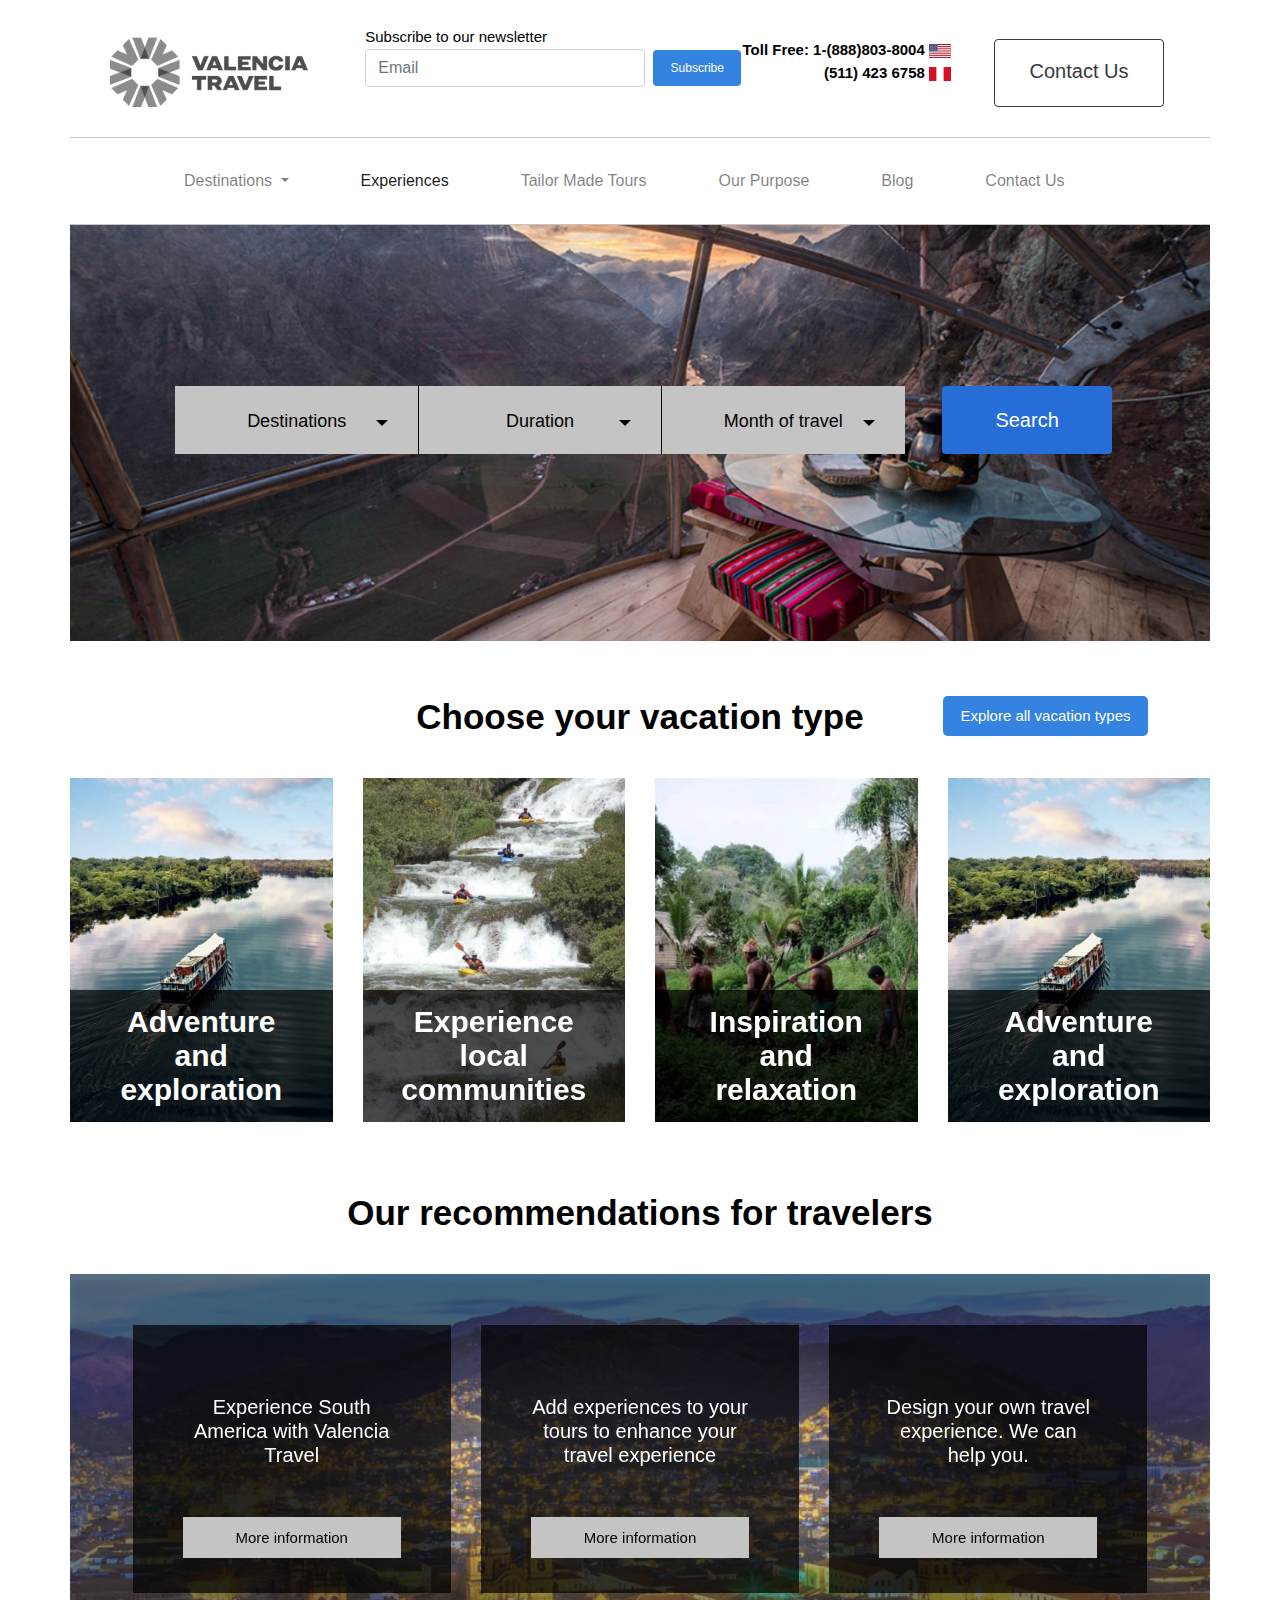
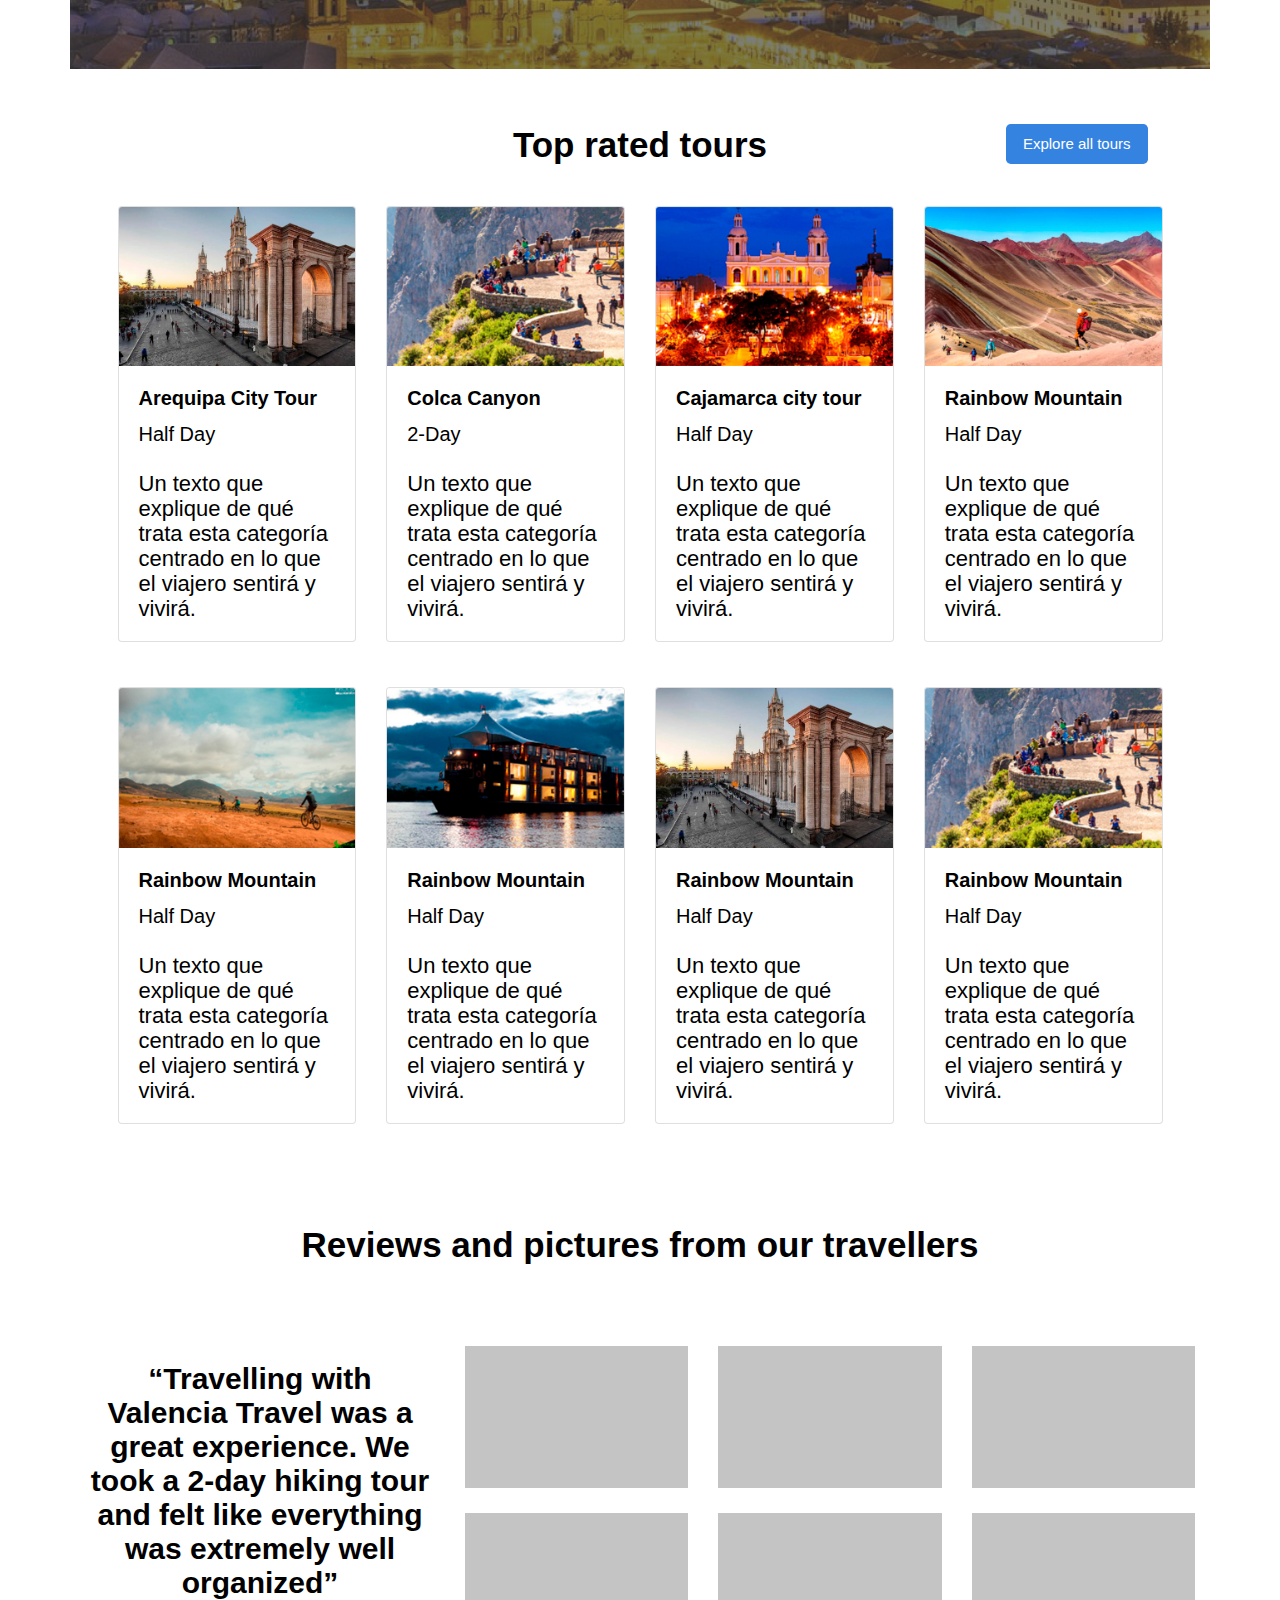
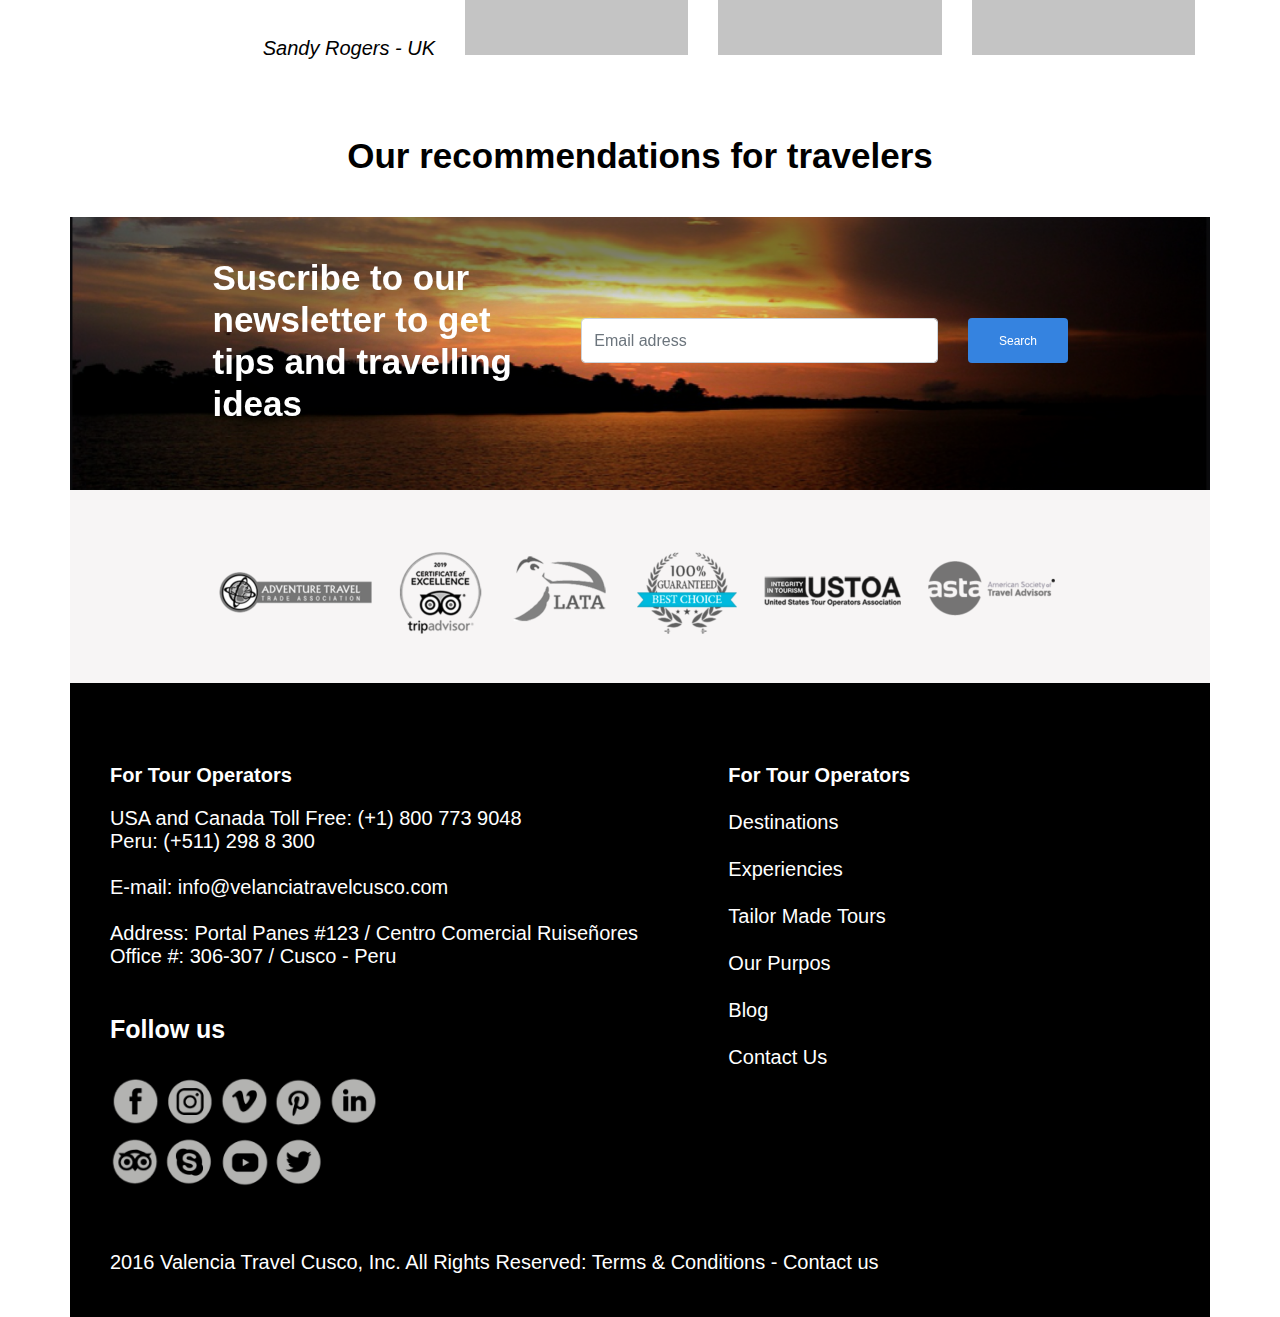
<file: index.html>
<!doctype html>
<html lang="en">
  <head>
    <!-- Required meta tags -->
    <meta charset="utf-8">
    <meta name="viewport" content="width=device-width, initial-scale=1, shrink-to-fit=no">

    <!-- Bootstrap CSS -->
    <link rel="stylesheet" href="https://stackpath.bootstrapcdn.com/bootstrap/4.5.2/css/bootstrap.min.css" integrity="sha384-JcKb8q3iqJ61gNV9KGb8thSsNjpSL0n8PARn9HuZOnIxN0hoP+VmmDGMN5t9UJ0Z" crossorigin="anonymous">
    <!-- FontAwesome 5 -->
    <link rel="stylesheet" href="./static/lib/fontawesome_5/css/all.min.css">
    <!-- Fonts Google --> 
    <link href="https://fonts.googleapis.com/css2?family=Roboto:wght@100;300;400;500;700;900&display=swap" rel="stylesheet">
    <link href="https://fonts.googleapis.com/css2?family=Open+Sans:wght@300;400;600;700;800&display=swap" rel="stylesheet">
    <!-- CSS CUSTOMIZE -->
    <link rel="stylesheet" type="text/css" href="static/css/guest.css">
    <link rel="icon" type="image/png" href="./static/img/favicon.svg">
    <title>Valencia Travel</title>
  </head>
  <body class="pageInicio">
    <header>
      <div class="header-lg container d-none d-md-block">
        <div class="row flex-nowrap justify-content-between align-items-start nivel1">
          <div class="col-auto p-0">
            <a class="navbar-brand" href="#">
              <img src="static/img/logo.png" alt="">
            </a>
          </div>
          <div class="col-auto p-0 p-l-25i">
            <p class="m-0 fs-15">Subscribe to our newsletter</p>
            <form class="form-inline">
              <input class="form-control mr-sm-2 w-280i" type="search" placeholder="Email" aria-label="Search">
              <button class="btn bc-3583E0 text-white fs-12 h-36 w-88" type="submit">
                Subscribe
              </button>
            </form>
          </div>
          <div class="col-auto p-0">
            <div class="row flex-nowrap align-items-start right">
              <div class="col-auto p-0">
                <div class="fw-bold text-right fs-15 p-r-28i">
                  Toll Free: 1-(888)803-8004
                  <img src="static/img/ico_usa.png" alt=""> <br>
                  (511) 423 6758
                  <img src="static/img/ico_peru.png" alt="">
                </div>
              </div>
              <div class="col-auto">
                <a href="#" class="btn btn-contact btn-outline-dark fs-20">Contact Us</a>
              </div>
            </div>
          </div>
        </div>
        <div class="row b-b-1">
          <nav class="menu1 navbar navbar-expand-lg navbar-light p-l-50 d-none d-md-flex">
            <a class="navbar-brand d-md-none" href="#">
              <img src="static/img/logo.png" alt="">
            </a>
            <button class="navbar-toggler" type="button" data-toggle="collapse" data-target="#navbarTogglerDemo03" aria-controls="navbarTogglerDemo03" aria-expanded="false" aria-label="Toggle navigation">
              <span class="navbar-toggler-icon"></span>
            </button>

            <div class="collapse navbar-collapse" id="navbarTogglerDemo03">
              <ul class="navbar-nav">
                <li class="nav-item dropdown">
                  <a class="nav-link dropdown-toggle" href="#" id="navbarDropdown" role="button" data-toggle="dropdown" aria-haspopup="true" aria-expanded="false">
                    Destinations
                  </a>
                  <div class="dropdown-menu" aria-labelledby="navbarDropdown">
                    <a class="dropdown-item" href="#">Action</a>
                    <a class="dropdown-item" href="#">Another action</a>
                    <div class="dropdown-divider"></div>
                    <a class="dropdown-item" href="#">Something else here</a>
                  </div>
                </li>
                <li class="nav-item active">
                  <a class="nav-link" href="#">
                    Experiences <span class="sr-only">(current)</span>
                  </a>
                </li>
                <li class="nav-item">
                  <a class="nav-link" href="#">Tailor Made Tours</a>
                </li>
                <li class="nav-item">
                  <a class="nav-link" href="#">Our Purpose</a>
                </li>
                <li class="nav-item">
                  <a class="nav-link" href="#">Blog</a>
                </li>
                <li class="nav-item">
                  <a class="nav-link" href="#">Contact Us</a>
                </li>
              </ul>
            </div>
          </nav>
        </div>
      </div>
      <div class="header-xs container d-block d-md-none">
        <div class="b-b-1">
          <nav class="menu2 navbar navbar-expand-lg navbar-light">
            <a class="navbar-brand d-md-none" href="#">
              <img src="static/img/logo.png" alt="">
            </a>
            <button class="navbar-toggler" type="button" data-toggle="collapse" data-target="#navbarTogglerDemo03" aria-controls="navbarTogglerDemo03" aria-expanded="false" aria-label="Toggle navigation">
              <span class="navbar-toggler-icon"></span>
            </button>

            <div class="collapse navbar-collapse" id="navbarTogglerDemo03">
              <ul class="navbar-nav">
                <li class="nav-item dropdown">
                  <a class="nav-link dropdown-toggle" href="#" id="navbarDropdown" role="button" data-toggle="dropdown" aria-haspopup="true" aria-expanded="false">
                    Destinations
                  </a>
                  <div class="dropdown-menu" aria-labelledby="navbarDropdown">
                    <a class="dropdown-item" href="#">Action</a>
                    <a class="dropdown-item" href="#">Another action</a>
                    <div class="dropdown-divider"></div>
                    <a class="dropdown-item" href="#">Something else here</a>
                  </div>
                </li>
                <li class="nav-item active">
                  <a class="nav-link" href="#">
                    Experiences <span class="sr-only">(current)</span>
                  </a>
                </li>
                <li class="nav-item">
                  <a class="nav-link" href="#">Tailor Made Tours</a>
                </li>
                <li class="nav-item">
                  <a class="nav-link" href="#">Our Purpose</a>
                </li>
                <li class="nav-item">
                  <a class="nav-link" href="#">Blog</a>
                </li>
                <li class="nav-item">
                  <a class="nav-link" href="#">Contact Us</a>
                </li>
              </ul>
            </div>
          </nav>
        </div>
      </div>
    </header>
    <section id="slider">
      <div class="container">
        <div class="row">
          <div id="carouselExampleSlidesOnly" class="carousel slide" data-ride="carousel">
            <div class="carousel-inner">
              <div class="carousel-item active">
                <img src="static/img/slider_inicio.jpg" class="d-block w-100" alt="...">
                <div class="carousel-caption carousel-caption-flex">
                  <div class="col-12">
                    <div class="row justify-content-center">
                      <div class="col-12 col-md-8 text-center">
                        <div class="row m-t-30 m-b-30 m-0">
                          <div class="col-11 col-md-4 mx-auto m-b-25 p-0">
                            <div class="custom-select w-100">
                              <select>
                                <option value="">Destinations</option>
                                <option value="">Machu Picchu</option>
                                <option value="">Cancun</option>
                              </select>
                            </div>
                          </div>
                          <div class="col-11 col-md-4 mx-auto m-b-25 p-0">
                            <div class="custom-select-spacing custom-select w-100">
                              <select>
                                <option value="">Duration</option>
                                <option value="">5 dias</option>
                                <option value="">7 dias</option>
                              </select>
                            </div>
                          </div>
                          <div class="col-11 col-md-4 mx-auto m-b-25 p-0">
                            <div class="custom-select w-100">
                              <select>
                                <option value="">Month of travel</option>
                                <option value="">Julio</option>
                                <option value="">Agosto</option>
                              </select>
                            </div>
                          </div>
                        </div>
                      </div>
                      <div class="col-12 col-md-auto text-center">
                        <div class="row m-0">
                          <div class="col-11 mx-auto p-0">
                            <button class="btn bc-266DD8 fs-20 w-100 mw-170 h-68 text-white">Search</button>
                          </div>
                        </div>
                      </div>
                    </div>
                  </div>
                </div>
              </div>
            </div>
          </div>
        </div>
      </div>
    </section>
    <section id="vacation_type">
      <div class="container">
        <div class="row p-t-55 p-b-40">
          <div class="col-11 mx-auto">
            <div class="row">
              <div class="col-3 d-none d-md-block"></div>
              <div class="col-12 col-md-6">
                <h2 class="title text-center fs-35">Choose your vacation type</h2>
              </div>
              <div class="col-md-3 d-none d-md-block text-right">
                <a href="#" class="btn btn-lg bc-3583E0 text-white fs-15">Explore all vacation types</a>
              </div>
            </div>
          </div>
        </div>
        <div class="row">
          <div id="carouselExampleSlidesOnly" class="carousel slide w-100" data-ride="carousel" data-interval="5000">
            <div class="carousel-inner w-100">
              <div class="carousel-item active">
                <div class="row">
                  <div class="col-12 col-md-3 vacation_item">
                    <img src="static/img/vacation_1.jpg" class="d-block w-100 h-100">
                    <div class="vacation_info">
                      <h3 class="fs-30 fw-bold lh-34">Adventure and exploration</h3>
                      <p class="d-none fs-22 lh-25">
                        Un texto que explique de qué trata esta categoría centrado en lo que el viajero sentirá y vivirá <br><br>
                        Un texto que explique de qué trata esta categoría centrado en lo que el viajero sentirá y vivirá 
                      </p>
                    </div>
                  </div>
                  <div class="col-12 col-md-3 vacation_item">
                    <img src="static/img/vacation_2.jpg" class="d-block w-100 h-100">
                    <div class="vacation_info">
                      <h3 class="fs-30 fw-bold lh-34">Experience local communities</h3>
                      <p class="d-none fs-22 lh-25">
                        Un texto que explique de qué trata esta categoría centrado en lo que el viajero sentirá y vivirá <br><br>
                        Un texto que explique de qué trata esta categoría centrado en lo que el viajero sentirá y vivirá 
                      </p>
                    </div>
                  </div>
                  <div class="col-12 col-md-3 vacation_item">
                    <img src="static/img/vacation_3.jpg" class="d-block w-100 h-100">
                    <div class="vacation_info">
                      <h3 class="fs-30 fw-bold lh-34">Inspiration and relaxation</h3>
                      <p class="d-none fs-22 lh-25">
                        Un texto que explique de qué trata esta categoría centrado en lo que el viajero sentirá y vivirá <br><br>
                        Un texto que explique de qué trata esta categoría centrado en lo que el viajero sentirá y vivirá 
                      </p>
                    </div>
                  </div>
                  <div class="col-12 col-md-3 vacation_item">
                    <img src="static/img/vacation_1.jpg" class="d-block w-100 h-100">
                    <div class="vacation_info">
                      <h3 class="fs-30 fw-bold lh-34">Adventure and exploration</h3>
                      <p class="d-none fs-22 lh-25">
                        Un texto que explique de qué trata esta categoría centrado en lo que el viajero sentirá y vivirá <br><br>
                        Un texto que explique de qué trata esta categoría centrado en lo que el viajero sentirá y vivirá 
                      </p>
                    </div>
                  </div>
                </div>
              </div>
            </div>
          </div>
        </div>
      </div>
    </section>
    <section id="travelers">
      <div class="container">
        <div class="row p-b-40">
          <div class="col-12">
            <h2 class="title text-center fs-35">Our recommendations for travelers </h2>
          </div>
        </div>
        <div class="row">
          <div id="carouselExampleCaptions" class="carousel slide" data-ride="carousel">
            <div class="carousel-inner">
              <div class="carousel-item active">
                <img src="static/img/fondo_traveler.jpg" class="d-none d-md-block w-100" alt="...">
                <div class="fondo d-none d-md-block"></div>
                <div class="carousel-caption d-none d-md-block carousel-caption-flex">
                  <div class="col-11 mx-auto traveler_contenedor">
                    <div class="row">
                      <div class="col-12 col-md-4 m-b-25 text-center">
                        <div class="traveler_item">
                          <h4 class="m-0 fs-20 text-white">Experience South America with Valencia Travel</h4>
                          <a href="#" class="more w-100">More information</a>
                        </div>
                      </div>
                      <div class="col-12 col-md-4 m-b-25 text-center">
                        <div class="traveler_item">
                          <h4 class="m-0 fs-20 text-white">Add experiences to your tours to enhance your travel experience</h4>
                          <a href="#" class="more w-100">More information</a>
                        </div>
                      </div>
                      <div class="col-12 col-md-4 m-b-25 text-center">
                        <div class="traveler_item">
                          <h4 class="m-0 fs-20 text-white">Design your own travel experience. We can help you.</h4>
                          <a href="#" class="more w-100">More information</a>
                        </div>
                      </div>
                    </div>
                  </div>
                </div>
              </div>
            </div>
          </div>
        </div>
      </div>
    </section>
    <section id="tours">
      <div class="container">
        <div class="row p-t-55 p-b-40">
          <div class="col-11 mx-auto">
            <div class="row">
              <div class="col-3 d-none d-md-block"></div>
              <div class="col-12 col-md-6">
                <h2 class="title text-center fs-35">Top rated tours</h2>
              </div>
              <div class="col-3 d-none d-md-block text-right">
                <a href="#" class="btn btn-lg bc-3583E0 text-white fs-15">Explore all tours</a>
              </div>
            </div>
          </div>
        </div>
        <div class="row">
          <div class="col-11 mx-auto p-0">
            <div class="row">
              <div class="col-12 col-md-3">
                <div class="card">
                  <img src="static/img/tour_1.jpg" class="card-img-top" alt="...">
                  <div class="card-body">
                    <h5 class="card-title fs-20 fw-bold">Arequipa City Tour</h5>
                    <h6 class="fs-20 m-0 p-b-25">Half Day</h6>
                    <p class="card-text fs-22 lh-25">Un texto que explique de qué trata esta categoría centrado en lo que el viajero sentirá y vivirá.</p>
                  </div>
                </div>
              </div>
              <div class="col-12 col-md-3">
                <div class="card">
                  <img src="static/img/tour_2.jpg" class="card-img-top" alt="...">
                  <div class="card-body">
                    <h5 class="card-title fs-20 fw-bold">Colca Canyon</h5>
                    <h6 class="fs-20 m-0 p-b-25">2-Day</h6>
                    <p class="card-text fs-22 lh-25">Un texto que explique de qué trata esta categoría centrado en lo que el viajero sentirá y vivirá.</p>
                  </div>
                </div>
              </div>
              <div class="col-12 col-md-3">
                <div class="card">
                  <img src="static/img/tour_3.jpg" class="card-img-top" alt="...">
                  <div class="card-body">
                    <h5 class="card-title fs-20 fw-bold">Cajamarca city tour</h5>
                    <h6 class="fs-20 m-0 p-b-25">Half Day</h6>
                    <p class="card-text fs-22 lh-25">Un texto que explique de qué trata esta categoría centrado en lo que el viajero sentirá y vivirá.</p>
                  </div>
                </div>
              </div>
              <div class="col-12 col-md-3">
                <div class="card">
                  <img src="static/img/tour_4.jpg" class="card-img-top" alt="...">
                  <div class="card-body">
                    <h5 class="card-title fs-20 fw-bold">Rainbow Mountain</h5>
                    <h6 class="fs-20 m-0 p-b-25">Half Day</h6>
                    <p class="card-text fs-22 lh-25">Un texto que explique de qué trata esta categoría centrado en lo que el viajero sentirá y vivirá.</p>
                  </div>
                </div>
              </div>
              <div class="col-12 col-md-3">
                <div class="card">
                  <img src="static/img/tour_5.jpg" class="card-img-top" alt="...">
                  <div class="card-body">
                    <h5 class="card-title fs-20 fw-bold">Rainbow Mountain</h5>
                    <h6 class="fs-20 m-0 p-b-25">Half Day</h6>
                    <p class="card-text fs-22 lh-25">Un texto que explique de qué trata esta categoría centrado en lo que el viajero sentirá y vivirá.</p>
                  </div>
                </div>
              </div>
              <div class="col-12 col-md-3">
                <div class="card">
                  <img src="static/img/tour_6.jpg" class="card-img-top" alt="...">
                  <div class="card-body">
                    <h5 class="card-title fs-20 fw-bold">Rainbow Mountain</h5>
                    <h6 class="fs-20 m-0 p-b-25">Half Day</h6>
                    <p class="card-text fs-22 lh-25">Un texto que explique de qué trata esta categoría centrado en lo que el viajero sentirá y vivirá.</p>
                  </div>
                </div>
              </div>
              <div class="col-12 col-md-3">
                <div class="card">
                  <img src="static/img/tour_1.jpg" class="card-img-top" alt="...">
                  <div class="card-body">
                    <h5 class="card-title fs-20 fw-bold">Rainbow Mountain</h5>
                    <h6 class="fs-20 m-0 p-b-25">Half Day</h6>
                    <p class="card-text fs-22 lh-25">Un texto que explique de qué trata esta categoría centrado en lo que el viajero sentirá y vivirá.</p>
                  </div>
                </div>
              </div>
              <div class="col-12 col-md-3">
                <div class="card">
                  <img src="static/img/tour_2.jpg" class="card-img-top" alt="...">
                  <div class="card-body">
                    <h5 class="card-title fs-20 fw-bold">Rainbow Mountain</h5>
                    <h6 class="fs-20 m-0 p-b-25">Half Day</h6>
                    <p class="card-text fs-22 lh-25">Un texto que explique de qué trata esta categoría centrado en lo que el viajero sentirá y vivirá.</p>
                  </div>
                </div>
              </div>
            </div>
          </div>
        </div>
      </div>
    </section>
    <section id="reviews">
      <div class="container">
        <div class="row p-t-55 p-b-40">
          <div class="col-11 mx-auto">
            <h2 class="title text-center fs-35">Reviews and pictures from our travellers</h2>
          </div>
        </div>
        <div class="row p-t-40 align-items-center">
          <div class="col-12 col-md-4 d-none d-md-block">
            <h2 class="fs-30 fw-bold lh-34 text-center p-b-25">“Travelling with Valencia Travel was a great experience. We took a 2-day hiking tour and felt like everything was extremely well organized”</h2>
            <div class="fs-20 fs-i text-right">Sandy Rogers - UK</div>
          </div>
          <div class="col-12 col-md-8 text-right">
            <div class="row justify-content-end">
              <div class="col-6 col-md-4"><div class="rectangulo_gris"></div></div>
              <div class="col-6 col-md-4"><div class="rectangulo_gris"></div></div>
              <div class="col-6 col-md-4"><div class="rectangulo_gris"></div></div>
              <div class="col-6 col-md-4"><div class="rectangulo_gris"></div></div>
              <div class="col-6 col-md-4"><div class="rectangulo_gris"></div></div>
              <div class="col-6 col-md-4"><div class="rectangulo_gris"></div></div>
            </div>
          </div>
        </div>
      </div>
    </section>
    <section id="recommendations">
      <div class="container">
        <div class="row p-t-55 p-b-40">
          <div class="col-12">
            <h2 class="title text-center fs-35">Our recommendations for travelers </h2>
          </div>
        </div>
        <div class="row">
          <div id="carouselExampleCaptions" class="carousel slide" data-ride="carousel">
            <div class="carousel-inner">
              <div class="carousel-item active">
                <img src="static/img/fondo_paisaje.jpg" class="d-none d-md-block w-100" alt="...">
                <div class="fondo d-none d-md-block"></div>
                <div class="carousel-caption d-none d-md-flex carousel-caption-flex">
                  <div class="col-10 col-md-9 mx-auto p-0">
                    <div class="row justify-content-between align-items-center recommendation_subscribe">
                      <div class="col-12 col-md-5 text-left">
                        <h4 class="fs-35 m-b-25 fw-bold text-white">Suscribe to our newsletter to get tips and travelling ideas</h4>
                      </div>
                      <div class="col-12 col-md-7">
                        <div class="row">
                          <div class="col-12 col-md-9">
                            <input class="form-control w-100 h-45 m-b-25" type="search" placeholder="Email adress" aria-label="Search">
                          </div>
                          <div class="col-12 col-md-3">
                            <button class="btn w-100 h-45 bc-3583E0 text-white fs-12" type="submit">
                            Search
                          </button>
                          </div>
                        </div>
                      </div>
                    </div>
                  </div>
                </div>
              </div>
            </div>
          </div>
        </div>
      </div>
    </section>
    <section id="clientes">
      <div class="container bc-F7F5F5">
        <div class="row p-t-55 p-b-40">
          <div class="col-12 text-center">
            <img src="static/img/clientes.png" alt="" class="img-fluid">
          </div>
        </div>
      </div>
    </section>
    <footer>
      <div class="container bc-000000">
        <div class="row position-relative">
          <div class="col-12 col-md-7 p-0 m-b-50">
            <h6 class="fw-bold fs-20 text-white m-0 p-b-20">For Tour Operators</h6>
            <p class="fs-20 text-white p-b-30 lh-23">
              USA and Canada Toll Free: (+1) 800 773 9048 <br>
              Peru: (+511) 298 8 300 <br><br>
              E-mail:  info@velanciatravelcusco.com <br><br>
              Address: Portal Panes #123 / Centro Comercial Ruiseñores <br>
              Office #: 306-307 / Cusco - Peru
            </p>
            <h5 class="fs-25 fw-bold text-white p-b-25">Follow us</h5>
            <a href="#" class="d-inline-block p-b-10"><img width="50" src="static/img/ico-facebook.png" alt=""></a>
            <a href="#" class="d-inline-block p-b-10"><img width="50" src="static/img/ico-instagram.png" alt=""></a>
            <a href="#" class="d-inline-block p-b-10"><img width="50" src="static/img/ico-vimeo.png" alt=""></a>
            <a href="#" class="d-inline-block p-b-10"><img width="50" src="static/img/ico-pinterest.png" alt=""></a>
            <a href="#" class="d-inline-block p-b-10"><img width="50" src="static/img/ico-linkedin.png" alt=""></a> <br>
            <a href="#" class="d-inline-block p-b-10"><img width="50" src="static/img/ico-tripadvisor.png" alt=""></a>
            <a href="#" class="d-inline-block p-b-10"><img width="50" src="static/img/ico-skype.png" alt=""></a>
            <a href="#" class="d-inline-block p-b-10"><img width="50" src="static/img/ico-youtube.png" alt=""></a>
            <a href="#" class="d-inline-block p-b-10"><img width="50" src="static/img/ico-twitter.png" alt=""></a>
          </div>
          <div class="col-12 col-md-5 p-0">
            <h6 class="fw-bold fs-20 text-white m-0 p-b-20">For Tour Operators</h6>
            <ul>
              <li><a href="#">Destinations</a></li>
              <li><a href="#">Experiencies</a></li>
              <li><a href="#">Tailor Made Tours</a></li>
              <li><a href="#">Our Purpos</a></li>
              <li><a href="#">Blog</a></li>
              <li><a href="#">Contact Us</a></li>
            </ul>
          </div>
          <a href="#" class="feedback d-none d-block-lg">Feedback</a>
        </div>
        <div class="row">
          <div class="col-12 p-0">
            <p class="m-0 fs-20 text-white d-none d-md-block">2016 Valencia Travel Cusco, Inc. All Rights Reserved: Terms & Conditions - Contact us</p>
            <p class="m-0 fs-20 text-white d-md-none">2016 Valencia Travel Cusco, Inc. All Rights Reserved: <br><br>Terms & Conditions - Contact us</p>
          </div>
        </div>
      </div>
    </footer>
    <!-- Optional JavaScript -->
    <!-- jQuery first, then Popper.js, then Bootstrap JS -->
    <script src="https://code.jquery.com/jquery-3.5.1.slim.min.js" integrity="sha384-DfXdz2htPH0lsSSs5nCTpuj/zy4C+OGpamoFVy38MVBnE+IbbVYUew+OrCXaRkfj" crossorigin="anonymous"></script>
    <script src="https://cdn.jsdelivr.net/npm/popper.js@1.16.1/dist/umd/popper.min.js" integrity="sha384-9/reFTGAW83EW2RDu2S0VKaIzap3H66lZH81PoYlFhbGU+6BZp6G7niu735Sk7lN" crossorigin="anonymous"></script>
    <script src="https://stackpath.bootstrapcdn.com/bootstrap/4.5.2/js/bootstrap.min.js" integrity="sha384-B4gt1jrGC7Jh4AgTPSdUtOBvfO8shuf57BaghqFfPlYxofvL8/KUEfYiJOMMV+rV" crossorigin="anonymous"></script>
    <script src="./static/js/custom-select.js"></script>
    <script src="./static/js/guest.js"></script>
  </body>
</html>
</file>
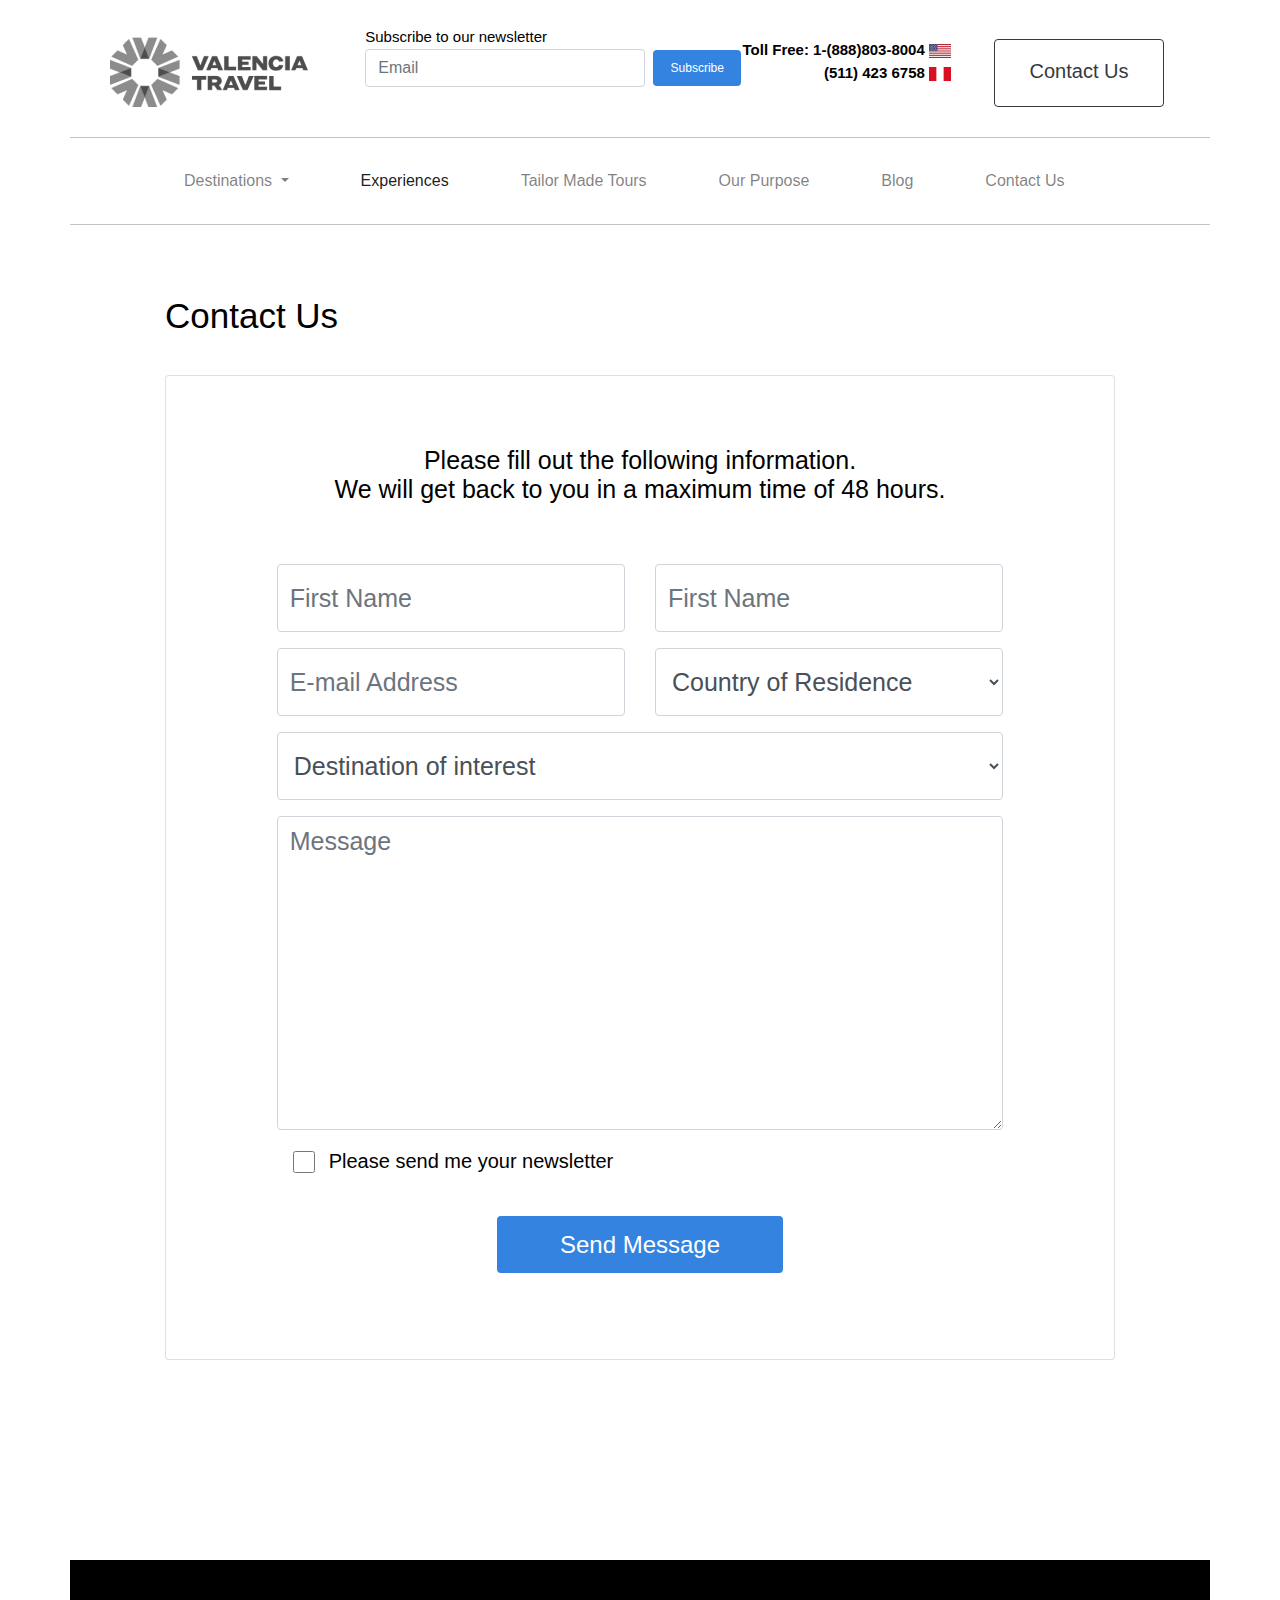
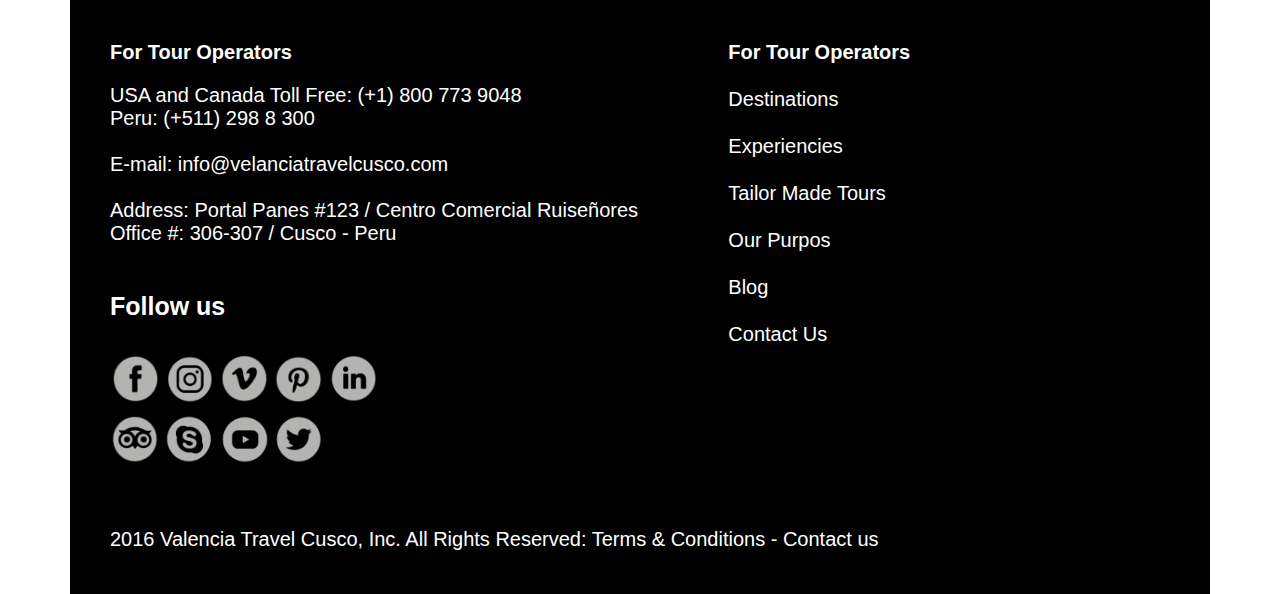
<file: contact.html>
<!doctype html>
<html lang="en">
  <head>
    <!-- Required meta tags -->
    <meta charset="utf-8">
    <meta name="viewport" content="width=device-width, initial-scale=1, shrink-to-fit=no">

    <!-- Bootstrap CSS -->
    <link rel="stylesheet" href="https://stackpath.bootstrapcdn.com/bootstrap/4.5.2/css/bootstrap.min.css" integrity="sha384-JcKb8q3iqJ61gNV9KGb8thSsNjpSL0n8PARn9HuZOnIxN0hoP+VmmDGMN5t9UJ0Z" crossorigin="anonymous">
    <!-- FontAwesome 5 -->
    <link rel="stylesheet" href="./static/lib/fontawesome_5/css/all.min.css">
    <!-- Fonts Google --> 
    <link href="https://fonts.googleapis.com/css2?family=Roboto:wght@100;300;400;500;700;900&display=swap" rel="stylesheet">
    <link href="https://fonts.googleapis.com/css2?family=Open+Sans:wght@300;400;600;700;800&display=swap" rel="stylesheet">
    <!-- CSS CUSTOMIZE -->
    <link rel="stylesheet" type="text/css" href="static/css/guest.css">
    <link rel="icon" type="image/png" href="./static/img/favicon.svg">
    <title>Valencia Travel</title>
  </head>
  <body class="pageContact">
    <header>
      <div class="header-lg container d-none d-md-block">
        <div class="row flex-nowrap justify-content-between align-items-start nivel1">
          <div class="col-auto p-0">
            <a class="navbar-brand" href="#">
              <img src="static/img/logo.png" alt="">
            </a>
          </div>
          <div class="col-auto p-0 p-l-25i">
            <p class="m-0 fs-15">Subscribe to our newsletter</p>
            <form class="form-inline">
              <input class="form-control mr-sm-2 w-280i" type="search" placeholder="Email" aria-label="Search">
              <button class="btn bc-3583E0 text-white fs-12 h-36 w-88" type="submit">
                Subscribe
              </button>
            </form>
          </div>
          <div class="col-auto p-0">
            <div class="row flex-nowrap align-items-start right">
              <div class="col-auto p-0">
                <div class="fw-bold text-right fs-15 p-r-28i">
                  Toll Free: 1-(888)803-8004
                  <img src="static/img/ico_usa.png" alt=""> <br>
                  (511) 423 6758
                  <img src="static/img/ico_peru.png" alt="">
                </div>
              </div>
              <div class="col-auto">
                <a href="#" class="btn btn-contact btn-outline-dark fs-20">Contact Us</a>
              </div>
            </div>
          </div>
        </div>
        <div class="row b-b-1">
          <nav class="menu1 navbar navbar-expand-lg navbar-light p-l-50 d-none d-md-flex">
            <a class="navbar-brand d-md-none" href="#">
              <img src="static/img/logo.png" alt="">
            </a>
            <button class="navbar-toggler" type="button" data-toggle="collapse" data-target="#navbarTogglerDemo03" aria-controls="navbarTogglerDemo03" aria-expanded="false" aria-label="Toggle navigation">
              <span class="navbar-toggler-icon"></span>
            </button>

            <div class="collapse navbar-collapse" id="navbarTogglerDemo03">
              <ul class="navbar-nav">
                <li class="nav-item dropdown">
                  <a class="nav-link dropdown-toggle" href="#" id="navbarDropdown" role="button" data-toggle="dropdown" aria-haspopup="true" aria-expanded="false">
                    Destinations
                  </a>
                  <div class="dropdown-menu" aria-labelledby="navbarDropdown">
                    <a class="dropdown-item" href="#">Action</a>
                    <a class="dropdown-item" href="#">Another action</a>
                    <div class="dropdown-divider"></div>
                    <a class="dropdown-item" href="#">Something else here</a>
                  </div>
                </li>
                <li class="nav-item active">
                  <a class="nav-link" href="#">
                    Experiences <span class="sr-only">(current)</span>
                  </a>
                </li>
                <li class="nav-item">
                  <a class="nav-link" href="#">Tailor Made Tours</a>
                </li>
                <li class="nav-item">
                  <a class="nav-link" href="#">Our Purpose</a>
                </li>
                <li class="nav-item">
                  <a class="nav-link" href="#">Blog</a>
                </li>
                <li class="nav-item">
                  <a class="nav-link" href="#">Contact Us</a>
                </li>
              </ul>
            </div>
          </nav>
        </div>
      </div>
      <div class="header-xs container d-block d-md-none">
        <div class="b-b-1">
          <nav class="menu2 navbar navbar-expand-lg navbar-light">
            <a class="navbar-brand d-md-none" href="#">
              <img src="static/img/logo.png" alt="">
            </a>
            <button class="navbar-toggler" type="button" data-toggle="collapse" data-target="#navbarTogglerDemo03" aria-controls="navbarTogglerDemo03" aria-expanded="false" aria-label="Toggle navigation">
              <span class="navbar-toggler-icon"></span>
            </button>

            <div class="collapse navbar-collapse" id="navbarTogglerDemo03">
              <ul class="navbar-nav">
                <li class="nav-item dropdown">
                  <a class="nav-link dropdown-toggle" href="#" id="navbarDropdown" role="button" data-toggle="dropdown" aria-haspopup="true" aria-expanded="false">
                    Destinations
                  </a>
                  <div class="dropdown-menu" aria-labelledby="navbarDropdown">
                    <a class="dropdown-item" href="#">Action</a>
                    <a class="dropdown-item" href="#">Another action</a>
                    <div class="dropdown-divider"></div>
                    <a class="dropdown-item" href="#">Something else here</a>
                  </div>
                </li>
                <li class="nav-item active">
                  <a class="nav-link" href="#">
                    Experiences <span class="sr-only">(current)</span>
                  </a>
                </li>
                <li class="nav-item">
                  <a class="nav-link" href="#">Tailor Made Tours</a>
                </li>
                <li class="nav-item">
                  <a class="nav-link" href="#">Our Purpose</a>
                </li>
                <li class="nav-item">
                  <a class="nav-link" href="#">Blog</a>
                </li>
                <li class="nav-item">
                  <a class="nav-link" href="#">Contact Us</a>
                </li>
              </ul>
            </div>
          </nav>
        </div>
      </div>
    </header>
    <section id="thank_you">
      <div class="container">
        <div class="row">
          <div class="col-10 p-0 mx-auto">
            <h2 class="fs-35 p-t-70 p-b-30">Contact Us</h2>
            <div class="card m-b-200">
              <div class="card-body p-t-70 p-b-70 text-center">
                <p class="card-text fs-25 lh-29 m-b-60">Please fill out the following information. <br> 
                We will get back to you in a maximum time of 48 hours.</p>
                <form action="">
                  <div class="col-12 col-md-10 mx-auto">
                    <div class="row m-b-40">
                      <div class="col-12 col-md-6">
                        <div class="form-group">
                          <input type="text" class="form-control w-100 fs-25 h-68" placeholder="First Name">
                        </div>
                      </div>
                      <div class="col-12 col-md-6">
                        <div class="form-group">
                          <input type="text" class="form-control w-100 fs-25 h-68" placeholder="First Name">
                        </div>
                      </div>
                      <div class="col-12 col-md-6">
                        <div class="form-group">
                          <input type="text" class="form-control w-100 fs-25 h-68" placeholder="E-mail Address">
                        </div>
                      </div>
                      <div class="col-12 col-md-6">
                        <div class="form-group">
                          <select name="" id="" class="form-control w-100 fs-25 h-68">
                            <option value="">Country of Residence</option>
                          </select>
                        </div>
                      </div>
                      <div class="col-12">
                        <div class="form-group">
                          <select name="" id="" class="form-control w-100 fs-25 h-68">
                            <option value="">Destination of interest</option>
                          </select>
                        </div>
                      </div>
                      <div class="col-12">
                        <div class="form-group">
                          <textarea name="" id="" cols="30" rows="8" placeholder="Message" class="form-control w-100 fs-25"></textarea>
                        </div>
                      </div>
                      <div class="col-12 text-left">
                        <div class="form-check">
                          <input class="form-check-input" type="checkbox" value="" id="defaultCheck1">
                          <label class="form-check-label fs-20i" for="defaultCheck1">
                            Please send me your newsletter
                          </label>
                        </div>
                      </div>
                    </div> 
                    <div class="row form-group">
                      <div class="col-12 col-md-5 mx-auto">
                        <input type="submit" value="Send Message" class="btn bc-3583E0 text-white h-57 fs-24 w-100">
                      </div>
                    </div>
                  </div>
                </form>
              </div>
            </div>
          </div>
        </div>
      </div>
    </section>
    <footer>
      <div class="container bc-000000">
        <div class="row position-relative">
          <div class="col-12 col-md-7 p-0 m-b-50">
            <h6 class="fw-bold fs-20 text-white m-0 p-b-20">For Tour Operators</h6>
            <p class="fs-20 text-white p-b-30 lh-23">
              USA and Canada Toll Free: (+1) 800 773 9048 <br>
              Peru: (+511) 298 8 300 <br><br>
              E-mail:  info@velanciatravelcusco.com <br><br>
              Address: Portal Panes #123 / Centro Comercial Ruiseñores <br>
              Office #: 306-307 / Cusco - Peru
            </p>
            <h5 class="fs-25 fw-bold text-white p-b-25">Follow us</h5>
            <a href="#" class="d-inline-block p-b-10"><img width="50" src="static/img/ico-facebook.png" alt=""></a>
            <a href="#" class="d-inline-block p-b-10"><img width="50" src="static/img/ico-instagram.png" alt=""></a>
            <a href="#" class="d-inline-block p-b-10"><img width="50" src="static/img/ico-vimeo.png" alt=""></a>
            <a href="#" class="d-inline-block p-b-10"><img width="50" src="static/img/ico-pinterest.png" alt=""></a>
            <a href="#" class="d-inline-block p-b-10"><img width="50" src="static/img/ico-linkedin.png" alt=""></a> <br>
            <a href="#" class="d-inline-block p-b-10"><img width="50" src="static/img/ico-tripadvisor.png" alt=""></a>
            <a href="#" class="d-inline-block p-b-10"><img width="50" src="static/img/ico-skype.png" alt=""></a>
            <a href="#" class="d-inline-block p-b-10"><img width="50" src="static/img/ico-youtube.png" alt=""></a>
            <a href="#" class="d-inline-block p-b-10"><img width="50" src="static/img/ico-twitter.png" alt=""></a>
          </div>
          <div class="col-12 col-md-5 p-0">
            <h6 class="fw-bold fs-20 text-white m-0 p-b-20">For Tour Operators</h6>
            <ul>
              <li><a href="#">Destinations</a></li>
              <li><a href="#">Experiencies</a></li>
              <li><a href="#">Tailor Made Tours</a></li>
              <li><a href="#">Our Purpos</a></li>
              <li><a href="#">Blog</a></li>
              <li><a href="#">Contact Us</a></li>
            </ul>
          </div>
          <a href="#" class="feedback d-none d-block-lg">Feedback</a>
        </div>
        <div class="row">
          <div class="col-12 p-0">
            <p class="m-0 fs-20 text-white d-none d-md-block">2016 Valencia Travel Cusco, Inc. All Rights Reserved: Terms & Conditions - Contact us</p>
            <p class="m-0 fs-20 text-white d-md-none">2016 Valencia Travel Cusco, Inc. All Rights Reserved: <br><br>Terms & Conditions - Contact us</p>
          </div>
        </div>
      </div>
    </footer>
    <!-- Optional JavaScript -->
    <!-- jQuery first, then Popper.js, then Bootstrap JS -->
    <script src="https://code.jquery.com/jquery-3.5.1.slim.min.js" integrity="sha384-DfXdz2htPH0lsSSs5nCTpuj/zy4C+OGpamoFVy38MVBnE+IbbVYUew+OrCXaRkfj" crossorigin="anonymous"></script>
    <script src="https://cdn.jsdelivr.net/npm/popper.js@1.16.1/dist/umd/popper.min.js" integrity="sha384-9/reFTGAW83EW2RDu2S0VKaIzap3H66lZH81PoYlFhbGU+6BZp6G7niu735Sk7lN" crossorigin="anonymous"></script>
    <script src="https://stackpath.bootstrapcdn.com/bootstrap/4.5.2/js/bootstrap.min.js" integrity="sha384-B4gt1jrGC7Jh4AgTPSdUtOBvfO8shuf57BaghqFfPlYxofvL8/KUEfYiJOMMV+rV" crossorigin="anonymous"></script>
    <script src="./static/js/custom-select.js"></script>
    <script src="./static/js/guest.js"></script>
  </body>
</html>
</file>
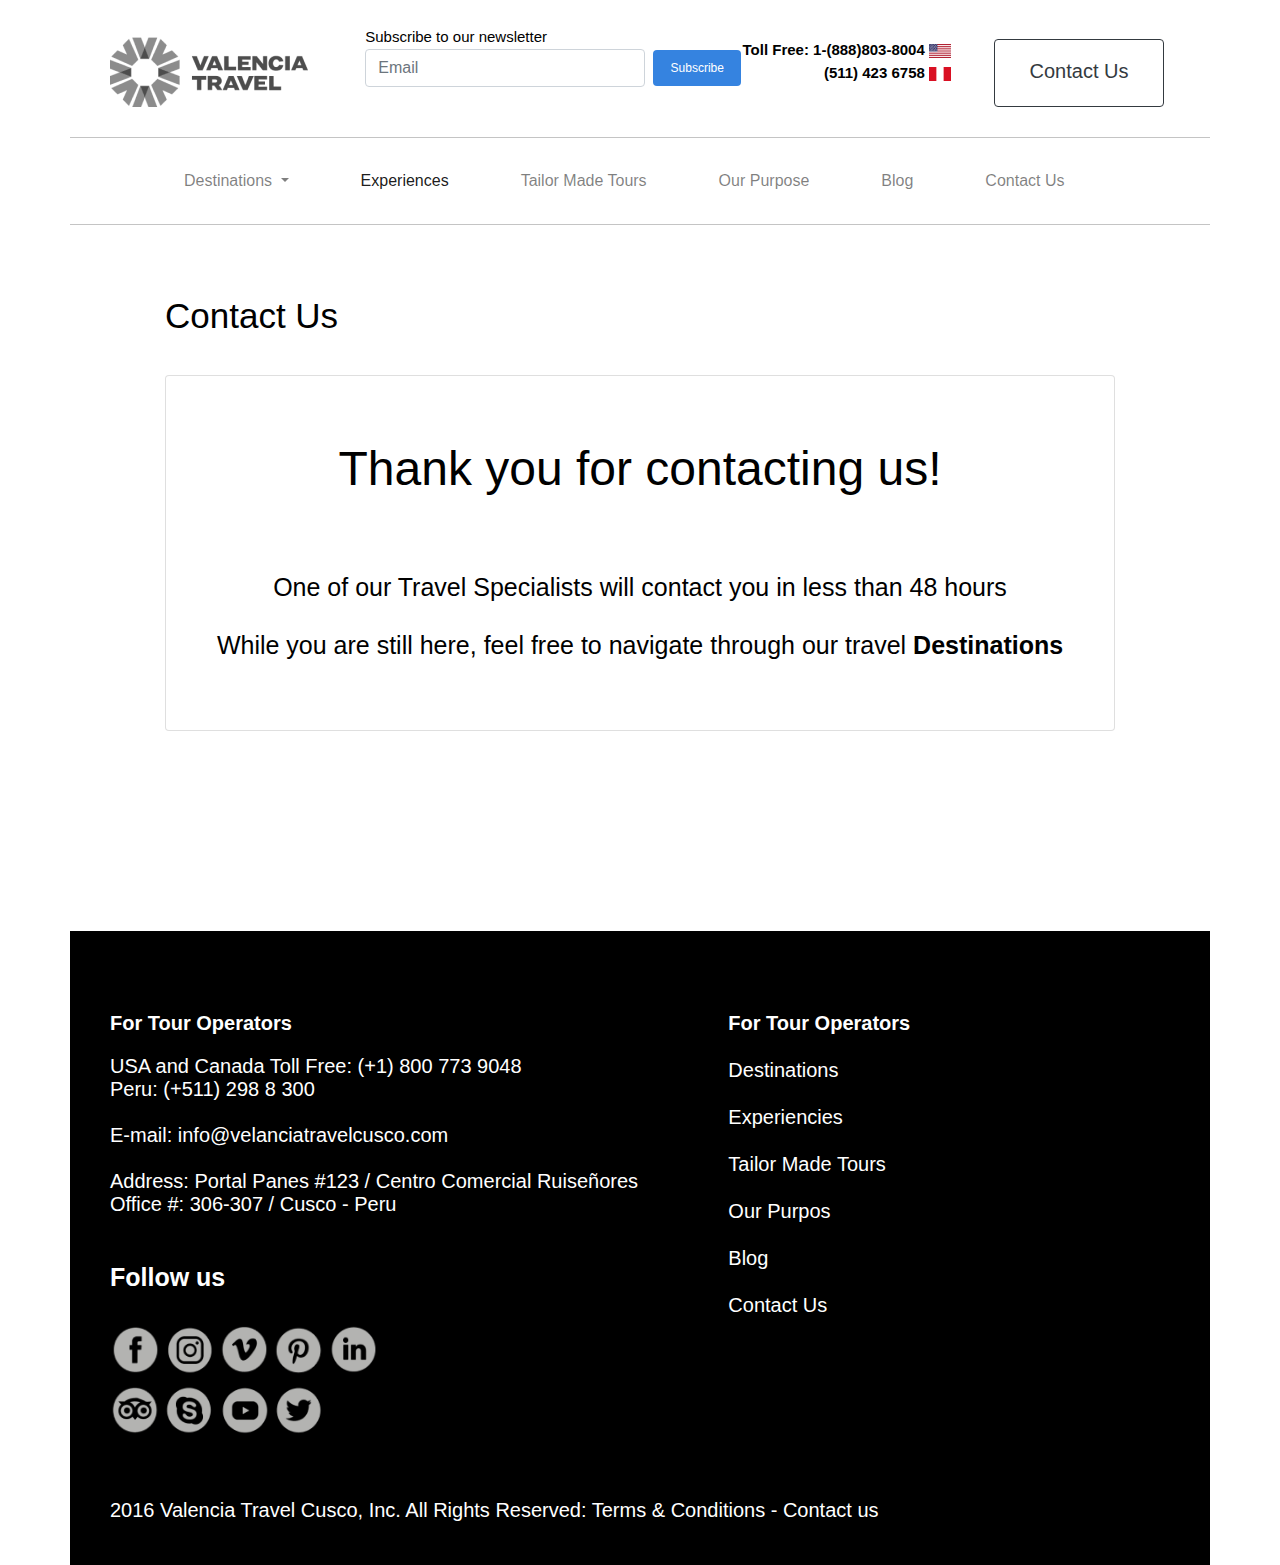
<file: contact_thank_you.html>
<!doctype html>
<html lang="en">
  <head>
    <!-- Required meta tags -->
    <meta charset="utf-8">
    <meta name="viewport" content="width=device-width, initial-scale=1, shrink-to-fit=no">

    <!-- Bootstrap CSS -->
    <link rel="stylesheet" href="https://stackpath.bootstrapcdn.com/bootstrap/4.5.2/css/bootstrap.min.css" integrity="sha384-JcKb8q3iqJ61gNV9KGb8thSsNjpSL0n8PARn9HuZOnIxN0hoP+VmmDGMN5t9UJ0Z" crossorigin="anonymous">
    <!-- FontAwesome 5 -->
    <link rel="stylesheet" href="./static/lib/fontawesome_5/css/all.min.css">
    <!-- Fonts Google --> 
    <link href="https://fonts.googleapis.com/css2?family=Roboto:wght@100;300;400;500;700;900&display=swap" rel="stylesheet">
    <link href="https://fonts.googleapis.com/css2?family=Open+Sans:wght@300;400;600;700;800&display=swap" rel="stylesheet">
    <!-- CSS CUSTOMIZE -->
    <link rel="stylesheet" type="text/css" href="static/css/guest.css">
    <link rel="icon" type="image/png" href="./static/img/favicon.svg">
    <title>Valencia Travel</title>
  </head>
  <body class="pageContactThankYou">
    <header>
      <div class="header-lg container d-none d-md-block">
        <div class="row flex-nowrap justify-content-between align-items-start nivel1">
          <div class="col-auto p-0">
            <a class="navbar-brand" href="#">
              <img src="static/img/logo.png" alt="">
            </a>
          </div>
          <div class="col-auto p-0 p-l-25i">
            <p class="m-0 fs-15">Subscribe to our newsletter</p>
            <form class="form-inline">
              <input class="form-control mr-sm-2 w-280i" type="search" placeholder="Email" aria-label="Search">
              <button class="btn bc-3583E0 text-white fs-12 h-36 w-88" type="submit">
                Subscribe
              </button>
            </form>
          </div>
          <div class="col-auto p-0">
            <div class="row flex-nowrap align-items-start right">
              <div class="col-auto p-0">
                <div class="fw-bold text-right fs-15 p-r-28i">
                  Toll Free: 1-(888)803-8004
                  <img src="static/img/ico_usa.png" alt=""> <br>
                  (511) 423 6758
                  <img src="static/img/ico_peru.png" alt="">
                </div>
              </div>
              <div class="col-auto">
                <a href="#" class="btn btn-contact btn-outline-dark fs-20">Contact Us</a>
              </div>
            </div>
          </div>
        </div>
        <div class="row b-b-1">
          <nav class="menu1 navbar navbar-expand-lg navbar-light p-l-50 d-none d-md-flex">
            <a class="navbar-brand d-md-none" href="#">
              <img src="static/img/logo.png" alt="">
            </a>
            <button class="navbar-toggler" type="button" data-toggle="collapse" data-target="#navbarTogglerDemo03" aria-controls="navbarTogglerDemo03" aria-expanded="false" aria-label="Toggle navigation">
              <span class="navbar-toggler-icon"></span>
            </button>

            <div class="collapse navbar-collapse" id="navbarTogglerDemo03">
              <ul class="navbar-nav">
                <li class="nav-item dropdown">
                  <a class="nav-link dropdown-toggle" href="#" id="navbarDropdown" role="button" data-toggle="dropdown" aria-haspopup="true" aria-expanded="false">
                    Destinations
                  </a>
                  <div class="dropdown-menu" aria-labelledby="navbarDropdown">
                    <a class="dropdown-item" href="#">Action</a>
                    <a class="dropdown-item" href="#">Another action</a>
                    <div class="dropdown-divider"></div>
                    <a class="dropdown-item" href="#">Something else here</a>
                  </div>
                </li>
                <li class="nav-item active">
                  <a class="nav-link" href="#">
                    Experiences <span class="sr-only">(current)</span>
                  </a>
                </li>
                <li class="nav-item">
                  <a class="nav-link" href="#">Tailor Made Tours</a>
                </li>
                <li class="nav-item">
                  <a class="nav-link" href="#">Our Purpose</a>
                </li>
                <li class="nav-item">
                  <a class="nav-link" href="#">Blog</a>
                </li>
                <li class="nav-item">
                  <a class="nav-link" href="#">Contact Us</a>
                </li>
              </ul>
            </div>
          </nav>
        </div>
      </div>
      <div class="header-xs container d-block d-md-none">
        <div class="b-b-1">
          <nav class="menu2 navbar navbar-expand-lg navbar-light">
            <a class="navbar-brand d-md-none" href="#">
              <img src="static/img/logo.png" alt="">
            </a>
            <button class="navbar-toggler" type="button" data-toggle="collapse" data-target="#navbarTogglerDemo03" aria-controls="navbarTogglerDemo03" aria-expanded="false" aria-label="Toggle navigation">
              <span class="navbar-toggler-icon"></span>
            </button>

            <div class="collapse navbar-collapse" id="navbarTogglerDemo03">
              <ul class="navbar-nav">
                <li class="nav-item dropdown">
                  <a class="nav-link dropdown-toggle" href="#" id="navbarDropdown" role="button" data-toggle="dropdown" aria-haspopup="true" aria-expanded="false">
                    Destinations
                  </a>
                  <div class="dropdown-menu" aria-labelledby="navbarDropdown">
                    <a class="dropdown-item" href="#">Action</a>
                    <a class="dropdown-item" href="#">Another action</a>
                    <div class="dropdown-divider"></div>
                    <a class="dropdown-item" href="#">Something else here</a>
                  </div>
                </li>
                <li class="nav-item active">
                  <a class="nav-link" href="#">
                    Experiences <span class="sr-only">(current)</span>
                  </a>
                </li>
                <li class="nav-item">
                  <a class="nav-link" href="#">Tailor Made Tours</a>
                </li>
                <li class="nav-item">
                  <a class="nav-link" href="#">Our Purpose</a>
                </li>
                <li class="nav-item">
                  <a class="nav-link" href="#">Blog</a>
                </li>
                <li class="nav-item">
                  <a class="nav-link" href="#">Contact Us</a>
                </li>
              </ul>
            </div>
          </nav>
        </div>
      </div>
    </header>
    <section id="thank_you">
      <div class="container">
        <div class="row">
          <div class="col-10 p-0 mx-auto">
            <h2 class="fs-35 p-t-70 p-b-30">Contact Us</h2>
            <div class="card m-b-200">
              <div class="card-body p-t-70 p-b-70 text-center">
                <h5 class="card-title fs-48 lh-45 p-b-70">Thank you for contacting us!</h5>
                <p class="card-text fs-25 lh-29">
                  One of our Travel Specialists will contact you in less than 48 hours
                  <br><br>
                  While you are still here, feel free to navigate through our travel <b>Destinations</b>
                </p>
              </div>
            </div>
          </div>
        </div>
      </div>
    </section>
    <footer>
      <div class="container bc-000000">
        <div class="row position-relative">
          <div class="col-12 col-md-7 p-0 m-b-50">
            <h6 class="fw-bold fs-20 text-white m-0 p-b-20">For Tour Operators</h6>
            <p class="fs-20 text-white p-b-30 lh-23">
              USA and Canada Toll Free: (+1) 800 773 9048 <br>
              Peru: (+511) 298 8 300 <br><br>
              E-mail:  info@velanciatravelcusco.com <br><br>
              Address: Portal Panes #123 / Centro Comercial Ruiseñores <br>
              Office #: 306-307 / Cusco - Peru
            </p>
            <h5 class="fs-25 fw-bold text-white p-b-25">Follow us</h5>
            <a href="#" class="d-inline-block p-b-10"><img width="50" src="static/img/ico-facebook.png" alt=""></a>
            <a href="#" class="d-inline-block p-b-10"><img width="50" src="static/img/ico-instagram.png" alt=""></a>
            <a href="#" class="d-inline-block p-b-10"><img width="50" src="static/img/ico-vimeo.png" alt=""></a>
            <a href="#" class="d-inline-block p-b-10"><img width="50" src="static/img/ico-pinterest.png" alt=""></a>
            <a href="#" class="d-inline-block p-b-10"><img width="50" src="static/img/ico-linkedin.png" alt=""></a> <br>
            <a href="#" class="d-inline-block p-b-10"><img width="50" src="static/img/ico-tripadvisor.png" alt=""></a>
            <a href="#" class="d-inline-block p-b-10"><img width="50" src="static/img/ico-skype.png" alt=""></a>
            <a href="#" class="d-inline-block p-b-10"><img width="50" src="static/img/ico-youtube.png" alt=""></a>
            <a href="#" class="d-inline-block p-b-10"><img width="50" src="static/img/ico-twitter.png" alt=""></a>
          </div>
          <div class="col-12 col-md-5 p-0">
            <h6 class="fw-bold fs-20 text-white m-0 p-b-20">For Tour Operators</h6>
            <ul>
              <li><a href="#">Destinations</a></li>
              <li><a href="#">Experiencies</a></li>
              <li><a href="#">Tailor Made Tours</a></li>
              <li><a href="#">Our Purpos</a></li>
              <li><a href="#">Blog</a></li>
              <li><a href="#">Contact Us</a></li>
            </ul>
          </div>
          <a href="#" class="feedback d-none d-block-lg">Feedback</a>
        </div>
        <div class="row">
          <div class="col-12 p-0">
            <p class="m-0 fs-20 text-white d-none d-md-block">2016 Valencia Travel Cusco, Inc. All Rights Reserved: Terms & Conditions - Contact us</p>
            <p class="m-0 fs-20 text-white d-md-none">2016 Valencia Travel Cusco, Inc. All Rights Reserved: <br><br>Terms & Conditions - Contact us</p>
          </div>
        </div>
      </div>
    </footer>
    <!-- Optional JavaScript -->
    <!-- jQuery first, then Popper.js, then Bootstrap JS -->
    <script src="https://code.jquery.com/jquery-3.5.1.slim.min.js" integrity="sha384-DfXdz2htPH0lsSSs5nCTpuj/zy4C+OGpamoFVy38MVBnE+IbbVYUew+OrCXaRkfj" crossorigin="anonymous"></script>
    <script src="https://cdn.jsdelivr.net/npm/popper.js@1.16.1/dist/umd/popper.min.js" integrity="sha384-9/reFTGAW83EW2RDu2S0VKaIzap3H66lZH81PoYlFhbGU+6BZp6G7niu735Sk7lN" crossorigin="anonymous"></script>
    <script src="https://stackpath.bootstrapcdn.com/bootstrap/4.5.2/js/bootstrap.min.js" integrity="sha384-B4gt1jrGC7Jh4AgTPSdUtOBvfO8shuf57BaghqFfPlYxofvL8/KUEfYiJOMMV+rV" crossorigin="anonymous"></script>
    <script src="./static/js/custom-select.js"></script>
    <script src="./static/js/guest.js"></script>
  </body>
</html>
</file>
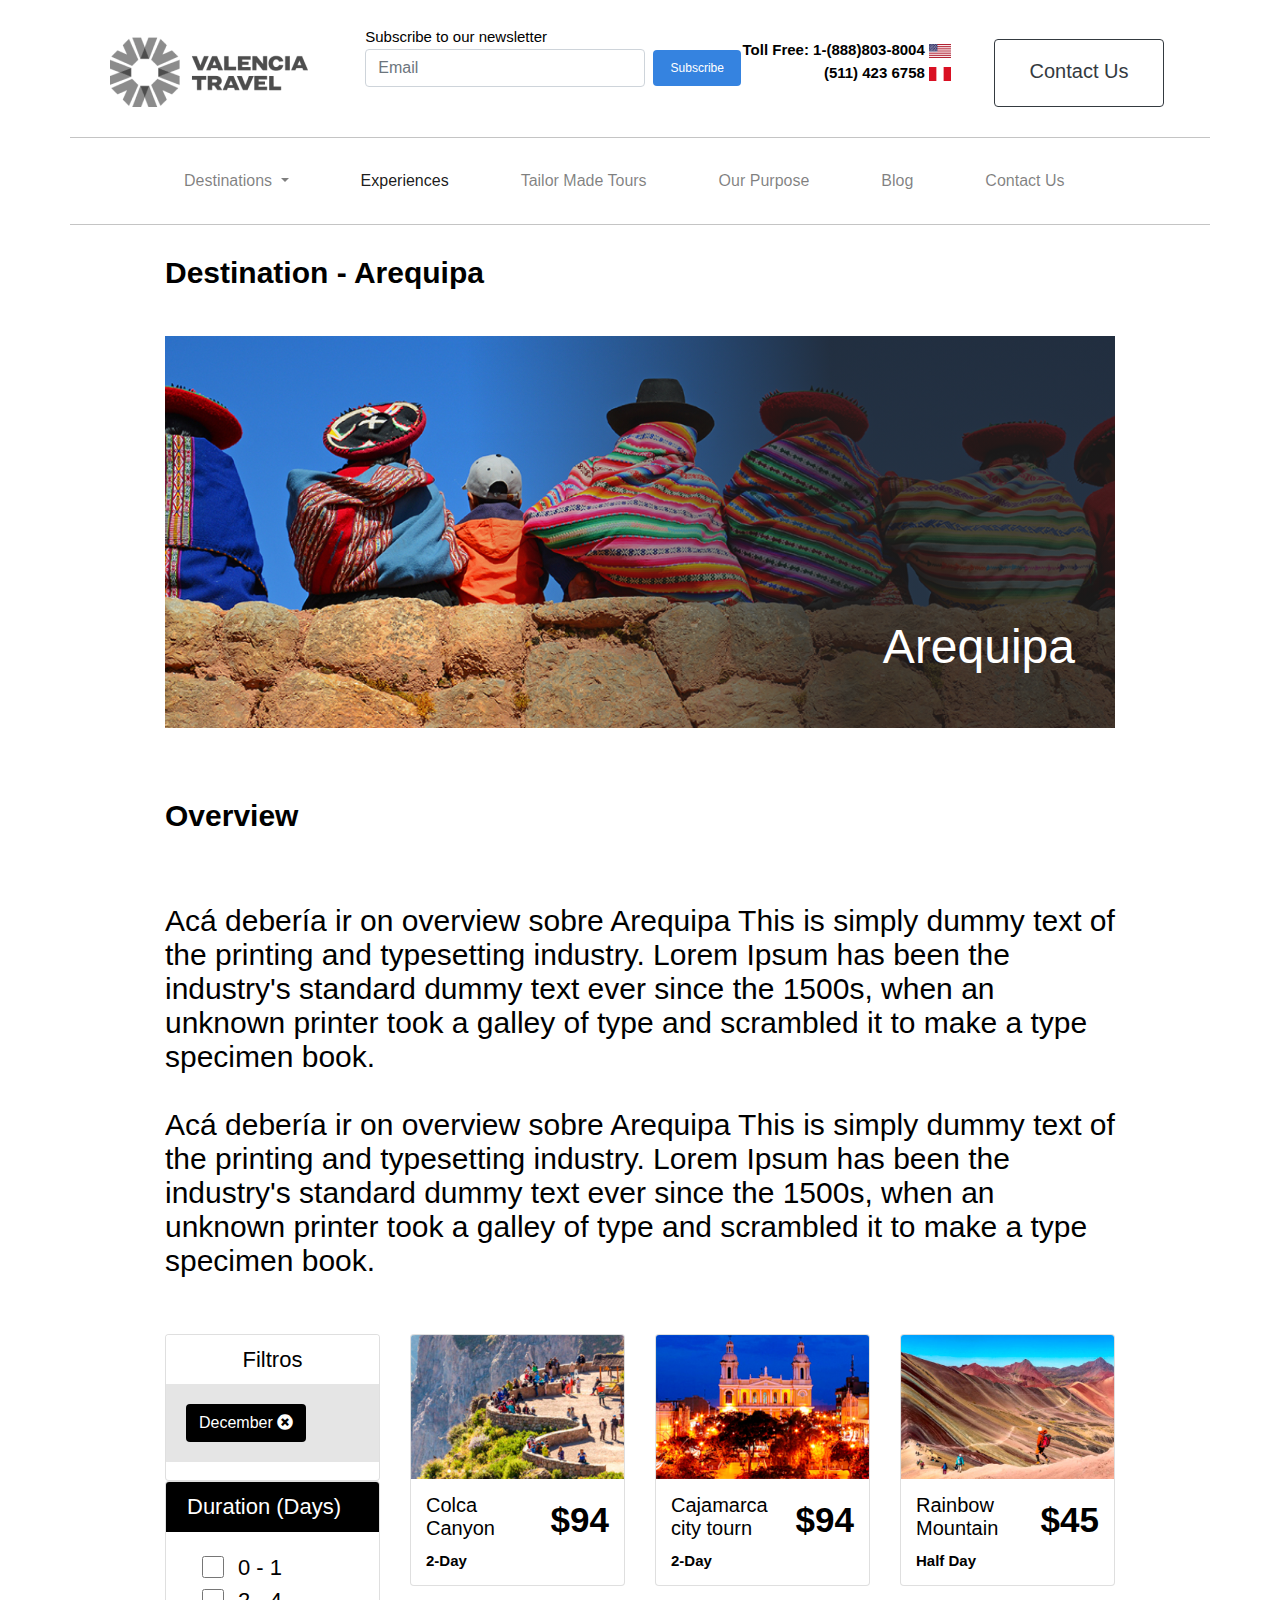
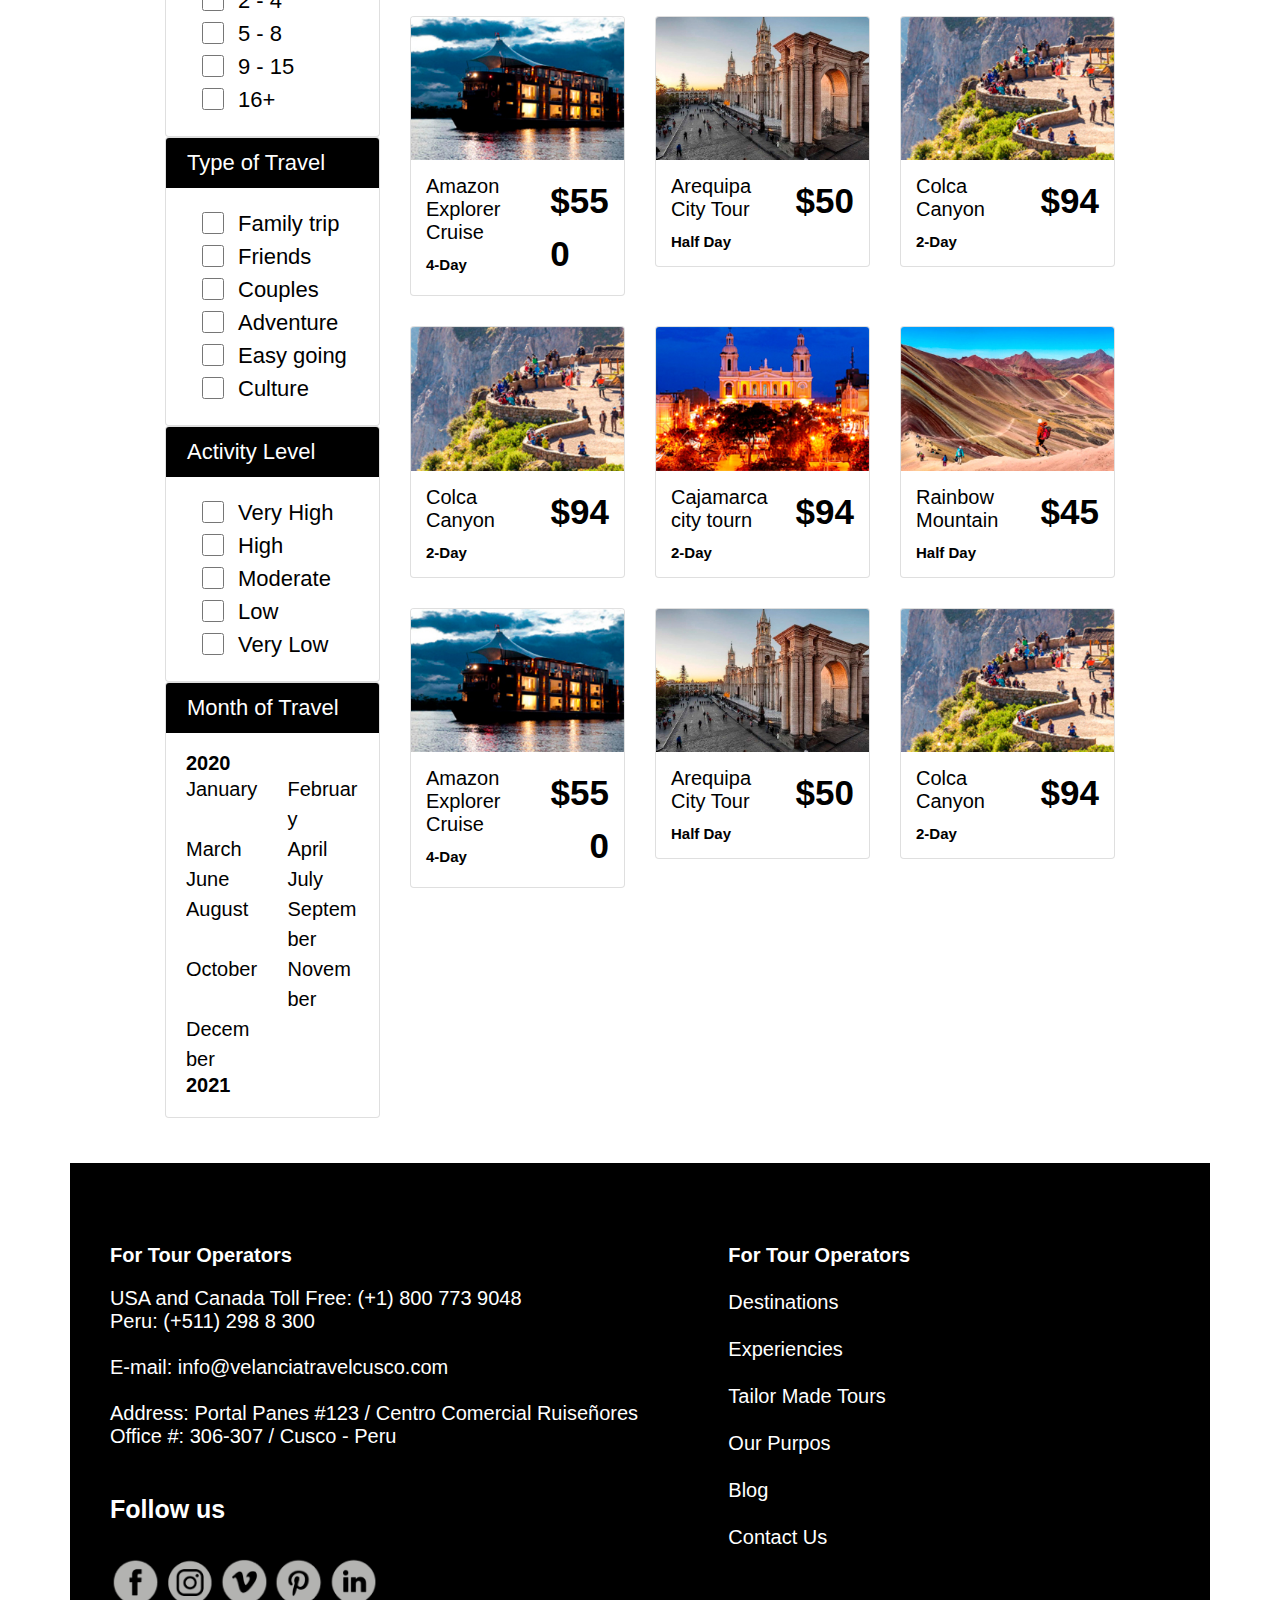
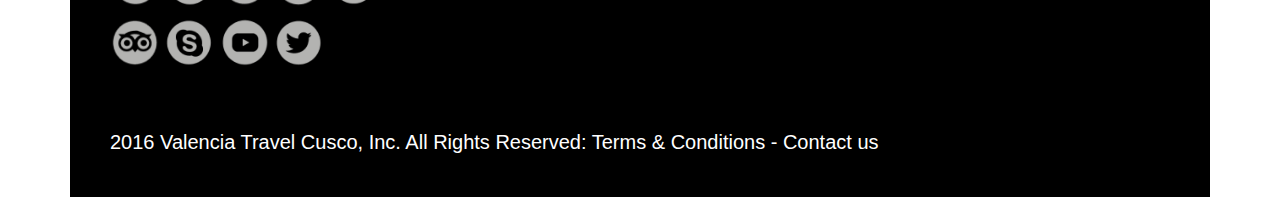
<file: destination_detail.html>
<!doctype html>
<html lang="en">
  <head>
    <!-- Required meta tags -->
    <meta charset="utf-8">
    <meta name="viewport" content="width=device-width, initial-scale=1, shrink-to-fit=no">

    <!-- Bootstrap CSS -->
    <link rel="stylesheet" href="https://stackpath.bootstrapcdn.com/bootstrap/4.5.2/css/bootstrap.min.css" integrity="sha384-JcKb8q3iqJ61gNV9KGb8thSsNjpSL0n8PARn9HuZOnIxN0hoP+VmmDGMN5t9UJ0Z" crossorigin="anonymous">
    <!-- FontAwesome 5 -->
    <link rel="stylesheet" href="./static/lib/fontawesome_5/css/all.min.css">
    <!-- Fonts Google --> 
    <link href="https://fonts.googleapis.com/css2?family=Roboto:wght@100;300;400;500;700;900&display=swap" rel="stylesheet">
    <link href="https://fonts.googleapis.com/css2?family=Open+Sans:wght@300;400;600;700;800&display=swap" rel="stylesheet">
    <!-- CSS CUSTOMIZE -->
    <link rel="stylesheet" type="text/css" href="static/css/guest.css">
    <link rel="icon" type="image/png" href="./static/img/favicon.svg">
    <title>Valencia Travel</title>
  </head>
  <body class="pageDestinationDetail">
    <header>
      <div class="header-lg container d-none d-md-block">
        <div class="row flex-nowrap justify-content-between align-items-start nivel1">
          <div class="col-auto p-0">
            <a class="navbar-brand" href="#">
              <img src="static/img/logo.png" alt="">
            </a>
          </div>
          <div class="col-auto p-0 p-l-25i">
            <p class="m-0 fs-15">Subscribe to our newsletter</p>
            <form class="form-inline">
              <input class="form-control mr-sm-2 w-280i" type="search" placeholder="Email" aria-label="Search">
              <button class="btn bc-3583E0 text-white fs-12 h-36 w-88" type="submit">
                Subscribe
              </button>
            </form>
          </div>
          <div class="col-auto p-0">
            <div class="row flex-nowrap align-items-start right">
              <div class="col-auto p-0">
                <div class="fw-bold text-right fs-15 p-r-28i">
                  Toll Free: 1-(888)803-8004
                  <img src="static/img/ico_usa.png" alt=""> <br>
                  (511) 423 6758
                  <img src="static/img/ico_peru.png" alt="">
                </div>
              </div>
              <div class="col-auto">
                <a href="#" class="btn btn-contact btn-outline-dark fs-20">Contact Us</a>
              </div>
            </div>
          </div>
        </div>
        <div class="row b-b-1">
          <nav class="menu1 navbar navbar-expand-lg navbar-light p-l-50 d-none d-md-flex">
            <a class="navbar-brand d-md-none" href="#">
              <img src="static/img/logo.png" alt="">
            </a>
            <button class="navbar-toggler" type="button" data-toggle="collapse" data-target="#navbarTogglerDemo03" aria-controls="navbarTogglerDemo03" aria-expanded="false" aria-label="Toggle navigation">
              <span class="navbar-toggler-icon"></span>
            </button>

            <div class="collapse navbar-collapse" id="navbarTogglerDemo03">
              <ul class="navbar-nav">
                <li class="nav-item dropdown">
                  <a class="nav-link dropdown-toggle" href="#" id="navbarDropdown" role="button" data-toggle="dropdown" aria-haspopup="true" aria-expanded="false">
                    Destinations
                  </a>
                  <div class="dropdown-menu" aria-labelledby="navbarDropdown">
                    <a class="dropdown-item" href="#">Action</a>
                    <a class="dropdown-item" href="#">Another action</a>
                    <div class="dropdown-divider"></div>
                    <a class="dropdown-item" href="#">Something else here</a>
                  </div>
                </li>
                <li class="nav-item active">
                  <a class="nav-link" href="#">
                    Experiences <span class="sr-only">(current)</span>
                  </a>
                </li>
                <li class="nav-item">
                  <a class="nav-link" href="#">Tailor Made Tours</a>
                </li>
                <li class="nav-item">
                  <a class="nav-link" href="#">Our Purpose</a>
                </li>
                <li class="nav-item">
                  <a class="nav-link" href="#">Blog</a>
                </li>
                <li class="nav-item">
                  <a class="nav-link" href="#">Contact Us</a>
                </li>
              </ul>
            </div>
          </nav>
        </div>
      </div>
      <div class="header-xs container d-block d-md-none">
        <div class="b-b-1">
          <nav class="menu2 navbar navbar-expand-lg navbar-light">
            <a class="navbar-brand d-md-none" href="#">
              <img src="static/img/logo.png" alt="">
            </a>
            <button class="navbar-toggler" type="button" data-toggle="collapse" data-target="#navbarTogglerDemo03" aria-controls="navbarTogglerDemo03" aria-expanded="false" aria-label="Toggle navigation">
              <span class="navbar-toggler-icon"></span>
            </button>

            <div class="collapse navbar-collapse" id="navbarTogglerDemo03">
              <ul class="navbar-nav">
                <li class="nav-item dropdown">
                  <a class="nav-link dropdown-toggle" href="#" id="navbarDropdown" role="button" data-toggle="dropdown" aria-haspopup="true" aria-expanded="false">
                    Destinations
                  </a>
                  <div class="dropdown-menu" aria-labelledby="navbarDropdown">
                    <a class="dropdown-item" href="#">Action</a>
                    <a class="dropdown-item" href="#">Another action</a>
                    <div class="dropdown-divider"></div>
                    <a class="dropdown-item" href="#">Something else here</a>
                  </div>
                </li>
                <li class="nav-item active">
                  <a class="nav-link" href="#">
                    Experiences <span class="sr-only">(current)</span>
                  </a>
                </li>
                <li class="nav-item">
                  <a class="nav-link" href="#">Tailor Made Tours</a>
                </li>
                <li class="nav-item">
                  <a class="nav-link" href="#">Our Purpose</a>
                </li>
                <li class="nav-item">
                  <a class="nav-link" href="#">Blog</a>
                </li>
                <li class="nav-item">
                  <a class="nav-link" href="#">Contact Us</a>
                </li>
              </ul>
            </div>
          </nav>
        </div>
      </div>
    </header>
    <section id="slider">
      <div class="container">
        <div class="row">
          <div class="col-10 mx-auto p-0">
            <h2 class="title fs-30 m-0 p-t-30 p-b-45">Destination - Arequipa</h2>
            <div id="carouselExampleSlidesOnly" class="carousel slide" data-ride="carousel">
              <div class="carousel-inner">
                <div class="carousel-item active">
                  <img src="static/img/slider_arequipa.jpg" class="d-block w-100" alt="...">
                  <div class="fondo2"></div>
                  <div class="carousel-caption d-none d-md-block carousel-caption-flex align-items-end bottom-45i right-25i">
                    <div class="col-12">
                      <div class="fs-48 text-white text-right">
                        Arequipa
                      </div>
                    </div>
                  </div>
                </div>
              </div>
            </div>
          </div>
        </div>
      </div>
    </section>
    <section id="overview">
      <div class="container">
        <div class="row p-t-70 p-b-40">
          <div class="col-10 mx-auto">
            <div class="row">
              <h2 class="title text-center fs-30 m-0 p-b-70">Overview</h2>
              <p class="fs-30 lh-34">
                Acá debería ir on overview sobre Arequipa This is simply dummy text of the printing and typesetting industry. Lorem Ipsum has been the industry's standard dummy text ever since the 1500s, when an unknown printer took a galley of type and scrambled it to make a type specimen book. <br><br>

                Acá debería ir on overview sobre Arequipa This is simply dummy text of the printing and typesetting industry. Lorem Ipsum has been the industry's standard dummy text ever since the 1500s, when an unknown printer took a galley of type and scrambled it to make a type specimen book. 
              </p>  
            </div>
          </div>
        </div>
      </div>
    </section>
    <section id="tours_all">
      <div class="container">
        <div class="row">
          <div class="col-10 mx-auto p-0">
            <div class="row">
              <div class="col-12 col-md-3 p-b-45">
                <div class="accordion" id="sidebar-filter">
                  <div class="card">
                    <div class="card-header" id="filter">
                      <h2 class="mb-0">
                        <button class="btn btn-link btn-block text-center" type="button" data-toggle="collapse" data-target="#f_1" aria-expanded="true" aria-controls="f_1">
                          Filtros
                        </button>
                      </h2>
                    </div>
                    <div id="f_1" class="collapse show" aria-labelledby="filter" data-parent="#sidebar-filter">
                      <div class="card-body">
                        <div class="btn bc-000000 text-white">
                          December <i class="fas fa-times-circle"></i>
                        </div>
                      </div>
                    </div>
                  </div>
                </div>
                <div class="accordion" id="sidebar-accordion2">
                  <div class="card">
                    <div class="card-header" id="duration">
                      <h2 class="mb-0">
                        <button class="btn btn-link btn-block text-left" type="button" data-toggle="collapse" data-target="#c_1" aria-expanded="true" aria-controls="c_1">
                          Duration (Days)
                        </button>
                      </h2>
                    </div>
                    <div id="c_1" class="collapse show" aria-labelledby="duration" data-parent="#sidebar-accordion2">
                      <div class="card-body">
                        <div class="form-check">
                          <input class="form-check-input" type="checkbox" value="" id="defaultCheck20">
                          <label class="form-check-label" for="defaultCheck20">
                            0 - 1
                          </label>
                        </div>
                        <div class="form-check">
                          <input class="form-check-input" type="checkbox" value="" id="defaultCheck20">
                          <label class="form-check-label" for="defaultCheck20">
                            2 - 4
                          </label>
                        </div>
                        <div class="form-check">
                          <input class="form-check-input" type="checkbox" value="" id="defaultCheck20">
                          <label class="form-check-label" for="defaultCheck20">
                            5 - 8
                          </label>
                        </div>
                        <div class="form-check">
                          <input class="form-check-input" type="checkbox" value="" id="defaultCheck20">
                          <label class="form-check-label" for="defaultCheck20">
                            9 - 15
                          </label>
                        </div>
                        <div class="form-check">
                          <input class="form-check-input" type="checkbox" value="" id="defaultCheck20">
                          <label class="form-check-label" for="defaultCheck20">
                            16+
                          </label>
                        </div>
                      </div>
                    </div>
                  </div>
                </div>
                <div class="accordion" id="sidebar-accordion3">
                  <div class="card">
                    <div class="card-header" id="type_of_travel">
                      <h2 class="mb-0">
                        <button class="btn btn-link btn-block text-left" type="button" data-toggle="collapse" data-target="#c_2" aria-expanded="true" aria-controls="c_2">
                          Type of Travel
                        </button>
                      </h2>
                    </div>
                    <div id="c_2" class="collapse show" aria-labelledby="type_of_travel" data-parent="#sidebar-accordion3">
                      <div class="card-body">
                        <div class="form-check">
                          <input class="form-check-input" type="checkbox" value="" id="defaultCheck30">
                          <label class="form-check-label" for="defaultCheck30">
                            Family trip
                          </label>
                        </div>
                        <div class="form-check">
                          <input class="form-check-input" type="checkbox" value="" id="defaultCheck31">
                          <label class="form-check-label" for="defaultCheck31">
                            Friends
                          </label>
                        </div>
                        <div class="form-check">
                          <input class="form-check-input" type="checkbox" value="" id="defaultCheck32">
                          <label class="form-check-label" for="defaultCheck32">
                            Couples
                          </label>
                        </div>
                        <div class="form-check">
                          <input class="form-check-input" type="checkbox" value="" id="defaultCheck33">
                          <label class="form-check-label" for="defaultCheck33">
                            Adventure
                          </label>
                        </div>
                        <div class="form-check">
                          <input class="form-check-input" type="checkbox" value="" id="defaultCheck34">
                          <label class="form-check-label" for="defaultCheck34">
                            Easy going
                          </label>
                        </div>
                        <div class="form-check">
                          <input class="form-check-input" type="checkbox" value="" id="defaultCheck34">
                          <label class="form-check-label" for="defaultCheck34">
                            Culture
                          </label>
                        </div>
                      </div>
                    </div>
                  </div>
                </div>
                <div class="accordion" id="sidebar-accordion4">
                  <div class="card">
                    <div class="card-header" id="activity_level">
                      <h2 class="mb-0">
                        <button class="btn btn-link btn-block text-left" type="button" data-toggle="collapse" data-target="#c_4" aria-expanded="true" aria-controls="c_4">
                          Activity Level
                        </button>
                      </h2>
                    </div>
                    <div id="c_4" class="collapse show" aria-labelledby="activity_level" data-parent="#sidebar-accordion4">
                      <div class="card-body">
                        <div class="form-check">
                          <input class="form-check-input" type="checkbox" value="" id="defaultCheck40">
                          <label class="form-check-label" for="defaultCheck40">
                            Very High
                          </label>
                        </div>
                        <div class="form-check">
                          <input class="form-check-input" type="checkbox" value="" id="defaultCheck41">
                          <label class="form-check-label" for="defaultCheck41">
                            High
                          </label>
                        </div>
                        <div class="form-check">
                          <input class="form-check-input" type="checkbox" value="" id="defaultCheck42">
                          <label class="form-check-label" for="defaultCheck42">
                            Moderate
                          </label>
                        </div>
                        <div class="form-check">
                          <input class="form-check-input" type="checkbox" value="" id="defaultCheck43">
                          <label class="form-check-label" for="defaultCheck43">
                            Low
                          </label>
                        </div>
                        <div class="form-check">
                          <input class="form-check-input" type="checkbox" value="" id="defaultCheck44">
                          <label class="form-check-label" for="defaultCheck44">
                            Very Low
                          </label>
                        </div>
                      </div>
                    </div>
                  </div>
                </div>
                <div class="accordion" id="sidebar-accordion5">
                  <div class="card">
                    <div class="card-header" id="month_year">
                      <h2 class="mb-0">
                        <button class="btn btn-link btn-block text-left" type="button" data-toggle="collapse" data-target="#c_5" aria-expanded="true" aria-controls="c_5">
                          Month of Travel
                        </button>
                      </h2>
                    </div>
                    <div id="c_5" class="collapse show" aria-labelledby="month_year" data-parent="#sidebar-accordion5">
                      <div class="card-body">
                        <div class="accordion" id="subsidebar-50">
                          <div class="card">
                            <div class="card-header" id="month">
                              <h2 class="mb-0">
                                <button class="btn btn-link btn-block text-left" type="button" data-toggle="collapse" data-target="#year_01" aria-expanded="true" aria-controls="year_01">
                                  2020
                                </button>
                              </h2>
                            </div>
                            <div id="year_01" class="collapse show" aria-labelledby="month" data-parent="#subsidebar-50">
                              <div class="card-body p-0">
                                <div class="row">
                                  <div class="col-6 fs-20">January</div>
                                  <div class="col-6 fs-20">February</div>
                                  <div class="col-6 fs-20">March</div>
                                  <div class="col-6 fs-20">April</div>
                                  <div class="col-6 fs-20">June</div>
                                  <div class="col-6 fs-20">July</div>
                                  <div class="col-6 fs-20">August</div>
                                  <div class="col-6 fs-20">September</div>
                                  <div class="col-6 fs-20">October</div>
                                  <div class="col-6 fs-20">November</div>
                                  <div class="col-6 fs-20">December</div>
                                </div>
                              </div>
                            </div>
                          </div>
                        </div>
                        <div class="accordion" id="subsidebar-51">
                          <div class="card">
                            <div class="card-header" id="month_2">
                              <h2 class="mb-0">
                                <button class="btn btn-link btn-block text-left" type="button" data-toggle="collapse" data-target="#year_02" aria-expanded="true" aria-controls="year_02">
                                  2021
                                </button>
                              </h2>
                            </div>
                            <div id="year_02" class="collapse show" aria-labelledby="month_2" data-parent="#subsidebar-51">
                              <div class="card-body p-0">
                              </div>
                            </div>
                          </div>
                        </div>
                      </div>
                    </div>
                  </div>
                </div>
              </div>
              <div class="col-12 col-md-9">
                <div class="row">
                  <div class="col-12 col-md-4 tour_item">
                    <div class="card">
                      <img src="static/img/tour_2.jpg" class="card-img-top" alt="...">
                      <div class="card-body">
                        <div class="row align-items-start justify-content-start">
                          <div class="col-12 col-md-7 p-r-0">
                            <h5 class="card-title fs-20 lh-23">Colca Canyon</h5>
                            <h6 class="fs-15 fw-bold m-0">2-Day</h6>
                          </div>
                          <div class="col-12 col-md-5 text-right">
                            <div class="fs-35 fw-bold">$94</div>
                          </div>
                        </div>
                      </div>
                    </div>
                  </div>
                  <div class="col-12 col-md-4 tour_item">
                    <div class="card">
                      <img src="static/img/tour_3.jpg" class="card-img-top" alt="...">
                      <div class="card-body">
                        <div class="row align-items-start justify-content-start">
                          <div class="col-12 col-md-7 p-r-0">
                            <h5 class="card-title fs-20 lh-23">Cajamarca city tourn</h5>
                            <h6 class="fs-15 fw-bold m-0">2-Day</h6>
                          </div>
                          <div class="col-12 col-md-5 text-right">
                            <div class="fs-35 fw-bold">$94</div>
                          </div>
                        </div>
                      </div>
                    </div>
                  </div>
                  <div class="col-12 col-md-4 tour_item">
                    <div class="card">
                      <img src="static/img/tour_4.jpg" class="card-img-top" alt="...">
                      <div class="card-body">
                        <div class="row align-items-start justify-content-start">
                          <div class="col-12 col-md-7 p-r-0">
                            <h5 class="card-title fs-20 lh-23">Rainbow Mountain</h5>
                            <h6 class="fs-15 fw-bold m-0">Half Day</h6>
                          </div>
                          <div class="col-12 col-md-5 text-right">
                            <div class="fs-35 fw-bold">$45</div>
                          </div>
                        </div>
                      </div>
                    </div>
                  </div>
                  <div class="col-12 col-md-4 tour_item">
                    <div class="card">
                      <img src="static/img/tour_6.jpg" class="card-img-top" alt="...">
                      <div class="card-body">
                        <div class="row align-items-start justify-content-start">
                          <div class="col-12 col-md-7 p-r-0">
                            <h5 class="card-title fs-20 lh-23">Amazon Explorer Cruise</h5>
                            <h6 class="fs-15 fw-bold m-0">4-Day</h6>
                          </div>
                          <div class="col-12 col-md-5">
                            <div class="fs-35 fw-bold">$550</div>
                          </div>
                        </div>
                      </div>
                    </div>
                  </div>
                  <div class="col-12 col-md-4 tour_item">
                    <div class="card">
                      <img src="static/img/tour_1.jpg" class="card-img-top" alt="...">
                      <div class="card-body">
                        <div class="row align-items-start justify-content-start">
                          <div class="col-12 col-md-7 p-r-0">
                            <h5 class="card-title fs-20 lh-23">Arequipa City Tour</h5>
                            <h6 class="fs-15 fw-bold m-0">Half Day</h6>
                          </div>
                          <div class="col-12 col-md-5 text-right">
                            <div class="fs-35 fw-bold">$50</div>
                          </div>
                        </div>
                      </div>
                    </div>
                  </div>
                  <div class="col-12 col-md-4 tour_item">
                    <div class="card">
                      <img src="static/img/tour_2.jpg" class="card-img-top" alt="...">
                      <div class="card-body">
                        <div class="row align-items-start justify-content-start">
                          <div class="col-12 col-md-7 p-r-0">
                            <h5 class="card-title fs-20 lh-23">Colca Canyon</h5>
                            <h6 class="fs-15 fw-bold m-0">2-Day</h6>
                          </div>
                          <div class="col-12 col-md-5 text-right">
                            <div class="fs-35 fw-bold">$94</div>
                          </div>
                        </div>
                      </div>
                    </div>
                  </div>
                  <div class="col-12 col-md-4 tour_item">
                    <div class="card">
                      <img src="static/img/tour_2.jpg" class="card-img-top" alt="...">
                      <div class="card-body">
                        <div class="row align-items-start justify-content-start">
                          <div class="col-12 col-md-7 p-r-0">
                            <h5 class="card-title fs-20 lh-23">Colca Canyon</h5>
                            <h6 class="fs-15 fw-bold m-0">2-Day</h6>
                          </div>
                          <div class="col-12 col-md-5 text-right">
                            <div class="fs-35 fw-bold">$94</div>
                          </div>
                        </div>
                      </div>
                    </div>
                  </div>
                  <div class="col-12 col-md-4 tour_item">
                    <div class="card">
                      <img src="static/img/tour_3.jpg" class="card-img-top" alt="...">
                      <div class="card-body">
                        <div class="row align-items-start justify-content-start">
                          <div class="col-12 col-md-7 p-r-0">
                            <h5 class="card-title fs-20 lh-23">Cajamarca city tourn</h5>
                            <h6 class="fs-15 fw-bold m-0">2-Day</h6>
                          </div>
                          <div class="col-12 col-md-5 text-right">
                            <div class="fs-35 fw-bold">$94</div>
                          </div>
                        </div>
                      </div>
                    </div>
                  </div>
                  <div class="col-12 col-md-4 tour_item">
                    <div class="card">
                      <img src="static/img/tour_4.jpg" class="card-img-top" alt="...">
                      <div class="card-body">
                        <div class="row align-items-start justify-content-start">
                          <div class="col-12 col-md-7 p-r-0">
                            <h5 class="card-title fs-20 lh-23">Rainbow Mountain</h5>
                            <h6 class="fs-15 fw-bold m-0">Half Day</h6>
                          </div>
                          <div class="col-12 col-md-5 text-right">
                            <div class="fs-35 fw-bold">$45</div>
                          </div>
                        </div>
                      </div>
                    </div>
                  </div>
                  <div class="col-12 col-md-4 tour_item">
                    <div class="card">
                      <img src="static/img/tour_6.jpg" class="card-img-top" alt="...">
                      <div class="card-body">
                        <div class="row align-items-start justify-content-start">
                          <div class="col-12 col-md-7 p-r-0">
                            <h5 class="card-title fs-20 lh-23">Amazon Explorer Cruise</h5>
                            <h6 class="fs-15 fw-bold m-0">4-Day</h6>
                          </div>
                          <div class="col-12 col-md-5 text-right">
                            <div class="fs-35 fw-bold">$550</div>
                          </div>
                        </div>
                      </div>
                    </div>
                  </div>
                  <div class="col-12 col-md-4 tour_item">
                    <div class="card">
                      <img src="static/img/tour_1.jpg" class="card-img-top" alt="...">
                      <div class="card-body">
                        <div class="row align-items-start justify-content-start">
                          <div class="col-12 col-md-7 p-r-0">
                            <h5 class="card-title fs-20 lh-23">Arequipa City Tour</h5>
                            <h6 class="fs-15 fw-bold m-0">Half Day</h6>
                          </div>
                          <div class="col-12 col-md-5 text-right">
                            <div class="fs-35 fw-bold">$50</div>
                          </div>
                        </div>
                      </div>
                    </div>
                  </div>
                  <div class="col-12 col-md-4 tour_item">
                    <div class="card">
                      <img src="static/img/tour_2.jpg" class="card-img-top" alt="...">
                      <div class="card-body">
                        <div class="row align-items-start justify-content-start">
                          <div class="col-12 col-md-7 p-r-0">
                            <h5 class="card-title fs-20 lh-23">Colca Canyon</h5>
                            <h6 class="fs-15 fw-bold m-0">2-Day</h6>
                          </div>
                          <div class="col-12 col-md-5 text-right">
                            <div class="fs-35 fw-bold">$94</div>
                          </div>
                        </div>
                      </div>
                    </div>
                  </div>
                </div>
              </div>
            </div>
          </div>
        </div>
      </div>
    </section>
    <footer>
      <div class="container bc-000000">
        <div class="row position-relative">
          <div class="col-12 col-md-7 p-0 m-b-50">
            <h6 class="fw-bold fs-20 text-white m-0 p-b-20">For Tour Operators</h6>
            <p class="fs-20 text-white p-b-30 lh-23">
              USA and Canada Toll Free: (+1) 800 773 9048 <br>
              Peru: (+511) 298 8 300 <br><br>
              E-mail:  info@velanciatravelcusco.com <br><br>
              Address: Portal Panes #123 / Centro Comercial Ruiseñores <br>
              Office #: 306-307 / Cusco - Peru
            </p>
            <h5 class="fs-25 fw-bold text-white p-b-25">Follow us</h5>
            <a href="#" class="d-inline-block p-b-10"><img width="50" src="static/img/ico-facebook.png" alt=""></a>
            <a href="#" class="d-inline-block p-b-10"><img width="50" src="static/img/ico-instagram.png" alt=""></a>
            <a href="#" class="d-inline-block p-b-10"><img width="50" src="static/img/ico-vimeo.png" alt=""></a>
            <a href="#" class="d-inline-block p-b-10"><img width="50" src="static/img/ico-pinterest.png" alt=""></a>
            <a href="#" class="d-inline-block p-b-10"><img width="50" src="static/img/ico-linkedin.png" alt=""></a> <br>
            <a href="#" class="d-inline-block p-b-10"><img width="50" src="static/img/ico-tripadvisor.png" alt=""></a>
            <a href="#" class="d-inline-block p-b-10"><img width="50" src="static/img/ico-skype.png" alt=""></a>
            <a href="#" class="d-inline-block p-b-10"><img width="50" src="static/img/ico-youtube.png" alt=""></a>
            <a href="#" class="d-inline-block p-b-10"><img width="50" src="static/img/ico-twitter.png" alt=""></a>
          </div>
          <div class="col-12 col-md-5 p-0">
            <h6 class="fw-bold fs-20 text-white m-0 p-b-20">For Tour Operators</h6>
            <ul>
              <li><a href="#">Destinations</a></li>
              <li><a href="#">Experiencies</a></li>
              <li><a href="#">Tailor Made Tours</a></li>
              <li><a href="#">Our Purpos</a></li>
              <li><a href="#">Blog</a></li>
              <li><a href="#">Contact Us</a></li>
            </ul>
          </div>
          <a href="#" class="feedback d-none d-block-lg">Feedback</a>
        </div>
        <div class="row">
          <div class="col-12 p-0">
            <p class="m-0 fs-20 text-white d-none d-md-block">2016 Valencia Travel Cusco, Inc. All Rights Reserved: Terms & Conditions - Contact us</p>
            <p class="m-0 fs-20 text-white d-md-none">2016 Valencia Travel Cusco, Inc. All Rights Reserved: <br><br>Terms & Conditions - Contact us</p>
          </div>
        </div>
      </div>
    </footer>
    <!-- Optional JavaScript -->
    <!-- jQuery first, then Popper.js, then Bootstrap JS -->
    <script src="https://code.jquery.com/jquery-3.5.1.slim.min.js" integrity="sha384-DfXdz2htPH0lsSSs5nCTpuj/zy4C+OGpamoFVy38MVBnE+IbbVYUew+OrCXaRkfj" crossorigin="anonymous"></script>
    <script src="https://cdn.jsdelivr.net/npm/popper.js@1.16.1/dist/umd/popper.min.js" integrity="sha384-9/reFTGAW83EW2RDu2S0VKaIzap3H66lZH81PoYlFhbGU+6BZp6G7niu735Sk7lN" crossorigin="anonymous"></script>
    <script src="https://stackpath.bootstrapcdn.com/bootstrap/4.5.2/js/bootstrap.min.js" integrity="sha384-B4gt1jrGC7Jh4AgTPSdUtOBvfO8shuf57BaghqFfPlYxofvL8/KUEfYiJOMMV+rV" crossorigin="anonymous"></script>
    <script src="./static/js/custom-select.js"></script>
    <script src="./static/js/guest.js"></script>
  </body>
</html>
</file>
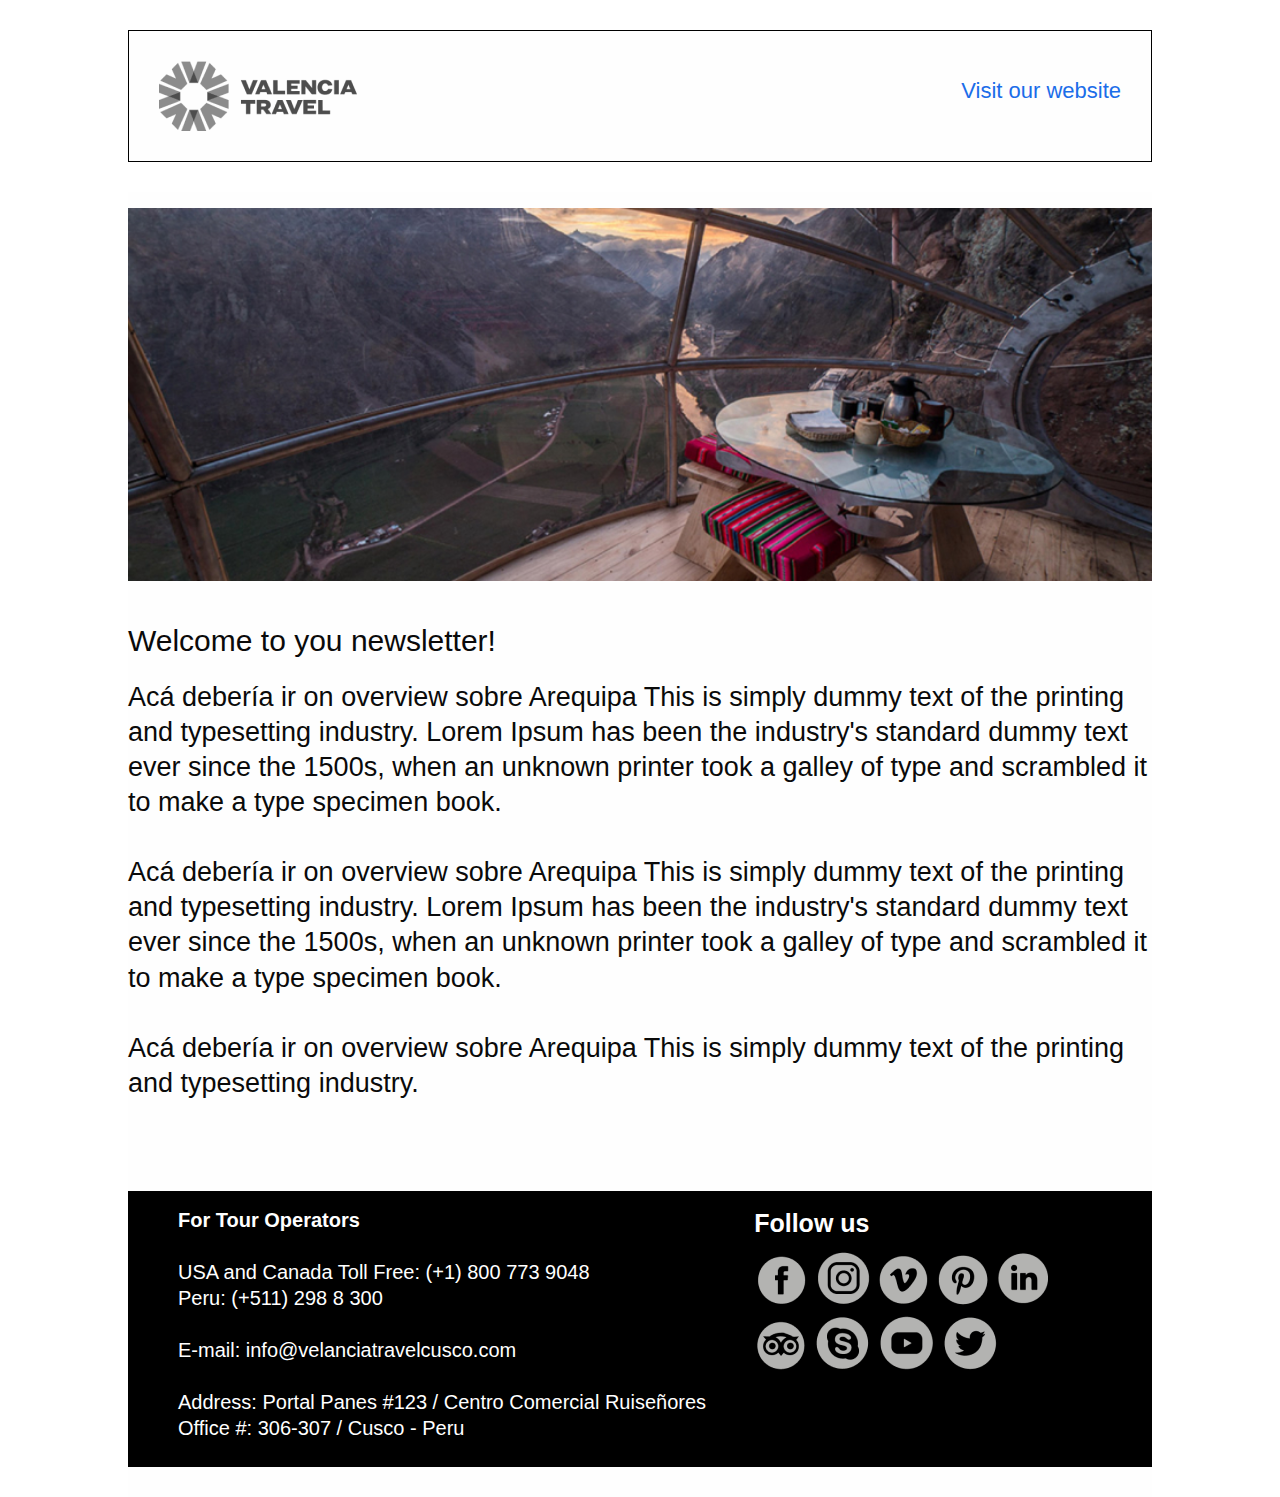
<file: mail.html>
<!DOCTYPE html PUBLIC "-//W3C//DTD XHTML 1.0 Strict//EN" "http://www.w3.org/TR/xhtml1/DTD/xhtml1-strict.dtd">
<html xmlns="http://www.w3.org/1999/xhtml">

  <head>
    <meta http-equiv="Content-Type" content="text/html; charset=utf-8">
    <meta name="viewport" content="width=device-width">
    <title>Title</title>
    <link href="https://fonts.googleapis.com/css2?family=Roboto&display=swap" rel="stylesheet">
    <style>
      .wrapper {
        width: 100%; }

      #outlook a {
        padding: 0; }

      body {
        width: 100% !important;
        min-width: 100%;
        font-family: Roboto;
        -webkit-text-size-adjust: 100%;
        -ms-text-size-adjust: 100%;
        margin: 0;
        Margin: 0;
        padding: 0;
        -moz-box-sizing: border-box;
        -webkit-box-sizing: border-box;
        box-sizing: border-box; }

      .ExternalClass {
        width: 100%; }
        .ExternalClass,
        .ExternalClass p,
        .ExternalClass span,
        .ExternalClass font,
        .ExternalClass td,
        .ExternalClass div {
          line-height: 100%; }

      #backgroundTable {
        margin: 0;
        Margin: 0;
        padding: 0;
        width: 100% !important;
        line-height: 100% !important; }

      img {
        outline: none;
        text-decoration: none;
        -ms-interpolation-mode: bicubic;
        width: auto;
        max-width: 100%;
        clear: both;
        display: block; }

      center {
        width: 100%;
        min-width: 580px; }

      a img {
        border: none; }

      p {
        margin: 0 0 0 10px;
        Margin: 0 0 0 10px; }

      table {
        border-spacing: 0;
        border-collapse: collapse; }

      td {
        word-wrap: break-word;
        -webkit-hyphens: auto;
        -moz-hyphens: auto;
        hyphens: auto;
        border-collapse: collapse !important; }

      table, tr, td {
        padding: 0;
        vertical-align: top;
        text-align: left; }

      @media only screen {
        html {
          min-height: 100%;
          background: #ffffff; } }

      table.body {
        background: #ffffff;
        height: 100%;
        width: 100%; }

      table.container {
        background: #fefefe;
        /* width: 580px; */ 
        width: 1024px; 
        margin: 0 auto;
        text-align: inherit; }

      table.row {
        padding: 0;
        width: 100%;
        position: relative; }

      table.spacer {
        width: 100%; }
        table.spacer td {
          mso-line-height-rule: exactly; }

      table.container table.row {
        display: table; }

      td.columns,
      td.column,
      th.columns,
      th.column {
        margin: 0 auto;
        Margin: 0 auto;
        padding-left: 16px;
        padding-bottom: 16px; }
        td.columns .column,
        td.columns .columns,
        td.column .column,
        td.column .columns,
        th.columns .column,
        th.columns .columns,
        th.column .column,
        th.column .columns {
          padding-left: 0 !important;
          padding-right: 0 !important; }
          td.columns .column center,
          td.columns .columns center,
          td.column .column center,
          td.column .columns center,
          th.columns .column center,
          th.columns .columns center,
          th.column .column center,
          th.column .columns center {
            min-width: none !important; }

      td.columns.last,
      td.column.last,
      th.columns.last,
      th.column.last {
        padding-right: 16px; }

      td.columns table:not(.button),
      td.column table:not(.button),
      th.columns table:not(.button),
      th.column table:not(.button) {
        width: 100%; }

      td.large-1,
      th.large-1 {
        width: 32.33333px;
        padding-left: 8px;
        padding-right: 8px; }

      td.large-1.first,
      th.large-1.first {
        padding-left: 16px; }

      td.large-1.last,
      th.large-1.last {
        padding-right: 16px; }

      .collapse > tbody > tr > td.large-1,
      .collapse > tbody > tr > th.large-1 {
        padding-right: 0;
        padding-left: 0;
        width: 48.33333px; }

      .collapse td.large-1.first,
      .collapse th.large-1.first,
      .collapse td.large-1.last,
      .collapse th.large-1.last {
        width: 56.33333px; }

      td.large-1 center,
      th.large-1 center {
        min-width: 0.33333px; }

      .body .columns td.large-1,
      .body .column td.large-1,
      .body .columns th.large-1,
      .body .column th.large-1 {
        width: 8.33333%; }

      td.large-2,
      th.large-2 {
        width: 80.66667px;
        padding-left: 8px;
        padding-right: 8px; }

      td.large-2.first,
      th.large-2.first {
        padding-left: 16px; }

      td.large-2.last,
      th.large-2.last {
        padding-right: 16px; }

      .collapse > tbody > tr > td.large-2,
      .collapse > tbody > tr > th.large-2 {
        padding-right: 0;
        padding-left: 0;
        width: 96.66667px; }

      .collapse td.large-2.first,
      .collapse th.large-2.first,
      .collapse td.large-2.last,
      .collapse th.large-2.last {
        width: 104.66667px; }

      td.large-2 center,
      th.large-2 center {
        min-width: 48.66667px; }

      .body .columns td.large-2,
      .body .column td.large-2,
      .body .columns th.large-2,
      .body .column th.large-2 {
        width: 16.66667%; }

      td.large-3,
      th.large-3 {
        width: 129px;
        padding-left: 8px;
        padding-right: 8px; }

      td.large-3.first,
      th.large-3.first {
        padding-left: 16px; }

      td.large-3.last,
      th.large-3.last {
        padding-right: 16px; }

      .collapse > tbody > tr > td.large-3,
      .collapse > tbody > tr > th.large-3 {
        padding-right: 0;
        padding-left: 0;
        width: 145px; }

      .collapse td.large-3.first,
      .collapse th.large-3.first,
      .collapse td.large-3.last,
      .collapse th.large-3.last {
        width: 153px; }

      td.large-3 center,
      th.large-3 center {
        min-width: 97px; }

      .body .columns td.large-3,
      .body .column td.large-3,
      .body .columns th.large-3,
      .body .column th.large-3 {
        width: 25%; }

      td.large-4,
      th.large-4 {
        width: 177.33333px;
        padding-left: 8px;
        padding-right: 8px; }

      td.large-4.first,
      th.large-4.first {
        padding-left: 16px; }

      td.large-4.last,
      th.large-4.last {
        padding-right: 16px; }

      .collapse > tbody > tr > td.large-4,
      .collapse > tbody > tr > th.large-4 {
        padding-right: 0;
        padding-left: 0;
        width: 193.33333px; }

      .collapse td.large-4.first,
      .collapse th.large-4.first,
      .collapse td.large-4.last,
      .collapse th.large-4.last {
        width: 201.33333px; }

      td.large-4 center,
      th.large-4 center {
        min-width: 145.33333px; }

      .body .columns td.large-4,
      .body .column td.large-4,
      .body .columns th.large-4,
      .body .column th.large-4 {
        width: 33.33333%; }

      td.large-5,
      th.large-5 {
        width: 225.66667px;
        padding-left: 8px;
        padding-right: 8px; }

      td.large-5.first,
      th.large-5.first {
        padding-left: 16px; }

      td.large-5.last,
      th.large-5.last {
        padding-right: 16px; }

      .collapse > tbody > tr > td.large-5,
      .collapse > tbody > tr > th.large-5 {
        padding-right: 0;
        padding-left: 0;
        width: 241.66667px; }

      .collapse td.large-5.first,
      .collapse th.large-5.first,
      .collapse td.large-5.last,
      .collapse th.large-5.last {
        width: 249.66667px; }

      td.large-5 center,
      th.large-5 center {
        min-width: 193.66667px; }

      .body .columns td.large-5,
      .body .column td.large-5,
      .body .columns th.large-5,
      .body .column th.large-5 {
        width: 41.66667%; }

      td.large-6,
      th.large-6 {
        width: 274px;
        padding-left: 8px;
        padding-right: 8px; }

      td.large-6.first,
      th.large-6.first {
        padding-left: 16px; }

      td.large-6.last,
      th.large-6.last {
        padding-right: 16px; }

      .collapse > tbody > tr > td.large-6,
      .collapse > tbody > tr > th.large-6 {
        padding-right: 0;
        padding-left: 0;
        width: 290px; }

      .collapse td.large-6.first,
      .collapse th.large-6.first,
      .collapse td.large-6.last,
      .collapse th.large-6.last {
        width: 298px; }

      td.large-6 center,
      th.large-6 center {
        min-width: 242px; }

      .body .columns td.large-6,
      .body .column td.large-6,
      .body .columns th.large-6,
      .body .column th.large-6 {
        width: 50%; }

      td.large-7,
      th.large-7 {
        width: 322.33333px;
        padding-left: 8px;
        padding-right: 8px; }

      td.large-7.first,
      th.large-7.first {
        padding-left: 16px; }

      td.large-7.last,
      th.large-7.last {
        padding-right: 16px; }

      .collapse > tbody > tr > td.large-7,
      .collapse > tbody > tr > th.large-7 {
        padding-right: 0;
        padding-left: 0;
        width: 338.33333px; }

      .collapse td.large-7.first,
      .collapse th.large-7.first,
      .collapse td.large-7.last,
      .collapse th.large-7.last {
        width: 346.33333px; }

      td.large-7 center,
      th.large-7 center {
        min-width: 290.33333px; }

      .body .columns td.large-7,
      .body .column td.large-7,
      .body .columns th.large-7,
      .body .column th.large-7 {
        width: 58.33333%; }

      td.large-8,
      th.large-8 {
        width: 370.66667px;
        padding-left: 8px;
        padding-right: 8px; }

      td.large-8.first,
      th.large-8.first {
        padding-left: 16px; }

      td.large-8.last,
      th.large-8.last {
        padding-right: 16px; }

      .collapse > tbody > tr > td.large-8,
      .collapse > tbody > tr > th.large-8 {
        padding-right: 0;
        padding-left: 0;
        width: 386.66667px; }

      .collapse td.large-8.first,
      .collapse th.large-8.first,
      .collapse td.large-8.last,
      .collapse th.large-8.last {
        width: 394.66667px; }

      td.large-8 center,
      th.large-8 center {
        min-width: 338.66667px; }

      .body .columns td.large-8,
      .body .column td.large-8,
      .body .columns th.large-8,
      .body .column th.large-8 {
        width: 66.66667%; }

      td.large-9,
      th.large-9 {
        width: 419px;
        padding-left: 8px;
        padding-right: 8px; }

      td.large-9.first,
      th.large-9.first {
        padding-left: 16px; }

      td.large-9.last,
      th.large-9.last {
        padding-right: 16px; }

      .collapse > tbody > tr > td.large-9,
      .collapse > tbody > tr > th.large-9 {
        padding-right: 0;
        padding-left: 0;
        width: 435px; }

      .collapse td.large-9.first,
      .collapse th.large-9.first,
      .collapse td.large-9.last,
      .collapse th.large-9.last {
        width: 443px; }

      td.large-9 center,
      th.large-9 center {
        min-width: 387px; }

      .body .columns td.large-9,
      .body .column td.large-9,
      .body .columns th.large-9,
      .body .column th.large-9 {
        width: 75%; }

      td.large-10,
      th.large-10 {
        width: 467.33333px;
        padding-left: 8px;
        padding-right: 8px; }

      td.large-10.first,
      th.large-10.first {
        padding-left: 16px; }

      td.large-10.last,
      th.large-10.last {
        padding-right: 16px; }

      .collapse > tbody > tr > td.large-10,
      .collapse > tbody > tr > th.large-10 {
        padding-right: 0;
        padding-left: 0;
        width: 483.33333px; }

      .collapse td.large-10.first,
      .collapse th.large-10.first,
      .collapse td.large-10.last,
      .collapse th.large-10.last {
        width: 491.33333px; }

      td.large-10 center,
      th.large-10 center {
        min-width: 435.33333px; }

      .body .columns td.large-10,
      .body .column td.large-10,
      .body .columns th.large-10,
      .body .column th.large-10 {
        width: 83.33333%; }

      td.large-11,
      th.large-11 {
        width: 515.66667px;
        padding-left: 8px;
        padding-right: 8px; }

      td.large-11.first,
      th.large-11.first {
        padding-left: 16px; }

      td.large-11.last,
      th.large-11.last {
        padding-right: 16px; }

      .collapse > tbody > tr > td.large-11,
      .collapse > tbody > tr > th.large-11 {
        padding-right: 0;
        padding-left: 0;
        width: 531.66667px; }

      .collapse td.large-11.first,
      .collapse th.large-11.first,
      .collapse td.large-11.last,
      .collapse th.large-11.last {
        width: 539.66667px; }

      td.large-11 center,
      th.large-11 center {
        min-width: 483.66667px; }

      .body .columns td.large-11,
      .body .column td.large-11,
      .body .columns th.large-11,
      .body .column th.large-11 {
        width: 91.66667%; }

      td.large-12,
      th.large-12 {
        width: 564px;
        padding-left: 8px;
        padding-right: 8px; }

      td.large-12.first,
      th.large-12.first {
        padding-left: 16px; }

      td.large-12.last,
      th.large-12.last {
        padding-right: 16px; }

      .collapse > tbody > tr > td.large-12,
      .collapse > tbody > tr > th.large-12 {
        padding-right: 0;
        padding-left: 0;
        width: 580px; }

      .collapse td.large-12.first,
      .collapse th.large-12.first,
      .collapse td.large-12.last,
      .collapse th.large-12.last {
        width: 588px; }

      td.large-12 center,
      th.large-12 center {
        min-width: 532px; }

      .body .columns td.large-12,
      .body .column td.large-12,
      .body .columns th.large-12,
      .body .column th.large-12 {
        width: 100%; }

      td.large-offset-1,
      td.large-offset-1.first,
      td.large-offset-1.last,
      th.large-offset-1,
      th.large-offset-1.first,
      th.large-offset-1.last {
        padding-left: 64.33333px; }

      td.large-offset-2,
      td.large-offset-2.first,
      td.large-offset-2.last,
      th.large-offset-2,
      th.large-offset-2.first,
      th.large-offset-2.last {
        padding-left: 112.66667px; }

      td.large-offset-3,
      td.large-offset-3.first,
      td.large-offset-3.last,
      th.large-offset-3,
      th.large-offset-3.first,
      th.large-offset-3.last {
        padding-left: 161px; }

      td.large-offset-4,
      td.large-offset-4.first,
      td.large-offset-4.last,
      th.large-offset-4,
      th.large-offset-4.first,
      th.large-offset-4.last {
        padding-left: 209.33333px; }

      td.large-offset-5,
      td.large-offset-5.first,
      td.large-offset-5.last,
      th.large-offset-5,
      th.large-offset-5.first,
      th.large-offset-5.last {
        padding-left: 257.66667px; }

      td.large-offset-6,
      td.large-offset-6.first,
      td.large-offset-6.last,
      th.large-offset-6,
      th.large-offset-6.first,
      th.large-offset-6.last {
        padding-left: 306px; }

      td.large-offset-7,
      td.large-offset-7.first,
      td.large-offset-7.last,
      th.large-offset-7,
      th.large-offset-7.first,
      th.large-offset-7.last {
        padding-left: 354.33333px; }

      td.large-offset-8,
      td.large-offset-8.first,
      td.large-offset-8.last,
      th.large-offset-8,
      th.large-offset-8.first,
      th.large-offset-8.last {
        padding-left: 402.66667px; }

      td.large-offset-9,
      td.large-offset-9.first,
      td.large-offset-9.last,
      th.large-offset-9,
      th.large-offset-9.first,
      th.large-offset-9.last {
        padding-left: 451px; }

      td.large-offset-10,
      td.large-offset-10.first,
      td.large-offset-10.last,
      th.large-offset-10,
      th.large-offset-10.first,
      th.large-offset-10.last {
        padding-left: 499.33333px; }

      td.large-offset-11,
      td.large-offset-11.first,
      td.large-offset-11.last,
      th.large-offset-11,
      th.large-offset-11.first,
      th.large-offset-11.last {
        padding-left: 547.66667px; }

      td.expander,
      th.expander {
        visibility: hidden;
        width: 0;
        padding: 0 !important; }

      table.container.radius {
        border-radius: 0;
        border-collapse: separate; }

      .block-grid {
        width: 100%;
        max-width: 580px; }
        .block-grid td {
          display: inline-block;
          padding: 8px; }

      .up-2 td {
        width: 274px !important; }

      .up-3 td {
        width: 177px !important; }

      .up-4 td {
        width: 129px !important; }

      .up-5 td {
        width: 100px !important; }

      .up-6 td {
        width: 80px !important; }

      .up-7 td {
        width: 66px !important; }

      .up-8 td {
        width: 56px !important; }

      table.text-center,
      th.text-center,
      td.text-center,
      h1.text-center,
      h2.text-center,
      h3.text-center,
      h4.text-center,
      h5.text-center,
      h6.text-center,
      p.text-center,
      span.text-center {
        text-align: center; }

      table.text-left,
      th.text-left,
      td.text-left,
      h1.text-left,
      h2.text-left,
      h3.text-left,
      h4.text-left,
      h5.text-left,
      h6.text-left,
      p.text-left,
      span.text-left {
        text-align: left; }

      table.text-right,
      th.text-right,
      td.text-right,
      h1.text-right,
      h2.text-right,
      h3.text-right,
      h4.text-right,
      h5.text-right,
      h6.text-right,
      p.text-right,
      span.text-right {
        text-align: right; }

      span.text-center {
        display: block;
        width: 100%;
        text-align: center; }

      @media only screen and (max-width: 596px) {
        .small-float-center {
          margin: 0 auto !important;
          float: none !important;
          text-align: center !important; }
        .small-text-center {
          text-align: center !important; }
        .small-text-left {
          text-align: left !important; }
        .small-text-right {
          text-align: right !important; } }

      img.float-left {
        float: left;
        text-align: left; }

      img.float-right {
        float: right;
        text-align: right; }

      img.float-center,
      img.text-center {
        margin: 0 auto;
        Margin: 0 auto;
        float: none;
        text-align: center; }

      table.float-center,
      td.float-center,
      th.float-center {
        margin: 0 auto;
        Margin: 0 auto;
        float: none;
        text-align: center; }

      .hide-for-large {
        display: none !important;
        mso-hide: all;
        overflow: hidden;
        max-height: 0;
        font-size: 0;
        width: 0;
        line-height: 0; }
        @media only screen and (max-width: 596px) {
          .hide-for-large {
            display: block !important;
            width: auto !important;
            overflow: visible !important;
            max-height: none !important;
            font-size: inherit !important;
            line-height: inherit !important; } }

      table.body table.container .hide-for-large * {
        mso-hide: all; }

      @media only screen and (max-width: 596px) {
        table.body table.container .hide-for-large,
        table.body table.container .row.hide-for-large {
          display: table !important;
          width: 100% !important; } }

      @media only screen and (max-width: 596px) {
        table.body table.container .callout-inner.hide-for-large {
          display: table-cell !important;
          width: 100% !important; } }

      @media only screen and (max-width: 596px) {
        table.body table.container .show-for-large {
          display: none !important;
          width: 0;
          mso-hide: all;
          overflow: hidden; } }

      body,
      table.body,
      h1,
      h2,
      h3,
      h4,
      h5,
      h6,
      p,
      td,
      th,
      a {
        color: #0a0a0a;
        font-family: Helvetica, Arial, sans-serif;
        font-weight: normal;
        padding: 0;
        margin: 0;
        Margin: 0;
        text-align: left;
        line-height: 1.3; }

      h1,
      h2,
      h3,
      h4,
      h5,
      h6 {
        color: inherit;
        word-wrap: normal;
        font-family: Helvetica, Arial, sans-serif;
        font-weight: normal;
        margin-bottom: 10px;
        Margin-bottom: 10px; }

      h1 {
        font-size: 34px; }

      h2 {
        font-size: 30px; }

      h3 {
        font-size: 28px; }

      h4 {
        font-size: 24px; }

      h5 {
        font-size: 20px; }

      h6 {
        font-size: 18px; }

      body,
      table.body,
      p,
      td,
      th {
        font-size: 16px;
        line-height: 1.3; }

      p {
        margin-bottom: 10px;
        Margin-bottom: 10px; }
        p.lead {
          font-size: 20px;
          line-height: 1.6; }
        p.subheader {
          margin-top: 4px;
          margin-bottom: 8px;
          Margin-top: 4px;
          Margin-bottom: 8px;
          font-weight: normal;
          line-height: 1.4;
          color: #8a8a8a; }

      small {
        font-size: 80%;
        color: #cacaca; }

      a {
        color: #2199e8;
        text-decoration: none; }
        a:hover {
          color: #147dc2; }
        a:active {
          color: #147dc2; }
        a:visited {
          color: #2199e8; }

      h1 a,
      h1 a:visited,
      h2 a,
      h2 a:visited,
      h3 a,
      h3 a:visited,
      h4 a,
      h4 a:visited,
      h5 a,
      h5 a:visited,
      h6 a,
      h6 a:visited {
        color: #2199e8; }

      pre {
        background: #f3f3f3;
        margin: 30px 0;
        Margin: 30px 0; }
        pre code {
          color: #cacaca; }
          pre code span.callout {
            color: #8a8a8a;
            font-weight: bold; }
          pre code span.callout-strong {
            color: #ff6908;
            font-weight: bold; }

      table.hr {
        width: 100%; }
        table.hr th {
          height: 0;
          max-width: 580px;
          border-top: 0;
          border-right: 0;
          border-bottom: 1px solid #0a0a0a;
          border-left: 0;
          margin: 20px auto;
          Margin: 20px auto;
          clear: both; }

      .stat {
        font-size: 40px;
        line-height: 1; }
        p + .stat {
          margin-top: -16px;
          Margin-top: -16px; }

      span.preheader {
        display: none !important;
        visibility: hidden;
        mso-hide: all !important;
        font-size: 1px;
        color: #f3f3f3;
        line-height: 1px;
        max-height: 0px;
        max-width: 0px;
        opacity: 0;
        overflow: hidden; }

      table.button {
        width: auto;
        margin: 0 0 16px 0;
        Margin: 0 0 16px 0; }
        table.button table td {
          text-align: left;
          color: #fefefe;
          background: #2199e8;
          border: 2px solid #2199e8; }
          table.button table td a {
            font-family: Helvetica, Arial, sans-serif;
            font-size: 16px;
            font-weight: bold;
            color: #fefefe;
            text-decoration: none;
            display: inline-block;
            padding: 8px 16px 8px 16px;
            border: 0 solid #2199e8;
            border-radius: 3px; }
        table.button.radius table td {
          border-radius: 3px;
          border: none; }
        table.button.rounded table td {
          border-radius: 500px;
          border: none; }

      table.button:hover table tr td a,
      table.button:active table tr td a,
      table.button table tr td a:visited,
      table.button.tiny:hover table tr td a,
      table.button.tiny:active table tr td a,
      table.button.tiny table tr td a:visited,
      table.button.small:hover table tr td a,
      table.button.small:active table tr td a,
      table.button.small table tr td a:visited,
      table.button.large:hover table tr td a,
      table.button.large:active table tr td a,
      table.button.large table tr td a:visited {
        color: #fefefe; }

      table.button.tiny table td,
      table.button.tiny table a {
        padding: 4px 8px 4px 8px; }

      table.button.tiny table a {
        font-size: 10px;
        font-weight: normal; }

      table.button.small table td,
      table.button.small table a {
        padding: 5px 10px 5px 10px;
        font-size: 12px; }

      table.button.large table a {
        padding: 10px 20px 10px 20px;
        font-size: 20px; }

      table.button.expand,
      table.button.expanded {
        width: 100% !important; }
        table.button.expand table,
        table.button.expanded table {
          width: 100%; }
          table.button.expand table a,
          table.button.expanded table a {
            text-align: center;
            width: 100%;
            padding-left: 0;
            padding-right: 0; }
        table.button.expand center,
        table.button.expanded center {
          min-width: 0; }

      table.button:hover table td,
      table.button:visited table td,
      table.button:active table td {
        background: #147dc2;
        color: #fefefe; }

      table.button:hover table a,
      table.button:visited table a,
      table.button:active table a {
        border: 0 solid #147dc2; }

      table.button.secondary table td {
        background: #777777;
        color: #fefefe;
        border: 0px solid #777777; }

      table.button.secondary table a {
        color: #fefefe;
        border: 0 solid #777777; }

      table.button.secondary:hover table td {
        background: #919191;
        color: #fefefe; }

      table.button.secondary:hover table a {
        border: 0 solid #919191; }

      table.button.secondary:hover table td a {
        color: #fefefe; }

      table.button.secondary:active table td a {
        color: #fefefe; }

      table.button.secondary table td a:visited {
        color: #fefefe; }

      table.button.success table td {
        background: #3adb76;
        border: 0px solid #3adb76; }

      table.button.success table a {
        border: 0 solid #3adb76; }

      table.button.success:hover table td {
        background: #23bf5d; }

      table.button.success:hover table a {
        border: 0 solid #23bf5d; }

      table.button.alert table td {
        background: #ec5840;
        border: 0px solid #ec5840; }

      table.button.alert table a {
        border: 0 solid #ec5840; }

      table.button.alert:hover table td {
        background: #e23317; }

      table.button.alert:hover table a {
        border: 0 solid #e23317; }

      table.button.warning table td {
        background: #ffae00;
        border: 0px solid #ffae00; }

      table.button.warning table a {
        border: 0px solid #ffae00; }

      table.button.warning:hover table td {
        background: #cc8b00; }

      table.button.warning:hover table a {
        border: 0px solid #cc8b00; }

      table.callout {
        margin-bottom: 16px;
        Margin-bottom: 16px; }

      th.callout-inner {
        width: 100%;
        border: 1px solid #cbcbcb;
        padding: 10px;
        background: #fefefe; }
        th.callout-inner.primary {
          background: #def0fc;
          border: 1px solid #444444;
          color: #0a0a0a; }
        th.callout-inner.secondary {
          background: #ebebeb;
          border: 1px solid #444444;
          color: #0a0a0a; }
        th.callout-inner.success {
          background: #e1faea;
          border: 1px solid #1b9448;
          color: #fefefe; }
        th.callout-inner.warning {
          background: #fff3d9;
          border: 1px solid #996800;
          color: #fefefe; }
        th.callout-inner.alert {
          background: #fce6e2;
          border: 1px solid #b42912;
          color: #fefefe; }

      .thumbnail {
        border: solid 4px #fefefe;
        box-shadow: 0 0 0 1px rgba(10, 10, 10, 0.2);
        display: inline-block;
        line-height: 0;
        max-width: 100%;
        transition: box-shadow 200ms ease-out;
        border-radius: 3px;
        margin-bottom: 16px; }
        .thumbnail:hover, .thumbnail:focus {
          box-shadow: 0 0 6px 1px rgba(33, 153, 232, 0.5); }

      table.menu {
        width: 580px; }
        table.menu td.menu-item,
        table.menu th.menu-item {
          padding: 10px;
          padding-right: 10px; }
          table.menu td.menu-item a,
          table.menu th.menu-item a {
            color: #2199e8; }

      table.menu.vertical td.menu-item,
      table.menu.vertical th.menu-item {
        padding: 10px;
        padding-right: 0;
        display: block; }
        table.menu.vertical td.menu-item a,
        table.menu.vertical th.menu-item a {
          width: 100%; }

      table.menu.vertical td.menu-item table.menu.vertical td.menu-item,
      table.menu.vertical td.menu-item table.menu.vertical th.menu-item,
      table.menu.vertical th.menu-item table.menu.vertical td.menu-item,
      table.menu.vertical th.menu-item table.menu.vertical th.menu-item {
        padding-left: 10px; }

      table.menu.text-center a {
        text-align: center; }

      .menu[align="center"] {
        width: auto !important; }

      body.outlook p {
        display: inline !important; }

      @media only screen and (max-width: 596px) {
        table.body img {
          width: auto;
          height: auto; }
        table.body center {
          min-width: 0 !important; }
        table.body .container {
          width: 95% !important; }
        table.body .columns,
        table.body .column {
          height: auto !important;
          -moz-box-sizing: border-box;
          -webkit-box-sizing: border-box;
          box-sizing: border-box;
          padding-left: 16px !important;
          padding-right: 16px !important; }
          table.body .columns .column,
          table.body .columns .columns,
          table.body .column .column,
          table.body .column .columns {
            padding-left: 0 !important;
            padding-right: 0 !important; }
        table.body .collapse .columns,
        table.body .collapse .column {
          padding-left: 0 !important;
          padding-right: 0 !important; }
        td.small-1,
        th.small-1 {
          display: inline-block !important;
          width: 8.33333% !important; }
        td.small-2,
        th.small-2 {
          display: inline-block !important;
          width: 16.66667% !important; }
        td.small-3,
        th.small-3 {
          display: inline-block !important;
          width: 25% !important; }
        td.small-4,
        th.small-4 {
          display: inline-block !important;
          width: 33.33333% !important; }
        td.small-5,
        th.small-5 {
          display: inline-block !important;
          width: 41.66667% !important; }
        td.small-6,
        th.small-6 {
          display: inline-block !important;
          width: 50% !important; }
        td.small-7,
        th.small-7 {
          display: inline-block !important;
          width: 58.33333% !important; }
        td.small-8,
        th.small-8 {
          display: inline-block !important;
          width: 66.66667% !important; }
        td.small-9,
        th.small-9 {
          display: inline-block !important;
          width: 75% !important; }
        td.small-10,
        th.small-10 {
          display: inline-block !important;
          width: 83.33333% !important; }
        td.small-11,
        th.small-11 {
          display: inline-block !important;
          width: 91.66667% !important; }
        td.small-12,
        th.small-12 {
          display: inline-block !important;
          width: 100% !important; }
        .columns td.small-12,
        .column td.small-12,
        .columns th.small-12,
        .column th.small-12 {
          display: block !important;
          width: 100% !important; }
        table.body td.small-offset-1,
        table.body th.small-offset-1 {
          margin-left: 8.33333% !important;
          Margin-left: 8.33333% !important; }
        table.body td.small-offset-2,
        table.body th.small-offset-2 {
          margin-left: 16.66667% !important;
          Margin-left: 16.66667% !important; }
        table.body td.small-offset-3,
        table.body th.small-offset-3 {
          margin-left: 25% !important;
          Margin-left: 25% !important; }
        table.body td.small-offset-4,
        table.body th.small-offset-4 {
          margin-left: 33.33333% !important;
          Margin-left: 33.33333% !important; }
        table.body td.small-offset-5,
        table.body th.small-offset-5 {
          margin-left: 41.66667% !important;
          Margin-left: 41.66667% !important; }
        table.body td.small-offset-6,
        table.body th.small-offset-6 {
          margin-left: 50% !important;
          Margin-left: 50% !important; }
        table.body td.small-offset-7,
        table.body th.small-offset-7 {
          margin-left: 58.33333% !important;
          Margin-left: 58.33333% !important; }
        table.body td.small-offset-8,
        table.body th.small-offset-8 {
          margin-left: 66.66667% !important;
          Margin-left: 66.66667% !important; }
        table.body td.small-offset-9,
        table.body th.small-offset-9 {
          margin-left: 75% !important;
          Margin-left: 75% !important; }
        table.body td.small-offset-10,
        table.body th.small-offset-10 {
          margin-left: 83.33333% !important;
          Margin-left: 83.33333% !important; }
        table.body td.small-offset-11,
        table.body th.small-offset-11 {
          margin-left: 91.66667% !important;
          Margin-left: 91.66667% !important; }
        table.body table.columns td.expander,
        table.body table.columns th.expander {
          display: none !important; }
        table.body .right-text-pad,
        table.body .text-pad-right {
          padding-left: 10px !important; }
        table.body .left-text-pad,
        table.body .text-pad-left {
          padding-right: 10px !important; }
        table.menu {
          width: 100% !important; }
          table.menu td,
          table.menu th {
            width: auto !important;
            display: inline-block !important; }
          table.menu.vertical td,
          table.menu.vertical th, table.menu.small-vertical td,
          table.menu.small-vertical th {
            display: block !important; }
        table.menu[align="center"] {
          width: auto !important; }
        table.button.small-expand,
        table.button.small-expanded {
          width: 100% !important; }
          table.button.small-expand table,
          table.button.small-expanded table {
            width: 100%; }
            table.button.small-expand table a,
            table.button.small-expanded table a {
              text-align: center !important;
              width: 100% !important;
              padding-left: 0 !important;
              padding-right: 0 !important; }
          table.button.small-expand center,
          table.button.small-expanded center {
            min-width: 0; } }
    </style> 
    <style>
      .header {
        background: #ffffff;
      }
      .header .columns {
        padding-bottom: 0;
      }
      .header p {
        color: #fff;
        margin-bottom: 0;
      }
      .header .wrapper-inner {
        padding: 20px;
        /*controls the height of the header*/
      }
      .header .container {
        background: #ffffff;
      }
      .wrapper.secondary {
        background: #000000;
      }
      .wrapper.secondary p{
        color: #ffffff;
      }
      /* css maik */
      .mw-700{
        margin: 30px 0 !important;
        /* min-width: 700px !important; */
      }
      .fc-1B6DE9i{
        color: #1B6DE9 !important;
      }
      .redes a{
        display: inline-block;
      }
      .p-l-50{ 
        padding-left: 50px !important; 
      }
      @media (max-width: 414px){
        .p-l-40{ padding: 0 !important; }

      }
    </style>
  </head>

  <body>
    <!-- <style> -->
    <table class="body" data-made-with-foundation="">
      <tr>
        <td class="float-center" align="center" valign="top">
          <center data-parsed="">
            <!-- move the above styles into your custom stylesheet -->
            <table align="center" class="container float-center mw-700" width="100%" style="border: 1px solid #000000;">
              <tbody>
                <tr>
                  <th class="small-6 large-6 columns first" valign="middle" style="padding:30px;">
                    <table>
                      <tr>
                        <th> 
                          <img src="static/img/logo.png"> 
                        </th>
                      </tr>
                    </table>
                  </th>
                  <th class="small-6 large-6 columns last" valign="middle" style="padding:30px;">
                    <table>
                      <tr>
                        <th>
                          <p class="text-right">
                            <a href="#" class="fc-1B6DE9i" style="font-size: 22px;">Visit our website</a>
                          </p>
                        </th>
                      </tr>
                    </table>
                  </th>
                </tr>
              </tbody>
            </table>
            <table align="center" class="container float-center">
              <tbody>
                <tr>
                  <td>
                    <table class="spacer">
                      <tbody>
                        <tr>
                          <td height="16px" style="font-size:16px;line-height:16px;">&#xA0;</td>
                        </tr>
                        <tr>
                          <td height="16px" style="font-size:16px;line-height:16px;">
                            <img src="static/img/slider_mail.jpg" alt="" style="width: 100%;">
                          </td>
                        </tr>
                      </tbody>
                    </table>
                    <table class="row">
                      <tbody>
                        <tr>
                          <th>
                            <table>
                              <tr>
                                <th style="padding: 20px 0 50px 0;">
                                  <h1 style="font-size: 30px;margin:20px 0;">Welcome to you newsletter!</h1>
                                  <p style="font-size: 27px;">
                                    Acá debería ir on overview sobre Arequipa This is simply dummy text of the printing and typesetting industry. Lorem Ipsum has been the industry's standard dummy text ever since the 1500s, when an unknown printer took a galley of type and scrambled it to make a type specimen book. <br><br> 

                                    Acá debería ir on overview sobre Arequipa This is simply dummy text of the printing and typesetting industry. Lorem Ipsum has been the industry's standard dummy text ever since the 1500s, when an unknown printer took a galley of type and scrambled it to make a type specimen book. <br><br>

                                    Acá debería ir on overview sobre Arequipa This is simply dummy text of the printing and typesetting industry. 
                                  </p>
                                </th>
                                <th class="expander"></th>
                              </tr>
                            </table>
                          </th>
                        </tr>
                      </tbody>
                    </table>
                  </td>
                </tr>
              </tbody>
            </table>
            <table align="center" class="container float-center">
              <tbody>
                <tr>
                  <td>
                    <table class="wrapper secondary mw-700" align="center">
                      <tr>
                        <td class="wrapper-inner">
                          <table class="spacer">
                            <tbody>
                              <tr>
                                <td height="16px" style="font-size:16px;line-height:16px;">&#xA0;</td>
                              </tr>
                            </tbody>
                          </table>
                          <table class="row">
                            <tbody>
                              <tr>
                                <th class="small-12 large-7 columns first p-l-50">
                                  <p style="font-size: 20px;">
                                    <b>For Tour Operators</b><br><br>

                                    USA and Canada Toll Free: (+1) 800 773 9048 <br>
                                    Peru: (+511) 298 8 300 <br><br>

                                    E-mail:  info@velanciatravelcusco.com <br><br>

                                    Address: Portal Panes #123 / Centro Comercial Ruiseñores <br>
                                    Office #: 306-307 / Cusco - Peru
                                  </p>
                                </th>
                                <th class="small-12 large-5 columns last">
                                  <p style="font-size: 25px;">
                                    <b>Follow us</b>
                                  </p> 

                                  <div class="redes">
                                    <a href="#"><img width="50" src="static/img/ico-facebook.png" alt=""></a>
                                    <a href="#"><img width="50" src="static/img/ico-instagram.png" alt=""></a>
                                    <a href="#"><img width="50" src="static/img/ico-vimeo.png" alt=""></a>
                                    <a href="#"><img width="50" src="static/img/ico-pinterest.png" alt=""></a>
                                    <a href="#"><img width="50" src="static/img/ico-linkedin.png" alt=""></a> <br>
                                    <a href="#"><img width="50" src="static/img/ico-tripadvisor.png" alt=""></a>
                                    <a href="#"><img width="50" src="static/img/ico-skype.png" alt=""></a>
                                    <a href="#"><img width="50" src="static/img/ico-youtube.png" alt=""></a>
                                    <a href="#"><img width="50" src="static/img/ico-twitter.png" alt=""></a>
                                  </div>
                                </th>
                              </tr>
                            </tbody>
                          </table>
                        </td>
                      </tr>
                    </table>
                  </td>
                </tr>
              </tbody>
            </table>
          </center>
        </td>
      </tr>
    </table>
  </body>
</html>
</file>
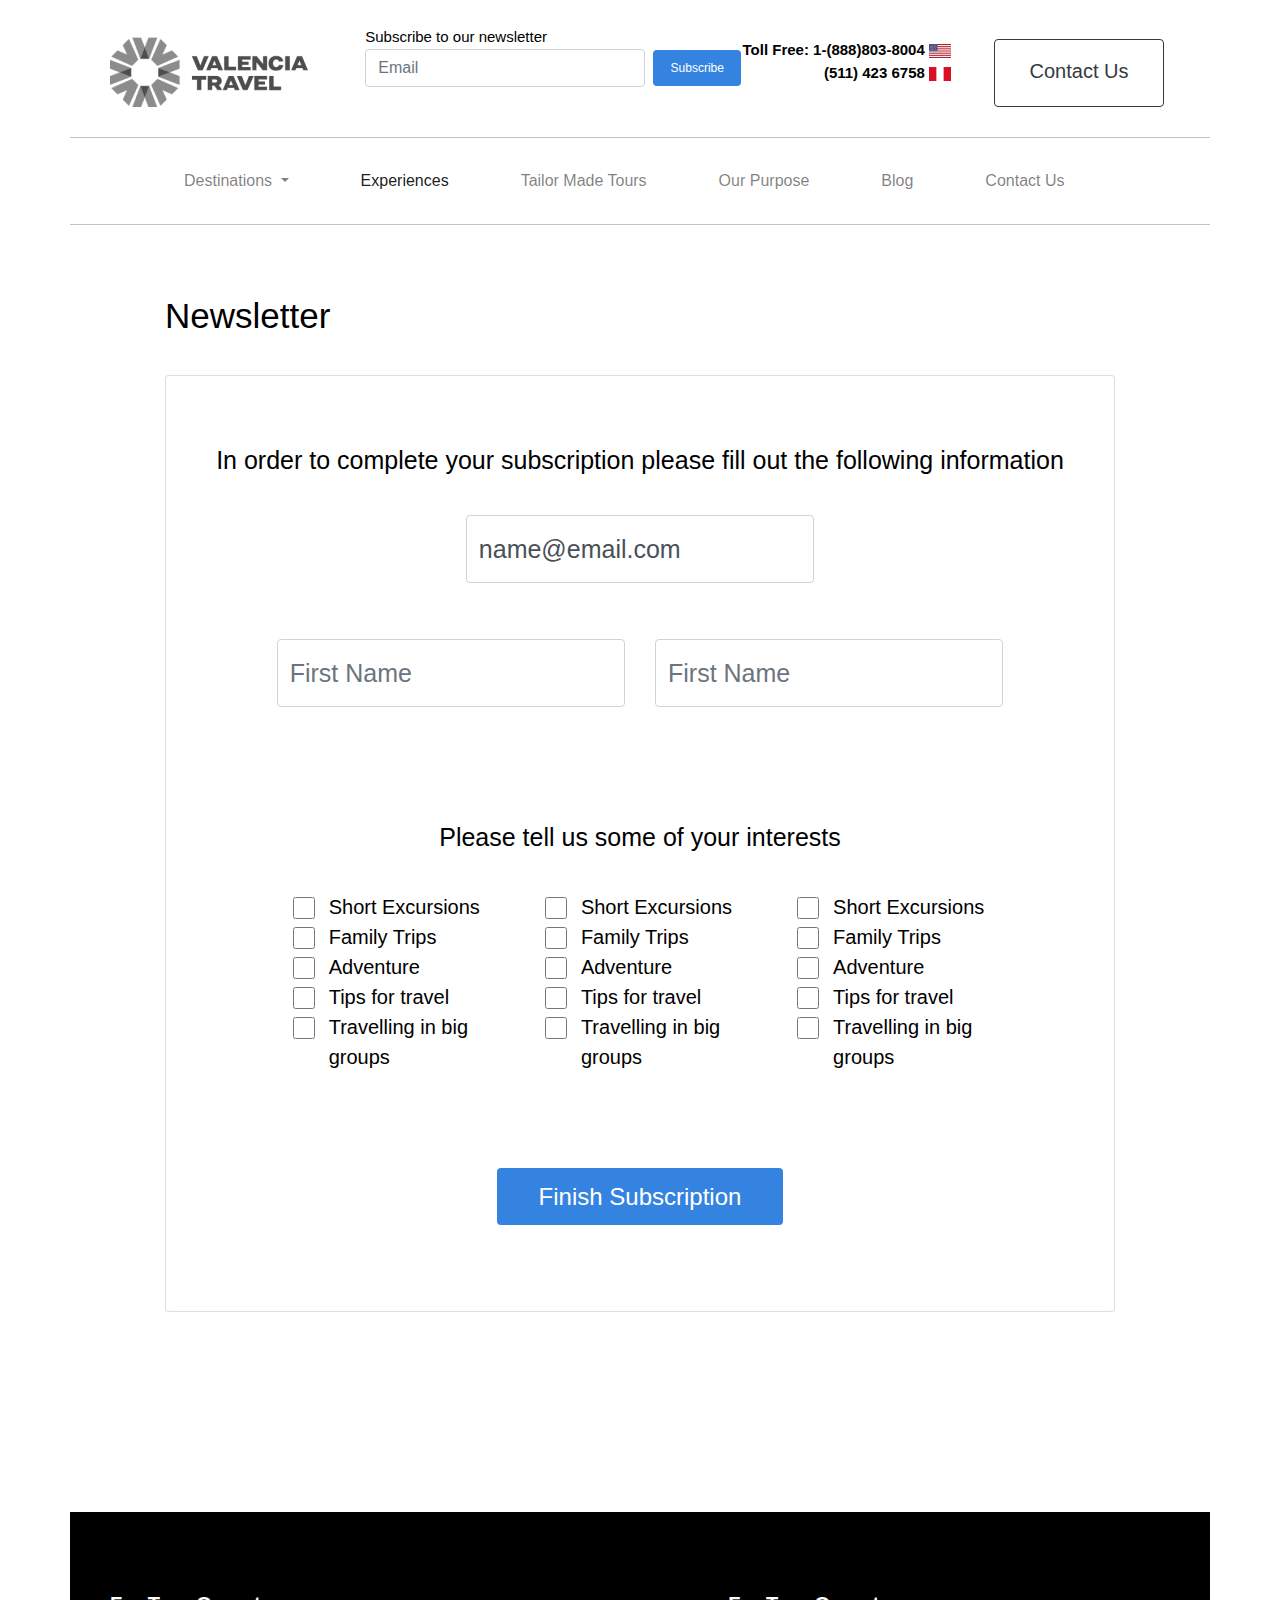
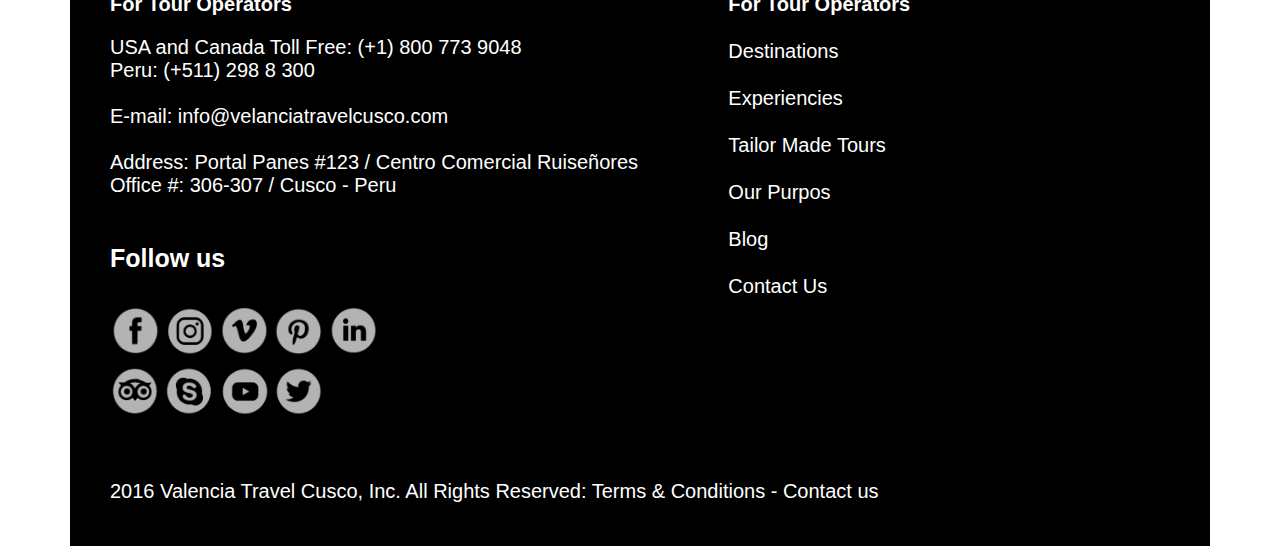
<file: newsletter_subscribe.html>
<!doctype html>
<html lang="en">
  <head>
    <!-- Required meta tags -->
    <meta charset="utf-8">
    <meta name="viewport" content="width=device-width, initial-scale=1, shrink-to-fit=no">

    <!-- Bootstrap CSS -->
    <link rel="stylesheet" href="https://stackpath.bootstrapcdn.com/bootstrap/4.5.2/css/bootstrap.min.css" integrity="sha384-JcKb8q3iqJ61gNV9KGb8thSsNjpSL0n8PARn9HuZOnIxN0hoP+VmmDGMN5t9UJ0Z" crossorigin="anonymous">
    <!-- FontAwesome 5 -->
    <link rel="stylesheet" href="./static/lib/fontawesome_5/css/all.min.css">
    <!-- Fonts Google --> 
    <link href="https://fonts.googleapis.com/css2?family=Roboto:wght@100;300;400;500;700;900&display=swap" rel="stylesheet">
    <link href="https://fonts.googleapis.com/css2?family=Open+Sans:wght@300;400;600;700;800&display=swap" rel="stylesheet">
    <!-- CSS CUSTOMIZE -->
    <link rel="stylesheet" type="text/css" href="static/css/guest.css">
    <link rel="icon" type="image/png" href="./static/img/favicon.svg">
    <title>Valencia Travel</title>
  </head>
  <body class="pageNewsletterSubscribe">
    <header>
      <div class="header-lg container d-none d-md-block">
        <div class="row flex-nowrap justify-content-between align-items-start nivel1">
          <div class="col-auto p-0">
            <a class="navbar-brand" href="#">
              <img src="static/img/logo.png" alt="">
            </a>
          </div>
          <div class="col-auto p-0 p-l-25i">
            <p class="m-0 fs-15">Subscribe to our newsletter</p>
            <form class="form-inline">
              <input class="form-control mr-sm-2 w-280i" type="search" placeholder="Email" aria-label="Search">
              <button class="btn bc-3583E0 text-white fs-12 h-36 w-88" type="submit">
                Subscribe
              </button>
            </form>
          </div>
          <div class="col-auto p-0">
            <div class="row flex-nowrap align-items-start right">
              <div class="col-auto p-0">
                <div class="fw-bold text-right fs-15 p-r-28i">
                  Toll Free: 1-(888)803-8004
                  <img src="static/img/ico_usa.png" alt=""> <br>
                  (511) 423 6758
                  <img src="static/img/ico_peru.png" alt="">
                </div>
              </div>
              <div class="col-auto">
                <a href="#" class="btn btn-contact btn-outline-dark fs-20">Contact Us</a>
              </div>
            </div>
          </div>
        </div>
        <div class="row b-b-1">
          <nav class="menu1 navbar navbar-expand-lg navbar-light p-l-50 d-none d-md-flex">
            <a class="navbar-brand d-md-none" href="#">
              <img src="static/img/logo.png" alt="">
            </a>
            <button class="navbar-toggler" type="button" data-toggle="collapse" data-target="#navbarTogglerDemo03" aria-controls="navbarTogglerDemo03" aria-expanded="false" aria-label="Toggle navigation">
              <span class="navbar-toggler-icon"></span>
            </button>

            <div class="collapse navbar-collapse" id="navbarTogglerDemo03">
              <ul class="navbar-nav">
                <li class="nav-item dropdown">
                  <a class="nav-link dropdown-toggle" href="#" id="navbarDropdown" role="button" data-toggle="dropdown" aria-haspopup="true" aria-expanded="false">
                    Destinations
                  </a>
                  <div class="dropdown-menu" aria-labelledby="navbarDropdown">
                    <a class="dropdown-item" href="#">Action</a>
                    <a class="dropdown-item" href="#">Another action</a>
                    <div class="dropdown-divider"></div>
                    <a class="dropdown-item" href="#">Something else here</a>
                  </div>
                </li>
                <li class="nav-item active">
                  <a class="nav-link" href="#">
                    Experiences <span class="sr-only">(current)</span>
                  </a>
                </li>
                <li class="nav-item">
                  <a class="nav-link" href="#">Tailor Made Tours</a>
                </li>
                <li class="nav-item">
                  <a class="nav-link" href="#">Our Purpose</a>
                </li>
                <li class="nav-item">
                  <a class="nav-link" href="#">Blog</a>
                </li>
                <li class="nav-item">
                  <a class="nav-link" href="#">Contact Us</a>
                </li>
              </ul>
            </div>
          </nav>
        </div>
      </div>
      <div class="header-xs container d-block d-md-none">
        <div class="b-b-1">
          <nav class="menu2 navbar navbar-expand-lg navbar-light">
            <a class="navbar-brand d-md-none" href="#">
              <img src="static/img/logo.png" alt="">
            </a>
            <button class="navbar-toggler" type="button" data-toggle="collapse" data-target="#navbarTogglerDemo03" aria-controls="navbarTogglerDemo03" aria-expanded="false" aria-label="Toggle navigation">
              <span class="navbar-toggler-icon"></span>
            </button>

            <div class="collapse navbar-collapse" id="navbarTogglerDemo03">
              <ul class="navbar-nav">
                <li class="nav-item dropdown">
                  <a class="nav-link dropdown-toggle" href="#" id="navbarDropdown" role="button" data-toggle="dropdown" aria-haspopup="true" aria-expanded="false">
                    Destinations
                  </a>
                  <div class="dropdown-menu" aria-labelledby="navbarDropdown">
                    <a class="dropdown-item" href="#">Action</a>
                    <a class="dropdown-item" href="#">Another action</a>
                    <div class="dropdown-divider"></div>
                    <a class="dropdown-item" href="#">Something else here</a>
                  </div>
                </li>
                <li class="nav-item active">
                  <a class="nav-link" href="#">
                    Experiences <span class="sr-only">(current)</span>
                  </a>
                </li>
                <li class="nav-item">
                  <a class="nav-link" href="#">Tailor Made Tours</a>
                </li>
                <li class="nav-item">
                  <a class="nav-link" href="#">Our Purpose</a>
                </li>
                <li class="nav-item">
                  <a class="nav-link" href="#">Blog</a>
                </li>
                <li class="nav-item">
                  <a class="nav-link" href="#">Contact Us</a>
                </li>
              </ul>
            </div>
          </nav>
        </div>
      </div>
    </header>
    <section id="thank_you">
      <div class="container">
        <div class="row">
          <div class="col-10 p-0 mx-auto">
            <h2 class="fs-35 p-t-70 p-b-30">Newsletter</h2>
            <div class="card m-b-200">
              <div class="card-body p-t-70 p-b-70 text-center">
                <p class="card-text fs-25 lh-29 m-b-40">In order to complete your subscription please fill out the following information</p>
                <form action="">
                  <div class="col-12 col-md-10 mx-auto">
                    <div class="row m-b-40">
                      <div class="col-12 col-md-6 mx-auto">
                        <div class="form-group">
                          <input type="email" class="form-control w-100 fs-25 h-68" value="name@email.com">
                        </div>
                      </div>
                    </div>
                    <div class="row m-b-100">
                      <div class="col-12 col-md-6">
                        <div class="form-group">
                          <input type="text" class="form-control w-100 fs-25 h-68" placeholder="First Name">
                        </div>
                      </div>
                      <div class="col-12 col-md-6">
                        <div class="form-group">
                          <input type="text" class="form-control w-100 fs-25 h-68" placeholder="First Name">
                        </div>
                      </div>
                    </div>   
                    <div class="row form-group">
                      <p class="col-12 fs-25 lh-29 m-b-40">Please tell us some of your interests</p>
                      <div class="col-12 col-md-4 m-b-25 text-left">
                        <div class="form-check">
                          <input class="form-check-input" type="checkbox" value="" id="defaultCheck1">
                          <label class="form-check-label fs-20i" for="defaultCheck1">
                            Short Excursions
                          </label>
                        </div>
                        <div class="form-check">
                          <input class="form-check-input" type="checkbox" value="" id="defaultCheck2">
                          <label class="form-check-label fs-20i" for="defaultCheck2">
                            Family Trips
                          </label>
                        </div>
                        <div class="form-check">
                          <input class="form-check-input" type="checkbox" value="" id="defaultCheck3">
                          <label class="form-check-label fs-20i" for="defaultCheck3">
                            Adventure
                          </label>
                        </div>
                        <div class="form-check">
                          <input class="form-check-input" type="checkbox" value="" id="defaultCheck4">
                          <label class="form-check-label fs-20i" for="defaultCheck4">
                            Tips for travel
                          </label>
                        </div>
                        <div class="form-check">
                          <input class="form-check-input" type="checkbox" value="" id="defaultCheck5">
                          <label class="form-check-label fs-20i" for="defaultCheck5">
                            Travelling in big groups
                          </label>
                        </div>
                      </div>
                      <div class="col-12 col-md-4 m-b-25 text-left">
                        <div class="form-check">
                          <input class="form-check-input" type="checkbox" value="" id="defaultCheck1">
                          <label class="form-check-label fs-20i" for="defaultCheck1">
                            Short Excursions
                          </label>
                        </div>
                        <div class="form-check">
                          <input class="form-check-input" type="checkbox" value="" id="defaultCheck2">
                          <label class="form-check-label fs-20i" for="defaultCheck2">
                            Family Trips
                          </label>
                        </div>
                        <div class="form-check">
                          <input class="form-check-input" type="checkbox" value="" id="defaultCheck3">
                          <label class="form-check-label fs-20i" for="defaultCheck3">
                            Adventure
                          </label>
                        </div>
                        <div class="form-check">
                          <input class="form-check-input" type="checkbox" value="" id="defaultCheck4">
                          <label class="form-check-label fs-20i" for="defaultCheck4">
                            Tips for travel
                          </label>
                        </div>
                        <div class="form-check">
                          <input class="form-check-input" type="checkbox" value="" id="defaultCheck5">
                          <label class="form-check-label fs-20i" for="defaultCheck5">
                            Travelling in big groups
                          </label>
                        </div>
                      </div>
                      <div class="col-12 col-md-4 m-b-25 text-left">
                        <div class="form-check">
                          <input class="form-check-input" type="checkbox" value="" id="defaultCheck1">
                          <label class="form-check-label fs-20i" for="defaultCheck1">
                            Short Excursions
                          </label>
                        </div>
                        <div class="form-check">
                          <input class="form-check-input" type="checkbox" value="" id="defaultCheck2">
                          <label class="form-check-label fs-20i" for="defaultCheck2">
                            Family Trips
                          </label>
                        </div>
                        <div class="form-check">
                          <input class="form-check-input" type="checkbox" value="" id="defaultCheck3">
                          <label class="form-check-label fs-20i" for="defaultCheck3">
                            Adventure
                          </label>
                        </div>
                        <div class="form-check">
                          <input class="form-check-input" type="checkbox" value="" id="defaultCheck4">
                          <label class="form-check-label fs-20i" for="defaultCheck4">
                            Tips for travel
                          </label>
                        </div>
                        <div class="form-check">
                          <input class="form-check-input" type="checkbox" value="" id="defaultCheck5">
                          <label class="form-check-label fs-20i" for="defaultCheck5">
                            Travelling in big groups
                          </label>
                        </div>
                      </div>
                    </div>
                    <div class="row form-group p-t-55">
                      <div class="col-12 col-md-5 mx-auto">
                        <input type="submit" value="Finish Subscription" class="btn bc-3583E0 text-white h-57 fs-24 w-100">
                      </div>
                    </div>
                  </div>
                </form>
              </div>
            </div>
          </div>
        </div>
      </div>
    </section>
    <footer>
      <div class="container bc-000000">
        <div class="row position-relative">
          <div class="col-12 col-md-7 p-0 m-b-50">
            <h6 class="fw-bold fs-20 text-white m-0 p-b-20">For Tour Operators</h6>
            <p class="fs-20 text-white p-b-30 lh-23">
              USA and Canada Toll Free: (+1) 800 773 9048 <br>
              Peru: (+511) 298 8 300 <br><br>
              E-mail:  info@velanciatravelcusco.com <br><br>
              Address: Portal Panes #123 / Centro Comercial Ruiseñores <br>
              Office #: 306-307 / Cusco - Peru
            </p>
            <h5 class="fs-25 fw-bold text-white p-b-25">Follow us</h5>
            <a href="#" class="d-inline-block p-b-10"><img width="50" src="static/img/ico-facebook.png" alt=""></a>
            <a href="#" class="d-inline-block p-b-10"><img width="50" src="static/img/ico-instagram.png" alt=""></a>
            <a href="#" class="d-inline-block p-b-10"><img width="50" src="static/img/ico-vimeo.png" alt=""></a>
            <a href="#" class="d-inline-block p-b-10"><img width="50" src="static/img/ico-pinterest.png" alt=""></a>
            <a href="#" class="d-inline-block p-b-10"><img width="50" src="static/img/ico-linkedin.png" alt=""></a> <br>
            <a href="#" class="d-inline-block p-b-10"><img width="50" src="static/img/ico-tripadvisor.png" alt=""></a>
            <a href="#" class="d-inline-block p-b-10"><img width="50" src="static/img/ico-skype.png" alt=""></a>
            <a href="#" class="d-inline-block p-b-10"><img width="50" src="static/img/ico-youtube.png" alt=""></a>
            <a href="#" class="d-inline-block p-b-10"><img width="50" src="static/img/ico-twitter.png" alt=""></a>
          </div>
          <div class="col-12 col-md-5 p-0">
            <h6 class="fw-bold fs-20 text-white m-0 p-b-20">For Tour Operators</h6>
            <ul>
              <li><a href="#">Destinations</a></li>
              <li><a href="#">Experiencies</a></li>
              <li><a href="#">Tailor Made Tours</a></li>
              <li><a href="#">Our Purpos</a></li>
              <li><a href="#">Blog</a></li>
              <li><a href="#">Contact Us</a></li>
            </ul>
          </div>
          <a href="#" class="feedback d-none d-block-lg">Feedback</a>
        </div>
        <div class="row">
          <div class="col-12 p-0">
            <p class="m-0 fs-20 text-white d-none d-md-block">2016 Valencia Travel Cusco, Inc. All Rights Reserved: Terms & Conditions - Contact us</p>
            <p class="m-0 fs-20 text-white d-md-none">2016 Valencia Travel Cusco, Inc. All Rights Reserved: <br><br>Terms & Conditions - Contact us</p>
          </div>
        </div>
      </div>
    </footer>
    <!-- Optional JavaScript -->
    <!-- jQuery first, then Popper.js, then Bootstrap JS -->
    <script src="https://code.jquery.com/jquery-3.5.1.slim.min.js" integrity="sha384-DfXdz2htPH0lsSSs5nCTpuj/zy4C+OGpamoFVy38MVBnE+IbbVYUew+OrCXaRkfj" crossorigin="anonymous"></script>
    <script src="https://cdn.jsdelivr.net/npm/popper.js@1.16.1/dist/umd/popper.min.js" integrity="sha384-9/reFTGAW83EW2RDu2S0VKaIzap3H66lZH81PoYlFhbGU+6BZp6G7niu735Sk7lN" crossorigin="anonymous"></script>
    <script src="https://stackpath.bootstrapcdn.com/bootstrap/4.5.2/js/bootstrap.min.js" integrity="sha384-B4gt1jrGC7Jh4AgTPSdUtOBvfO8shuf57BaghqFfPlYxofvL8/KUEfYiJOMMV+rV" crossorigin="anonymous"></script>
    <script src="./static/js/custom-select.js"></script>
    <script src="./static/js/guest.js"></script>
  </body>
</html>
</file>
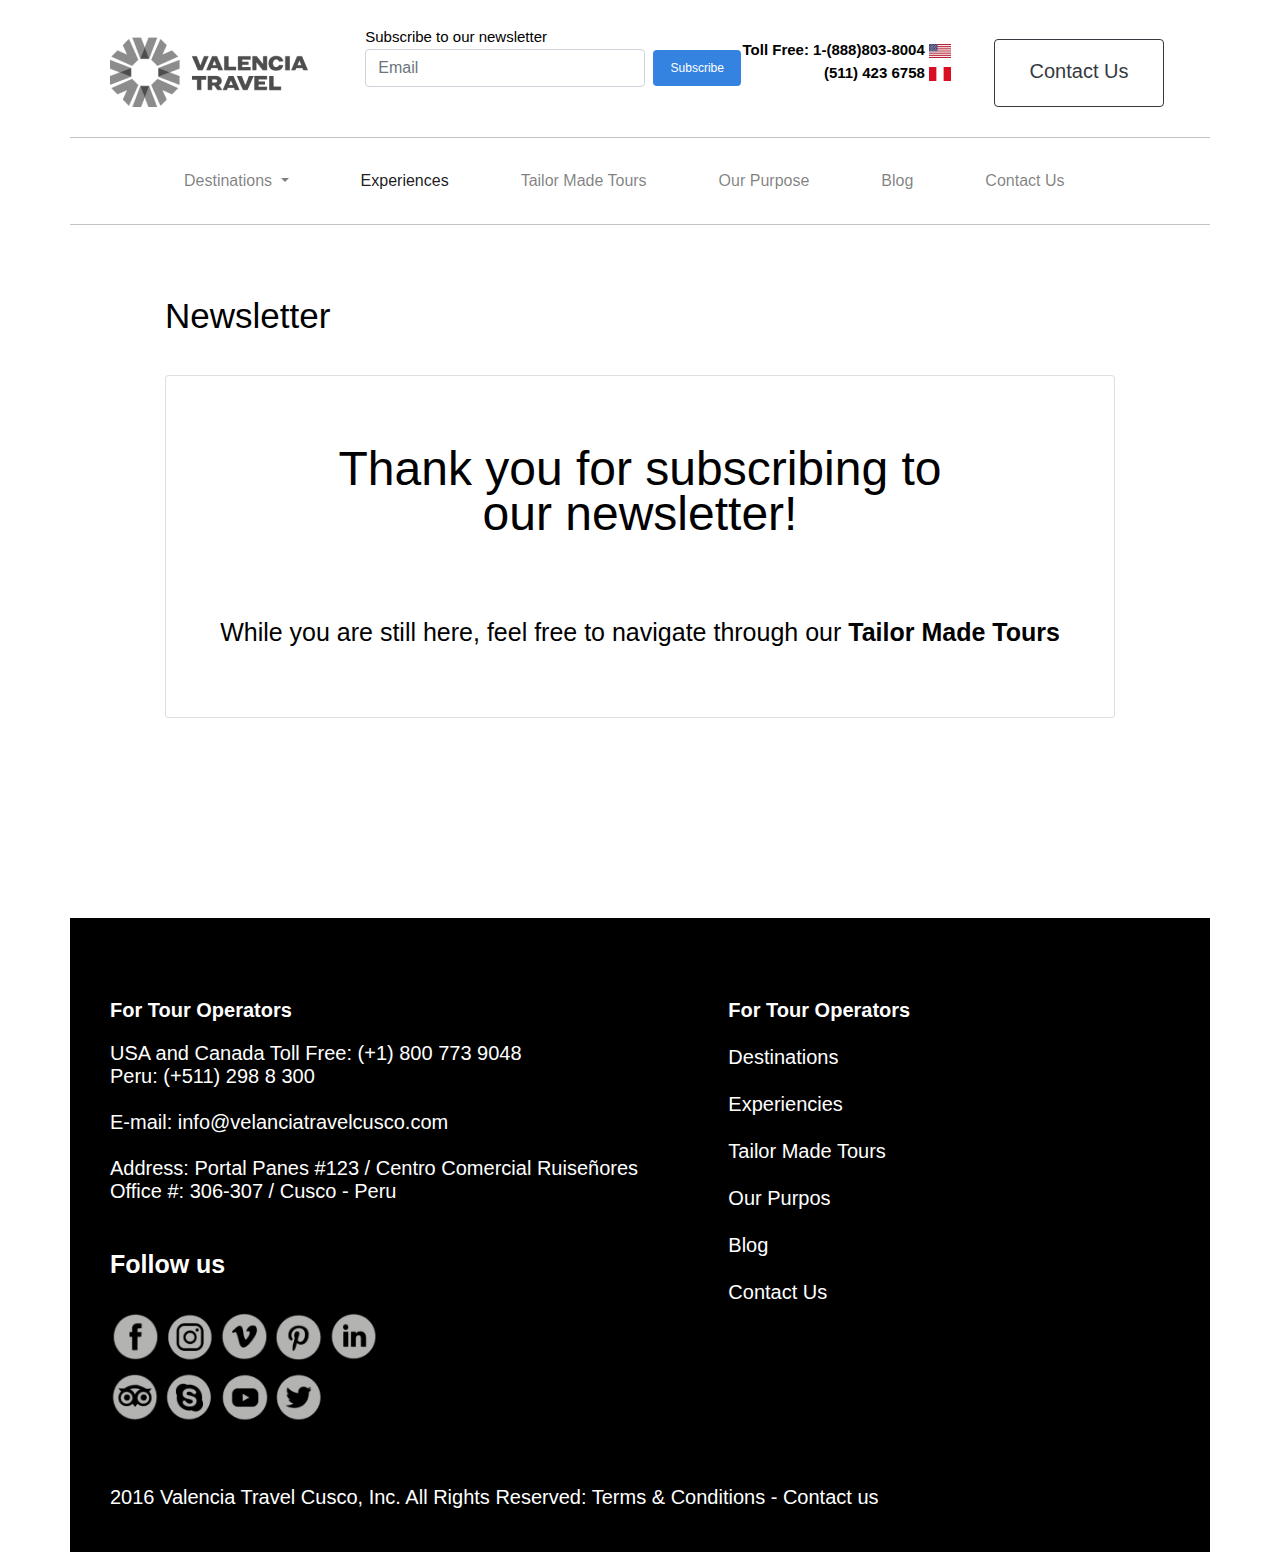
<file: newsletter_thank_you.html>
<!doctype html>
<html lang="en">
  <head>
    <!-- Required meta tags -->
    <meta charset="utf-8">
    <meta name="viewport" content="width=device-width, initial-scale=1, shrink-to-fit=no">

    <!-- Bootstrap CSS -->
    <link rel="stylesheet" href="https://stackpath.bootstrapcdn.com/bootstrap/4.5.2/css/bootstrap.min.css" integrity="sha384-JcKb8q3iqJ61gNV9KGb8thSsNjpSL0n8PARn9HuZOnIxN0hoP+VmmDGMN5t9UJ0Z" crossorigin="anonymous">
    <!-- FontAwesome 5 -->
    <link rel="stylesheet" href="./static/lib/fontawesome_5/css/all.min.css">
    <!-- Fonts Google --> 
    <link href="https://fonts.googleapis.com/css2?family=Roboto:wght@100;300;400;500;700;900&display=swap" rel="stylesheet">
    <link href="https://fonts.googleapis.com/css2?family=Open+Sans:wght@300;400;600;700;800&display=swap" rel="stylesheet">
    <!-- CSS CUSTOMIZE -->
    <link rel="stylesheet" type="text/css" href="static/css/guest.css">
    <link rel="icon" type="image/png" href="./static/img/favicon.svg">
    <title>Valencia Travel</title>
  </head>
  <body class="pageNewsletterThankYou">
    <header>
      <div class="header-lg container d-none d-md-block">
        <div class="row flex-nowrap justify-content-between align-items-start nivel1">
          <div class="col-auto p-0">
            <a class="navbar-brand" href="#">
              <img src="static/img/logo.png" alt="">
            </a>
          </div>
          <div class="col-auto p-0 p-l-25i">
            <p class="m-0 fs-15">Subscribe to our newsletter</p>
            <form class="form-inline">
              <input class="form-control mr-sm-2 w-280i" type="search" placeholder="Email" aria-label="Search">
              <button class="btn bc-3583E0 text-white fs-12 h-36 w-88" type="submit">
                Subscribe
              </button>
            </form>
          </div>
          <div class="col-auto p-0">
            <div class="row flex-nowrap align-items-start right">
              <div class="col-auto p-0">
                <div class="fw-bold text-right fs-15 p-r-28i">
                  Toll Free: 1-(888)803-8004
                  <img src="static/img/ico_usa.png" alt=""> <br>
                  (511) 423 6758
                  <img src="static/img/ico_peru.png" alt="">
                </div>
              </div>
              <div class="col-auto">
                <a href="#" class="btn btn-contact btn-outline-dark fs-20">Contact Us</a>
              </div>
            </div>
          </div>
        </div>
        <div class="row b-b-1">
          <nav class="menu1 navbar navbar-expand-lg navbar-light p-l-50 d-none d-md-flex">
            <a class="navbar-brand d-md-none" href="#">
              <img src="static/img/logo.png" alt="">
            </a>
            <button class="navbar-toggler" type="button" data-toggle="collapse" data-target="#navbarTogglerDemo03" aria-controls="navbarTogglerDemo03" aria-expanded="false" aria-label="Toggle navigation">
              <span class="navbar-toggler-icon"></span>
            </button>

            <div class="collapse navbar-collapse" id="navbarTogglerDemo03">
              <ul class="navbar-nav">
                <li class="nav-item dropdown">
                  <a class="nav-link dropdown-toggle" href="#" id="navbarDropdown" role="button" data-toggle="dropdown" aria-haspopup="true" aria-expanded="false">
                    Destinations
                  </a>
                  <div class="dropdown-menu" aria-labelledby="navbarDropdown">
                    <a class="dropdown-item" href="#">Action</a>
                    <a class="dropdown-item" href="#">Another action</a>
                    <div class="dropdown-divider"></div>
                    <a class="dropdown-item" href="#">Something else here</a>
                  </div>
                </li>
                <li class="nav-item active">
                  <a class="nav-link" href="#">
                    Experiences <span class="sr-only">(current)</span>
                  </a>
                </li>
                <li class="nav-item">
                  <a class="nav-link" href="#">Tailor Made Tours</a>
                </li>
                <li class="nav-item">
                  <a class="nav-link" href="#">Our Purpose</a>
                </li>
                <li class="nav-item">
                  <a class="nav-link" href="#">Blog</a>
                </li>
                <li class="nav-item">
                  <a class="nav-link" href="#">Contact Us</a>
                </li>
              </ul>
            </div>
          </nav>
        </div>
      </div>
      <div class="header-xs container d-block d-md-none">
        <div class="b-b-1">
          <nav class="menu2 navbar navbar-expand-lg navbar-light">
            <a class="navbar-brand d-md-none" href="#">
              <img src="static/img/logo.png" alt="">
            </a>
            <button class="navbar-toggler" type="button" data-toggle="collapse" data-target="#navbarTogglerDemo03" aria-controls="navbarTogglerDemo03" aria-expanded="false" aria-label="Toggle navigation">
              <span class="navbar-toggler-icon"></span>
            </button>

            <div class="collapse navbar-collapse" id="navbarTogglerDemo03">
              <ul class="navbar-nav">
                <li class="nav-item dropdown">
                  <a class="nav-link dropdown-toggle" href="#" id="navbarDropdown" role="button" data-toggle="dropdown" aria-haspopup="true" aria-expanded="false">
                    Destinations
                  </a>
                  <div class="dropdown-menu" aria-labelledby="navbarDropdown">
                    <a class="dropdown-item" href="#">Action</a>
                    <a class="dropdown-item" href="#">Another action</a>
                    <div class="dropdown-divider"></div>
                    <a class="dropdown-item" href="#">Something else here</a>
                  </div>
                </li>
                <li class="nav-item active">
                  <a class="nav-link" href="#">
                    Experiences <span class="sr-only">(current)</span>
                  </a>
                </li>
                <li class="nav-item">
                  <a class="nav-link" href="#">Tailor Made Tours</a>
                </li>
                <li class="nav-item">
                  <a class="nav-link" href="#">Our Purpose</a>
                </li>
                <li class="nav-item">
                  <a class="nav-link" href="#">Blog</a>
                </li>
                <li class="nav-item">
                  <a class="nav-link" href="#">Contact Us</a>
                </li>
              </ul>
            </div>
          </nav>
        </div>
      </div>
    </header>
    <section id="thank_you">
      <div class="container">
        <div class="row">
          <div class="col-10 p-0 mx-auto">
            <h2 class="fs-35 p-t-70 p-b-30">Newsletter</h2>
            <div class="card m-b-200">
              <div class="card-body p-t-70 p-b-70 text-center">
                <h5 class="card-title fs-48 lh-45 p-b-70">Thank you for subscribing to<br>our newsletter!</h5>
                <p class="card-text fs-25 lh-29">While you are still here, feel free to navigate through our <b>Tailor Made Tours</b></p>
              </div>
            </div>
          </div>
        </div>
      </div>
    </section>
    <footer>
      <div class="container bc-000000">
        <div class="row position-relative">
          <div class="col-12 col-md-7 p-0 m-b-50">
            <h6 class="fw-bold fs-20 text-white m-0 p-b-20">For Tour Operators</h6>
            <p class="fs-20 text-white p-b-30 lh-23">
              USA and Canada Toll Free: (+1) 800 773 9048 <br>
              Peru: (+511) 298 8 300 <br><br>
              E-mail:  info@velanciatravelcusco.com <br><br>
              Address: Portal Panes #123 / Centro Comercial Ruiseñores <br>
              Office #: 306-307 / Cusco - Peru
            </p>
            <h5 class="fs-25 fw-bold text-white p-b-25">Follow us</h5>
            <a href="#" class="d-inline-block p-b-10"><img width="50" src="static/img/ico-facebook.png" alt=""></a>
            <a href="#" class="d-inline-block p-b-10"><img width="50" src="static/img/ico-instagram.png" alt=""></a>
            <a href="#" class="d-inline-block p-b-10"><img width="50" src="static/img/ico-vimeo.png" alt=""></a>
            <a href="#" class="d-inline-block p-b-10"><img width="50" src="static/img/ico-pinterest.png" alt=""></a>
            <a href="#" class="d-inline-block p-b-10"><img width="50" src="static/img/ico-linkedin.png" alt=""></a> <br>
            <a href="#" class="d-inline-block p-b-10"><img width="50" src="static/img/ico-tripadvisor.png" alt=""></a>
            <a href="#" class="d-inline-block p-b-10"><img width="50" src="static/img/ico-skype.png" alt=""></a>
            <a href="#" class="d-inline-block p-b-10"><img width="50" src="static/img/ico-youtube.png" alt=""></a>
            <a href="#" class="d-inline-block p-b-10"><img width="50" src="static/img/ico-twitter.png" alt=""></a>
          </div>
          <div class="col-12 col-md-5 p-0">
            <h6 class="fw-bold fs-20 text-white m-0 p-b-20">For Tour Operators</h6>
            <ul>
              <li><a href="#">Destinations</a></li>
              <li><a href="#">Experiencies</a></li>
              <li><a href="#">Tailor Made Tours</a></li>
              <li><a href="#">Our Purpos</a></li>
              <li><a href="#">Blog</a></li>
              <li><a href="#">Contact Us</a></li>
            </ul>
          </div>
          <a href="#" class="feedback d-none d-block-lg">Feedback</a>
        </div>
        <div class="row">
          <div class="col-12 p-0">
            <p class="m-0 fs-20 text-white d-none d-md-block">2016 Valencia Travel Cusco, Inc. All Rights Reserved: Terms & Conditions - Contact us</p>
            <p class="m-0 fs-20 text-white d-md-none">2016 Valencia Travel Cusco, Inc. All Rights Reserved: <br><br>Terms & Conditions - Contact us</p>
          </div>
        </div>
      </div>
    </footer>
    <!-- Optional JavaScript -->
    <!-- jQuery first, then Popper.js, then Bootstrap JS -->
    <script src="https://code.jquery.com/jquery-3.5.1.slim.min.js" integrity="sha384-DfXdz2htPH0lsSSs5nCTpuj/zy4C+OGpamoFVy38MVBnE+IbbVYUew+OrCXaRkfj" crossorigin="anonymous"></script>
    <script src="https://cdn.jsdelivr.net/npm/popper.js@1.16.1/dist/umd/popper.min.js" integrity="sha384-9/reFTGAW83EW2RDu2S0VKaIzap3H66lZH81PoYlFhbGU+6BZp6G7niu735Sk7lN" crossorigin="anonymous"></script>
    <script src="https://stackpath.bootstrapcdn.com/bootstrap/4.5.2/js/bootstrap.min.js" integrity="sha384-B4gt1jrGC7Jh4AgTPSdUtOBvfO8shuf57BaghqFfPlYxofvL8/KUEfYiJOMMV+rV" crossorigin="anonymous"></script>
    <script src="./static/js/custom-select.js"></script>
    <script src="./static/js/guest.js"></script>
  </body>
</html>
</file>
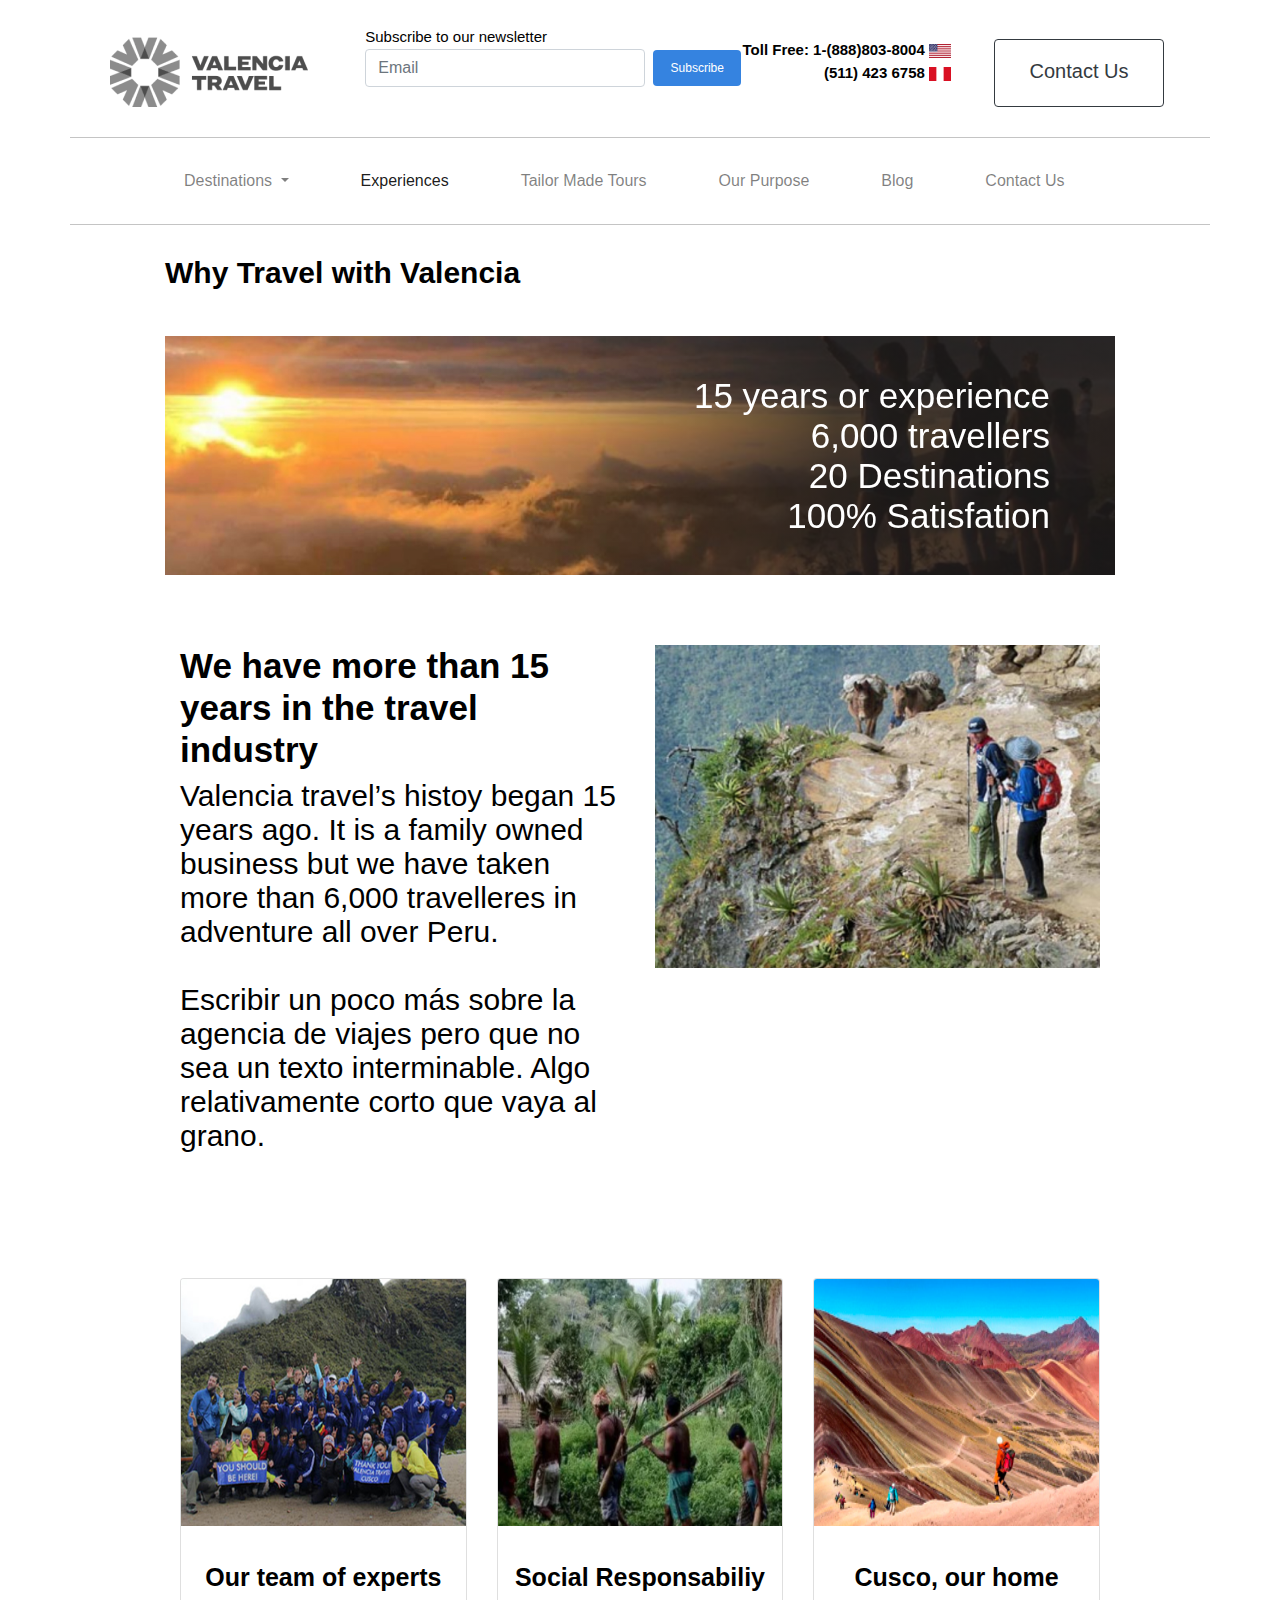
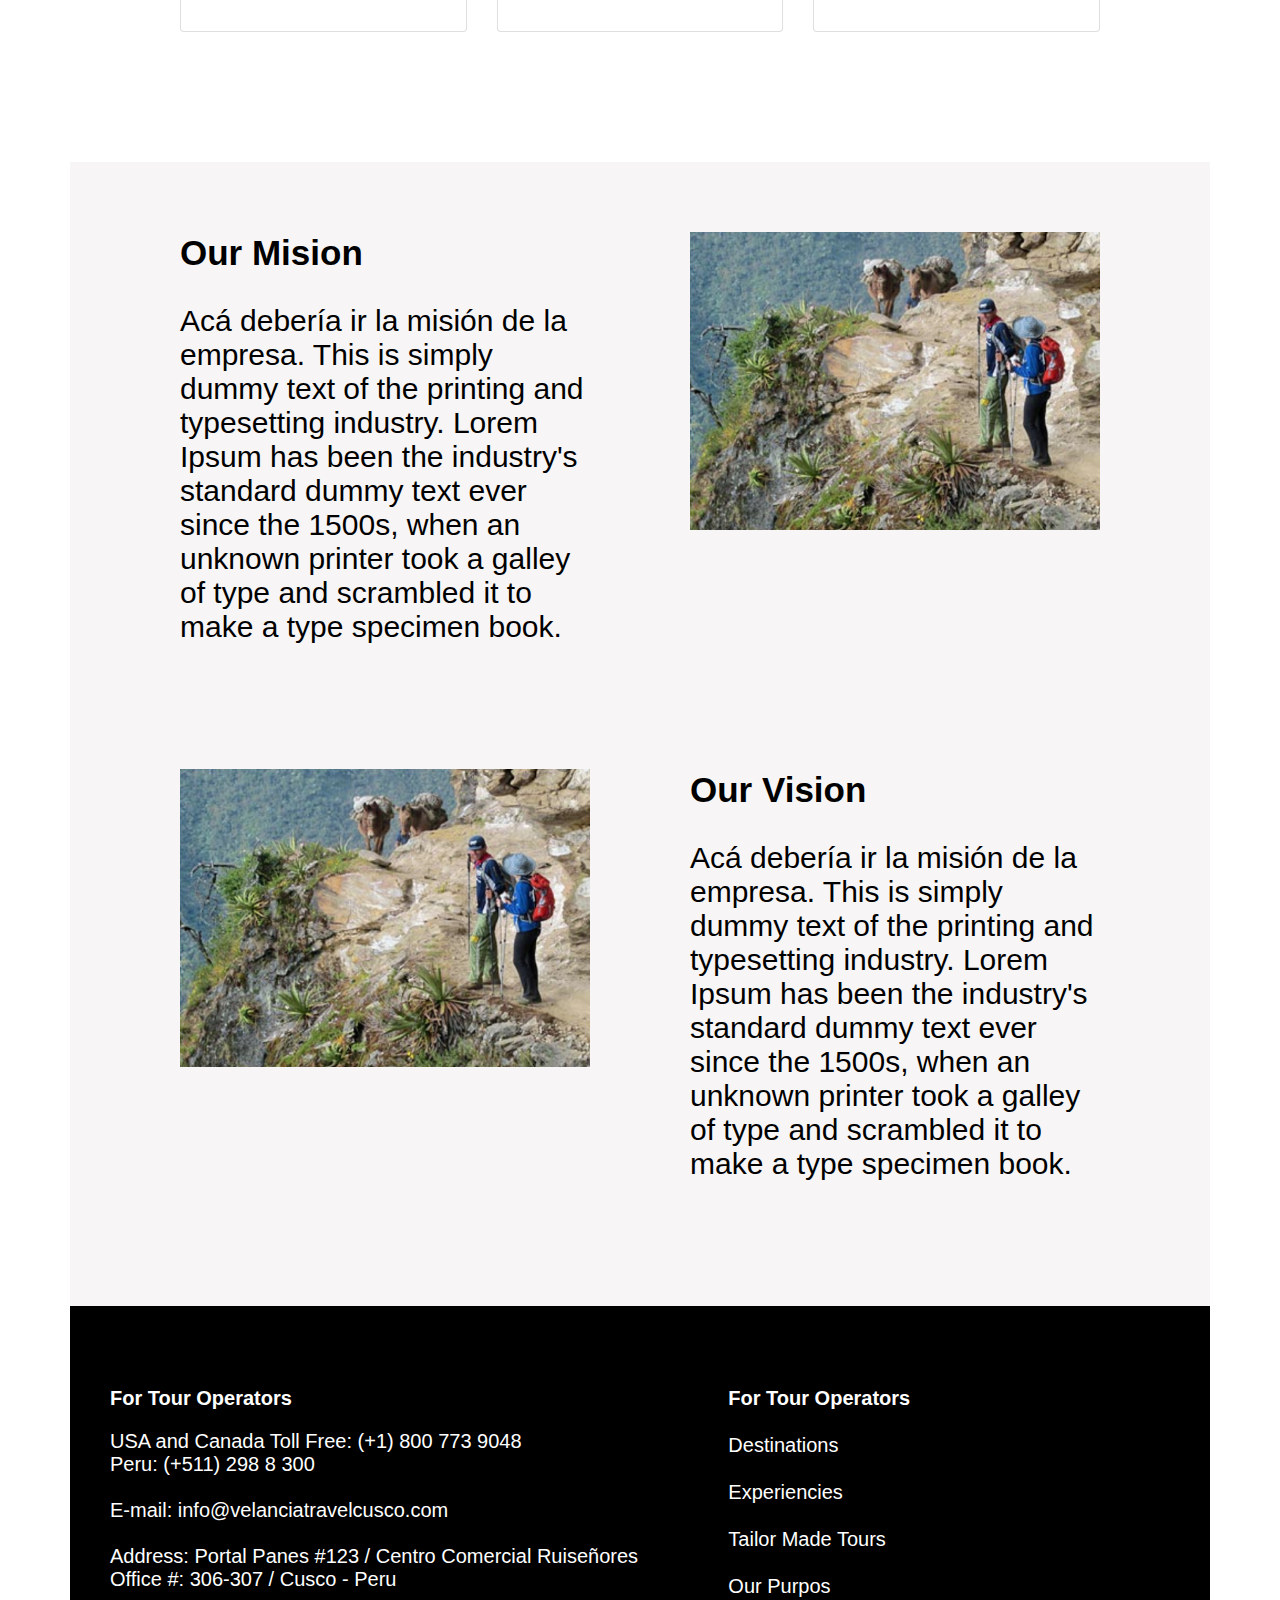
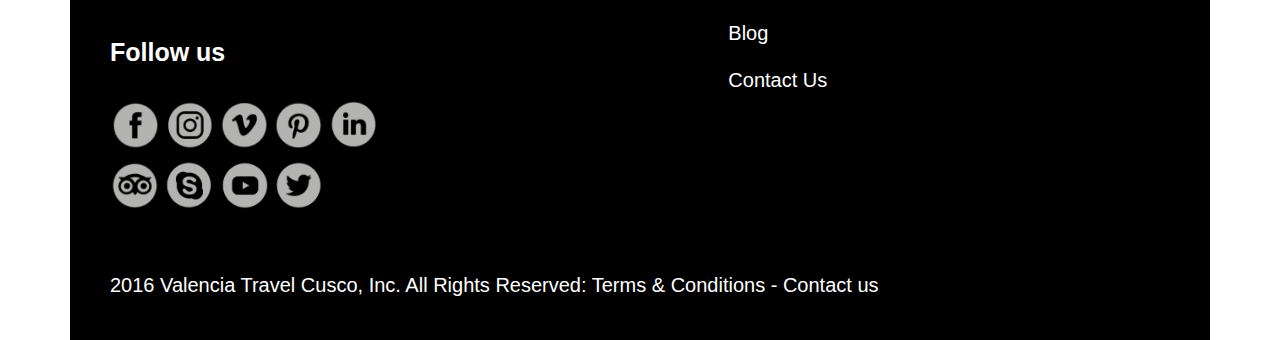
<file: our_purpose.html>
<!doctype html>
<html lang="en">
  <head>
    <!-- Required meta tags -->
    <meta charset="utf-8">
    <meta name="viewport" content="width=device-width, initial-scale=1, shrink-to-fit=no">

    <!-- Bootstrap CSS -->
    <link rel="stylesheet" href="https://stackpath.bootstrapcdn.com/bootstrap/4.5.2/css/bootstrap.min.css" integrity="sha384-JcKb8q3iqJ61gNV9KGb8thSsNjpSL0n8PARn9HuZOnIxN0hoP+VmmDGMN5t9UJ0Z" crossorigin="anonymous">
    <!-- FontAwesome 5 -->
    <link rel="stylesheet" href="./static/lib/fontawesome_5/css/all.min.css">
    <!-- Fonts Google --> 
    <link href="https://fonts.googleapis.com/css2?family=Roboto:wght@100;300;400;500;700;900&display=swap" rel="stylesheet">
    <link href="https://fonts.googleapis.com/css2?family=Open+Sans:wght@300;400;600;700;800&display=swap" rel="stylesheet">
    <!-- CSS CUSTOMIZE -->
    <link rel="stylesheet" type="text/css" href="static/css/guest.css">
    <link rel="icon" type="image/png" href="./static/img/favicon.svg">
    <title>Valencia Travel</title>
  </head>
  <body class="pageOurPurpose">
    <header>
      <div class="header-lg container d-none d-md-block">
        <div class="row flex-nowrap justify-content-between align-items-start nivel1">
          <div class="col-auto p-0">
            <a class="navbar-brand" href="#">
              <img src="static/img/logo.png" alt="">
            </a>
          </div>
          <div class="col-auto p-0 p-l-25i">
            <p class="m-0 fs-15">Subscribe to our newsletter</p>
            <form class="form-inline">
              <input class="form-control mr-sm-2 w-280i" type="search" placeholder="Email" aria-label="Search">
              <button class="btn bc-3583E0 text-white fs-12 h-36 w-88" type="submit">
                Subscribe
              </button>
            </form>
          </div>
          <div class="col-auto p-0">
            <div class="row flex-nowrap align-items-start right">
              <div class="col-auto p-0">
                <div class="fw-bold text-right fs-15 p-r-28i">
                  Toll Free: 1-(888)803-8004
                  <img src="static/img/ico_usa.png" alt=""> <br>
                  (511) 423 6758
                  <img src="static/img/ico_peru.png" alt="">
                </div>
              </div>
              <div class="col-auto">
                <a href="#" class="btn btn-contact btn-outline-dark fs-20">Contact Us</a>
              </div>
            </div>
          </div>
        </div>
        <div class="row b-b-1">
          <nav class="menu1 navbar navbar-expand-lg navbar-light p-l-50 d-none d-md-flex">
            <a class="navbar-brand d-md-none" href="#">
              <img src="static/img/logo.png" alt="">
            </a>
            <button class="navbar-toggler" type="button" data-toggle="collapse" data-target="#navbarTogglerDemo03" aria-controls="navbarTogglerDemo03" aria-expanded="false" aria-label="Toggle navigation">
              <span class="navbar-toggler-icon"></span>
            </button>

            <div class="collapse navbar-collapse" id="navbarTogglerDemo03">
              <ul class="navbar-nav">
                <li class="nav-item dropdown">
                  <a class="nav-link dropdown-toggle" href="#" id="navbarDropdown" role="button" data-toggle="dropdown" aria-haspopup="true" aria-expanded="false">
                    Destinations
                  </a>
                  <div class="dropdown-menu" aria-labelledby="navbarDropdown">
                    <a class="dropdown-item" href="#">Action</a>
                    <a class="dropdown-item" href="#">Another action</a>
                    <div class="dropdown-divider"></div>
                    <a class="dropdown-item" href="#">Something else here</a>
                  </div>
                </li>
                <li class="nav-item active">
                  <a class="nav-link" href="#">
                    Experiences <span class="sr-only">(current)</span>
                  </a>
                </li>
                <li class="nav-item">
                  <a class="nav-link" href="#">Tailor Made Tours</a>
                </li>
                <li class="nav-item">
                  <a class="nav-link" href="#">Our Purpose</a>
                </li>
                <li class="nav-item">
                  <a class="nav-link" href="#">Blog</a>
                </li>
                <li class="nav-item">
                  <a class="nav-link" href="#">Contact Us</a>
                </li>
              </ul>
            </div>
          </nav>
        </div>
      </div>
      <div class="header-xs container d-block d-md-none">
        <div class="b-b-1">
          <nav class="menu2 navbar navbar-expand-lg navbar-light">
            <a class="navbar-brand d-md-none" href="#">
              <img src="static/img/logo.png" alt="">
            </a>
            <button class="navbar-toggler" type="button" data-toggle="collapse" data-target="#navbarTogglerDemo03" aria-controls="navbarTogglerDemo03" aria-expanded="false" aria-label="Toggle navigation">
              <span class="navbar-toggler-icon"></span>
            </button>

            <div class="collapse navbar-collapse" id="navbarTogglerDemo03">
              <ul class="navbar-nav">
                <li class="nav-item dropdown">
                  <a class="nav-link dropdown-toggle" href="#" id="navbarDropdown" role="button" data-toggle="dropdown" aria-haspopup="true" aria-expanded="false">
                    Destinations
                  </a>
                  <div class="dropdown-menu" aria-labelledby="navbarDropdown">
                    <a class="dropdown-item" href="#">Action</a>
                    <a class="dropdown-item" href="#">Another action</a>
                    <div class="dropdown-divider"></div>
                    <a class="dropdown-item" href="#">Something else here</a>
                  </div>
                </li>
                <li class="nav-item active">
                  <a class="nav-link" href="#">
                    Experiences <span class="sr-only">(current)</span>
                  </a>
                </li>
                <li class="nav-item">
                  <a class="nav-link" href="#">Tailor Made Tours</a>
                </li>
                <li class="nav-item">
                  <a class="nav-link" href="#">Our Purpose</a>
                </li>
                <li class="nav-item">
                  <a class="nav-link" href="#">Blog</a>
                </li>
                <li class="nav-item">
                  <a class="nav-link" href="#">Contact Us</a>
                </li>
              </ul>
            </div>
          </nav>
        </div>
      </div>
    </header>
    <section id="slider">
      <div class="container">
        <div class="row">
          <div class="col-10 mx-auto p-0">
            <h2 class="title fs-30 m-0 p-t-30 p-b-45">Why Travel with Valencia</h2>
            <div id="carouselExampleSlidesOnly" class="carousel slide" data-ride="carousel">
              <div class="carousel-inner">
                <div class="carousel-item active">
                  <img src="static/img/slider_valencia.jpg" class="d-block w-100" alt="...">
                  <div class="fondo2"></div>
                  <div class="carousel-caption d-none d-md-block carousel-caption-flex">
                    <div class="row justify-content-end flex-nowrap w-100 m-0">
                      <div class="col-12 md-4 right-50i">
                        <div class="fs-35 text-white text-right lh-40">
                          15 years or experience <br>
                          6,000 travellers <br>
                          20 Destinations <br>
                          100% Satisfation
                        </div>
                      </div>
                    </div>
                  </div>
                </div>
              </div>
            </div>
          </div>
        </div>
      </div>
    </section>
    <section id="more">
      <div class="container">
        <div class="row p-t-70">
          <div class="col-10 mx-auto">
            <div class="row m-b-100">
              <div class="col-12 col-md-6 m-b-25">
                <h2 class="fs-35 fw-bold">We have more than 15 years in the travel industry</h2>
                <p class="m-0 fs-30 lh-34">
                  Valencia travel’s histoy began 15 years ago. It is a family owned business but we have taken more than 6,000 travelleres in adventure all over Peru. <br><br>
                  Escribir un poco más sobre la agencia de viajes pero que no sea un texto interminable. Algo relativamente corto que vaya al grano. 
                </p>  
              </div>
              <div class="col-12 col-md-6 m-b-25">
                <img src="static/img/caminata.jpg" alt="" class="img-fluid">
              </div>
            </div>
            <div class="row m-b-100">
              <div class="col-12 col-md-4 tour_item">
                <div class="card">
                  <img src="static/img/colegio.jpg" height="247" class="card-img-top" alt="...">
                  <div class="card-body">
                    <div class="row align-items-start justify-content-start">
                      <div class="col-12 text-center">
                        <h5 class="card-title p-t-25 fs-25 fw-bold lh-23">Our team of experts</h5>
                      </div>
                    </div>
                  </div>
                </div>
              </div>
              <div class="col-12 col-md-4 tour_item">
                <div class="card">
                  <img src="static/img/selva.jpg" height="247" class="card-img-top" alt="...">
                  <div class="card-body">
                    <div class="row align-items-start justify-content-start">
                      <div class="col-12 text-center">
                        <h5 class="card-title p-t-25 fs-25 fw-bold lh-23">Social Responsabiliy</h5>
                      </div>
                    </div>
                  </div>
                </div>
              </div>
              <div class="col-12 col-md-4 tour_item">
                <div class="card">
                  <img src="static/img/tour_4.jpg" height="247" class="card-img-top" alt="...">
                  <div class="card-body">
                    <div class="row align-items-start justify-content-start">
                      <div class="col-12 text-center">
                        <h5 class="card-title p-t-25 fs-25 fw-bold lh-23">Cusco, our home</h5>
                      </div>
                    </div>
                  </div>
                </div>
              </div>
            </div>
          </div>
        </div>
      </div>
    </section>
    <section id="mision_vision">
      <div class="container bc-F7F5F5">
        <div class="row p-t-70">
          <div class="col-10 mx-auto">
            <div class="row m-b-100">
              <div class="col-12 col-md-6 p-r-50 m-b-25 order-1">
                <h2 class="m-0 fs-35 fw-bold p-b-30">Our Mision</h2>
                <p class="m-0 fs-30 lh-34">Acá debería ir la misión de la empresa. This is simply dummy text of the printing and typesetting industry. Lorem Ipsum has been the industry's standard dummy text ever since the 1500s, when an unknown printer took a galley of type and scrambled it to make a type specimen book. </p>
              </div>
              <div class="col-12 col-md-6 p-l-50 m-b-25 order-2">
                <img src="static/img/caminata.jpg" class="img-fluid">
              </div>
            </div>
            <div class="row m-b-100">
              <div class="col-12 col-md-6 p-r-50 m-b-25 order-2 order-md-1">
                <img src="static/img/caminata.jpg" class="img-fluid">
              </div>
              <div class="col-12 col-md-6 p-l-50 m-b-25 order-1 order-md-2">
                <h2 class="m-0 fs-35 fw-bold p-b-30">Our Vision</h2>
                <p class="m-0 fs-30 lh-34">Acá debería ir la misión de la empresa. This is simply dummy text of the printing and typesetting industry. Lorem Ipsum has been the industry's standard dummy text ever since the 1500s, when an unknown printer took a galley of type and scrambled it to make a type specimen book. </p>
              </div>
            </div>
          </div>
        </div>
      </div>
    </section>
    <footer>
      <div class="container bc-000000">
        <div class="row position-relative">
          <div class="col-12 col-md-7 p-0 m-b-50">
            <h6 class="fw-bold fs-20 text-white m-0 p-b-20">For Tour Operators</h6>
            <p class="fs-20 text-white p-b-30 lh-23">
              USA and Canada Toll Free: (+1) 800 773 9048 <br>
              Peru: (+511) 298 8 300 <br><br>
              E-mail:  info@velanciatravelcusco.com <br><br>
              Address: Portal Panes #123 / Centro Comercial Ruiseñores <br>
              Office #: 306-307 / Cusco - Peru
            </p>
            <h5 class="fs-25 fw-bold text-white p-b-25">Follow us</h5>
            <a href="#" class="d-inline-block p-b-10"><img width="50" src="static/img/ico-facebook.png" alt=""></a>
            <a href="#" class="d-inline-block p-b-10"><img width="50" src="static/img/ico-instagram.png" alt=""></a>
            <a href="#" class="d-inline-block p-b-10"><img width="50" src="static/img/ico-vimeo.png" alt=""></a>
            <a href="#" class="d-inline-block p-b-10"><img width="50" src="static/img/ico-pinterest.png" alt=""></a>
            <a href="#" class="d-inline-block p-b-10"><img width="50" src="static/img/ico-linkedin.png" alt=""></a> <br>
            <a href="#" class="d-inline-block p-b-10"><img width="50" src="static/img/ico-tripadvisor.png" alt=""></a>
            <a href="#" class="d-inline-block p-b-10"><img width="50" src="static/img/ico-skype.png" alt=""></a>
            <a href="#" class="d-inline-block p-b-10"><img width="50" src="static/img/ico-youtube.png" alt=""></a>
            <a href="#" class="d-inline-block p-b-10"><img width="50" src="static/img/ico-twitter.png" alt=""></a>
          </div>
          <div class="col-12 col-md-5 p-0">
            <h6 class="fw-bold fs-20 text-white m-0 p-b-20">For Tour Operators</h6>
            <ul>
              <li><a href="#">Destinations</a></li>
              <li><a href="#">Experiencies</a></li>
              <li><a href="#">Tailor Made Tours</a></li>
              <li><a href="#">Our Purpos</a></li>
              <li><a href="#">Blog</a></li>
              <li><a href="#">Contact Us</a></li>
            </ul>
          </div>
          <a href="#" class="feedback d-none d-block-lg">Feedback</a>
        </div>
        <div class="row">
          <div class="col-12 p-0">
            <p class="m-0 fs-20 text-white d-none d-md-block">2016 Valencia Travel Cusco, Inc. All Rights Reserved: Terms & Conditions - Contact us</p>
            <p class="m-0 fs-20 text-white d-md-none">2016 Valencia Travel Cusco, Inc. All Rights Reserved: <br><br>Terms & Conditions - Contact us</p>
          </div>
        </div>
      </div>
    </footer>
    <!-- Optional JavaScript -->
    <!-- jQuery first, then Popper.js, then Bootstrap JS -->
    <script src="https://code.jquery.com/jquery-3.5.1.slim.min.js" integrity="sha384-DfXdz2htPH0lsSSs5nCTpuj/zy4C+OGpamoFVy38MVBnE+IbbVYUew+OrCXaRkfj" crossorigin="anonymous"></script>
    <script src="https://cdn.jsdelivr.net/npm/popper.js@1.16.1/dist/umd/popper.min.js" integrity="sha384-9/reFTGAW83EW2RDu2S0VKaIzap3H66lZH81PoYlFhbGU+6BZp6G7niu735Sk7lN" crossorigin="anonymous"></script>
    <script src="https://stackpath.bootstrapcdn.com/bootstrap/4.5.2/js/bootstrap.min.js" integrity="sha384-B4gt1jrGC7Jh4AgTPSdUtOBvfO8shuf57BaghqFfPlYxofvL8/KUEfYiJOMMV+rV" crossorigin="anonymous"></script>
    <script src="./static/js/custom-select.js"></script>
    <script src="./static/js/guest.js"></script>
  </body>
</html>
</file>
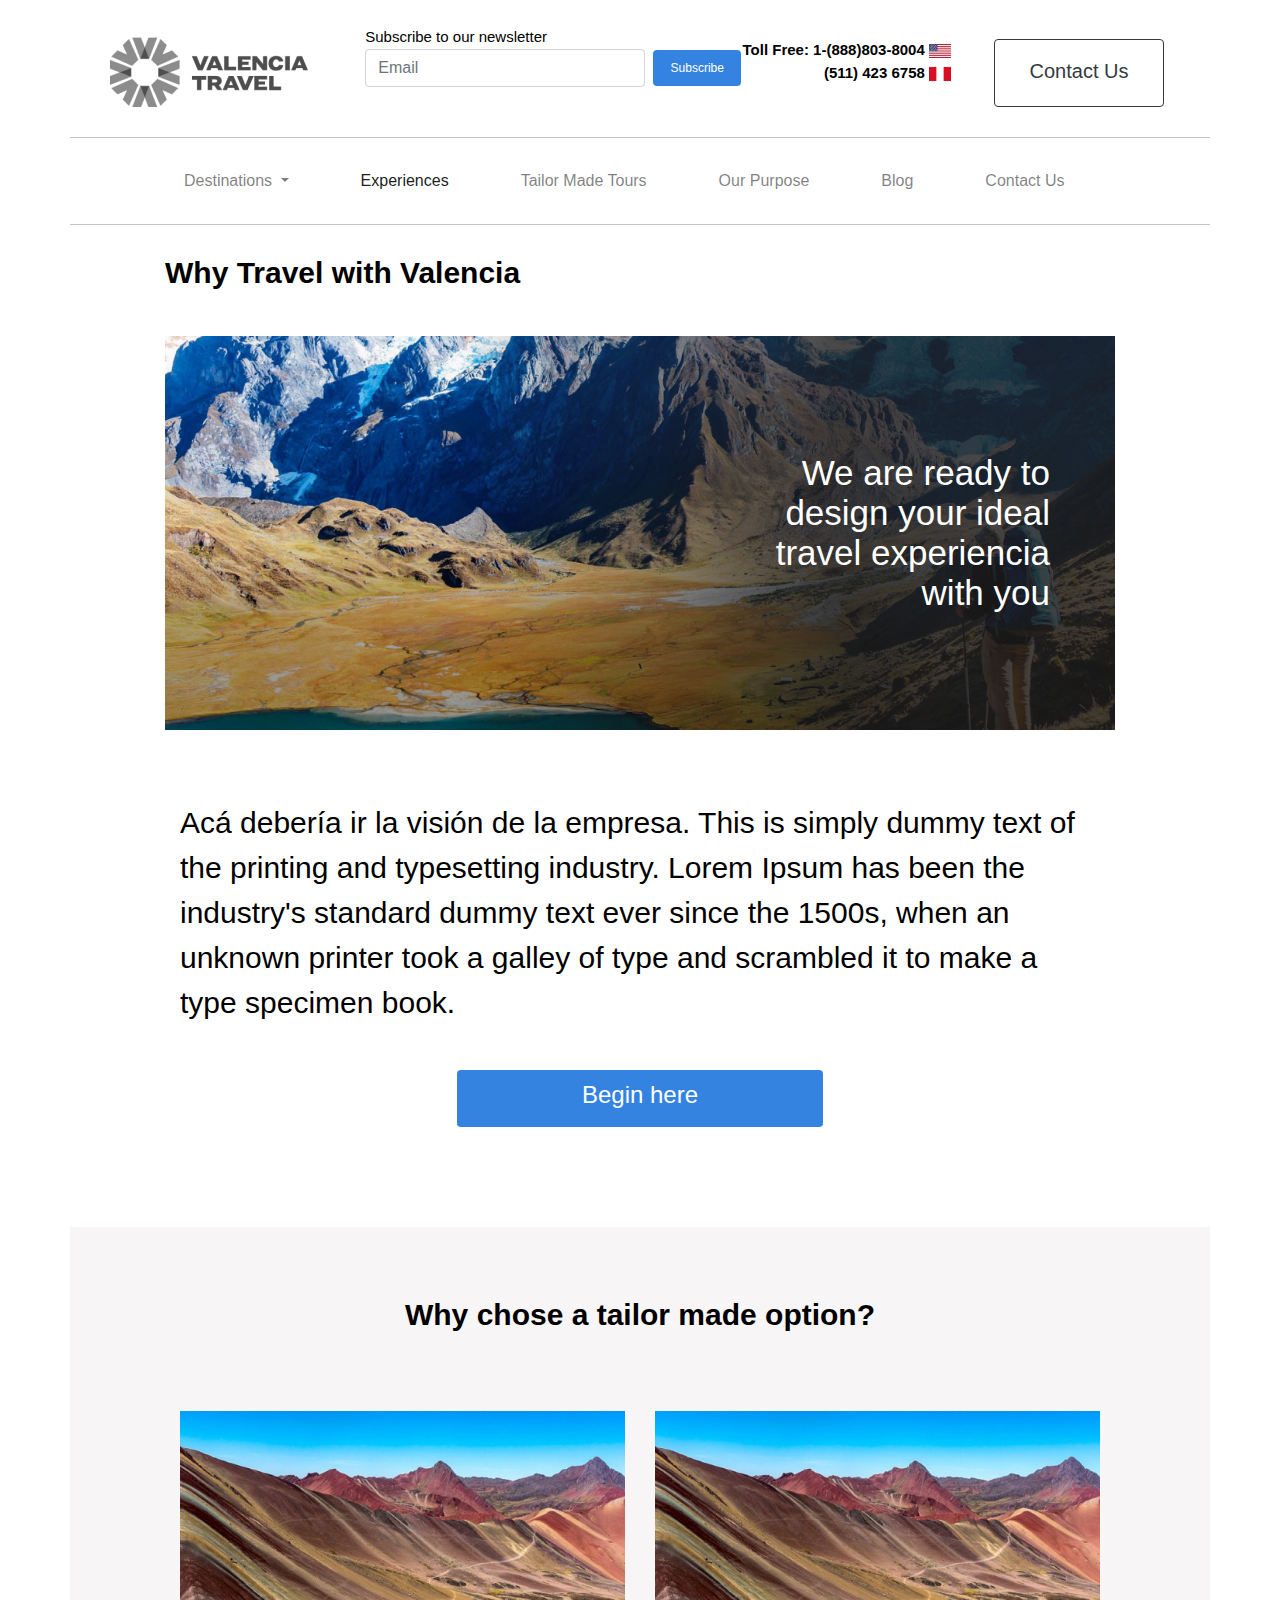
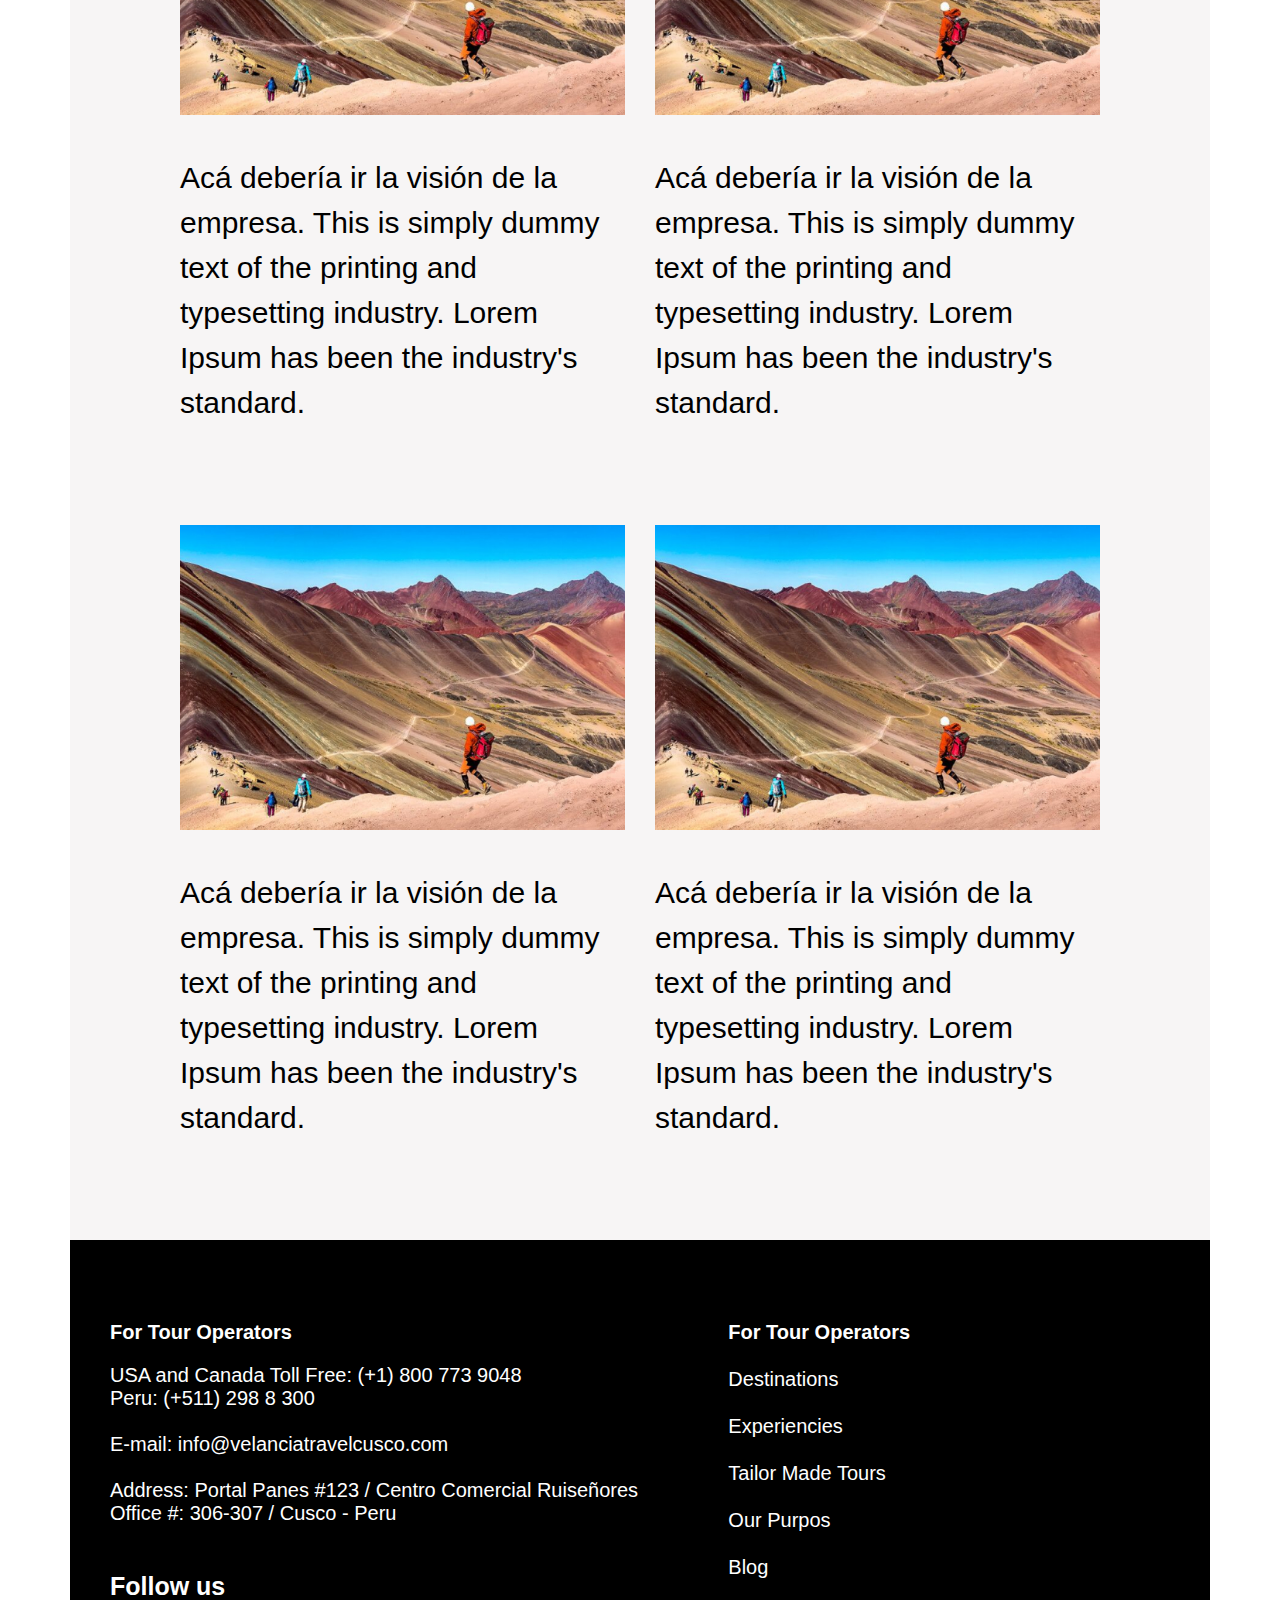
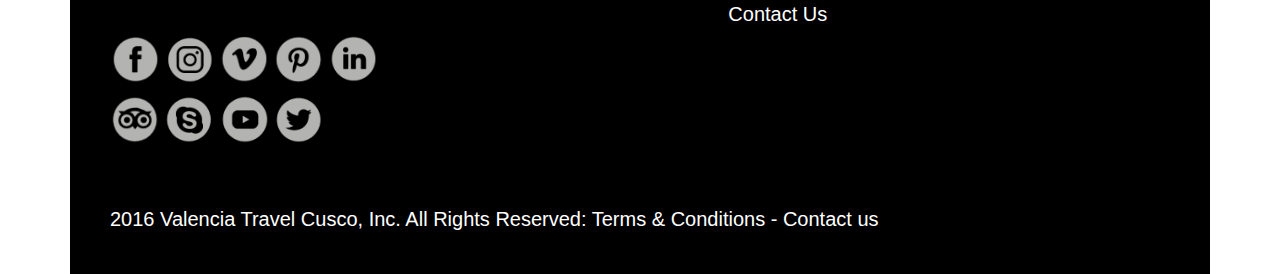
<file: tailor_made_tour.html>
<!doctype html>
<html lang="en">
  <head>
    <!-- Required meta tags -->
    <meta charset="utf-8">
    <meta name="viewport" content="width=device-width, initial-scale=1, shrink-to-fit=no">

    <!-- Bootstrap CSS -->
    <link rel="stylesheet" href="https://stackpath.bootstrapcdn.com/bootstrap/4.5.2/css/bootstrap.min.css" integrity="sha384-JcKb8q3iqJ61gNV9KGb8thSsNjpSL0n8PARn9HuZOnIxN0hoP+VmmDGMN5t9UJ0Z" crossorigin="anonymous">
    <!-- FontAwesome 5 -->
    <link rel="stylesheet" href="./static/lib/fontawesome_5/css/all.min.css">
    <!-- Fonts Google --> 
    <link href="https://fonts.googleapis.com/css2?family=Roboto:wght@100;300;400;500;700;900&display=swap" rel="stylesheet">
    <link href="https://fonts.googleapis.com/css2?family=Open+Sans:wght@300;400;600;700;800&display=swap" rel="stylesheet">
    <!-- CSS CUSTOMIZE -->
    <link rel="stylesheet" type="text/css" href="static/css/guest.css">
    <link rel="icon" type="image/png" href="./static/img/favicon.svg">
    <title>Valencia Travel</title>
  </head>
  <body class="pageTailorMadeTour">
    <header>
      <div class="header-lg container d-none d-md-block">
        <div class="row flex-nowrap justify-content-between align-items-start nivel1">
          <div class="col-auto p-0">
            <a class="navbar-brand" href="#">
              <img src="static/img/logo.png" alt="">
            </a>
          </div>
          <div class="col-auto p-0 p-l-25i">
            <p class="m-0 fs-15">Subscribe to our newsletter</p>
            <form class="form-inline">
              <input class="form-control mr-sm-2 w-280i" type="search" placeholder="Email" aria-label="Search">
              <button class="btn bc-3583E0 text-white fs-12 h-36 w-88" type="submit">
                Subscribe
              </button>
            </form>
          </div>
          <div class="col-auto p-0">
            <div class="row flex-nowrap align-items-start right">
              <div class="col-auto p-0">
                <div class="fw-bold text-right fs-15 p-r-28i">
                  Toll Free: 1-(888)803-8004
                  <img src="static/img/ico_usa.png" alt=""> <br>
                  (511) 423 6758
                  <img src="static/img/ico_peru.png" alt="">
                </div>
              </div>
              <div class="col-auto">
                <a href="#" class="btn btn-contact btn-outline-dark fs-20">Contact Us</a>
              </div>
            </div>
          </div>
        </div>
        <div class="row b-b-1">
          <nav class="menu1 navbar navbar-expand-lg navbar-light p-l-50 d-none d-md-flex">
            <a class="navbar-brand d-md-none" href="#">
              <img src="static/img/logo.png" alt="">
            </a>
            <button class="navbar-toggler" type="button" data-toggle="collapse" data-target="#navbarTogglerDemo03" aria-controls="navbarTogglerDemo03" aria-expanded="false" aria-label="Toggle navigation">
              <span class="navbar-toggler-icon"></span>
            </button>

            <div class="collapse navbar-collapse" id="navbarTogglerDemo03">
              <ul class="navbar-nav">
                <li class="nav-item dropdown">
                  <a class="nav-link dropdown-toggle" href="#" id="navbarDropdown" role="button" data-toggle="dropdown" aria-haspopup="true" aria-expanded="false">
                    Destinations
                  </a>
                  <div class="dropdown-menu" aria-labelledby="navbarDropdown">
                    <a class="dropdown-item" href="#">Action</a>
                    <a class="dropdown-item" href="#">Another action</a>
                    <div class="dropdown-divider"></div>
                    <a class="dropdown-item" href="#">Something else here</a>
                  </div>
                </li>
                <li class="nav-item active">
                  <a class="nav-link" href="#">
                    Experiences <span class="sr-only">(current)</span>
                  </a>
                </li>
                <li class="nav-item">
                  <a class="nav-link" href="#">Tailor Made Tours</a>
                </li>
                <li class="nav-item">
                  <a class="nav-link" href="#">Our Purpose</a>
                </li>
                <li class="nav-item">
                  <a class="nav-link" href="#">Blog</a>
                </li>
                <li class="nav-item">
                  <a class="nav-link" href="#">Contact Us</a>
                </li>
              </ul>
            </div>
          </nav>
        </div>
      </div>
      <div class="header-xs container d-block d-md-none">
        <div class="b-b-1">
          <nav class="menu2 navbar navbar-expand-lg navbar-light">
            <a class="navbar-brand d-md-none" href="#">
              <img src="static/img/logo.png" alt="">
            </a>
            <button class="navbar-toggler" type="button" data-toggle="collapse" data-target="#navbarTogglerDemo03" aria-controls="navbarTogglerDemo03" aria-expanded="false" aria-label="Toggle navigation">
              <span class="navbar-toggler-icon"></span>
            </button>

            <div class="collapse navbar-collapse" id="navbarTogglerDemo03">
              <ul class="navbar-nav">
                <li class="nav-item dropdown">
                  <a class="nav-link dropdown-toggle" href="#" id="navbarDropdown" role="button" data-toggle="dropdown" aria-haspopup="true" aria-expanded="false">
                    Destinations
                  </a>
                  <div class="dropdown-menu" aria-labelledby="navbarDropdown">
                    <a class="dropdown-item" href="#">Action</a>
                    <a class="dropdown-item" href="#">Another action</a>
                    <div class="dropdown-divider"></div>
                    <a class="dropdown-item" href="#">Something else here</a>
                  </div>
                </li>
                <li class="nav-item active">
                  <a class="nav-link" href="#">
                    Experiences <span class="sr-only">(current)</span>
                  </a>
                </li>
                <li class="nav-item">
                  <a class="nav-link" href="#">Tailor Made Tours</a>
                </li>
                <li class="nav-item">
                  <a class="nav-link" href="#">Our Purpose</a>
                </li>
                <li class="nav-item">
                  <a class="nav-link" href="#">Blog</a>
                </li>
                <li class="nav-item">
                  <a class="nav-link" href="#">Contact Us</a>
                </li>
              </ul>
            </div>
          </nav>
        </div>
      </div>
    </header>
    <section id="slider">
      <div class="container">
        <div class="row">
          <div class="col-10 mx-auto p-0">
            <h2 class="title fs-30 m-0 p-t-30 p-b-45">Why Travel with Valencia</h2>
            <div id="carouselExampleSlidesOnly" class="carousel slide" data-ride="carousel">
              <div class="carousel-inner">
                <div class="carousel-item active">
                  <img src="static/img/sllider_chaupi.jpg" class="d-block w-100" alt="...">
                  <div class="fondo2"></div>
                  <div class="carousel-caption d-none d-md-block carousel-caption-flex">
                    <div class="row justify-content-end flex-nowrap w-100 m-0">
                      <div class="col-12 col-md-4 right-50i">
                        <div class="fs-35 text-white text-right lh-40">
                          We are ready to design your ideal travel experiencia with you
                        </div>
                      </div>
                    </div>
                  </div>
                </div>
              </div>
            </div>
          </div>
        </div>
      </div>
    </section>
    <section id="descripion">
      <div class="container">
        <div class="row p-t-70">
          <div class="col-10 mx-auto">
            <div class="row">
              <div class="col-12">
                <p class="fs-30 p-b-45 m-0">Acá debería ir la visión de la empresa. This is simply dummy text of the printing and typesetting industry. Lorem Ipsum has been the industry's standard dummy text ever since the 1500s, when an unknown printer took a galley of type and scrambled it to make a type specimen book. </p>
              </div>
              <div class="col-12 col-md-5 mx-auto m-b-100">
                <a data-toggle="collapse" href="#collapseExample" role="button" aria-expanded="false" aria-controls="collapseExample" class="btn bc-3583E0 h-57 text-white fs-24 w-100">Begin here</a>
              </div>
              <div class="collapse w-100" id="collapseExample">
                <div class="card m-b-100">
                  <div class="card-body p-t-70 p-b-70 text-center">
                    <p class="card-text fs-25 lh-29 m-b-60">Please fill out the following information. <br> 
                    We will get back to you in a maximum time of 48 hours.</p>
                    <form action="">
                      <div class="col-10 mx-auto">
                        <div class="row m-b-40">
                          <div class="col-12 col-md-6">
                            <div class="form-group">
                              <input type="text" class="form-control w-100 fs-25 h-68" placeholder="First Name">
                            </div>
                          </div>
                          <div class="col-12 col-md-6">
                            <div class="form-group">
                              <input type="text" class="form-control w-100 fs-25 h-68" placeholder="First Name">
                            </div>
                          </div>
                          <div class="col-12 col-md-6">
                            <div class="form-group">
                              <input type="text" class="form-control w-100 fs-25 h-68" placeholder="E-mail Address">
                            </div>
                          </div>
                          <div class="col-12 col-md-6">
                            <div class="form-group">
                              <select name="" id="" class="form-control w-100 fs-25 h-68">
                                <option value="">Country of Residence</option>
                              </select>
                            </div>
                          </div>
                          <div class="col-12">
                            <div class="form-group">
                              <select name="" id="" class="form-control w-100 fs-25 h-68">
                                <option value="">Destination of interest</option>
                              </select>
                            </div>
                          </div>
                          <div class="col-12">
                            <div class="form-group">
                              <textarea name="" id="" cols="30" rows="8" placeholder="Message" class="form-control w-100 fs-25"></textarea>
                            </div>
                          </div>
                          <div class="col-12 text-left">
                            <div class="form-check">
                              <input class="form-check-input" type="checkbox" value="" id="defaultCheck1">
                              <label class="form-check-label fs-20i" for="defaultCheck1">
                                Please send me your newsletter
                              </label>
                            </div>
                          </div>
                        </div> 
                        <div class="row form-group">
                          <div class="col-12 col-md-5 mx-auto">
                            <input type="submit" value="Send Message" class="btn bc-3583E0 text-white h-57 fs-24 w-100">
                          </div>
                        </div>
                      </div>
                    </form>
                  </div>
                </div>
              </div>
            </div>
          </div>
        </div>
      </div>
    </section>
    <section id="tailor_option">
      <div class="container bc-F7F5F5">
        <div class="row p-t-70">
          <div class="col-10 mx-auto">
            <div class="row">
              <div class="col-12 p-b-70">
                <h2 class="fs-30 fw-bold text-center">Why chose a tailor made option?</h2>
              </div>
            </div>
            <div class="row">
              <div class="col-12 col-md-6 m-b-100">
                <img src="static/img/rainbow.jpg" alt="" class="img-fluid">
                <p class="m-0 fs-30 p-t-40">Acá debería ir la visión de la empresa. This is simply dummy text of the printing and typesetting industry. Lorem Ipsum has been the industry's standard.</p>
              </div>
              <div class="col-12 col-md-6 m-b-100">
                <img src="static/img/rainbow.jpg" alt="" class="img-fluid">
                <p class="m-0 fs-30 p-t-40">Acá debería ir la visión de la empresa. This is simply dummy text of the printing and typesetting industry. Lorem Ipsum has been the industry's standard.</p>
              </div>
              <div class="col-12 col-md-6 m-b-100">
                <img src="static/img/rainbow.jpg" alt="" class="img-fluid">
                <p class="m-0 fs-30 p-t-40">Acá debería ir la visión de la empresa. This is simply dummy text of the printing and typesetting industry. Lorem Ipsum has been the industry's standard.</p>
              </div>
              <div class="col-12 col-md-6 m-b-100">
                <img src="static/img/rainbow.jpg" alt="" class="img-fluid">
                <p class="m-0 fs-30 p-t-40">Acá debería ir la visión de la empresa. This is simply dummy text of the printing and typesetting industry. Lorem Ipsum has been the industry's standard.</p>
              </div>
            </div>
          </div>
        </div>
      </div>
    </section>
    <footer>
      <div class="container bc-000000">
        <div class="row position-relative">
          <div class="col-12 col-md-7 p-0 m-b-50">
            <h6 class="fw-bold fs-20 text-white m-0 p-b-20">For Tour Operators</h6>
            <p class="fs-20 text-white p-b-30 lh-23">
              USA and Canada Toll Free: (+1) 800 773 9048 <br>
              Peru: (+511) 298 8 300 <br><br>
              E-mail:  info@velanciatravelcusco.com <br><br>
              Address: Portal Panes #123 / Centro Comercial Ruiseñores <br>
              Office #: 306-307 / Cusco - Peru
            </p>
            <h5 class="fs-25 fw-bold text-white p-b-25">Follow us</h5>
            <a href="#" class="d-inline-block p-b-10"><img width="50" src="static/img/ico-facebook.png" alt=""></a>
            <a href="#" class="d-inline-block p-b-10"><img width="50" src="static/img/ico-instagram.png" alt=""></a>
            <a href="#" class="d-inline-block p-b-10"><img width="50" src="static/img/ico-vimeo.png" alt=""></a>
            <a href="#" class="d-inline-block p-b-10"><img width="50" src="static/img/ico-pinterest.png" alt=""></a>
            <a href="#" class="d-inline-block p-b-10"><img width="50" src="static/img/ico-linkedin.png" alt=""></a> <br>
            <a href="#" class="d-inline-block p-b-10"><img width="50" src="static/img/ico-tripadvisor.png" alt=""></a>
            <a href="#" class="d-inline-block p-b-10"><img width="50" src="static/img/ico-skype.png" alt=""></a>
            <a href="#" class="d-inline-block p-b-10"><img width="50" src="static/img/ico-youtube.png" alt=""></a>
            <a href="#" class="d-inline-block p-b-10"><img width="50" src="static/img/ico-twitter.png" alt=""></a>
          </div>
          <div class="col-12 col-md-5 p-0">
            <h6 class="fw-bold fs-20 text-white m-0 p-b-20">For Tour Operators</h6>
            <ul>
              <li><a href="#">Destinations</a></li>
              <li><a href="#">Experiencies</a></li>
              <li><a href="#">Tailor Made Tours</a></li>
              <li><a href="#">Our Purpos</a></li>
              <li><a href="#">Blog</a></li>
              <li><a href="#">Contact Us</a></li>
            </ul>
          </div>
          <a href="#" class="feedback d-none d-block-lg">Feedback</a>
        </div>
        <div class="row">
          <div class="col-12 p-0">
            <p class="m-0 fs-20 text-white d-none d-md-block">2016 Valencia Travel Cusco, Inc. All Rights Reserved: Terms & Conditions - Contact us</p>
            <p class="m-0 fs-20 text-white d-md-none">2016 Valencia Travel Cusco, Inc. All Rights Reserved: <br><br>Terms & Conditions - Contact us</p>
          </div>
        </div>
      </div>
    </footer>
    <!-- Optional JavaScript -->
    <!-- jQuery first, then Popper.js, then Bootstrap JS -->
    <script src="https://code.jquery.com/jquery-3.5.1.slim.min.js" integrity="sha384-DfXdz2htPH0lsSSs5nCTpuj/zy4C+OGpamoFVy38MVBnE+IbbVYUew+OrCXaRkfj" crossorigin="anonymous"></script>
    <script src="https://cdn.jsdelivr.net/npm/popper.js@1.16.1/dist/umd/popper.min.js" integrity="sha384-9/reFTGAW83EW2RDu2S0VKaIzap3H66lZH81PoYlFhbGU+6BZp6G7niu735Sk7lN" crossorigin="anonymous"></script>
    <script src="https://stackpath.bootstrapcdn.com/bootstrap/4.5.2/js/bootstrap.min.js" integrity="sha384-B4gt1jrGC7Jh4AgTPSdUtOBvfO8shuf57BaghqFfPlYxofvL8/KUEfYiJOMMV+rV" crossorigin="anonymous"></script>
    <script src="./static/js/custom-select.js"></script>
    <script src="./static/js/guest.js"></script>
  </body>
</html>
</file>
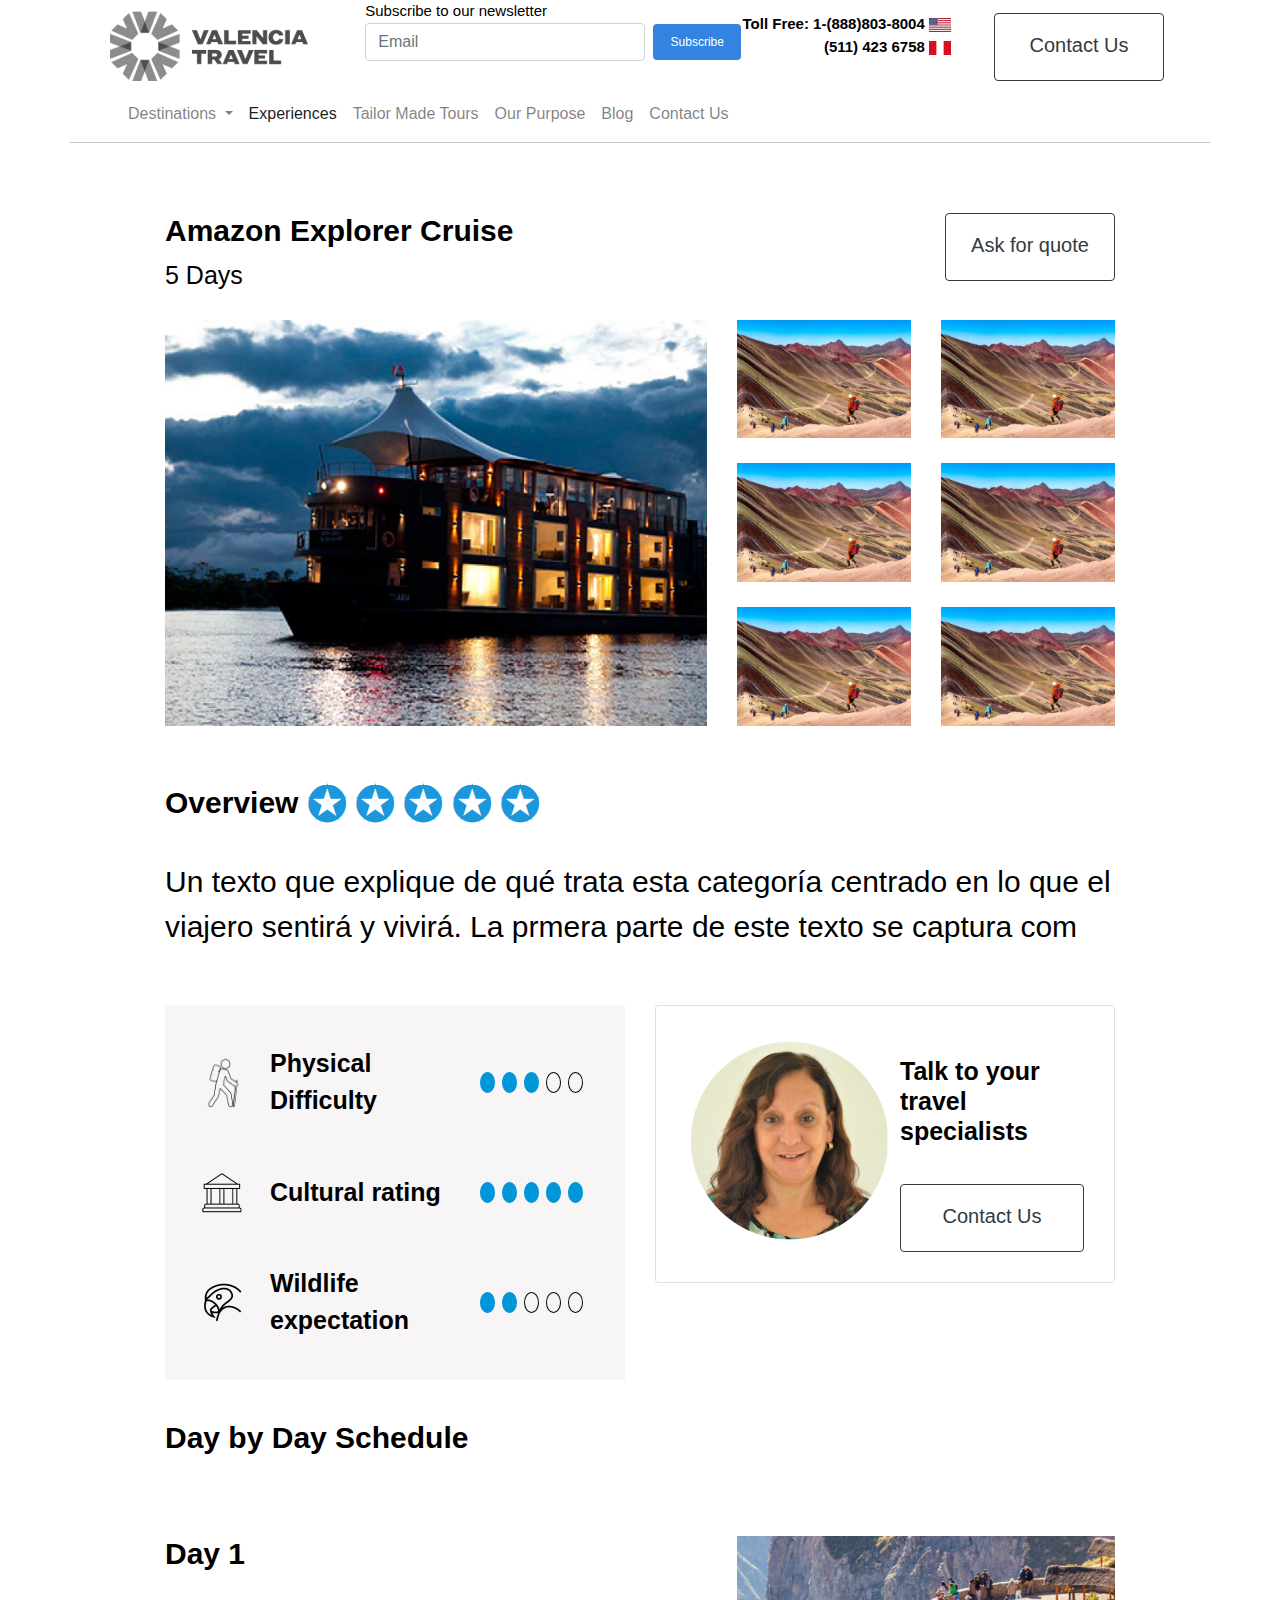
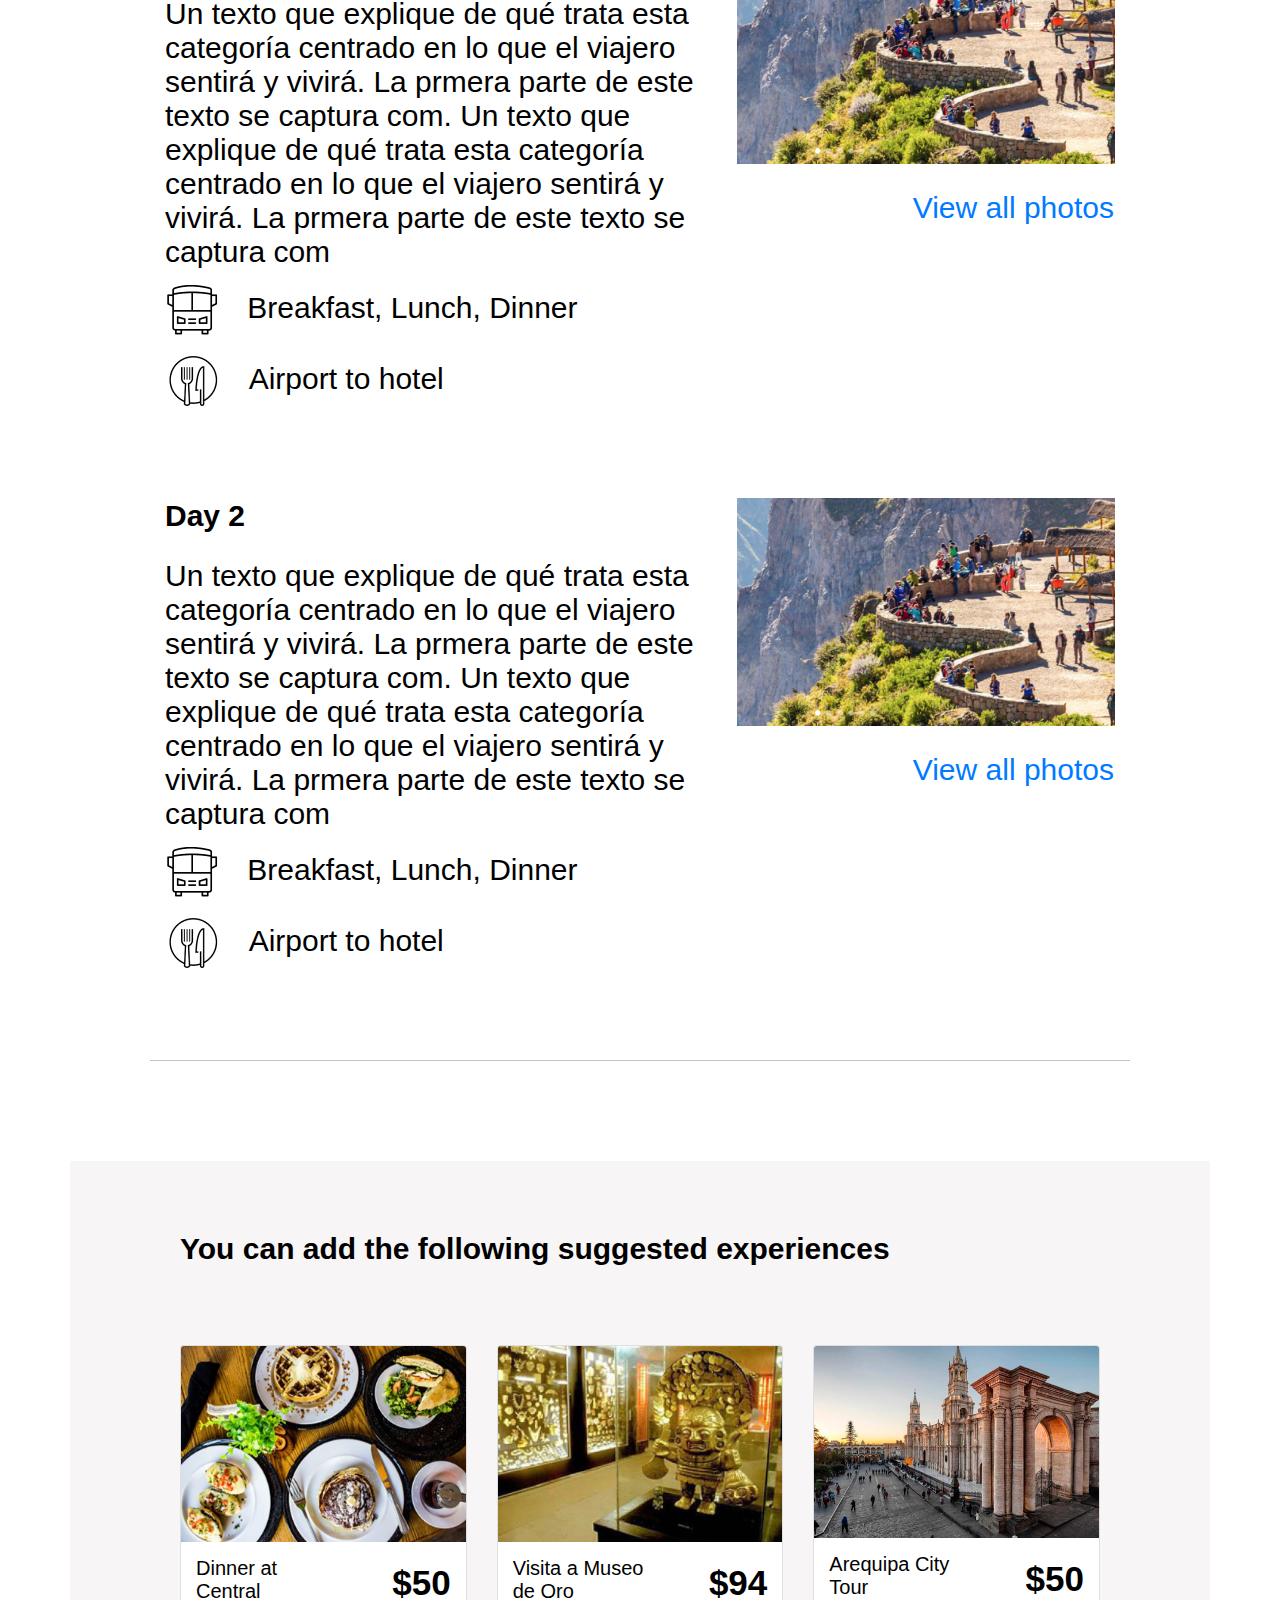
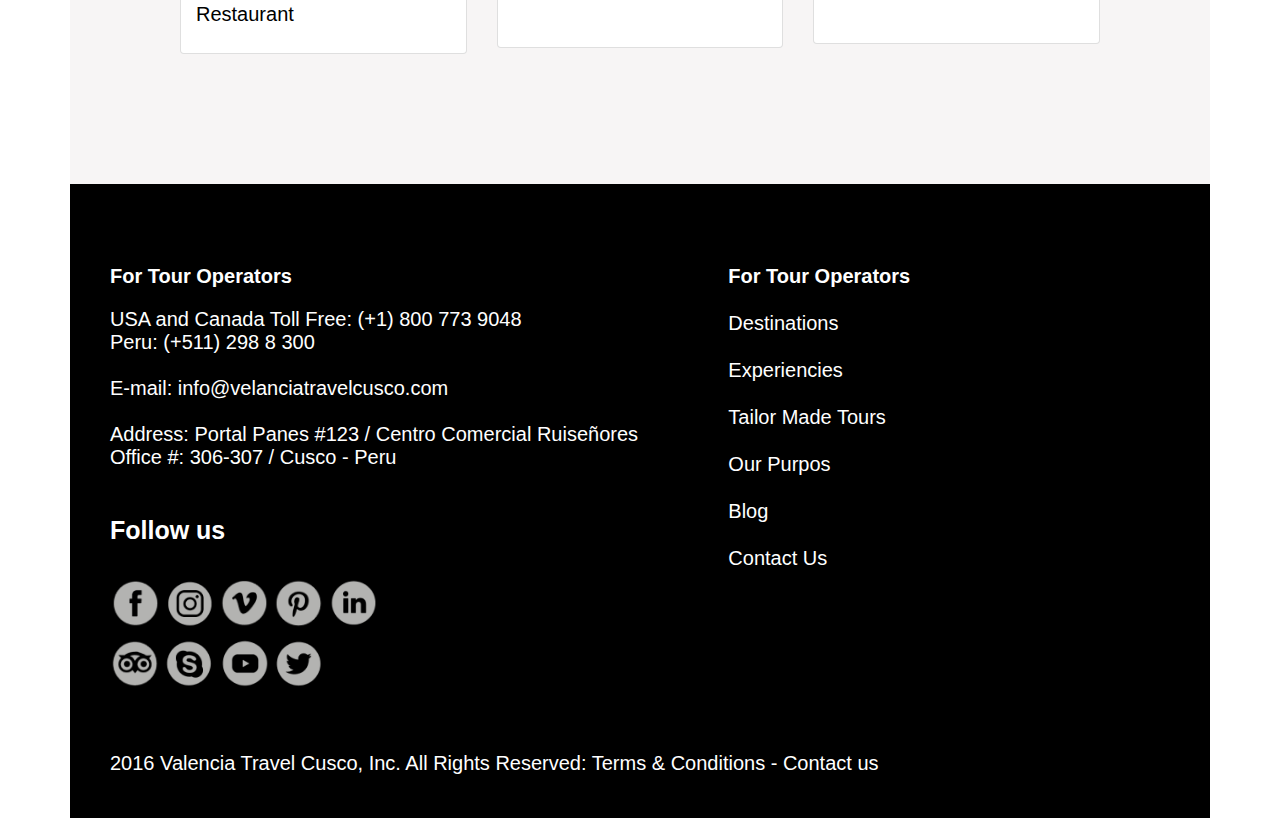
<file: tour_details.html>
<!doctype html>
<html lang="en">
  <head>
    <!-- Required meta tags -->
    <meta charset="utf-8">
    <meta name="viewport" content="width=device-width, initial-scale=1, shrink-to-fit=no">

    <!-- Bootstrap CSS -->
    <link rel="stylesheet" href="https://stackpath.bootstrapcdn.com/bootstrap/4.5.2/css/bootstrap.min.css" integrity="sha384-JcKb8q3iqJ61gNV9KGb8thSsNjpSL0n8PARn9HuZOnIxN0hoP+VmmDGMN5t9UJ0Z" crossorigin="anonymous">
    <!-- FontAwesome 5 -->
    <link rel="stylesheet" href="./static/lib/fontawesome_5/css/all.min.css">
    <!-- Fonts Google --> 
    <link href="https://fonts.googleapis.com/css2?family=Roboto:wght@100;300;400;500;700;900&display=swap" rel="stylesheet">
    <link href="https://fonts.googleapis.com/css2?family=Open+Sans:wght@300;400;600;700;800&display=swap" rel="stylesheet">
    <!-- CSS CUSTOMIZE -->
    <link rel="stylesheet" type="text/css" href="static/css/guest.css">
    <link rel="icon" type="image/png" href="./static/img/favicon.svg">
    <title>Valencia Travel</title>
  </head>
  <body class="pageTourDetails">
    <header>
      <div class="container">
        <div class="row flex-nowrap justify-content-between align-items-start d-none d-md-flex nivel1">
          <div class="col-auto p-0">
            <a class="navbar-brand" href="#">
              <img src="static/img/logo.png" alt="">
            </a>
          </div>
          <div class="col-auto p-0 p-l-25i">
            <p class="m-0 fs-15">Subscribe to our newsletter</p>
            <form class="form-inline">
              <input class="form-control mr-sm-2 w-280i" type="search" placeholder="Email" aria-label="Search">
              <button class="btn bc-3583E0 text-white fs-12 h-36 w-88" type="submit">
                Subscribe
              </button>
            </form>
          </div>
          <div class="col-auto p-0">
            <div class="row flex-nowrap align-items-start right">
              <div class="col-auto p-0">
                <div class="fw-bold text-right fs-15 p-r-28i">
                  Toll Free: 1-(888)803-8004
                  <img src="static/img/ico_usa.png" alt=""> <br>
                  (511) 423 6758
                  <img src="static/img/ico_peru.png" alt="">
                </div>
              </div>
              <div class="col-auto">
                <a href="#" class="btn btn-contact btn-outline-dark fs-20">Contact Us</a>
              </div>
            </div>
          </div>
        </div>
        <div class="row b-b-1">
          <nav class="menu navbar navbar-expand-lg navbar-light p-l-50">
            <a class="navbar-brand d-md-none" href="#">
              <img src="static/img/logo.png" alt="">
            </a>
            <button class="navbar-toggler" type="button" data-toggle="collapse" data-target="#navbarTogglerDemo03" aria-controls="navbarTogglerDemo03" aria-expanded="false" aria-label="Toggle navigation">
              <span class="navbar-toggler-icon"></span>
            </button>

            <div class="collapse navbar-collapse" id="navbarTogglerDemo03">
              <ul class="navbar-nav">
                <li class="nav-item dropdown">
                  <a class="nav-link dropdown-toggle" href="#" id="navbarDropdown" role="button" data-toggle="dropdown" aria-haspopup="true" aria-expanded="false">
                    Destinations
                  </a>
                  <div class="dropdown-menu" aria-labelledby="navbarDropdown">
                    <a class="dropdown-item" href="#">Action</a>
                    <a class="dropdown-item" href="#">Another action</a>
                    <div class="dropdown-divider"></div>
                    <a class="dropdown-item" href="#">Something else here</a>
                  </div>
                </li>
                <li class="nav-item active">
                  <a class="nav-link" href="#">
                    Experiences <span class="sr-only">(current)</span>
                  </a>
                </li>
                <li class="nav-item">
                  <a class="nav-link" href="#">Tailor Made Tours</a>
                </li>
                <li class="nav-item">
                  <a class="nav-link" href="#">Our Purpose</a>
                </li>
                <li class="nav-item">
                  <a class="nav-link" href="#">Blog</a>
                </li>
                <li class="nav-item">
                  <a class="nav-link" href="#">Contact Us</a>
                </li>
              </ul>
            </div>
          </nav>
        </div>
      </div>
    </header>
    <section id="sin_precio">
      <div class="container">
        <div class="row">
          <div class="col-10 p-0 mx-auto">
            <div class="row p-t-70 p-b-25 justify-content-between">
              <div class="col-12 col-md-6">
                <h2 class="fs-30 fw-bold">Amazon Explorer Cruise</h2>
                <div class="fs-25">5 Days</div>
              </div>
              <div class="col-12 col-md-6 text-right">
                <a href="#" class="btn btn-contact btn-outline-dark fs-20">Ask for quote</a>
              </div>
            </div>
            <div class="row p-b-25">
              <div class="col-12 col-md-7 p-b-25">
                <img src="static/img/amazon.jpg" alt="" class="img-fluid w-100 h-100">
              </div>
              <div class="col-12 col-md-5">
                <div class="row">
                  <div class="col-6 p-b-25">
                    <img src="static/img/amazon_2.jpg" alt="" class="img-fluid w-100">
                  </div>
                  <div class="col-6 p-b-25">
                    <img src="static/img/amazon_2.jpg" alt="" class="img-fluid w-100">
                  </div>
                  <div class="col-6 p-b-25">
                    <img src="static/img/amazon_2.jpg" alt="" class="img-fluid w-100">
                  </div>
                  <div class="col-6 p-b-25">
                    <img src="static/img/amazon_2.jpg" alt="" class="img-fluid w-100">
                  </div>
                  <div class="col-6 p-b-25">
                    <img src="static/img/amazon_2.jpg" alt="" class="img-fluid w-100">
                  </div>
                  <div class="col-6 p-b-25">
                    <img src="static/img/amazon_2.jpg" alt="" class="img-fluid w-100">
                  </div>
                </div>
              </div>
            </div>
            <div class="row p-b-40">
              <div class="col-12">
                <h2 class="fs-30 fw-bold p-b-25 m-0">
                  Overview
                  <div class="d-inline-block circle-star">✪</div>
                  <div class="d-inline-block circle-star">✪</div>
                  <div class="d-inline-block circle-star">✪</div>
                  <div class="d-inline-block circle-star">✪</div>
                  <div class="d-inline-block circle-star">✪</div>
                </h2>
                <p class="fs-30">Un texto que explique de qué trata esta categoría centrado en lo que el viajero sentirá y vivirá. La prmera parte de este texto se captura com</p>
              </div>
            </div>
            <div class="row p-b-40">
              <div class="col-12 col-md-6">
                <div class="row content-details m-0">
                  <div class="col-12 details">
                    <div class="row align-items-center">
                      <div class="col-12 col-md-2">
                        <img src="static/img/ico_hike.png" width="45">
                      </div>
                      <div class="col-12 col-md-6 fs-25 fw-bold w-300">Physical Difficulty</div>
                      <div class="col-12 col-md-4 d-flex">
                        <div class="circle active"></div>
                        <div class="circle active"></div>
                        <div class="circle active"></div>
                        <div class="circle"></div>
                        <div class="circle"></div>
                      </div>
                    </div>
                  </div>
                  <div class="col-12 details">
                    <div class="row align-items-center">
                      <div class="col-12 col-md-2">
                        <img src="static/img/ico_culture.png" width="45">
                      </div>
                      <div class="col-12 col-md-6 fs-25 fw-bold w-300">Cultural rating</div>
                      <div class="col-12 col-md-4 d-flex">
                        <div class="circle active"></div>
                        <div class="circle active"></div>
                        <div class="circle active"></div>
                        <div class="circle active"></div>
                        <div class="circle active"></div>
                      </div>
                    </div>
                  </div>
                  <div class="col-12 details">
                    <div class="row align-items-center">
                      <div class="col-12 col-md-2">
                        <img src="static/img/ico_wildlife.png" width="45">
                      </div>
                      <div class="col-12 col-md-6 fs-25 fw-bold w-300">Wildlife expectation</div>
                      <div class="col-12 col-md-4 d-flex">
                        <div class="circle active"></div>
                        <div class="circle active"></div>
                        <div class="circle"></div>
                        <div class="circle"></div>
                        <div class="circle"></div>
                      </div>
                    </div>
                  </div>
                </div>
              </div>
              <div class="col-12 col-md-6">
                <div class="card card-details">
                  <div class="row">
                    <div class="col-12 col-md-6 text-center">
                      <img src="static/img/foto.jpg" alt="" class="img-circle">
                    </div>
                    <div class="col-12 col-md-6">
                      <h4 class="fs-25 fw-bold p-b-30 p-t-20">Talk to your travel specialists</h4>
                      <a href="#" class="btn btn-contact btn-outline-dark fs-20 w-100">Contact Us</a>
                    </div>
                  </div>
                </div>
              </div>
            </div>
            <div class="row p-b-40">
              <div class="col-12 p-b-40">
                <h2 class="fs-30 m-0 fw-bold">Day by Day Schedule</h2>
              </div>
            </div>
            <div class="row p-b-70">
              <div class="col-12 col-md-7">
                <h2 class="fs-30 m-0 fw-bold p-b-25">Day 1</h2>
                <p class="fs-30 lh-34">Un texto que explique de qué trata esta categoría centrado en lo que el viajero sentirá y vivirá. La prmera parte de este texto se captura com. Un texto que explique de qué trata esta categoría centrado en lo que el viajero sentirá y vivirá. La prmera parte de este texto se captura com</p>
                <div class="day_item">
                  <img src="static/img/bus 1.png" class="m-r-20">
                  Breakfast, Lunch, Dinner
                </div>
                <div class="day_item">
                  <img src="static/img/food 1.png"  class="m-r-20">
                  Airport to hotel
                </div>
              </div>
              <div class="col-12 col-md-5 text-right">
                <img src="static/img/day_paisaje.jpg" class="img-fluid">
                <a href="#" class="btn btn-link fs-30 p-0 m-t-20 d-block text-right">View all photos</a>
              </div>
            </div>
            <div class="row p-b-70">
              <div class="col-12 col-md-7">
                <h2 class="fs-30 m-0 fw-bold p-b-25">Day 2</h2>
                <p class="fs-30 lh-34">Un texto que explique de qué trata esta categoría centrado en lo que el viajero sentirá y vivirá. La prmera parte de este texto se captura com. Un texto que explique de qué trata esta categoría centrado en lo que el viajero sentirá y vivirá. La prmera parte de este texto se captura com</p>
                <div class="day_item">
                  <img src="static/img/bus 1.png" class="m-r-20">
                  Breakfast, Lunch, Dinner
                </div>
                <div class="day_item">
                  <img src="static/img/food 1.png"  class="m-r-20">
                  Airport to hotel
                </div>
              </div>
              <div class="col-12 col-md-5 text-right">
                <img src="static/img/day_paisaje.jpg" class="img-fluid">
                <a href="#" class="btn btn-link fs-30 p-0 m-t-20 d-block text-right">View all photos</a>
              </div>
            </div>
            <div class="row">
              <div class="b-b-1 w-100 m-b-100"></div>
            </div>
          </div>
        </div>
      </div>
    </section>
    <section id="following">
      <div class="container">
        <div class="row">
          <div class="col-10 mx-auto">
            <div class="row p-b-70">
              <div class="col-12">
                <h2 class="fs-30 fw-bold">You can add the following suggested experiences</h2>
              </div>
            </div>
            <div class="row">
              <div class="col-12 col-md-4 tour_item">
                <div class="card">
                  <img src="static/img/comida.jpg" class="card-img-top" alt="...">
                  <div class="card-body">
                    <div class="row align-items-start justify-content-start">
                      <div class="col-12 col-md-7 p-r-0">
                        <h5 class="card-title fs-20 lh-23">Dinner at Central Restaurant</h5>
                      </div>
                      <div class="col-12 col-md-5 text-right">
                        <div class="fs-35 fw-bold">$50</div>
                      </div>
                    </div>
                  </div>
                </div>
              </div>
              <div class="col-12 col-md-4 tour_item">
                <div class="card">
                  <img src="static/img/museo.jpg" class="card-img-top" alt="...">
                  <div class="card-body">
                    <div class="row align-items-start justify-content-start">
                      <div class="col-12 col-md-7 p-r-0">
                        <h5 class="card-title fs-20 lh-23">Visita a Museo de Oro</h5>
                      </div>
                      <div class="col-12 col-md-5 text-right">
                        <div class="fs-35 fw-bold">$94</div>
                      </div>
                    </div>
                  </div>
                </div>
              </div>
              <div class="col-12 col-md-4 tour_item">
                <div class="card">
                  <img src="static/img/tour_1.jpg" class="card-img-top" alt="...">
                  <div class="card-body">
                    <div class="row align-items-start justify-content-start">
                      <div class="col-12 col-md-7 p-r-0">
                        <h5 class="card-title fs-20 lh-23">Arequipa City Tour</h5>
                      </div>
                      <div class="col-12 col-md-5 text-right">
                        <div class="fs-35 fw-bold">$50</div>
                      </div>
                    </div>
                  </div>
                </div>
              </div>
            </div>
          </div>
        </div>
      </div>
    </section>
    <footer>
      <div class="container bc-000000">
        <div class="row position-relative">
          <div class="col-12 col-md-7 p-0 m-b-50">
            <h6 class="fw-bold fs-20 text-white m-0 p-b-20">For Tour Operators</h6>
            <p class="fs-20 text-white p-b-30 lh-23">
              USA and Canada Toll Free: (+1) 800 773 9048 <br>
              Peru: (+511) 298 8 300 <br><br>
              E-mail:  info@velanciatravelcusco.com <br><br>
              Address: Portal Panes #123 / Centro Comercial Ruiseñores <br>
              Office #: 306-307 / Cusco - Peru
            </p>
            <h5 class="fs-25 fw-bold text-white p-b-25">Follow us</h5>
            <a href="#" class="d-inline-block p-b-10"><img width="50" src="static/img/ico-facebook.png" alt=""></a>
            <a href="#" class="d-inline-block p-b-10"><img width="50" src="static/img/ico-instagram.png" alt=""></a>
            <a href="#" class="d-inline-block p-b-10"><img width="50" src="static/img/ico-vimeo.png" alt=""></a>
            <a href="#" class="d-inline-block p-b-10"><img width="50" src="static/img/ico-pinterest.png" alt=""></a>
            <a href="#" class="d-inline-block p-b-10"><img width="50" src="static/img/ico-linkedin.png" alt=""></a> <br>
            <a href="#" class="d-inline-block p-b-10"><img width="50" src="static/img/ico-tripadvisor.png" alt=""></a>
            <a href="#" class="d-inline-block p-b-10"><img width="50" src="static/img/ico-skype.png" alt=""></a>
            <a href="#" class="d-inline-block p-b-10"><img width="50" src="static/img/ico-youtube.png" alt=""></a>
            <a href="#" class="d-inline-block p-b-10"><img width="50" src="static/img/ico-twitter.png" alt=""></a>
          </div>
          <div class="col-12 col-md-5 p-0">
            <h6 class="fw-bold fs-20 text-white m-0 p-b-20">For Tour Operators</h6>
            <ul>
              <li><a href="#">Destinations</a></li>
              <li><a href="#">Experiencies</a></li>
              <li><a href="#">Tailor Made Tours</a></li>
              <li><a href="#">Our Purpos</a></li>
              <li><a href="#">Blog</a></li>
              <li><a href="#">Contact Us</a></li>
            </ul>
          </div>
          <a href="#" class="feedback d-none d-block-lg">Feedback</a>
        </div>
        <div class="row">
          <div class="col-12 p-0">
            <p class="m-0 fs-20 text-white d-none d-md-block">2016 Valencia Travel Cusco, Inc. All Rights Reserved: Terms & Conditions - Contact us</p>
            <p class="m-0 fs-20 text-white d-md-none">2016 Valencia Travel Cusco, Inc. All Rights Reserved: <br><br>Terms & Conditions - Contact us</p>
          </div>
        </div>
      </div>
    </footer>
    <!-- Optional JavaScript -->
    <!-- jQuery first, then Popper.js, then Bootstrap JS -->
    <script src="https://code.jquery.com/jquery-3.5.1.slim.min.js" integrity="sha384-DfXdz2htPH0lsSSs5nCTpuj/zy4C+OGpamoFVy38MVBnE+IbbVYUew+OrCXaRkfj" crossorigin="anonymous"></script>
    <script src="https://cdn.jsdelivr.net/npm/popper.js@1.16.1/dist/umd/popper.min.js" integrity="sha384-9/reFTGAW83EW2RDu2S0VKaIzap3H66lZH81PoYlFhbGU+6BZp6G7niu735Sk7lN" crossorigin="anonymous"></script>
    <script src="https://stackpath.bootstrapcdn.com/bootstrap/4.5.2/js/bootstrap.min.js" integrity="sha384-B4gt1jrGC7Jh4AgTPSdUtOBvfO8shuf57BaghqFfPlYxofvL8/KUEfYiJOMMV+rV" crossorigin="anonymous"></script>
    <script src="./static/js/custom-select.js"></script>
    <script src="./static/js/guest.js"></script>
  </body>
</html>
</file>
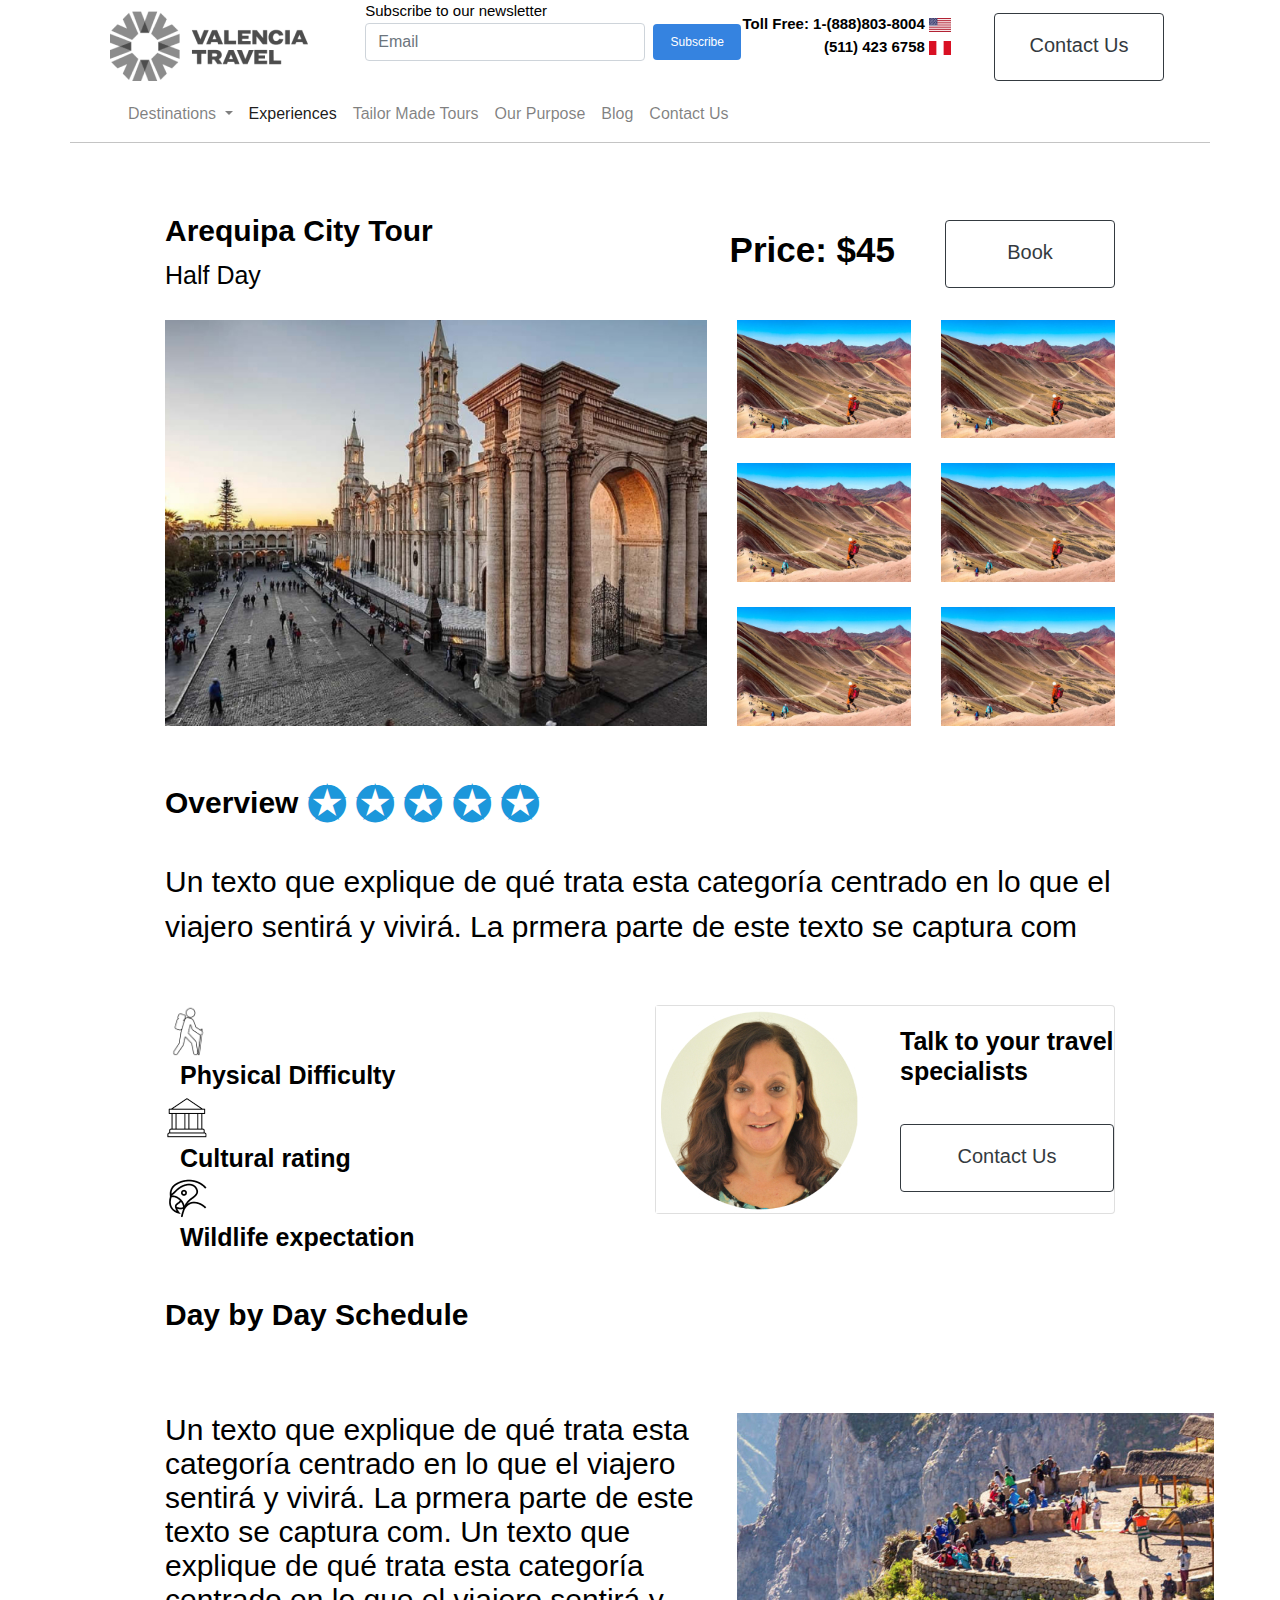
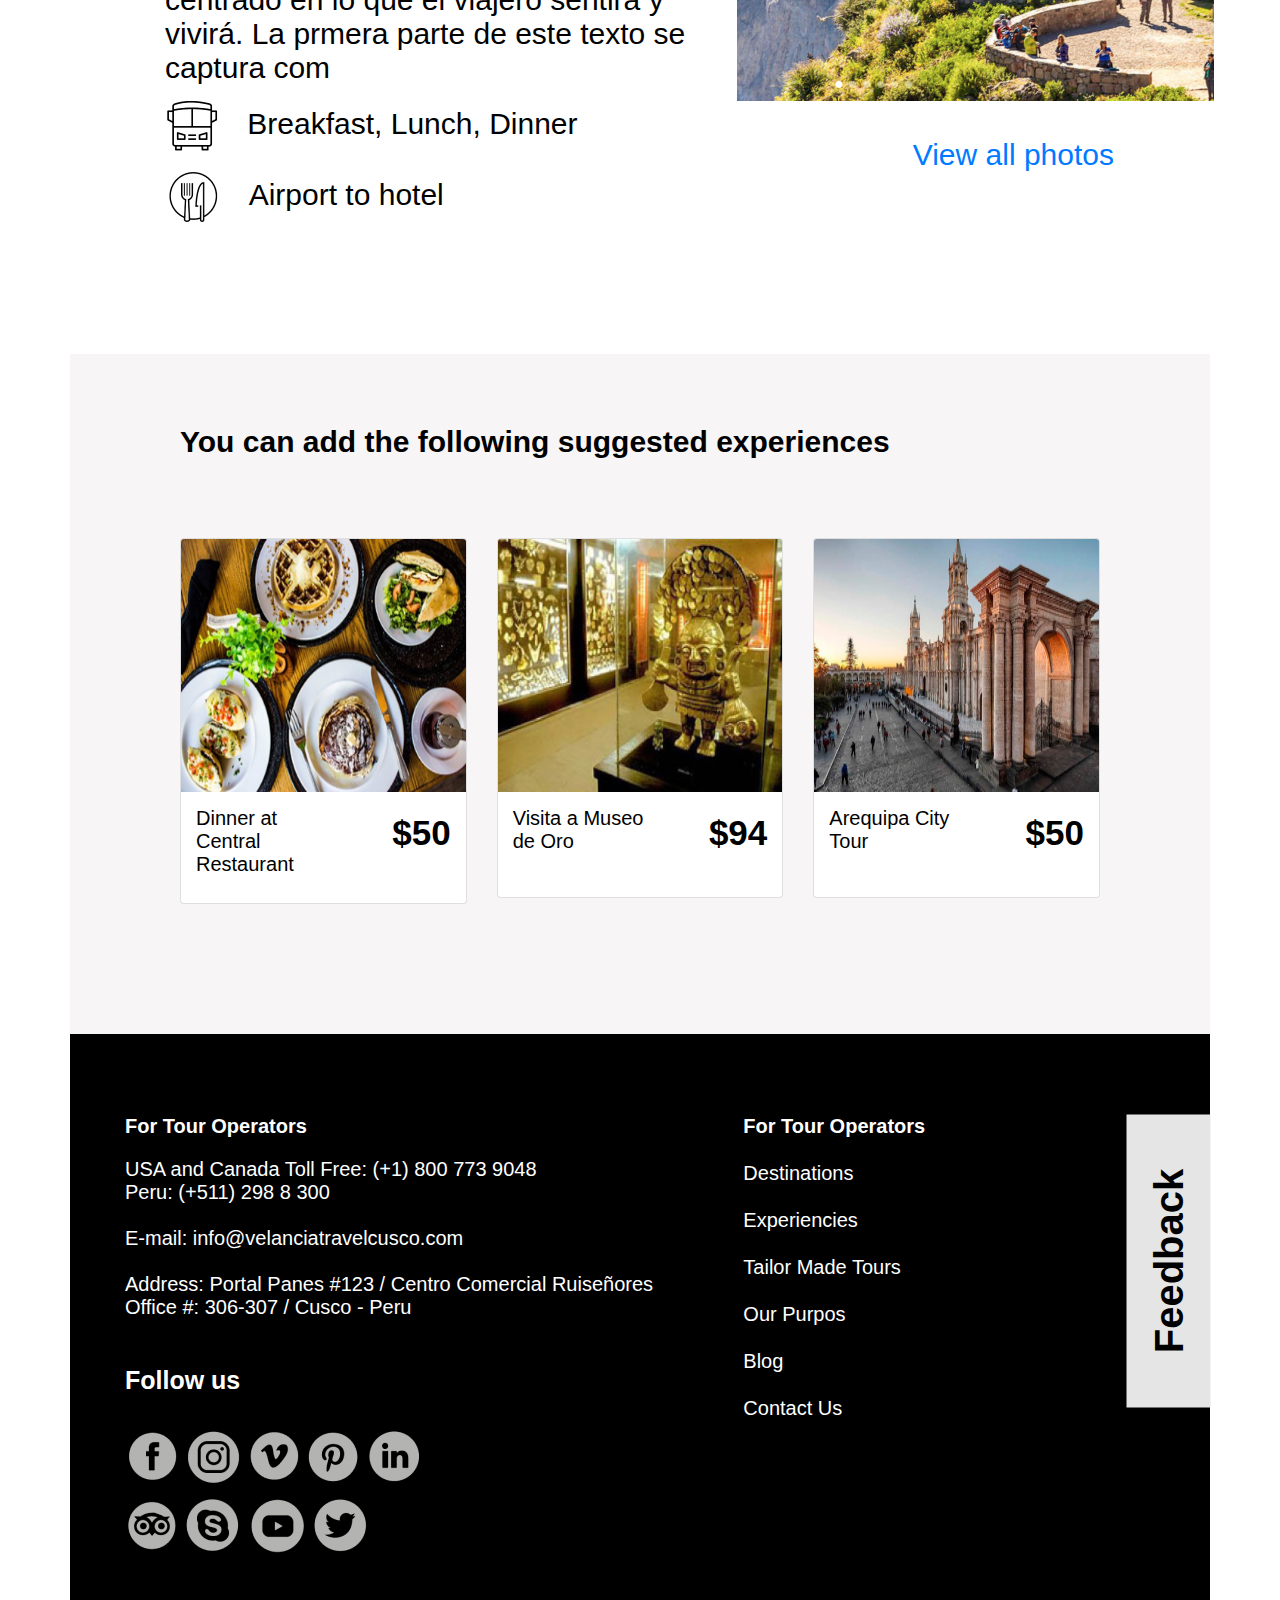
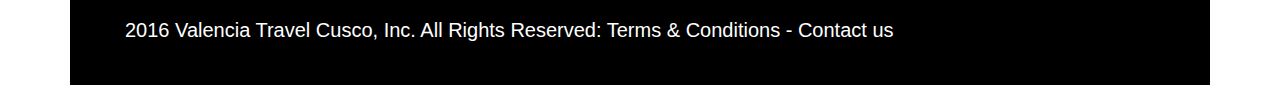
<file: tour_details_price.html>
<!doctype html>
<html lang="en">
  <head>
    <!-- Required meta tags -->
    <meta charset="utf-8">
    <meta name="viewport" content="width=device-width, initial-scale=1, shrink-to-fit=no">

    <!-- Bootstrap CSS -->
    <link rel="stylesheet" href="https://stackpath.bootstrapcdn.com/bootstrap/4.5.2/css/bootstrap.min.css" integrity="sha384-JcKb8q3iqJ61gNV9KGb8thSsNjpSL0n8PARn9HuZOnIxN0hoP+VmmDGMN5t9UJ0Z" crossorigin="anonymous">
    <!-- FontAwesome 5 -->
    <link rel="stylesheet" href="./static/lib/fontawesome_5/css/all.min.css">
    <!-- Fonts Google --> 
    <link href="https://fonts.googleapis.com/css2?family=Roboto:wght@100;300;400;500;700;900&display=swap" rel="stylesheet">
    <link href="https://fonts.googleapis.com/css2?family=Open+Sans:wght@300;400;600;700;800&display=swap" rel="stylesheet">
    <!-- CSS CUSTOMIZE -->
    <link rel="stylesheet" type="text/css" href="static/css/guest.css">
    <link rel="icon" type="image/png" href="./static/img/favicon.svg">
    <title>Valencia Travel</title>
  </head>
  <body class="pageTourDetailsPrice">
    <header>
      <div class="container">
        <div class="row flex-nowrap justify-content-between align-items-start d-none d-md-flex nivel1">
          <div class="col-auto p-0">
            <a class="navbar-brand" href="#">
              <img src="static/img/logo.png" alt="">
            </a>
          </div>
          <div class="col-auto p-0 p-l-25i">
            <p class="m-0 fs-15">Subscribe to our newsletter</p>
            <form class="form-inline">
              <input class="form-control mr-sm-2 w-280i" type="search" placeholder="Email" aria-label="Search">
              <button class="btn bc-3583E0 text-white fs-12 h-36 w-88" type="submit">
                Subscribe
              </button>
            </form>
          </div>
          <div class="col-auto p-0">
            <div class="row flex-nowrap align-items-start right">
              <div class="col-auto p-0">
                <div class="fw-bold text-right fs-15 p-r-28i">
                  Toll Free: 1-(888)803-8004
                  <img src="static/img/ico_usa.png" alt=""> <br>
                  (511) 423 6758
                  <img src="static/img/ico_peru.png" alt="">
                </div>
              </div>
              <div class="col-auto">
                <a href="#" class="btn btn-contact btn-outline-dark fs-20">Contact Us</a>
              </div>
            </div>
          </div>
        </div>
        <div class="row b-b-1">
          <nav class="menu navbar navbar-expand-lg navbar-light p-l-50">
            <a class="navbar-brand d-md-none" href="#">
              <img src="static/img/logo.png" alt="">
            </a>
            <button class="navbar-toggler" type="button" data-toggle="collapse" data-target="#navbarTogglerDemo03" aria-controls="navbarTogglerDemo03" aria-expanded="false" aria-label="Toggle navigation">
              <span class="navbar-toggler-icon"></span>
            </button>

            <div class="collapse navbar-collapse" id="navbarTogglerDemo03">
              <ul class="navbar-nav">
                <li class="nav-item dropdown">
                  <a class="nav-link dropdown-toggle" href="#" id="navbarDropdown" role="button" data-toggle="dropdown" aria-haspopup="true" aria-expanded="false">
                    Destinations
                  </a>
                  <div class="dropdown-menu" aria-labelledby="navbarDropdown">
                    <a class="dropdown-item" href="#">Action</a>
                    <a class="dropdown-item" href="#">Another action</a>
                    <div class="dropdown-divider"></div>
                    <a class="dropdown-item" href="#">Something else here</a>
                  </div>
                </li>
                <li class="nav-item active">
                  <a class="nav-link" href="#">
                    Experiences <span class="sr-only">(current)</span>
                  </a>
                </li>
                <li class="nav-item">
                  <a class="nav-link" href="#">Tailor Made Tours</a>
                </li>
                <li class="nav-item">
                  <a class="nav-link" href="#">Our Purpose</a>
                </li>
                <li class="nav-item">
                  <a class="nav-link" href="#">Blog</a>
                </li>
                <li class="nav-item">
                  <a class="nav-link" href="#">Contact Us</a>
                </li>
              </ul>
            </div>
          </nav>
        </div>
      </div>
    </header>
    <section id="sin_precio">
      <div class="container">
        <div class="row">
          <div class="col-10 p-0 mx-auto">
            <div class="row p-t-70 p-b-25 justify-content-between">
              <div class="col-6">
                <h2 class="fs-30 fw-bold">Arequipa City Tour</h2>
                <div class="fs-25">Half Day</div>
              </div>
              <div class="col-6 text-right align-items-center justify-content-end d-flex">
                <h2 class="fs-35 fw-bold m-r-50">Price: $45</h2>
                <a href="#" class="btn btn-contact btn-outline-dark fs-20">Book</a>
              </div>
            </div>
            <div class="row p-b-25">
              <div class="col-7 p-b-25">
                <img src="static/img/arequipa.jpg" alt="" class="img-fluid w-100 h-100">
              </div>
              <div class="col-5">
                <div class="row">
                  <div class="col-6 p-b-25">
                    <img src="static/img/amazon_2.jpg" alt="" class="img-fluid w-100">
                  </div>
                  <div class="col-6 p-b-25">
                    <img src="static/img/amazon_2.jpg" alt="" class="img-fluid w-100">
                  </div>
                  <div class="col-6 p-b-25">
                    <img src="static/img/amazon_2.jpg" alt="" class="img-fluid w-100">
                  </div>
                  <div class="col-6 p-b-25">
                    <img src="static/img/amazon_2.jpg" alt="" class="img-fluid w-100">
                  </div>
                  <div class="col-6 p-b-25">
                    <img src="static/img/amazon_2.jpg" alt="" class="img-fluid w-100">
                  </div>
                  <div class="col-6 p-b-25">
                    <img src="static/img/amazon_2.jpg" alt="" class="img-fluid w-100">
                  </div>
                </div>
              </div>
            </div>
            <div class="row p-b-40">
              <div class="col-12">
                <h2 class="fs-30 fw-bold p-b-25 m-0">
                  Overview
                  <div class="d-inline-block circle-star">✪</div>
                  <div class="d-inline-block circle-star">✪</div>
                  <div class="d-inline-block circle-star">✪</div>
                  <div class="d-inline-block circle-star">✪</div>
                  <div class="d-inline-block circle-star">✪</div>
                </h2>
                <p class="fs-30">Un texto que explique de qué trata esta categoría centrado en lo que el viajero sentirá y vivirá. La prmera parte de este texto se captura com</p>
              </div>
            </div>
            <div class="row p-b-40">
              <div class="col-6">
                <div class="content-details">
                  <div class="details">
                    <img src="static/img/ico_hike.png" width="45">
                    <div class="p-l-15 fs-25 fw-bold w-300">Physical Difficulty</div>
                    <div class="d-flex">
                      <div class="circle active"></div>
                      <div class="circle active"></div>
                      <div class="circle active"></div>
                      <div class="circle"></div>
                      <div class="circle"></div>
                    </div>
                  </div>
                  <div class="details">
                    <img src="static/img/ico_culture.png" width="45">
                    <div class="p-l-15 fs-25 fw-bold w-300">Cultural rating</div>
                    <div class="d-flex">
                      <div class="circle active"></div>
                      <div class="circle active"></div>
                      <div class="circle active"></div>
                      <div class="circle active"></div>
                      <div class="circle active"></div>
                    </div>
                  </div>
                  <div class="details">
                    <img src="static/img/ico_wildlife.png" width="45">
                    <div class="p-l-15 fs-25 fw-bold w-300">Wildlife expectation</div>
                    <div class="d-flex">
                      <div class="circle active"></div>
                      <div class="circle active"></div>
                      <div class="circle"></div>
                      <div class="circle"></div>
                      <div class="circle"></div>
                    </div>
                  </div>
                </div>
              </div>
              <div class="col-6">
                <div class="card card-details">
                  <div class="row">
                    <div class="col-6">
                      <img src="static/img/foto.jpg" alt="" class="img-circle">
                    </div>
                    <div class="col-6">
                      <h4 class="fs-25 fw-bold p-b-30 p-t-20">Talk to your travel specialists</h4>
                      <a href="#" class="btn btn-contact btn-outline-dark fs-20 w-100">Contact Us</a>
                    </div>
                  </div>
                </div>
              </div>
            </div>
            <div class="row p-b-40">
              <div class="col-12 p-b-40">
                <h2 class="fs-30 m-0 fw-bold">Day by Day Schedule</h2>
              </div>
            </div>
            <div class="row p-b-70">
              <div class="col-7">
                <p class="fs-30 lh-34">Un texto que explique de qué trata esta categoría centrado en lo que el viajero sentirá y vivirá. La prmera parte de este texto se captura com. Un texto que explique de qué trata esta categoría centrado en lo que el viajero sentirá y vivirá. La prmera parte de este texto se captura com</p>
                <div class="day_item">
                  <img src="static/img/bus 1.png" class="m-r-20">
                  Breakfast, Lunch, Dinner
                </div>
                <div class="day_item">
                  <img src="static/img/food 1.png"  class="m-r-20">
                  Airport to hotel
                </div>
              </div>
              <div class="col-5 text-right">
                <img src="static/img/day_paisaje.jpg" alt="">
                <a href="#" class="btn btn-link fs-30 p-0 m-t-30 d-block text-right">View all photos</a>
              </div>
            </div>
            <div class="row">
              <div class="m-b-40"></div>
            </div>
          </div>
        </div>
      </div>
    </section>
    <section id="following">
      <div class="container">
        <div class="row">
          <div class="col-10 mx-auto">
            <div class="row p-b-70">
              <div class="col-12">
                <h2 class="fs-30 fw-bold">You can add the following suggested experiences</h2>
              </div>
            </div>
            <div class="row">
              <div class="col-4 tour_item">
                <div class="card">
                  <img src="static/img/comida.jpg" height="253" class="card-img-top" alt="...">
                  <div class="card-body">
                    <div class="row align-items-start justify-content-start">
                      <div class="col-7 p-r-0">
                        <h5 class="card-title fs-20 lh-23">Dinner at Central Restaurant</h5>
                      </div>
                      <div class="col-5 text-right">
                        <div class="fs-35 fw-bold">$50</div>
                      </div>
                    </div>
                  </div>
                </div>
              </div>
              <div class="col-4 tour_item">
                <div class="card">
                  <img src="static/img/museo.jpg" height="253" class="card-img-top" alt="...">
                  <div class="card-body">
                    <div class="row align-items-start justify-content-start">
                      <div class="col-7 p-r-0">
                        <h5 class="card-title fs-20 lh-23">Visita a Museo de Oro</h5>
                      </div>
                      <div class="col-5 text-right">
                        <div class="fs-35 fw-bold">$94</div>
                      </div>
                    </div>
                  </div>
                </div>
              </div>
              <div class="col-4 tour_item">
                <div class="card">
                  <img src="static/img/tour_1.jpg" height="253" class="card-img-top" alt="...">
                  <div class="card-body">
                    <div class="row align-items-start justify-content-start">
                      <div class="col-7 p-r-0">
                        <h5 class="card-title fs-20 lh-23">Arequipa City Tour</h5>
                      </div>
                      <div class="col-5 text-right">
                        <div class="fs-35 fw-bold">$50</div>
                      </div>
                    </div>
                  </div>
                </div>
              </div>
            </div>
          </div>
        </div>
      </div>
    </section>
    <footer>
      <div class="container bc-000000">
        <div class="row position-relative">
          <div class="col-7">
            <h6 class="fw-bold fs-20 text-white m-0 p-b-20">For Tour Operators</h6>
            <p class="fs-20 text-white p-b-30 lh-23">
              USA and Canada Toll Free: (+1) 800 773 9048 <br>
              Peru: (+511) 298 8 300 <br><br>
              E-mail:  info@velanciatravelcusco.com <br><br>
              Address: Portal Panes #123 / Centro Comercial Ruiseñores <br>
              Office #: 306-307 / Cusco - Peru
            </p>
            <h5 class="fs-25 fw-bold text-white p-b-25">Follow us</h5>
            <a href="#" class="d-inline-block p-b-10"><img src="static/img/ico-facebook.png" alt=""></a>
            <a href="#" class="d-inline-block p-b-10"><img src="static/img/ico-instagram.png" alt=""></a>
            <a href="#" class="d-inline-block p-b-10"><img src="static/img/ico-vimeo.png" alt=""></a>
            <a href="#" class="d-inline-block p-b-10"><img src="static/img/ico-pinterest.png" alt=""></a>
            <a href="#" class="d-inline-block p-b-10"><img src="static/img/ico-linkedin.png" alt=""></a> <br>
            <a href="#" class="d-inline-block p-b-10"><img src="static/img/ico-tripadvisor.png" alt=""></a>
            <a href="#" class="d-inline-block p-b-10"><img src="static/img/ico-skype.png" alt=""></a>
            <a href="#" class="d-inline-block p-b-10"><img src="static/img/ico-youtube.png" alt=""></a>
            <a href="#" class="d-inline-block p-b-10"><img src="static/img/ico-twitter.png" alt=""></a>
          </div>
          <div class="col-5">
            <h6 class="fw-bold fs-20 text-white m-0 p-b-20">For Tour Operators</h6>
            <ul>
              <li><a href="#">Destinations</a></li>
              <li><a href="#">Experiencies</a></li>
              <li><a href="#">Tailor Made Tours</a></li>
              <li><a href="#">Our Purpos</a></li>
              <li><a href="#">Blog</a></li>
              <li><a href="#">Contact Us</a></li>
            </ul>
          </div>
          <a href="#" class="feedback">Feedback</a>
        </div>
        <div class="row p-t-50">
          <div class="col-12">
            <p class="m-0 fs-20 text-white">2016 Valencia Travel Cusco, Inc. All Rights Reserved: Terms & Conditions - Contact us</p>
          </div>
        </div>
      </div>
    </footer>
    <!-- Optional JavaScript -->
    <!-- jQuery first, then Popper.js, then Bootstrap JS -->
    <script src="https://code.jquery.com/jquery-3.5.1.slim.min.js" integrity="sha384-DfXdz2htPH0lsSSs5nCTpuj/zy4C+OGpamoFVy38MVBnE+IbbVYUew+OrCXaRkfj" crossorigin="anonymous"></script>
    <script src="https://cdn.jsdelivr.net/npm/popper.js@1.16.1/dist/umd/popper.min.js" integrity="sha384-9/reFTGAW83EW2RDu2S0VKaIzap3H66lZH81PoYlFhbGU+6BZp6G7niu735Sk7lN" crossorigin="anonymous"></script>
    <script src="https://stackpath.bootstrapcdn.com/bootstrap/4.5.2/js/bootstrap.min.js" integrity="sha384-B4gt1jrGC7Jh4AgTPSdUtOBvfO8shuf57BaghqFfPlYxofvL8/KUEfYiJOMMV+rV" crossorigin="anonymous"></script>
    <script src="./static/js/custom-select.js"></script>
    <script src="./static/js/guest.js"></script>
  </body>
</html>
</file>
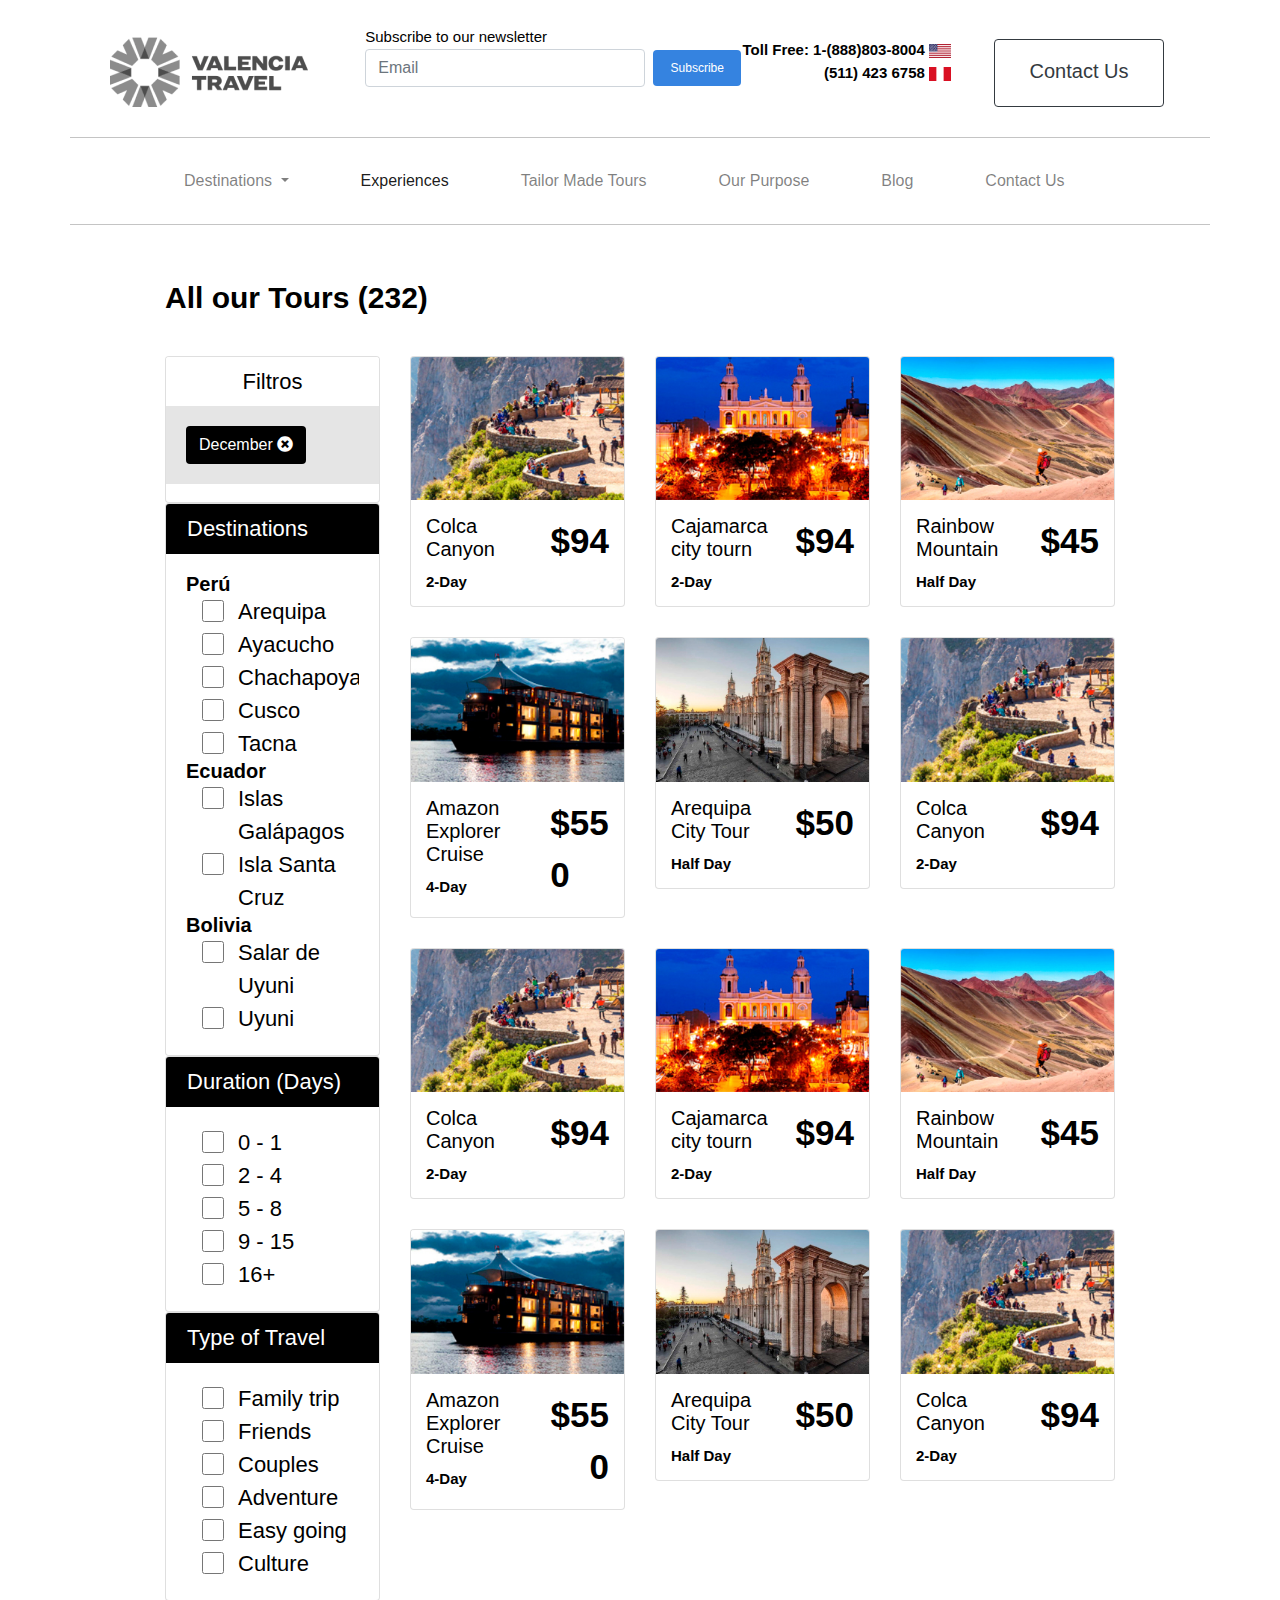
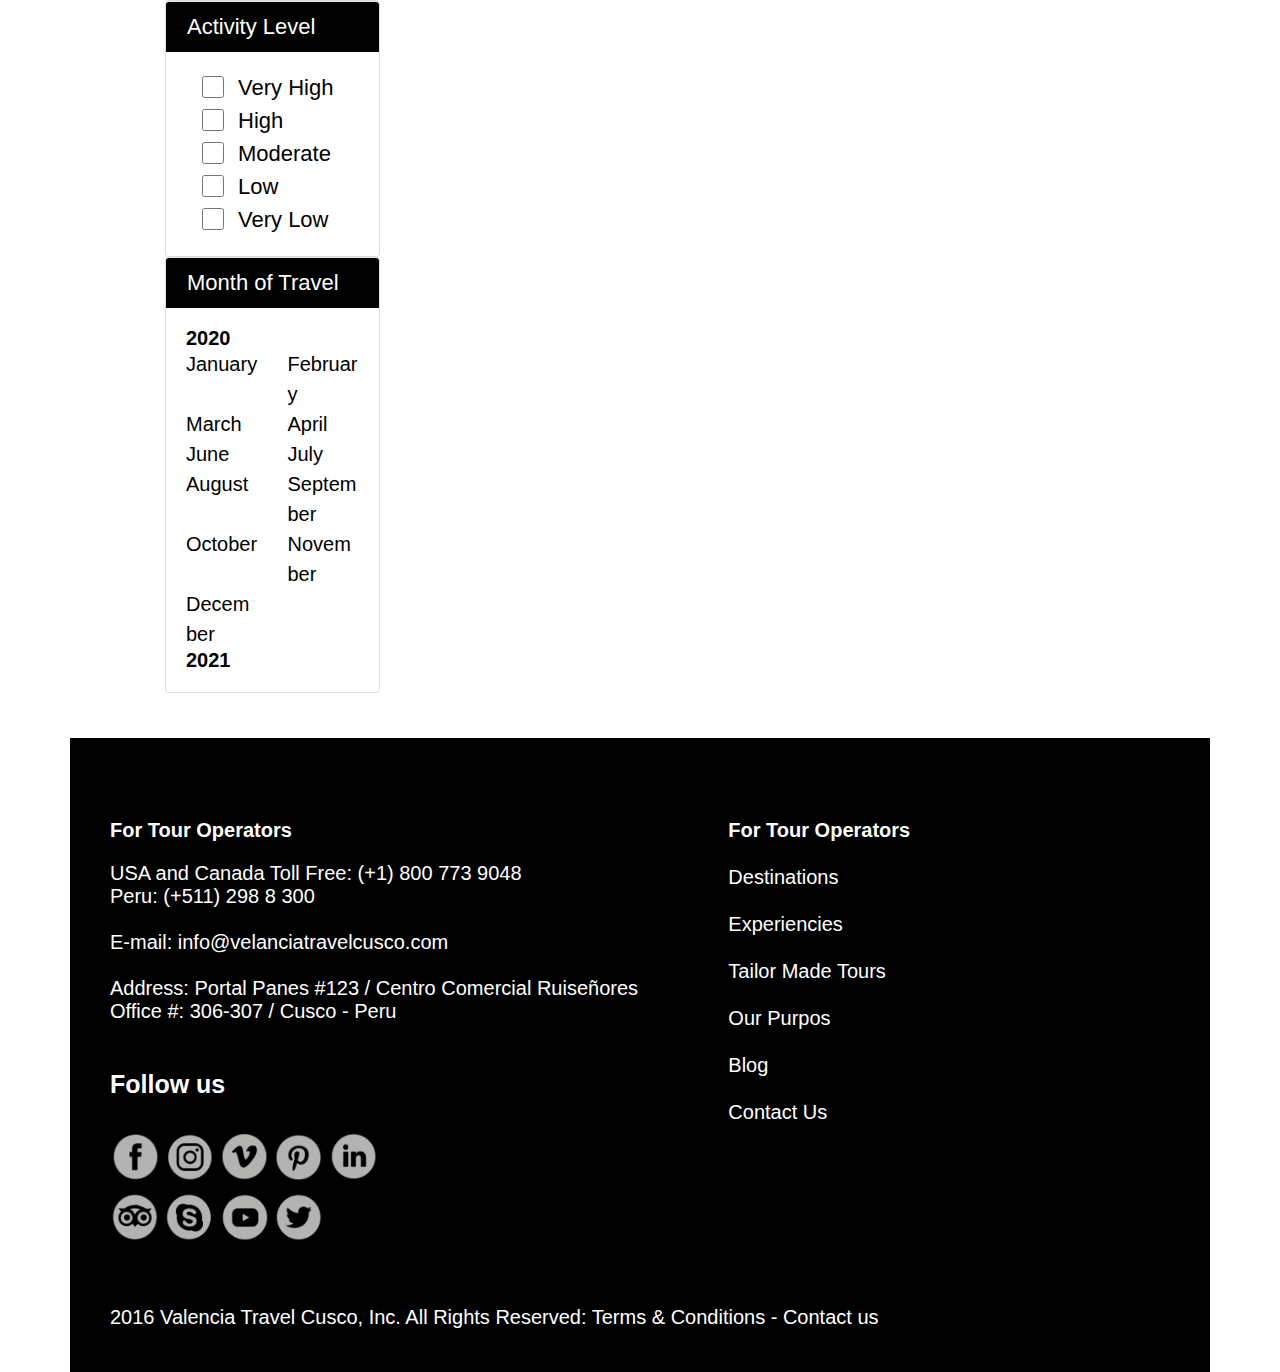
<file: tours.html>
<!doctype html>
<html lang="en">
  <head>
    <!-- Required meta tags -->
    <meta charset="utf-8">
    <meta name="viewport" content="width=device-width, initial-scale=1, shrink-to-fit=no">

    <!-- Bootstrap CSS -->
    <link rel="stylesheet" href="https://stackpath.bootstrapcdn.com/bootstrap/4.5.2/css/bootstrap.min.css" integrity="sha384-JcKb8q3iqJ61gNV9KGb8thSsNjpSL0n8PARn9HuZOnIxN0hoP+VmmDGMN5t9UJ0Z" crossorigin="anonymous">
    <!-- FontAwesome 5 -->
    <link rel="stylesheet" href="./static/lib/fontawesome_5/css/all.min.css">
    <!-- Fonts Google --> 
    <link href="https://fonts.googleapis.com/css2?family=Roboto:wght@100;300;400;500;700;900&display=swap" rel="stylesheet">
    <link href="https://fonts.googleapis.com/css2?family=Open+Sans:wght@300;400;600;700;800&display=swap" rel="stylesheet">
    <!-- CSS CUSTOMIZE -->
    <link rel="stylesheet" type="text/css" href="static/css/guest.css">
    <link rel="icon" type="image/png" href="./static/img/favicon.svg">
    <title>Valencia Travel</title>
  </head>
  <body class="pageTours">
    <header>
      <div class="header-lg container d-none d-md-block">
        <div class="row flex-nowrap justify-content-between align-items-start nivel1">
          <div class="col-auto p-0">
            <a class="navbar-brand" href="#">
              <img src="static/img/logo.png" alt="">
            </a>
          </div>
          <div class="col-auto p-0 p-l-25i">
            <p class="m-0 fs-15">Subscribe to our newsletter</p>
            <form class="form-inline">
              <input class="form-control mr-sm-2 w-280i" type="search" placeholder="Email" aria-label="Search">
              <button class="btn bc-3583E0 text-white fs-12 h-36 w-88" type="submit">
                Subscribe
              </button>
            </form>
          </div>
          <div class="col-auto p-0">
            <div class="row flex-nowrap align-items-start right">
              <div class="col-auto p-0">
                <div class="fw-bold text-right fs-15 p-r-28i">
                  Toll Free: 1-(888)803-8004
                  <img src="static/img/ico_usa.png" alt=""> <br>
                  (511) 423 6758
                  <img src="static/img/ico_peru.png" alt="">
                </div>
              </div>
              <div class="col-auto">
                <a href="#" class="btn btn-contact btn-outline-dark fs-20">Contact Us</a>
              </div>
            </div>
          </div>
        </div>
        <div class="row b-b-1">
          <nav class="menu1 navbar navbar-expand-lg navbar-light p-l-50 d-none d-md-flex">
            <a class="navbar-brand d-md-none" href="#">
              <img src="static/img/logo.png" alt="">
            </a>
            <button class="navbar-toggler" type="button" data-toggle="collapse" data-target="#navbarTogglerDemo03" aria-controls="navbarTogglerDemo03" aria-expanded="false" aria-label="Toggle navigation">
              <span class="navbar-toggler-icon"></span>
            </button>

            <div class="collapse navbar-collapse" id="navbarTogglerDemo03">
              <ul class="navbar-nav">
                <li class="nav-item dropdown">
                  <a class="nav-link dropdown-toggle" href="#" id="navbarDropdown" role="button" data-toggle="dropdown" aria-haspopup="true" aria-expanded="false">
                    Destinations
                  </a>
                  <div class="dropdown-menu" aria-labelledby="navbarDropdown">
                    <a class="dropdown-item" href="#">Action</a>
                    <a class="dropdown-item" href="#">Another action</a>
                    <div class="dropdown-divider"></div>
                    <a class="dropdown-item" href="#">Something else here</a>
                  </div>
                </li>
                <li class="nav-item active">
                  <a class="nav-link" href="#">
                    Experiences <span class="sr-only">(current)</span>
                  </a>
                </li>
                <li class="nav-item">
                  <a class="nav-link" href="#">Tailor Made Tours</a>
                </li>
                <li class="nav-item">
                  <a class="nav-link" href="#">Our Purpose</a>
                </li>
                <li class="nav-item">
                  <a class="nav-link" href="#">Blog</a>
                </li>
                <li class="nav-item">
                  <a class="nav-link" href="#">Contact Us</a>
                </li>
              </ul>
            </div>
          </nav>
        </div>
      </div>
      <div class="header-xs container d-block d-md-none">
        <div class="b-b-1">
          <nav class="menu2 navbar navbar-expand-lg navbar-light">
            <a class="navbar-brand d-md-none" href="#">
              <img src="static/img/logo.png" alt="">
            </a>
            <button class="navbar-toggler" type="button" data-toggle="collapse" data-target="#navbarTogglerDemo03" aria-controls="navbarTogglerDemo03" aria-expanded="false" aria-label="Toggle navigation">
              <span class="navbar-toggler-icon"></span>
            </button>

            <div class="collapse navbar-collapse" id="navbarTogglerDemo03">
              <ul class="navbar-nav">
                <li class="nav-item dropdown">
                  <a class="nav-link dropdown-toggle" href="#" id="navbarDropdown" role="button" data-toggle="dropdown" aria-haspopup="true" aria-expanded="false">
                    Destinations
                  </a>
                  <div class="dropdown-menu" aria-labelledby="navbarDropdown">
                    <a class="dropdown-item" href="#">Action</a>
                    <a class="dropdown-item" href="#">Another action</a>
                    <div class="dropdown-divider"></div>
                    <a class="dropdown-item" href="#">Something else here</a>
                  </div>
                </li>
                <li class="nav-item active">
                  <a class="nav-link" href="#">
                    Experiences <span class="sr-only">(current)</span>
                  </a>
                </li>
                <li class="nav-item">
                  <a class="nav-link" href="#">Tailor Made Tours</a>
                </li>
                <li class="nav-item">
                  <a class="nav-link" href="#">Our Purpose</a>
                </li>
                <li class="nav-item">
                  <a class="nav-link" href="#">Blog</a>
                </li>
                <li class="nav-item">
                  <a class="nav-link" href="#">Contact Us</a>
                </li>
              </ul>
            </div>
          </nav>
        </div>
      </div>
    </header>
    <section id="tours_all">
      <div class="container">
        <div class="row p-t-55 p-b-40">
          <div class="col-10 mx-auto">
            <div class="row">
              <h2 class="title text-center fs-30">All our Tours (232)</h2>
            </div>
          </div>
        </div>
        <div class="row">
          <div class="col-10 mx-auto p-0">
            <div class="row">
              <div class="col-12 col-md-3 p-b-45">
                <div class="accordion" id="sidebar-filter">
                  <div class="card">
                    <div class="card-header" id="filter">
                      <h2 class="mb-0">
                        <button class="btn btn-link btn-block text-center" type="button" data-toggle="collapse" data-target="#f_1" aria-expanded="true" aria-controls="f_1">
                          Filtros
                        </button>
                      </h2>
                    </div>
                    <div id="f_1" class="collapse show" aria-labelledby="filter" data-parent="#sidebar-filter">
                      <div class="card-body">
                        <div class="btn bc-000000 text-white">
                          December <i class="fas fa-times-circle"></i>
                        </div>
                      </div>
                    </div>
                  </div>
                </div>
                <div class="accordion" id="sidebar-accordion">
                  <div class="card">
                    <div class="card-header" id="destinations">
                      <h2 class="mb-0">
                        <button class="btn btn-link btn-block text-left" type="button" data-toggle="collapse" data-target="#c_1" aria-expanded="true" aria-controls="c_1">
                          Destinations
                        </button>
                      </h2>
                    </div>
                    <div id="c_1" class="collapse show" aria-labelledby="destinations" data-parent="#sidebar-accordion">
                      <div class="card-body">
                        <div class="accordion" id="subsidebar-1">
                          <div class="card">
                            <div class="card-header" id="destination_1">
                              <h2 class="mb-0">
                                <button class="btn btn-link btn-block text-left" type="button" data-toggle="collapse" data-target="#sc_1" aria-expanded="true" aria-controls="sc_1">
                                  Perú
                                </button>
                              </h2>
                            </div>
                            <div id="sc_1" class="collapse show" aria-labelledby="destination_1" data-parent="#subsidebar-1">
                              <div class="card-body p-0">
                                <div class="form-check">
                                  <input class="form-check-input" type="checkbox" value="" id="defaultCheck1">
                                  <label class="form-check-label" for="defaultCheck1">
                                    Arequipa
                                  </label>
                                </div>
                                <div class="form-check">
                                  <input class="form-check-input" type="checkbox" value="" id="defaultCheck2">
                                  <label class="form-check-label" for="defaultCheck2">
                                    Ayacucho
                                  </label>
                                </div>
                                <div class="form-check">
                                  <input class="form-check-input" type="checkbox" value="" id="defaultCheck3">
                                  <label class="form-check-label" for="defaultCheck3">
                                    Chachapoyas
                                  </label>
                                </div>
                                <div class="form-check">
                                  <input class="form-check-input" type="checkbox" value="" id="defaultCheck4">
                                  <label class="form-check-label" for="defaultCheck4">
                                    Cusco
                                  </label>
                                </div>
                                <div class="form-check">
                                  <input class="form-check-input" type="checkbox" value="" id="defaultCheck5">
                                  <label class="form-check-label" for="defaultCheck5">
                                    Tacna
                                  </label>
                                </div>
                              </div>
                            </div>
                          </div>
                        </div>
                        <div class="accordion" id="subsidebar-2">
                          <div class="card">
                            <div class="card-header" id="destination_2">
                              <h2 class="mb-0">
                                <button class="btn btn-link btn-block text-left" type="button" data-toggle="collapse" data-target="#sc_2" aria-expanded="true" aria-controls="sc_2">
                                  Ecuador
                                </button>
                              </h2>
                            </div>
                            <div id="sc_2" class="collapse show" aria-labelledby="destination_2" data-parent="#subsidebar-2">
                              <div class="card-body p-0">
                                <div class="form-check">
                                  <input class="form-check-input" type="checkbox" value="" id="defaultCheck20">
                                  <label class="form-check-label" for="defaultCheck20">
                                    Islas Galápagos
                                  </label>
                                </div>
                                <div class="form-check">
                                  <input class="form-check-input" type="checkbox" value="" id="defaultCheck21">
                                  <label class="form-check-label" for="defaultCheck21">
                                    Isla Santa Cruz
                                  </label>
                                </div>
                              </div>
                            </div>
                          </div>
                        </div>
                        <div class="accordion" id="subsidebar-3">
                          <div class="card">
                            <div class="card-header" id="destination_3">
                              <h2 class="mb-0">
                                <button class="btn btn-link btn-block text-left" type="button" data-toggle="collapse" data-target="#sc_3" aria-expanded="true" aria-controls="sc_3">
                                  Bolivia
                                </button>
                              </h2>
                            </div>
                            <div id="sc_3" class="collapse show" aria-labelledby="destination_3" data-parent="#subsidebar-3">
                              <div class="card-body p-0">
                                <div class="form-check">
                                  <input class="form-check-input" type="checkbox" value="" id="defaultCheck20">
                                  <label class="form-check-label" for="defaultCheck20">
                                    Salar de Uyuni
                                  </label>
                                </div>
                                <div class="form-check">
                                  <input class="form-check-input" type="checkbox" value="" id="defaultCheck21">
                                  <label class="form-check-label" for="defaultCheck21">
                                    Uyuni
                                  </label>
                                </div>
                              </div>
                            </div>
                          </div>
                        </div>
                      </div>
                    </div>
                  </div>
                </div>
                <div class="accordion" id="sidebar-accordion2">
                  <div class="card">
                    <div class="card-header" id="duration">
                      <h2 class="mb-0">
                        <button class="btn btn-link btn-block text-left" type="button" data-toggle="collapse" data-target="#c_1" aria-expanded="true" aria-controls="c_1">
                          Duration (Days)
                        </button>
                      </h2>
                    </div>
                    <div id="c_1" class="collapse show" aria-labelledby="duration" data-parent="#sidebar-accordion2">
                      <div class="card-body">
                        <div class="form-check">
                          <input class="form-check-input" type="checkbox" value="" id="defaultCheck20">
                          <label class="form-check-label" for="defaultCheck20">
                            0 - 1
                          </label>
                        </div>
                        <div class="form-check">
                          <input class="form-check-input" type="checkbox" value="" id="defaultCheck20">
                          <label class="form-check-label" for="defaultCheck20">
                            2 - 4
                          </label>
                        </div>
                        <div class="form-check">
                          <input class="form-check-input" type="checkbox" value="" id="defaultCheck20">
                          <label class="form-check-label" for="defaultCheck20">
                            5 - 8
                          </label>
                        </div>
                        <div class="form-check">
                          <input class="form-check-input" type="checkbox" value="" id="defaultCheck20">
                          <label class="form-check-label" for="defaultCheck20">
                            9 - 15
                          </label>
                        </div>
                        <div class="form-check">
                          <input class="form-check-input" type="checkbox" value="" id="defaultCheck20">
                          <label class="form-check-label" for="defaultCheck20">
                            16+
                          </label>
                        </div>
                      </div>
                    </div>
                  </div>
                </div>
                <div class="accordion" id="sidebar-accordion3">
                  <div class="card">
                    <div class="card-header" id="type_of_travel">
                      <h2 class="mb-0">
                        <button class="btn btn-link btn-block text-left" type="button" data-toggle="collapse" data-target="#c_2" aria-expanded="true" aria-controls="c_2">
                          Type of Travel
                        </button>
                      </h2>
                    </div>
                    <div id="c_2" class="collapse show" aria-labelledby="type_of_travel" data-parent="#sidebar-accordion3">
                      <div class="card-body">
                        <div class="form-check">
                          <input class="form-check-input" type="checkbox" value="" id="defaultCheck30">
                          <label class="form-check-label" for="defaultCheck30">
                            Family trip
                          </label>
                        </div>
                        <div class="form-check">
                          <input class="form-check-input" type="checkbox" value="" id="defaultCheck31">
                          <label class="form-check-label" for="defaultCheck31">
                            Friends
                          </label>
                        </div>
                        <div class="form-check">
                          <input class="form-check-input" type="checkbox" value="" id="defaultCheck32">
                          <label class="form-check-label" for="defaultCheck32">
                            Couples
                          </label>
                        </div>
                        <div class="form-check">
                          <input class="form-check-input" type="checkbox" value="" id="defaultCheck33">
                          <label class="form-check-label" for="defaultCheck33">
                            Adventure
                          </label>
                        </div>
                        <div class="form-check">
                          <input class="form-check-input" type="checkbox" value="" id="defaultCheck34">
                          <label class="form-check-label" for="defaultCheck34">
                            Easy going
                          </label>
                        </div>
                        <div class="form-check">
                          <input class="form-check-input" type="checkbox" value="" id="defaultCheck34">
                          <label class="form-check-label" for="defaultCheck34">
                            Culture
                          </label>
                        </div>
                      </div>
                    </div>
                  </div>
                </div>
                <div class="accordion" id="sidebar-accordion4">
                  <div class="card">
                    <div class="card-header" id="activity_level">
                      <h2 class="mb-0">
                        <button class="btn btn-link btn-block text-left" type="button" data-toggle="collapse" data-target="#c_4" aria-expanded="true" aria-controls="c_4">
                          Activity Level
                        </button>
                      </h2>
                    </div>
                    <div id="c_4" class="collapse show" aria-labelledby="activity_level" data-parent="#sidebar-accordion4">
                      <div class="card-body">
                        <div class="form-check">
                          <input class="form-check-input" type="checkbox" value="" id="defaultCheck40">
                          <label class="form-check-label" for="defaultCheck40">
                            Very High
                          </label>
                        </div>
                        <div class="form-check">
                          <input class="form-check-input" type="checkbox" value="" id="defaultCheck41">
                          <label class="form-check-label" for="defaultCheck41">
                            High
                          </label>
                        </div>
                        <div class="form-check">
                          <input class="form-check-input" type="checkbox" value="" id="defaultCheck42">
                          <label class="form-check-label" for="defaultCheck42">
                            Moderate
                          </label>
                        </div>
                        <div class="form-check">
                          <input class="form-check-input" type="checkbox" value="" id="defaultCheck43">
                          <label class="form-check-label" for="defaultCheck43">
                            Low
                          </label>
                        </div>
                        <div class="form-check">
                          <input class="form-check-input" type="checkbox" value="" id="defaultCheck44">
                          <label class="form-check-label" for="defaultCheck44">
                            Very Low
                          </label>
                        </div>
                      </div>
                    </div>
                  </div>
                </div>
                <div class="accordion" id="sidebar-accordion5">
                  <div class="card">
                    <div class="card-header" id="month_year">
                      <h2 class="mb-0">
                        <button class="btn btn-link btn-block text-left" type="button" data-toggle="collapse" data-target="#c_5" aria-expanded="true" aria-controls="c_5">
                          Month of Travel
                        </button>
                      </h2>
                    </div>
                    <div id="c_5" class="collapse show" aria-labelledby="month_year" data-parent="#sidebar-accordion5">
                      <div class="card-body">
                        <div class="accordion" id="subsidebar-50">
                          <div class="card">
                            <div class="card-header" id="month">
                              <h2 class="mb-0">
                                <button class="btn btn-link btn-block text-left" type="button" data-toggle="collapse" data-target="#year_01" aria-expanded="true" aria-controls="year_01">
                                  2020
                                </button>
                              </h2>
                            </div>
                            <div id="year_01" class="collapse show" aria-labelledby="month" data-parent="#subsidebar-50">
                              <div class="card-body p-0">
                                <div class="row">
                                  <div class="col-6 fs-20">January</div>
                                  <div class="col-6 fs-20">February</div>
                                  <div class="col-6 fs-20">March</div>
                                  <div class="col-6 fs-20">April</div>
                                  <div class="col-6 fs-20">June</div>
                                  <div class="col-6 fs-20">July</div>
                                  <div class="col-6 fs-20">August</div>
                                  <div class="col-6 fs-20">September</div>
                                  <div class="col-6 fs-20">October</div>
                                  <div class="col-6 fs-20">November</div>
                                  <div class="col-6 fs-20">December</div>
                                </div>
                              </div>
                            </div>
                          </div>
                        </div>
                        <div class="accordion" id="subsidebar-51">
                          <div class="card">
                            <div class="card-header" id="month_2">
                              <h2 class="mb-0">
                                <button class="btn btn-link btn-block text-left" type="button" data-toggle="collapse" data-target="#year_02" aria-expanded="true" aria-controls="year_02">
                                  2021
                                </button>
                              </h2>
                            </div>
                            <div id="year_02" class="collapse show" aria-labelledby="month_2" data-parent="#subsidebar-51">
                              <div class="card-body p-0">
                              </div>
                            </div>
                          </div>
                        </div>
                      </div>
                    </div>
                  </div>
                </div>
              </div>
              <div class="col-12 col-md-9">
                <div class="row">
                  <div class="col-12 col-md-4 tour_item">
                    <div class="card">
                      <img src="static/img/tour_2.jpg" class="card-img-top" alt="...">
                      <div class="card-body">
                        <div class="row align-items-start justify-content-start">
                          <div class="col-7 p-r-0">
                            <h5 class="card-title fs-20 lh-23">Colca Canyon</h5>
                            <h6 class="fs-15 fw-bold m-0">2-Day</h6>
                          </div>
                          <div class="col-5 text-right">
                            <div class="fs-35 fw-bold">$94</div>
                          </div>
                        </div>
                      </div>
                    </div>
                  </div>
                  <div class="col-12 col-md-4 tour_item">
                    <div class="card">
                      <img src="static/img/tour_3.jpg" class="card-img-top" alt="...">
                      <div class="card-body">
                        <div class="row align-items-start justify-content-start">
                          <div class="col-7 p-r-0">
                            <h5 class="card-title fs-20 lh-23">Cajamarca city tourn</h5>
                            <h6 class="fs-15 fw-bold m-0">2-Day</h6>
                          </div>
                          <div class="col-5 text-right">
                            <div class="fs-35 fw-bold">$94</div>
                          </div>
                        </div>
                      </div>
                    </div>
                  </div>
                  <div class="col-12 col-md-4 tour_item">
                    <div class="card">
                      <img src="static/img/tour_4.jpg" class="card-img-top" alt="...">
                      <div class="card-body">
                        <div class="row align-items-start justify-content-start">
                          <div class="col-7 p-r-0">
                            <h5 class="card-title fs-20 lh-23">Rainbow Mountain</h5>
                            <h6 class="fs-15 fw-bold m-0">Half Day</h6>
                          </div>
                          <div class="col-5 text-right">
                            <div class="fs-35 fw-bold">$45</div>
                          </div>
                        </div>
                      </div>
                    </div>
                  </div>
                  <div class="col-12 col-md-4 tour_item">
                    <div class="card">
                      <img src="static/img/tour_6.jpg" class="card-img-top" alt="...">
                      <div class="card-body">
                        <div class="row align-items-start justify-content-start">
                          <div class="col-7 p-r-0">
                            <h5 class="card-title fs-20 lh-23">Amazon Explorer Cruise</h5>
                            <h6 class="fs-15 fw-bold m-0">4-Day</h6>
                          </div>
                          <div class="col-5">
                            <div class="fs-35 fw-bold">$550</div>
                          </div>
                        </div>
                      </div>
                    </div>
                  </div>
                  <div class="col-12 col-md-4 tour_item">
                    <div class="card">
                      <img src="static/img/tour_1.jpg" class="card-img-top" alt="...">
                      <div class="card-body">
                        <div class="row align-items-start justify-content-start">
                          <div class="col-7 p-r-0">
                            <h5 class="card-title fs-20 lh-23">Arequipa City Tour</h5>
                            <h6 class="fs-15 fw-bold m-0">Half Day</h6>
                          </div>
                          <div class="col-5 text-right">
                            <div class="fs-35 fw-bold">$50</div>
                          </div>
                        </div>
                      </div>
                    </div>
                  </div>
                  <div class="col-12 col-md-4 tour_item">
                    <div class="card">
                      <img src="static/img/tour_2.jpg" class="card-img-top" alt="...">
                      <div class="card-body">
                        <div class="row align-items-start justify-content-start">
                          <div class="col-7 p-r-0">
                            <h5 class="card-title fs-20 lh-23">Colca Canyon</h5>
                            <h6 class="fs-15 fw-bold m-0">2-Day</h6>
                          </div>
                          <div class="col-5 text-right">
                            <div class="fs-35 fw-bold">$94</div>
                          </div>
                        </div>
                      </div>
                    </div>
                  </div>
                  <div class="col-12 col-md-4 tour_item">
                    <div class="card">
                      <img src="static/img/tour_2.jpg" class="card-img-top" alt="...">
                      <div class="card-body">
                        <div class="row align-items-start justify-content-start">
                          <div class="col-7 p-r-0">
                            <h5 class="card-title fs-20 lh-23">Colca Canyon</h5>
                            <h6 class="fs-15 fw-bold m-0">2-Day</h6>
                          </div>
                          <div class="col-5 text-right">
                            <div class="fs-35 fw-bold">$94</div>
                          </div>
                        </div>
                      </div>
                    </div>
                  </div>
                  <div class="col-12 col-md-4 tour_item">
                    <div class="card">
                      <img src="static/img/tour_3.jpg" class="card-img-top" alt="...">
                      <div class="card-body">
                        <div class="row align-items-start justify-content-start">
                          <div class="col-7 p-r-0">
                            <h5 class="card-title fs-20 lh-23">Cajamarca city tourn</h5>
                            <h6 class="fs-15 fw-bold m-0">2-Day</h6>
                          </div>
                          <div class="col-5 text-right">
                            <div class="fs-35 fw-bold">$94</div>
                          </div>
                        </div>
                      </div>
                    </div>
                  </div>
                  <div class="col-12 col-md-4 tour_item">
                    <div class="card">
                      <img src="static/img/tour_4.jpg" class="card-img-top" alt="...">
                      <div class="card-body">
                        <div class="row align-items-start justify-content-start">
                          <div class="col-7 p-r-0">
                            <h5 class="card-title fs-20 lh-23">Rainbow Mountain</h5>
                            <h6 class="fs-15 fw-bold m-0">Half Day</h6>
                          </div>
                          <div class="col-5 text-right">
                            <div class="fs-35 fw-bold">$45</div>
                          </div>
                        </div>
                      </div>
                    </div>
                  </div>
                  <div class="col-12 col-md-4 tour_item">
                    <div class="card">
                      <img src="static/img/tour_6.jpg" class="card-img-top" alt="...">
                      <div class="card-body">
                        <div class="row align-items-start justify-content-start">
                          <div class="col-7 p-r-0">
                            <h5 class="card-title fs-20 lh-23">Amazon Explorer Cruise</h5>
                            <h6 class="fs-15 fw-bold m-0">4-Day</h6>
                          </div>
                          <div class="col-5 text-right">
                            <div class="fs-35 fw-bold">$550</div>
                          </div>
                        </div>
                      </div>
                    </div>
                  </div>
                  <div class="col-12 col-md-4 tour_item">
                    <div class="card">
                      <img src="static/img/tour_1.jpg" class="card-img-top" alt="...">
                      <div class="card-body">
                        <div class="row align-items-start justify-content-start">
                          <div class="col-7 p-r-0">
                            <h5 class="card-title fs-20 lh-23">Arequipa City Tour</h5>
                            <h6 class="fs-15 fw-bold m-0">Half Day</h6>
                          </div>
                          <div class="col-5 text-right">
                            <div class="fs-35 fw-bold">$50</div>
                          </div>
                        </div>
                      </div>
                    </div>
                  </div>
                  <div class="col-12 col-md-4 tour_item">
                    <div class="card">
                      <img src="static/img/tour_2.jpg" class="card-img-top" alt="...">
                      <div class="card-body">
                        <div class="row align-items-start justify-content-start">
                          <div class="col-7 p-r-0">
                            <h5 class="card-title fs-20 lh-23">Colca Canyon</h5>
                            <h6 class="fs-15 fw-bold m-0">2-Day</h6>
                          </div>
                          <div class="col-5 text-right">
                            <div class="fs-35 fw-bold">$94</div>
                          </div>
                        </div>
                      </div>
                    </div>
                  </div>
                </div>
              </div>
            </div>
          </div>
        </div>
      </div>
    </section>
    <footer>
      <div class="container bc-000000">
        <div class="row position-relative">
          <div class="col-12 col-md-7 p-0 m-b-50">
            <h6 class="fw-bold fs-20 text-white m-0 p-b-20">For Tour Operators</h6>
            <p class="fs-20 text-white p-b-30 lh-23">
              USA and Canada Toll Free: (+1) 800 773 9048 <br>
              Peru: (+511) 298 8 300 <br><br>
              E-mail:  info@velanciatravelcusco.com <br><br>
              Address: Portal Panes #123 / Centro Comercial Ruiseñores <br>
              Office #: 306-307 / Cusco - Peru
            </p>
            <h5 class="fs-25 fw-bold text-white p-b-25">Follow us</h5>
            <a href="#" class="d-inline-block p-b-10"><img width="50" src="static/img/ico-facebook.png" alt=""></a>
            <a href="#" class="d-inline-block p-b-10"><img width="50" src="static/img/ico-instagram.png" alt=""></a>
            <a href="#" class="d-inline-block p-b-10"><img width="50" src="static/img/ico-vimeo.png" alt=""></a>
            <a href="#" class="d-inline-block p-b-10"><img width="50" src="static/img/ico-pinterest.png" alt=""></a>
            <a href="#" class="d-inline-block p-b-10"><img width="50" src="static/img/ico-linkedin.png" alt=""></a> <br>
            <a href="#" class="d-inline-block p-b-10"><img width="50" src="static/img/ico-tripadvisor.png" alt=""></a>
            <a href="#" class="d-inline-block p-b-10"><img width="50" src="static/img/ico-skype.png" alt=""></a>
            <a href="#" class="d-inline-block p-b-10"><img width="50" src="static/img/ico-youtube.png" alt=""></a>
            <a href="#" class="d-inline-block p-b-10"><img width="50" src="static/img/ico-twitter.png" alt=""></a>
          </div>
          <div class="col-12 col-md-5 p-0">
            <h6 class="fw-bold fs-20 text-white m-0 p-b-20">For Tour Operators</h6>
            <ul>
              <li><a href="#">Destinations</a></li>
              <li><a href="#">Experiencies</a></li>
              <li><a href="#">Tailor Made Tours</a></li>
              <li><a href="#">Our Purpos</a></li>
              <li><a href="#">Blog</a></li>
              <li><a href="#">Contact Us</a></li>
            </ul>
          </div>
          <a href="#" class="feedback d-none d-block-lg">Feedback</a>
        </div>
        <div class="row">
          <div class="col-12 p-0">
            <p class="m-0 fs-20 text-white d-none d-md-block">2016 Valencia Travel Cusco, Inc. All Rights Reserved: Terms & Conditions - Contact us</p>
            <p class="m-0 fs-20 text-white d-md-none">2016 Valencia Travel Cusco, Inc. All Rights Reserved: <br><br>Terms & Conditions - Contact us</p>
          </div>
        </div>
      </div>
    </footer>
    <!-- Optional JavaScript -->
    <!-- jQuery first, then Popper.js, then Bootstrap JS -->
    <script src="https://code.jquery.com/jquery-3.5.1.slim.min.js" integrity="sha384-DfXdz2htPH0lsSSs5nCTpuj/zy4C+OGpamoFVy38MVBnE+IbbVYUew+OrCXaRkfj" crossorigin="anonymous"></script>
    <script src="https://cdn.jsdelivr.net/npm/popper.js@1.16.1/dist/umd/popper.min.js" integrity="sha384-9/reFTGAW83EW2RDu2S0VKaIzap3H66lZH81PoYlFhbGU+6BZp6G7niu735Sk7lN" crossorigin="anonymous"></script>
    <script src="https://stackpath.bootstrapcdn.com/bootstrap/4.5.2/js/bootstrap.min.js" integrity="sha384-B4gt1jrGC7Jh4AgTPSdUtOBvfO8shuf57BaghqFfPlYxofvL8/KUEfYiJOMMV+rV" crossorigin="anonymous"></script>
    <script src="./static/js/custom-select.js"></script>
    <script src="./static/js/guest.js"></script>
  </body>
</html>
</file>
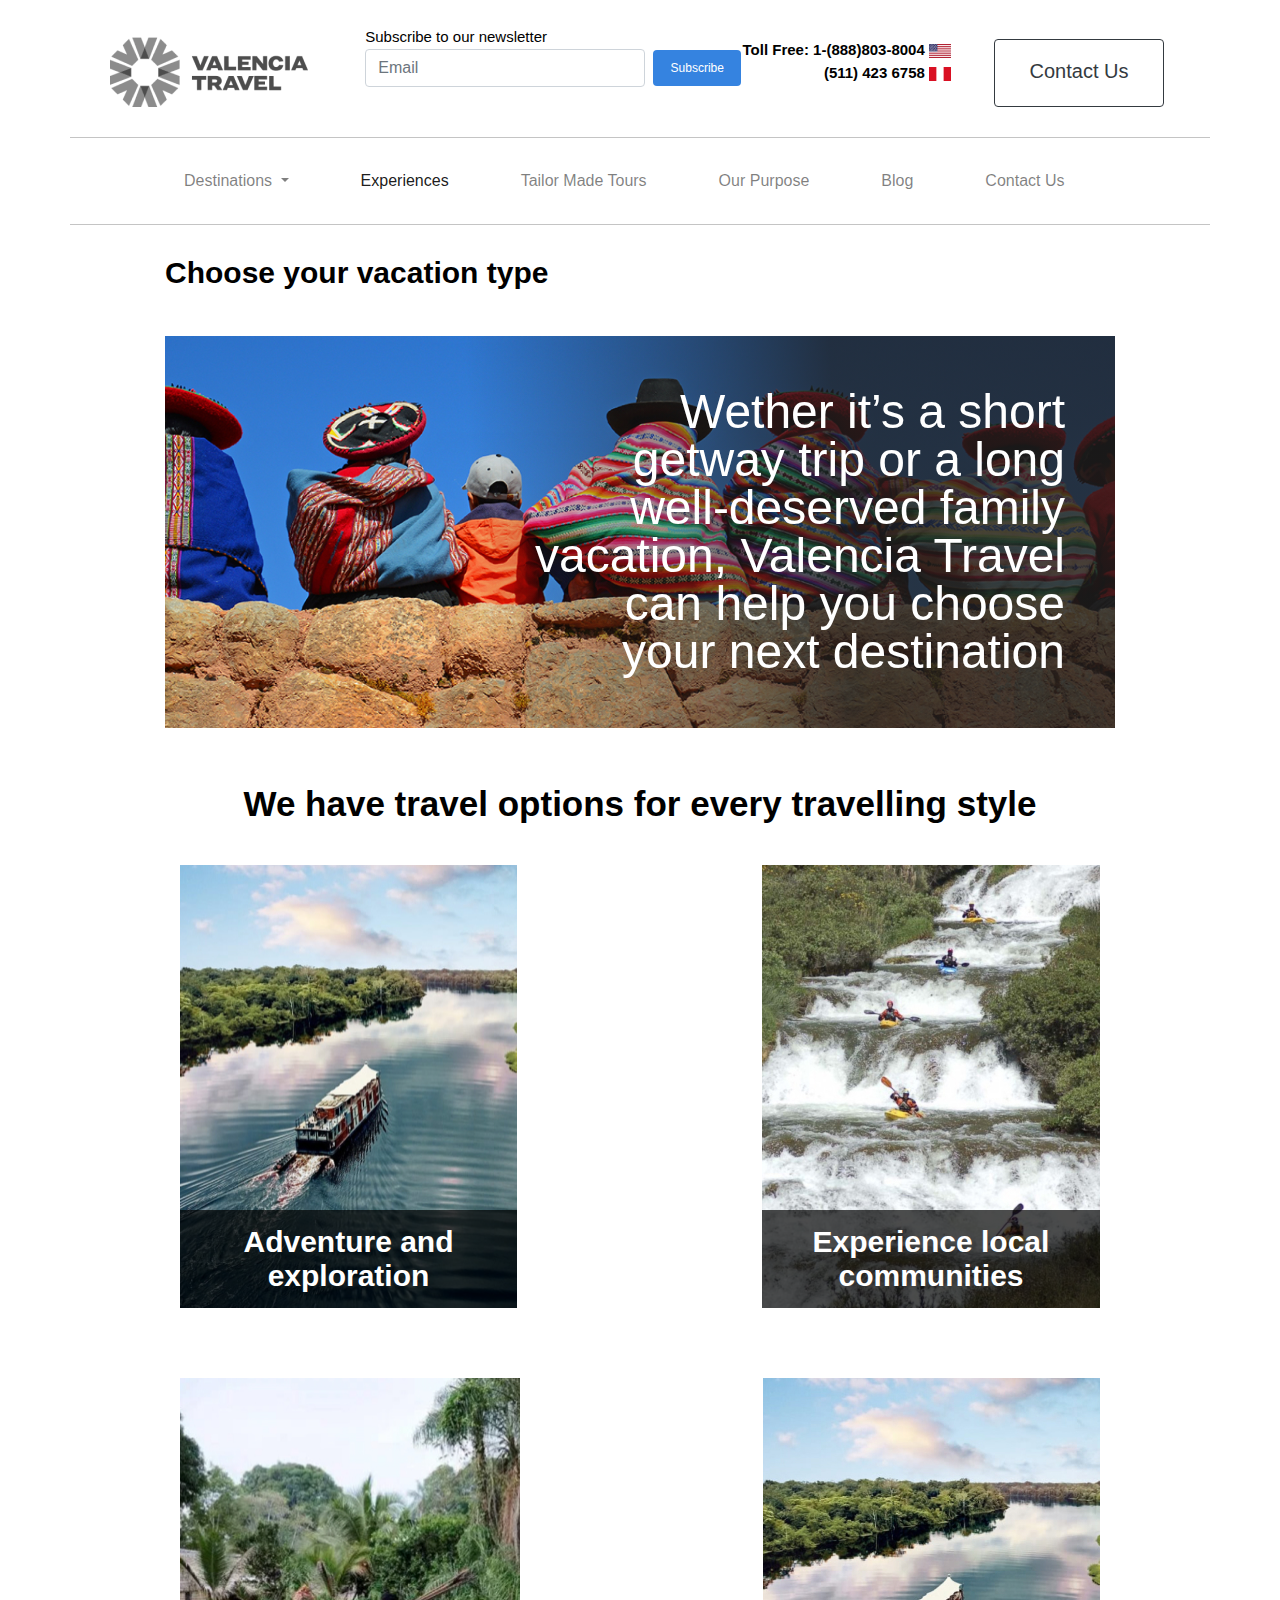
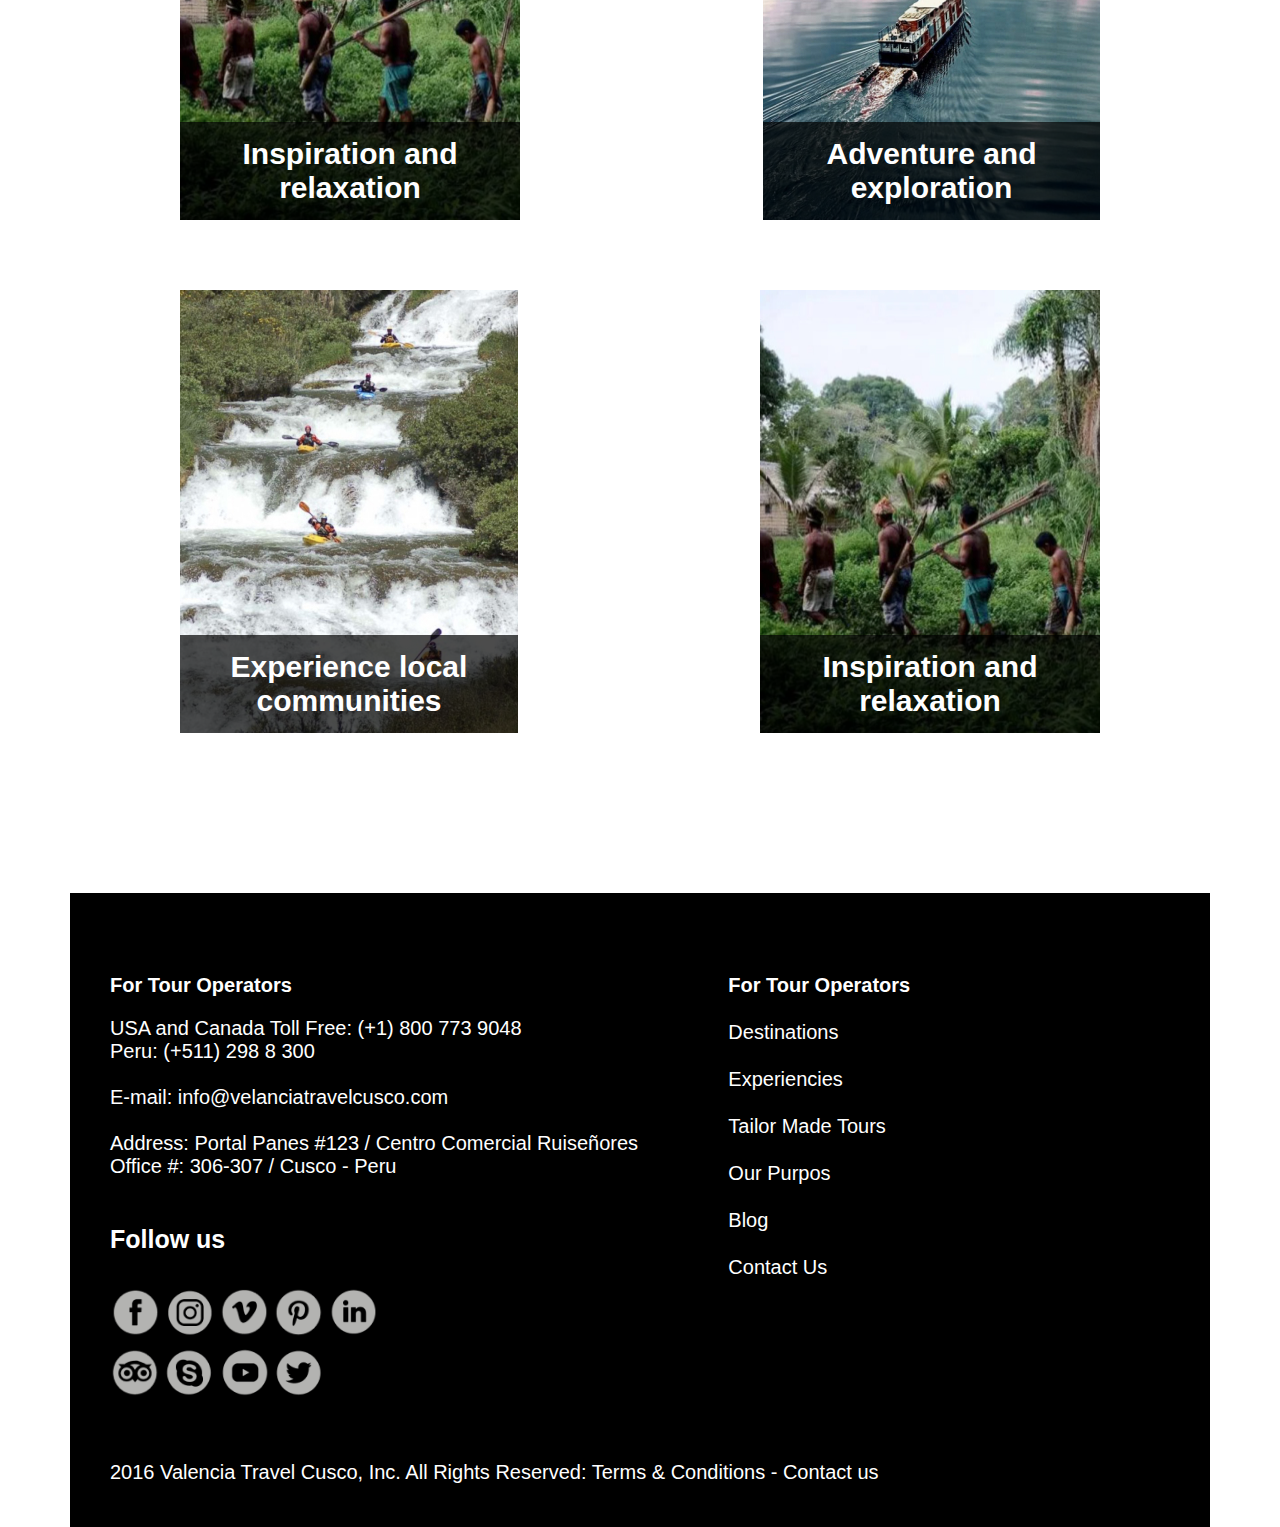
<file: vacation_types.html>
<!doctype html>
<html lang="en">
  <head>
    <!-- Required meta tags -->
    <meta charset="utf-8">
    <meta name="viewport" content="width=device-width, initial-scale=1, shrink-to-fit=no">

    <!-- Bootstrap CSS -->
    <link rel="stylesheet" href="https://stackpath.bootstrapcdn.com/bootstrap/4.5.2/css/bootstrap.min.css" integrity="sha384-JcKb8q3iqJ61gNV9KGb8thSsNjpSL0n8PARn9HuZOnIxN0hoP+VmmDGMN5t9UJ0Z" crossorigin="anonymous">
    <!-- FontAwesome 5 -->
    <link rel="stylesheet" href="./static/lib/fontawesome_5/css/all.min.css">
    <!-- Fonts Google --> 
    <link href="https://fonts.googleapis.com/css2?family=Roboto:wght@100;300;400;500;700;900&display=swap" rel="stylesheet">
    <link href="https://fonts.googleapis.com/css2?family=Open+Sans:wght@300;400;600;700;800&display=swap" rel="stylesheet">
    <!-- CSS CUSTOMIZE -->
    <link rel="stylesheet" type="text/css" href="static/css/guest.css">
    <link rel="icon" type="image/png" href="./static/img/favicon.svg">
    <title>Valencia Travel</title>
  </head>
  <body class="pageVacationTypes">
    <header>
      <div class="header-lg container d-none d-md-block">
        <div class="row flex-nowrap justify-content-between align-items-start nivel1">
          <div class="col-auto p-0">
            <a class="navbar-brand" href="#">
              <img src="static/img/logo.png" alt="">
            </a>
          </div>
          <div class="col-auto p-0 p-l-25i">
            <p class="m-0 fs-15">Subscribe to our newsletter</p>
            <form class="form-inline">
              <input class="form-control mr-sm-2 w-280i" type="search" placeholder="Email" aria-label="Search">
              <button class="btn bc-3583E0 text-white fs-12 h-36 w-88" type="submit">
                Subscribe
              </button>
            </form>
          </div>
          <div class="col-auto p-0">
            <div class="row flex-nowrap align-items-start right">
              <div class="col-auto p-0">
                <div class="fw-bold text-right fs-15 p-r-28i">
                  Toll Free: 1-(888)803-8004
                  <img src="static/img/ico_usa.png" alt=""> <br>
                  (511) 423 6758
                  <img src="static/img/ico_peru.png" alt="">
                </div>
              </div>
              <div class="col-auto">
                <a href="#" class="btn btn-contact btn-outline-dark fs-20">Contact Us</a>
              </div>
            </div>
          </div>
        </div>
        <div class="row b-b-1">
          <nav class="menu1 navbar navbar-expand-lg navbar-light p-l-50 d-none d-md-flex">
            <a class="navbar-brand d-md-none" href="#">
              <img src="static/img/logo.png" alt="">
            </a>
            <button class="navbar-toggler" type="button" data-toggle="collapse" data-target="#navbarTogglerDemo03" aria-controls="navbarTogglerDemo03" aria-expanded="false" aria-label="Toggle navigation">
              <span class="navbar-toggler-icon"></span>
            </button>

            <div class="collapse navbar-collapse" id="navbarTogglerDemo03">
              <ul class="navbar-nav">
                <li class="nav-item dropdown">
                  <a class="nav-link dropdown-toggle" href="#" id="navbarDropdown" role="button" data-toggle="dropdown" aria-haspopup="true" aria-expanded="false">
                    Destinations
                  </a>
                  <div class="dropdown-menu" aria-labelledby="navbarDropdown">
                    <a class="dropdown-item" href="#">Action</a>
                    <a class="dropdown-item" href="#">Another action</a>
                    <div class="dropdown-divider"></div>
                    <a class="dropdown-item" href="#">Something else here</a>
                  </div>
                </li>
                <li class="nav-item active">
                  <a class="nav-link" href="#">
                    Experiences <span class="sr-only">(current)</span>
                  </a>
                </li>
                <li class="nav-item">
                  <a class="nav-link" href="#">Tailor Made Tours</a>
                </li>
                <li class="nav-item">
                  <a class="nav-link" href="#">Our Purpose</a>
                </li>
                <li class="nav-item">
                  <a class="nav-link" href="#">Blog</a>
                </li>
                <li class="nav-item">
                  <a class="nav-link" href="#">Contact Us</a>
                </li>
              </ul>
            </div>
          </nav>
        </div>
      </div>
      <div class="header-xs container d-block d-md-none">
        <div class="b-b-1">
          <nav class="menu2 navbar navbar-expand-lg navbar-light">
            <a class="navbar-brand d-md-none" href="#">
              <img src="static/img/logo.png" alt="">
            </a>
            <button class="navbar-toggler" type="button" data-toggle="collapse" data-target="#navbarTogglerDemo03" aria-controls="navbarTogglerDemo03" aria-expanded="false" aria-label="Toggle navigation">
              <span class="navbar-toggler-icon"></span>
            </button>

            <div class="collapse navbar-collapse" id="navbarTogglerDemo03">
              <ul class="navbar-nav">
                <li class="nav-item dropdown">
                  <a class="nav-link dropdown-toggle" href="#" id="navbarDropdown" role="button" data-toggle="dropdown" aria-haspopup="true" aria-expanded="false">
                    Destinations
                  </a>
                  <div class="dropdown-menu" aria-labelledby="navbarDropdown">
                    <a class="dropdown-item" href="#">Action</a>
                    <a class="dropdown-item" href="#">Another action</a>
                    <div class="dropdown-divider"></div>
                    <a class="dropdown-item" href="#">Something else here</a>
                  </div>
                </li>
                <li class="nav-item active">
                  <a class="nav-link" href="#">
                    Experiences <span class="sr-only">(current)</span>
                  </a>
                </li>
                <li class="nav-item">
                  <a class="nav-link" href="#">Tailor Made Tours</a>
                </li>
                <li class="nav-item">
                  <a class="nav-link" href="#">Our Purpose</a>
                </li>
                <li class="nav-item">
                  <a class="nav-link" href="#">Blog</a>
                </li>
                <li class="nav-item">
                  <a class="nav-link" href="#">Contact Us</a>
                </li>
              </ul>
            </div>
          </nav>
        </div>
      </div>
    </header>
    <section id="slider">
      <div class="container">
        <div class="row">
          <div class="col-10 mx-auto p-0">
            <h2 class="title fs-30 m-0 p-t-30 p-b-45">Choose your vacation type</h2>
            <div id="carouselExampleSlidesOnly" class="carousel slide" data-ride="carousel">
              <div class="carousel-inner">
                <div class="carousel-item active">
                  <img src="static/img/slider_arequipa.jpg" class="d-block w-100" alt="...">
                  <div class="fondo2"></div>
                  <div class="carousel-caption d-none d-md-block carousel-caption-flex">
                    <div class="row justify-content-end flex-nowrap">
                      <div class="col-7 right-50i">
                          <div class="fs-48 text-white text-right lh-48">
                            Wether it’s a short getway trip or a long well-deserved family vacation, Valencia Travel can help you choose your next destination 
                          </div>
                      </div>
                    </div>
                  </div>
                </div>
              </div>
            </div>
          </div>
        </div>
      </div>
    </section>
    <section id="vacation_type_style">
      <div class="container">
        <div class="row p-t-55 p-b-40">
          <div class="col-12">
            <h2 class="title text-center fs-35">We have travel options for every travelling style</h2>
          </div>
        </div>
        <div class="row">
          <div class="col-10 mx-auto">
            <div class="row justify-content-between">
              <div class="col-auto vacation_item">
                <img src="static/img/vacation_1.jpg" class="d-block w-100 h-100">
                <div class="vacation_info">
                  <h3 class="fs-30 fw-bold lh-34">Adventure and exploration</h3>
                  <p class="fs-22 lh-25">
                    Un texto que explique de qué trata esta categoría centrado en lo que el viajero sentirá y vivirá <br><br>
                    Un texto que explique de qué trata esta categoría centrado en lo que el viajero sentirá y vivirá 
                  </p>
                </div>
              </div>
              <div class="col-auto vacation_item">
                <img src="static/img/vacation_2.jpg" class="d-block w-100 h-100">
                <div class="vacation_info">
                  <h3 class="fs-30 fw-bold lh-34">Experience local communities</h3>
                  <p class="fs-22 lh-25">
                    Un texto que explique de qué trata esta categoría centrado en lo que el viajero sentirá y vivirá <br><br>
                    Un texto que explique de qué trata esta categoría centrado en lo que el viajero sentirá y vivirá 
                  </p>
                </div>
              </div>
              <div class="col-auto vacation_item">
                <img src="static/img/vacation_3.jpg" class="d-block w-100 h-100">
                <div class="vacation_info">
                  <h3 class="fs-30 fw-bold lh-34">Inspiration and relaxation</h3>
                  <p class="fs-22 lh-25">
                    Un texto que explique de qué trata esta categoría centrado en lo que el viajero sentirá y vivirá <br><br>
                    Un texto que explique de qué trata esta categoría centrado en lo que el viajero sentirá y vivirá 
                  </p>
                </div>
              </div>
              <div class="col-auto vacation_item">
                <img src="static/img/vacation_1.jpg" class="d-block w-100 h-100">
                <div class="vacation_info">
                  <h3 class="fs-30 fw-bold lh-34">Adventure and exploration</h3>
                  <p class="fs-22 lh-25">
                    Un texto que explique de qué trata esta categoría centrado en lo que el viajero sentirá y vivirá <br><br>
                    Un texto que explique de qué trata esta categoría centrado en lo que el viajero sentirá y vivirá 
                  </p>
                </div>
              </div>
              <div class="col-auto vacation_item">
                <img src="static/img/vacation_2.jpg" class="d-block w-100 h-100">
                <div class="vacation_info">
                  <h3 class="fs-30 fw-bold lh-34">Experience local communities</h3>
                  <p class="fs-22 lh-25">
                    Un texto que explique de qué trata esta categoría centrado en lo que el viajero sentirá y vivirá <br><br>
                    Un texto que explique de qué trata esta categoría centrado en lo que el viajero sentirá y vivirá 
                  </p>
                </div>
              </div>
              <div class="col-auto vacation_item">
                <img src="static/img/vacation_3.jpg" class="d-block w-100 h-100">
                <div class="vacation_info">
                  <h3 class="fs-30 fw-bold lh-34">Inspiration and relaxation</h3>
                  <p class="fs-22 lh-25">
                    Un texto que explique de qué trata esta categoría centrado en lo que el viajero sentirá y vivirá <br><br>
                    Un texto que explique de qué trata esta categoría centrado en lo que el viajero sentirá y vivirá 
                  </p>
                </div>
              </div>
            </div>
          </div>
        </div>
      </div>
    </section>
    <footer>
      <div class="container bc-000000">
        <div class="row position-relative">
          <div class="col-12 col-md-7 p-0 m-b-50">
            <h6 class="fw-bold fs-20 text-white m-0 p-b-20">For Tour Operators</h6>
            <p class="fs-20 text-white p-b-30 lh-23">
              USA and Canada Toll Free: (+1) 800 773 9048 <br>
              Peru: (+511) 298 8 300 <br><br>
              E-mail:  info@velanciatravelcusco.com <br><br>
              Address: Portal Panes #123 / Centro Comercial Ruiseñores <br>
              Office #: 306-307 / Cusco - Peru
            </p>
            <h5 class="fs-25 fw-bold text-white p-b-25">Follow us</h5>
            <a href="#" class="d-inline-block p-b-10"><img width="50" src="static/img/ico-facebook.png" alt=""></a>
            <a href="#" class="d-inline-block p-b-10"><img width="50" src="static/img/ico-instagram.png" alt=""></a>
            <a href="#" class="d-inline-block p-b-10"><img width="50" src="static/img/ico-vimeo.png" alt=""></a>
            <a href="#" class="d-inline-block p-b-10"><img width="50" src="static/img/ico-pinterest.png" alt=""></a>
            <a href="#" class="d-inline-block p-b-10"><img width="50" src="static/img/ico-linkedin.png" alt=""></a> <br>
            <a href="#" class="d-inline-block p-b-10"><img width="50" src="static/img/ico-tripadvisor.png" alt=""></a>
            <a href="#" class="d-inline-block p-b-10"><img width="50" src="static/img/ico-skype.png" alt=""></a>
            <a href="#" class="d-inline-block p-b-10"><img width="50" src="static/img/ico-youtube.png" alt=""></a>
            <a href="#" class="d-inline-block p-b-10"><img width="50" src="static/img/ico-twitter.png" alt=""></a>
          </div>
          <div class="col-12 col-md-5 p-0">
            <h6 class="fw-bold fs-20 text-white m-0 p-b-20">For Tour Operators</h6>
            <ul>
              <li><a href="#">Destinations</a></li>
              <li><a href="#">Experiencies</a></li>
              <li><a href="#">Tailor Made Tours</a></li>
              <li><a href="#">Our Purpos</a></li>
              <li><a href="#">Blog</a></li>
              <li><a href="#">Contact Us</a></li>
            </ul>
          </div>
          <a href="#" class="feedback d-none d-block-lg">Feedback</a>
        </div>
        <div class="row">
          <div class="col-12 p-0">
            <p class="m-0 fs-20 text-white d-none d-md-block">2016 Valencia Travel Cusco, Inc. All Rights Reserved: Terms & Conditions - Contact us</p>
            <p class="m-0 fs-20 text-white d-md-none">2016 Valencia Travel Cusco, Inc. All Rights Reserved: <br><br>Terms & Conditions - Contact us</p>
          </div>
        </div>
      </div>
    </footer>
    <!-- Optional JavaScript -->
    <!-- jQuery first, then Popper.js, then Bootstrap JS -->
    <script src="https://code.jquery.com/jquery-3.5.1.slim.min.js" integrity="sha384-DfXdz2htPH0lsSSs5nCTpuj/zy4C+OGpamoFVy38MVBnE+IbbVYUew+OrCXaRkfj" crossorigin="anonymous"></script>
    <script src="https://cdn.jsdelivr.net/npm/popper.js@1.16.1/dist/umd/popper.min.js" integrity="sha384-9/reFTGAW83EW2RDu2S0VKaIzap3H66lZH81PoYlFhbGU+6BZp6G7niu735Sk7lN" crossorigin="anonymous"></script>
    <script src="https://stackpath.bootstrapcdn.com/bootstrap/4.5.2/js/bootstrap.min.js" integrity="sha384-B4gt1jrGC7Jh4AgTPSdUtOBvfO8shuf57BaghqFfPlYxofvL8/KUEfYiJOMMV+rV" crossorigin="anonymous"></script>
    <script src="./static/js/custom-select.js"></script>
    <script src="./static/js/guest.js"></script>
  </body>
</html>
</file>
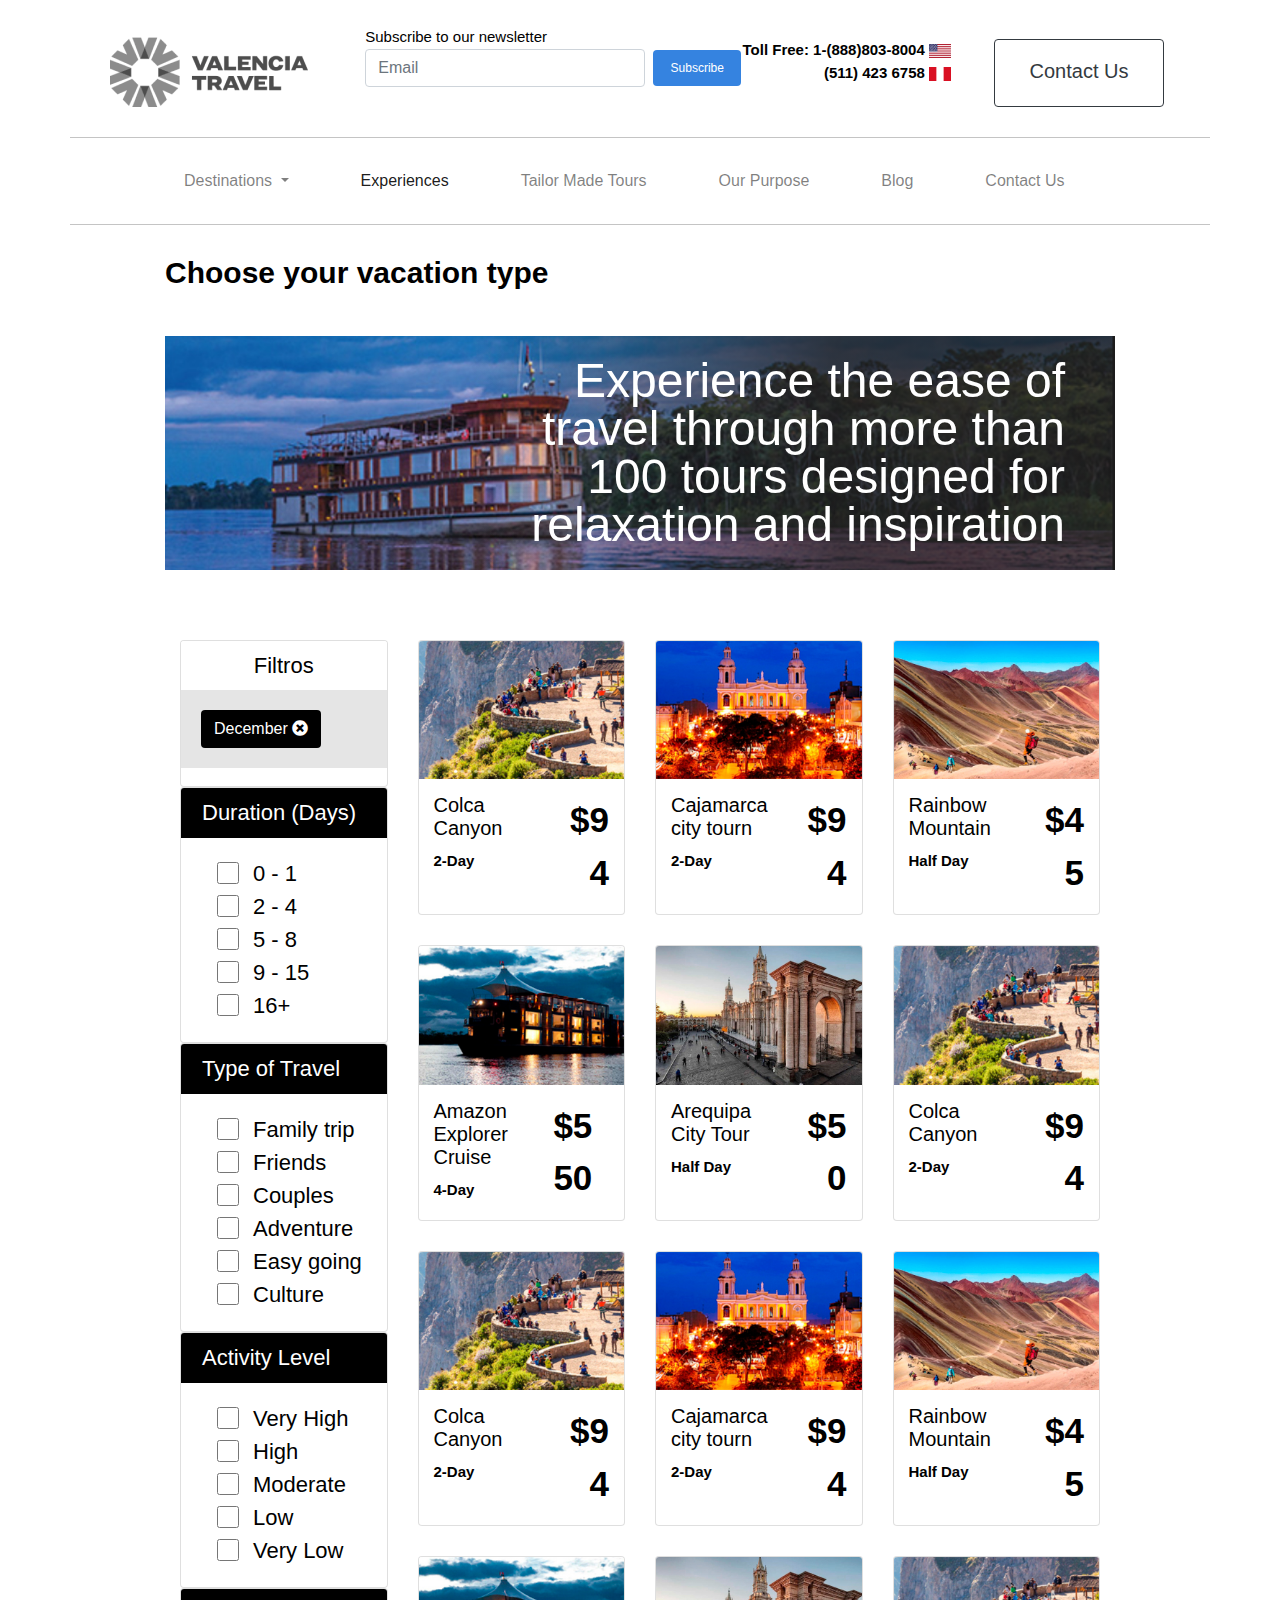
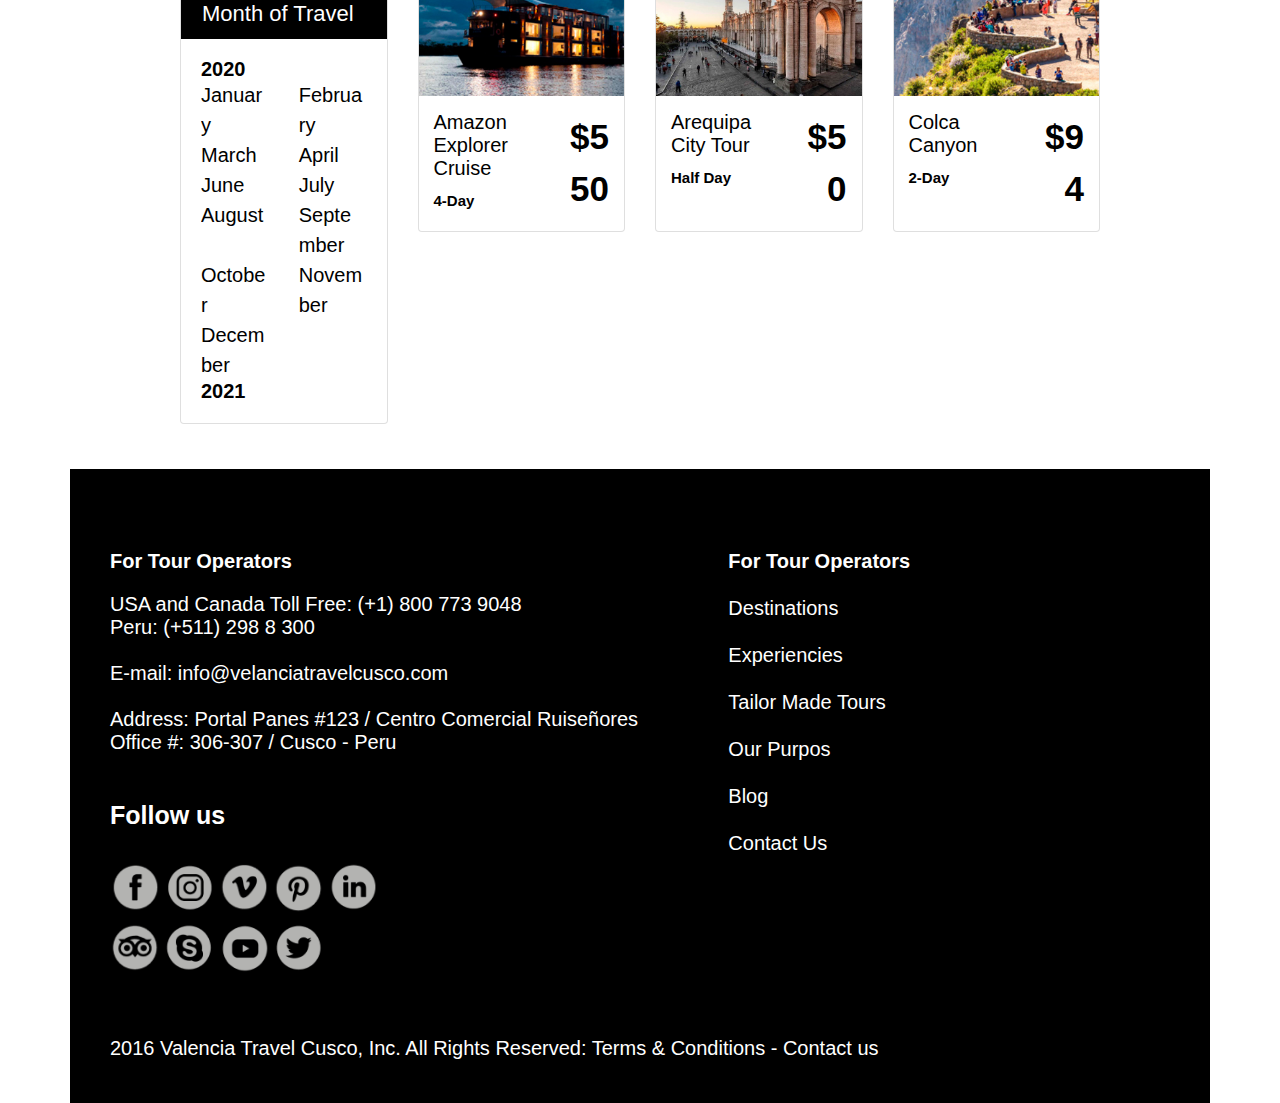
<file: vacation_types_detail.html>
<!doctype html>
<html lang="en">
  <head>
    <!-- Required meta tags -->
    <meta charset="utf-8">
    <meta name="viewport" content="width=device-width, initial-scale=1, shrink-to-fit=no">

    <!-- Bootstrap CSS -->
    <link rel="stylesheet" href="https://stackpath.bootstrapcdn.com/bootstrap/4.5.2/css/bootstrap.min.css" integrity="sha384-JcKb8q3iqJ61gNV9KGb8thSsNjpSL0n8PARn9HuZOnIxN0hoP+VmmDGMN5t9UJ0Z" crossorigin="anonymous">
    <!-- FontAwesome 5 -->
    <link rel="stylesheet" href="./static/lib/fontawesome_5/css/all.min.css">
    <!-- Fonts Google --> 
    <link href="https://fonts.googleapis.com/css2?family=Roboto:wght@100;300;400;500;700;900&display=swap" rel="stylesheet">
    <link href="https://fonts.googleapis.com/css2?family=Open+Sans:wght@300;400;600;700;800&display=swap" rel="stylesheet">
    <!-- CSS CUSTOMIZE -->
    <link rel="stylesheet" type="text/css" href="static/css/guest.css">
    <link rel="icon" type="image/png" href="./static/img/favicon.svg">
    <title>Valencia Travel</title>
  </head>
  <body class="pageVacationTypesDetail">
    <header>
      <div class="header-lg container d-none d-md-block">
        <div class="row flex-nowrap justify-content-between align-items-start nivel1">
          <div class="col-auto p-0">
            <a class="navbar-brand" href="#">
              <img src="static/img/logo.png" alt="">
            </a>
          </div>
          <div class="col-auto p-0 p-l-25i">
            <p class="m-0 fs-15">Subscribe to our newsletter</p>
            <form class="form-inline">
              <input class="form-control mr-sm-2 w-280i" type="search" placeholder="Email" aria-label="Search">
              <button class="btn bc-3583E0 text-white fs-12 h-36 w-88" type="submit">
                Subscribe
              </button>
            </form>
          </div>
          <div class="col-auto p-0">
            <div class="row flex-nowrap align-items-start right">
              <div class="col-auto p-0">
                <div class="fw-bold text-right fs-15 p-r-28i">
                  Toll Free: 1-(888)803-8004
                  <img src="static/img/ico_usa.png" alt=""> <br>
                  (511) 423 6758
                  <img src="static/img/ico_peru.png" alt="">
                </div>
              </div>
              <div class="col-auto">
                <a href="#" class="btn btn-contact btn-outline-dark fs-20">Contact Us</a>
              </div>
            </div>
          </div>
        </div>
        <div class="row b-b-1">
          <nav class="menu1 navbar navbar-expand-lg navbar-light p-l-50 d-none d-md-flex">
            <a class="navbar-brand d-md-none" href="#">
              <img src="static/img/logo.png" alt="">
            </a>
            <button class="navbar-toggler" type="button" data-toggle="collapse" data-target="#navbarTogglerDemo03" aria-controls="navbarTogglerDemo03" aria-expanded="false" aria-label="Toggle navigation">
              <span class="navbar-toggler-icon"></span>
            </button>

            <div class="collapse navbar-collapse" id="navbarTogglerDemo03">
              <ul class="navbar-nav">
                <li class="nav-item dropdown">
                  <a class="nav-link dropdown-toggle" href="#" id="navbarDropdown" role="button" data-toggle="dropdown" aria-haspopup="true" aria-expanded="false">
                    Destinations
                  </a>
                  <div class="dropdown-menu" aria-labelledby="navbarDropdown">
                    <a class="dropdown-item" href="#">Action</a>
                    <a class="dropdown-item" href="#">Another action</a>
                    <div class="dropdown-divider"></div>
                    <a class="dropdown-item" href="#">Something else here</a>
                  </div>
                </li>
                <li class="nav-item active">
                  <a class="nav-link" href="#">
                    Experiences <span class="sr-only">(current)</span>
                  </a>
                </li>
                <li class="nav-item">
                  <a class="nav-link" href="#">Tailor Made Tours</a>
                </li>
                <li class="nav-item">
                  <a class="nav-link" href="#">Our Purpose</a>
                </li>
                <li class="nav-item">
                  <a class="nav-link" href="#">Blog</a>
                </li>
                <li class="nav-item">
                  <a class="nav-link" href="#">Contact Us</a>
                </li>
              </ul>
            </div>
          </nav>
        </div>
      </div>
      <div class="header-xs container d-block d-md-none">
        <div class="b-b-1">
          <nav class="menu2 navbar navbar-expand-lg navbar-light">
            <a class="navbar-brand d-md-none" href="#">
              <img src="static/img/logo.png" alt="">
            </a>
            <button class="navbar-toggler" type="button" data-toggle="collapse" data-target="#navbarTogglerDemo03" aria-controls="navbarTogglerDemo03" aria-expanded="false" aria-label="Toggle navigation">
              <span class="navbar-toggler-icon"></span>
            </button>

            <div class="collapse navbar-collapse" id="navbarTogglerDemo03">
              <ul class="navbar-nav">
                <li class="nav-item dropdown">
                  <a class="nav-link dropdown-toggle" href="#" id="navbarDropdown" role="button" data-toggle="dropdown" aria-haspopup="true" aria-expanded="false">
                    Destinations
                  </a>
                  <div class="dropdown-menu" aria-labelledby="navbarDropdown">
                    <a class="dropdown-item" href="#">Action</a>
                    <a class="dropdown-item" href="#">Another action</a>
                    <div class="dropdown-divider"></div>
                    <a class="dropdown-item" href="#">Something else here</a>
                  </div>
                </li>
                <li class="nav-item active">
                  <a class="nav-link" href="#">
                    Experiences <span class="sr-only">(current)</span>
                  </a>
                </li>
                <li class="nav-item">
                  <a class="nav-link" href="#">Tailor Made Tours</a>
                </li>
                <li class="nav-item">
                  <a class="nav-link" href="#">Our Purpose</a>
                </li>
                <li class="nav-item">
                  <a class="nav-link" href="#">Blog</a>
                </li>
                <li class="nav-item">
                  <a class="nav-link" href="#">Contact Us</a>
                </li>
              </ul>
            </div>
          </nav>
        </div>
      </div>
    </header>
    <section id="slider">
      <div class="container">
        <div class="row">
          <div class="col-10 mx-auto p-0">
            <h2 class="title fs-30 m-0 p-t-30 p-b-45">Choose your vacation type</h2>
            <div id="carouselExampleSlidesOnly" class="carousel slide" data-ride="carousel">
              <div class="carousel-inner">
                <div class="carousel-item active">
                  <img src="static/img/slider_inspiration.jpg" class="d-block w-100" alt="...">
                  <div class="fondo2"></div>
                  <div class="carousel-caption d-none d-md-block carousel-caption-flex">
                    <div class="row justify-content-end flex-nowrap">
                      <div class="col-7 right-50i">
                          <div class="fs-48 text-white text-right lh-48">
                            Experience the ease of travel through more than 100 tours designed for relaxation and inspiration
                          </div>
                      </div>
                    </div>
                  </div>
                </div>
              </div>
            </div>
          </div>
        </div>
      </div>
    </section>
    <section id="tours_all">
      <div class="container">
        <div class="row">
          <div class="col-10 mx-auto p-t-70">
            <div class="row">
              <div class="col-12 col-md-3 p-b-45">
                <div class="accordion" id="sidebar-filter">
                  <div class="card">
                    <div class="card-header" id="filter">
                      <h2 class="mb-0">
                        <button class="btn btn-link btn-block text-center" type="button" data-toggle="collapse" data-target="#f_1" aria-expanded="true" aria-controls="f_1">
                          Filtros
                        </button>
                      </h2>
                    </div>
                    <div id="f_1" class="collapse show" aria-labelledby="filter" data-parent="#sidebar-filter">
                      <div class="card-body">
                        <div class="btn bc-000000 text-white">
                          December <i class="fas fa-times-circle"></i>
                        </div>
                      </div>
                    </div>
                  </div>
                </div>
                <div class="accordion" id="sidebar-accordion2">
                  <div class="card">
                    <div class="card-header" id="duration">
                      <h2 class="mb-0">
                        <button class="btn btn-link btn-block text-left" type="button" data-toggle="collapse" data-target="#c_1" aria-expanded="true" aria-controls="c_1">
                          Duration (Days)
                        </button>
                      </h2>
                    </div>
                    <div id="c_1" class="collapse show" aria-labelledby="duration" data-parent="#sidebar-accordion2">
                      <div class="card-body">
                        <div class="form-check">
                          <input class="form-check-input" type="checkbox" value="" id="defaultCheck20">
                          <label class="form-check-label" for="defaultCheck20">
                            0 - 1
                          </label>
                        </div>
                        <div class="form-check">
                          <input class="form-check-input" type="checkbox" value="" id="defaultCheck20">
                          <label class="form-check-label" for="defaultCheck20">
                            2 - 4
                          </label>
                        </div>
                        <div class="form-check">
                          <input class="form-check-input" type="checkbox" value="" id="defaultCheck20">
                          <label class="form-check-label" for="defaultCheck20">
                            5 - 8
                          </label>
                        </div>
                        <div class="form-check">
                          <input class="form-check-input" type="checkbox" value="" id="defaultCheck20">
                          <label class="form-check-label" for="defaultCheck20">
                            9 - 15
                          </label>
                        </div>
                        <div class="form-check">
                          <input class="form-check-input" type="checkbox" value="" id="defaultCheck20">
                          <label class="form-check-label" for="defaultCheck20">
                            16+
                          </label>
                        </div>
                      </div>
                    </div>
                  </div>
                </div>
                <div class="accordion" id="sidebar-accordion3">
                  <div class="card">
                    <div class="card-header" id="type_of_travel">
                      <h2 class="mb-0">
                        <button class="btn btn-link btn-block text-left" type="button" data-toggle="collapse" data-target="#c_2" aria-expanded="true" aria-controls="c_2">
                          Type of Travel
                        </button>
                      </h2>
                    </div>
                    <div id="c_2" class="collapse show" aria-labelledby="type_of_travel" data-parent="#sidebar-accordion3">
                      <div class="card-body">
                        <div class="form-check">
                          <input class="form-check-input" type="checkbox" value="" id="defaultCheck30">
                          <label class="form-check-label" for="defaultCheck30">
                            Family trip
                          </label>
                        </div>
                        <div class="form-check">
                          <input class="form-check-input" type="checkbox" value="" id="defaultCheck31">
                          <label class="form-check-label" for="defaultCheck31">
                            Friends
                          </label>
                        </div>
                        <div class="form-check">
                          <input class="form-check-input" type="checkbox" value="" id="defaultCheck32">
                          <label class="form-check-label" for="defaultCheck32">
                            Couples
                          </label>
                        </div>
                        <div class="form-check">
                          <input class="form-check-input" type="checkbox" value="" id="defaultCheck33">
                          <label class="form-check-label" for="defaultCheck33">
                            Adventure
                          </label>
                        </div>
                        <div class="form-check">
                          <input class="form-check-input" type="checkbox" value="" id="defaultCheck34">
                          <label class="form-check-label" for="defaultCheck34">
                            Easy going
                          </label>
                        </div>
                        <div class="form-check">
                          <input class="form-check-input" type="checkbox" value="" id="defaultCheck34">
                          <label class="form-check-label" for="defaultCheck34">
                            Culture
                          </label>
                        </div>
                      </div>
                    </div>
                  </div>
                </div>
                <div class="accordion" id="sidebar-accordion4">
                  <div class="card">
                    <div class="card-header" id="activity_level">
                      <h2 class="mb-0">
                        <button class="btn btn-link btn-block text-left" type="button" data-toggle="collapse" data-target="#c_4" aria-expanded="true" aria-controls="c_4">
                          Activity Level
                        </button>
                      </h2>
                    </div>
                    <div id="c_4" class="collapse show" aria-labelledby="activity_level" data-parent="#sidebar-accordion4">
                      <div class="card-body">
                        <div class="form-check">
                          <input class="form-check-input" type="checkbox" value="" id="defaultCheck40">
                          <label class="form-check-label" for="defaultCheck40">
                            Very High
                          </label>
                        </div>
                        <div class="form-check">
                          <input class="form-check-input" type="checkbox" value="" id="defaultCheck41">
                          <label class="form-check-label" for="defaultCheck41">
                            High
                          </label>
                        </div>
                        <div class="form-check">
                          <input class="form-check-input" type="checkbox" value="" id="defaultCheck42">
                          <label class="form-check-label" for="defaultCheck42">
                            Moderate
                          </label>
                        </div>
                        <div class="form-check">
                          <input class="form-check-input" type="checkbox" value="" id="defaultCheck43">
                          <label class="form-check-label" for="defaultCheck43">
                            Low
                          </label>
                        </div>
                        <div class="form-check">
                          <input class="form-check-input" type="checkbox" value="" id="defaultCheck44">
                          <label class="form-check-label" for="defaultCheck44">
                            Very Low
                          </label>
                        </div>
                      </div>
                    </div>
                  </div>
                </div>
                <div class="accordion" id="sidebar-accordion5">
                  <div class="card">
                    <div class="card-header" id="month_year">
                      <h2 class="mb-0">
                        <button class="btn btn-link btn-block text-left" type="button" data-toggle="collapse" data-target="#c_5" aria-expanded="true" aria-controls="c_5">
                          Month of Travel
                        </button>
                      </h2>
                    </div>
                    <div id="c_5" class="collapse show" aria-labelledby="month_year" data-parent="#sidebar-accordion5">
                      <div class="card-body">
                        <div class="accordion" id="subsidebar-50">
                          <div class="card">
                            <div class="card-header" id="month">
                              <h2 class="mb-0">
                                <button class="btn btn-link btn-block text-left" type="button" data-toggle="collapse" data-target="#year_01" aria-expanded="true" aria-controls="year_01">
                                  2020
                                </button>
                              </h2>
                            </div>
                            <div id="year_01" class="collapse show" aria-labelledby="month" data-parent="#subsidebar-50">
                              <div class="card-body p-0">
                                <div class="row">
                                  <div class="col-6 fs-20">January</div>
                                  <div class="col-6 fs-20">February</div>
                                  <div class="col-6 fs-20">March</div>
                                  <div class="col-6 fs-20">April</div>
                                  <div class="col-6 fs-20">June</div>
                                  <div class="col-6 fs-20">July</div>
                                  <div class="col-6 fs-20">August</div>
                                  <div class="col-6 fs-20">September</div>
                                  <div class="col-6 fs-20">October</div>
                                  <div class="col-6 fs-20">November</div>
                                  <div class="col-6 fs-20">December</div>
                                </div>
                              </div>
                            </div>
                          </div>
                        </div>
                        <div class="accordion" id="subsidebar-51">
                          <div class="card">
                            <div class="card-header" id="month_2">
                              <h2 class="mb-0">
                                <button class="btn btn-link btn-block text-left" type="button" data-toggle="collapse" data-target="#year_02" aria-expanded="true" aria-controls="year_02">
                                  2021
                                </button>
                              </h2>
                            </div>
                            <div id="year_02" class="collapse show" aria-labelledby="month_2" data-parent="#subsidebar-51">
                              <div class="card-body p-0">
                              </div>
                            </div>
                          </div>
                        </div>
                      </div>
                    </div>
                  </div>
                </div>
              </div>
              <div class="col-12 col-md-9">
                <div class="row">
                  <div class="col-12 col-md-4 tour_item">
                    <div class="card">
                      <img src="static/img/tour_2.jpg" class="card-img-top" alt="...">
                      <div class="card-body">
                        <div class="row align-items-start justify-content-start">
                          <div class="col-7 p-r-0">
                            <h5 class="card-title fs-20 lh-23">Colca Canyon</h5>
                            <h6 class="fs-15 fw-bold m-0">2-Day</h6>
                          </div>
                          <div class="col-5 text-right">
                            <div class="fs-35 fw-bold">$94</div>
                          </div>
                        </div>
                      </div>
                    </div>
                  </div>
                  <div class="col-12 col-md-4 tour_item">
                    <div class="card">
                      <img src="static/img/tour_3.jpg" class="card-img-top" alt="...">
                      <div class="card-body">
                        <div class="row align-items-start justify-content-start">
                          <div class="col-7 p-r-0">
                            <h5 class="card-title fs-20 lh-23">Cajamarca city tourn</h5>
                            <h6 class="fs-15 fw-bold m-0">2-Day</h6>
                          </div>
                          <div class="col-5 text-right">
                            <div class="fs-35 fw-bold">$94</div>
                          </div>
                        </div>
                      </div>
                    </div>
                  </div>
                  <div class="col-12 col-md-4 tour_item">
                    <div class="card">
                      <img src="static/img/tour_4.jpg" class="card-img-top" alt="...">
                      <div class="card-body">
                        <div class="row align-items-start justify-content-start">
                          <div class="col-7 p-r-0">
                            <h5 class="card-title fs-20 lh-23">Rainbow Mountain</h5>
                            <h6 class="fs-15 fw-bold m-0">Half Day</h6>
                          </div>
                          <div class="col-5 text-right">
                            <div class="fs-35 fw-bold">$45</div>
                          </div>
                        </div>
                      </div>
                    </div>
                  </div>
                  <div class="col-12 col-md-4 tour_item">
                    <div class="card">
                      <img src="static/img/tour_6.jpg" class="card-img-top" alt="...">
                      <div class="card-body">
                        <div class="row align-items-start justify-content-start">
                          <div class="col-7 p-r-0">
                            <h5 class="card-title fs-20 lh-23">Amazon Explorer Cruise</h5>
                            <h6 class="fs-15 fw-bold m-0">4-Day</h6>
                          </div>
                          <div class="col-5">
                            <div class="fs-35 fw-bold">$550</div>
                          </div>
                        </div>
                      </div>
                    </div>
                  </div>
                  <div class="col-12 col-md-4 tour_item">
                    <div class="card">
                      <img src="static/img/tour_1.jpg" class="card-img-top" alt="...">
                      <div class="card-body">
                        <div class="row align-items-start justify-content-start">
                          <div class="col-7 p-r-0">
                            <h5 class="card-title fs-20 lh-23">Arequipa City Tour</h5>
                            <h6 class="fs-15 fw-bold m-0">Half Day</h6>
                          </div>
                          <div class="col-5 text-right">
                            <div class="fs-35 fw-bold">$50</div>
                          </div>
                        </div>
                      </div>
                    </div>
                  </div>
                  <div class="col-12 col-md-4 tour_item">
                    <div class="card">
                      <img src="static/img/tour_2.jpg" class="card-img-top" alt="...">
                      <div class="card-body">
                        <div class="row align-items-start justify-content-start">
                          <div class="col-7 p-r-0">
                            <h5 class="card-title fs-20 lh-23">Colca Canyon</h5>
                            <h6 class="fs-15 fw-bold m-0">2-Day</h6>
                          </div>
                          <div class="col-5 text-right">
                            <div class="fs-35 fw-bold">$94</div>
                          </div>
                        </div>
                      </div>
                    </div>
                  </div>
                  <div class="col-12 col-md-4 tour_item">
                    <div class="card">
                      <img src="static/img/tour_2.jpg" class="card-img-top" alt="...">
                      <div class="card-body">
                        <div class="row align-items-start justify-content-start">
                          <div class="col-7 p-r-0">
                            <h5 class="card-title fs-20 lh-23">Colca Canyon</h5>
                            <h6 class="fs-15 fw-bold m-0">2-Day</h6>
                          </div>
                          <div class="col-5 text-right">
                            <div class="fs-35 fw-bold">$94</div>
                          </div>
                        </div>
                      </div>
                    </div>
                  </div>
                  <div class="col-12 col-md-4 tour_item">
                    <div class="card">
                      <img src="static/img/tour_3.jpg" class="card-img-top" alt="...">
                      <div class="card-body">
                        <div class="row align-items-start justify-content-start">
                          <div class="col-7 p-r-0">
                            <h5 class="card-title fs-20 lh-23">Cajamarca city tourn</h5>
                            <h6 class="fs-15 fw-bold m-0">2-Day</h6>
                          </div>
                          <div class="col-5 text-right">
                            <div class="fs-35 fw-bold">$94</div>
                          </div>
                        </div>
                      </div>
                    </div>
                  </div>
                  <div class="col-12 col-md-4 tour_item">
                    <div class="card">
                      <img src="static/img/tour_4.jpg" class="card-img-top" alt="...">
                      <div class="card-body">
                        <div class="row align-items-start justify-content-start">
                          <div class="col-7 p-r-0">
                            <h5 class="card-title fs-20 lh-23">Rainbow Mountain</h5>
                            <h6 class="fs-15 fw-bold m-0">Half Day</h6>
                          </div>
                          <div class="col-5 text-right">
                            <div class="fs-35 fw-bold">$45</div>
                          </div>
                        </div>
                      </div>
                    </div>
                  </div>
                  <div class="col-12 col-md-4 tour_item">
                    <div class="card">
                      <img src="static/img/tour_6.jpg" class="card-img-top" alt="...">
                      <div class="card-body">
                        <div class="row align-items-start justify-content-start">
                          <div class="col-7 p-r-0">
                            <h5 class="card-title fs-20 lh-23">Amazon Explorer Cruise</h5>
                            <h6 class="fs-15 fw-bold m-0">4-Day</h6>
                          </div>
                          <div class="col-5 text-right">
                            <div class="fs-35 fw-bold">$550</div>
                          </div>
                        </div>
                      </div>
                    </div>
                  </div>
                  <div class="col-12 col-md-4 tour_item">
                    <div class="card">
                      <img src="static/img/tour_1.jpg" class="card-img-top" alt="...">
                      <div class="card-body">
                        <div class="row align-items-start justify-content-start">
                          <div class="col-7 p-r-0">
                            <h5 class="card-title fs-20 lh-23">Arequipa City Tour</h5>
                            <h6 class="fs-15 fw-bold m-0">Half Day</h6>
                          </div>
                          <div class="col-5 text-right">
                            <div class="fs-35 fw-bold">$50</div>
                          </div>
                        </div>
                      </div>
                    </div>
                  </div>
                  <div class="col-12 col-md-4 tour_item">
                    <div class="card">
                      <img src="static/img/tour_2.jpg" class="card-img-top" alt="...">
                      <div class="card-body">
                        <div class="row align-items-start justify-content-start">
                          <div class="col-7 p-r-0">
                            <h5 class="card-title fs-20 lh-23">Colca Canyon</h5>
                            <h6 class="fs-15 fw-bold m-0">2-Day</h6>
                          </div>
                          <div class="col-5 text-right">
                            <div class="fs-35 fw-bold">$94</div>
                          </div>
                        </div>
                      </div>
                    </div>
                  </div>
                </div>
              </div>
            </div>
          </div>
        </div>
      </div>
    </section>
    <footer>
      <div class="container bc-000000">
        <div class="row position-relative">
          <div class="col-12 col-md-7 p-0 m-b-50">
            <h6 class="fw-bold fs-20 text-white m-0 p-b-20">For Tour Operators</h6>
            <p class="fs-20 text-white p-b-30 lh-23">
              USA and Canada Toll Free: (+1) 800 773 9048 <br>
              Peru: (+511) 298 8 300 <br><br>
              E-mail:  info@velanciatravelcusco.com <br><br>
              Address: Portal Panes #123 / Centro Comercial Ruiseñores <br>
              Office #: 306-307 / Cusco - Peru
            </p>
            <h5 class="fs-25 fw-bold text-white p-b-25">Follow us</h5>
            <a href="#" class="d-inline-block p-b-10"><img width="50" src="static/img/ico-facebook.png" alt=""></a>
            <a href="#" class="d-inline-block p-b-10"><img width="50" src="static/img/ico-instagram.png" alt=""></a>
            <a href="#" class="d-inline-block p-b-10"><img width="50" src="static/img/ico-vimeo.png" alt=""></a>
            <a href="#" class="d-inline-block p-b-10"><img width="50" src="static/img/ico-pinterest.png" alt=""></a>
            <a href="#" class="d-inline-block p-b-10"><img width="50" src="static/img/ico-linkedin.png" alt=""></a> <br>
            <a href="#" class="d-inline-block p-b-10"><img width="50" src="static/img/ico-tripadvisor.png" alt=""></a>
            <a href="#" class="d-inline-block p-b-10"><img width="50" src="static/img/ico-skype.png" alt=""></a>
            <a href="#" class="d-inline-block p-b-10"><img width="50" src="static/img/ico-youtube.png" alt=""></a>
            <a href="#" class="d-inline-block p-b-10"><img width="50" src="static/img/ico-twitter.png" alt=""></a>
          </div>
          <div class="col-12 col-md-5 p-0">
            <h6 class="fw-bold fs-20 text-white m-0 p-b-20">For Tour Operators</h6>
            <ul>
              <li><a href="#">Destinations</a></li>
              <li><a href="#">Experiencies</a></li>
              <li><a href="#">Tailor Made Tours</a></li>
              <li><a href="#">Our Purpos</a></li>
              <li><a href="#">Blog</a></li>
              <li><a href="#">Contact Us</a></li>
            </ul>
          </div>
          <a href="#" class="feedback d-none d-block-lg">Feedback</a>
        </div>
        <div class="row">
          <div class="col-12 p-0">
            <p class="m-0 fs-20 text-white d-none d-md-block">2016 Valencia Travel Cusco, Inc. All Rights Reserved: Terms & Conditions - Contact us</p>
            <p class="m-0 fs-20 text-white d-md-none">2016 Valencia Travel Cusco, Inc. All Rights Reserved: <br><br>Terms & Conditions - Contact us</p>
          </div>
        </div>
      </div>
    </footer>
    <!-- Optional JavaScript -->
    <!-- jQuery first, then Popper.js, then Bootstrap JS -->
    <script src="https://code.jquery.com/jquery-3.5.1.slim.min.js" integrity="sha384-DfXdz2htPH0lsSSs5nCTpuj/zy4C+OGpamoFVy38MVBnE+IbbVYUew+OrCXaRkfj" crossorigin="anonymous"></script>
    <script src="https://cdn.jsdelivr.net/npm/popper.js@1.16.1/dist/umd/popper.min.js" integrity="sha384-9/reFTGAW83EW2RDu2S0VKaIzap3H66lZH81PoYlFhbGU+6BZp6G7niu735Sk7lN" crossorigin="anonymous"></script>
    <script src="https://stackpath.bootstrapcdn.com/bootstrap/4.5.2/js/bootstrap.min.js" integrity="sha384-B4gt1jrGC7Jh4AgTPSdUtOBvfO8shuf57BaghqFfPlYxofvL8/KUEfYiJOMMV+rV" crossorigin="anonymous"></script>
    <script src="./static/js/custom-select.js"></script>
    <script src="./static/js/guest.js"></script>
  </body>
</html>
</file>
<file: static/css/guest.css>
/* General */
body{
  background-color: #FFFFFF;
  color: #000000;
  font-family: 'Helvetica';
  font-size: 16px;
}
picture{ width: 100%; }
a, button,
a:focus, button:focus{ 
  text-decoration: none !important; 
  outline: none !important; 
}
.o-f-c{ object-fit: cover; }
.wrapper{
  width: 1440px;
  margin: 0 auto;
}
/* validation */
.form-control.is-invalid, 
.was-validated .form-control:invalid{
  background-image: none;
}
/* top bottom left right */
.bottom-45i{ bottom: 45px !important; }
.right-25i{ right: 25px !important; }
.right-50i{ right: 50px !important; }
/* background */
.bc-3583E0{ background-color: #3583E0; }
.bc-266DD8{ background-color: #266DD8; }
.bc-F7F5F5{ background-color: #F7F5F5; }
.bc-000000{ background-color: #000000; }
/* colores */
/* weight, style */
.fw-bold{ font-weight: bold; }
.fs-i{ font-style: italic; }
/* size */
.fs-12{ font-size: 12px; }
.fs-15{ font-size: 15px; }
.fs-20{ font-size: 20px; }
.fs-20i{ font-size: 20px !important; }
.fs-22{ font-size: 22px; }
.fs-24{ font-size: 24px; }
.fs-25{ font-size: 25px; }
.fs-26{ font-size: 26px; }
.fs-30{ font-size: 30px; }
.fs-35{ font-size: 35px; }
.fs-48{ font-size: 48px; }
/* width */
.w-88{ width: 88px; }
.w-110{ width: 110px; }
.mw-170{ min-width: 170px; }
.w-260{ width: 260px; }
.w-300{ width: 300px; }
.w-280i{ width: 280px !important; }
.w-350i{ width: 350px !important; }
/* padding y margin */
.p-l-15{ padding-left: 15px; }
.p-l-50{ padding-left: 50px; }
.p-l-25i{ padding-left: 25px !important; }
.p-r-0{ padding-right: 0; }
.p-r-50{ padding-right: 50px; }
.p-r-28i{ padding-right: 28px !important; }
.p-t-20{ padding-top: 20px; }
.p-t-25{ padding-top: 25px; }
.p-t-30{ padding-top: 30px; }
.p-t-40{ padding-top: 40px; }
.p-t-55{ padding-top: 55px; }
.p-t-50{ padding-top: 50px; }
.p-t-70{ padding-top: 70px; }
.p-t-80{ padding-top: 80px; }
.p-b-10{ padding-bottom: 10px; }
.p-b-20{ padding-bottom: 20px; }
.p-b-25{ padding-bottom: 25px; }
.p-b-30{ padding-bottom: 30px; }
.p-b-40{ padding-bottom: 40px; }
.p-b-45{ padding-bottom: 45px; }
.p-b-70{ padding-bottom: 70px; }
.m-t-20{ margin-top: 20px; }
.m-t-30{ margin-top: 30px; }
.m-r-20{ margin-right: 20px; }
.m-r-50{ margin-right: 50px; }
.m-b-25{ margin-bottom: 25px; }
.m-b-30{ margin-bottom: 30px; }
.m-b-40{ margin-bottom: 40px; }
.m-b-50{ margin-bottom: 50px; }
.m-b-60{ margin-bottom: 60px; }
.m-b-100{ margin-bottom: 100px; }
.m-b-200{ margin-bottom: 200px; }
/* border */
.b-b-1{ border-bottom: 1px solid #C4C4C4; }
/* height y width */
.h-36{ height: 36px; }
.h-45{ height: 45px; }
.h-57{ height: 57px; }
.h-68{ height: 68px; }
.lh-17{ line-height: 17px; }
.lh-23{ line-height: 23px; }
.lh-25{ line-height: 25px; }
.lh-29{ line-height: 29px; }
.lh-34{ line-height: 34px; }
.lh-40{ line-height: 40px; }
.lh-45{ line-height: 45px; }
.lh-48{ line-height: 48px; }
/* checkbox y radios */
.form-check{
  padding-left: 3.25rem;
}
.form-check-input{
  width: 22px;
  height: 22px;
  margin-left: -2.25rem;
}
.form-check-label{
  font-size: 22px;
}
/* sidebar accordion */
#sidebar-filter .card-header{
  background-color: #ffffff;
}
#sidebar-filter .card-header button{
  color: #000000;
}
#sidebar-filter .card-body{
  background-color: #E5E5E5;
  margin-bottom: 18px;
}
.accordion .card-header{ background-color: #000; }
.accordion .card-header button{ 
  font-size: 22px; 
  line-height: 23px;
  color: #ffffff; 
  padding: 0; 
}
.accordion .card-body .card{ 
  border: 0;
}
.accordion .card-body .card-header{ 
  border: 0;
  background-color: transparent; 
  padding:  0;
}
.accordion .card-body .card-header button{ 
  border: 0;
  padding: 0;
  font-size: 20px;
  font-weight: bold;
  color: #000000;
}
/* combobox personalizado */
.custom-select {
  background: #C4C4C4;
  border: 0;
  border-radius: 0;
  font-size: 18px;
  height: 68px;
  padding: 0;
  position: relative;
}
.custom-select-spacing{
  border-left: 1px solid #000000;
  border-right: 1px solid #000000;
}
.custom-select select {
  display: none;
}
.select-selected:after {
  position: absolute;
  content: "";
  top: 34px;
  right: 30px;
  width: 0;
  height: 0;
  border: 6px solid transparent;
  border-color: #000000 transparent transparent transparent;
}
.select-selected.select-arrow-active:after {
  border-color: transparent transparent #000000 transparent;
  top: 26px;
}
.select-items div,.select-selected {
  color: #000000;
  height: 68px;
  line-height: 68px;
  border-top: 1px solid;
  border-color: transparent transparent rgba(0, 0, 0, 0.1) transparent;
  cursor: pointer;
}
.select-items div{
  border-top:  1px solid #000000;
}
.select-items {
  position: absolute;
  background-color: #C4C4C4;
  top: 100%;
  left: 0;
  right: 0;
  z-index: 99;
}
.select-hide {
  display: none;
}
.select-items div:hover, .same-as-selected {
  background-color: rgba(0, 0, 0, 0.1);
}
/* modales */
/* header */
.nivel1 .navbar-brand{
  padding-left: 40px;
  padding-top: 11px;
}
.nivel1 .right{
  padding-top: 13px !important;
  padding-right: 46px !important;
  padding-left: 0;
}
.header-lg .nivel1{ 
  border-bottom: 1px solid #C4C4C4;
  padding-top: 26px; 
  padding-bottom: 25px;
}
.header-lg .menu1{ 
  height: 86px;
}
.header-lg nav ul li > a{
  padding-left: 64px !important;
}
.btn-contact{
  width: 170px;
  height: 68px;
  line-height: 50px;
}
/* cuerpo de paginas */
.title{ 
  font-weight: bold;
  margin: 0;
}
.vacation_info{
  background-color: rgba(0, 0, 0, 0.7);
  bottom: 0;
  color: #ffffff;
  position: absolute;
  padding: 15px 40px;
  margin: 0 15px;
  text-align: center;
  z-index: 1;
  left: 0;
  right: 0;   
  justify-content: center;
  align-items: center;
  display: flex;
  flex-direction: column; 
}
.vacation_info h3{ margin: 0; }
.vacation_info p{ display:none; padding-top: 50px; }
.vacation_item{ margin-bottom: 70px; }
.vacation_item:hover .vacation_info{ top: 0; }
.vacation_item:hover .vacation_info p{ display: block; }
.carousel-caption-flex{ 
  display: flex !important;
  top: 0;
  right: 0;
  align-items: center;
  margin: 0;
  padding: 0;
  left: 0;
  bottom: 0;
}
.fondo, .fondo2{
  position: absolute;
  left: 0;
  right: 0;
  bottom: 0;
  top: 0;
}
.fondo{
  background: radial-gradient(35.77% 35.77% at 50% 50%, rgba(43, 41, 41, 0) 0%, rgba(0, 0, 0, 0.112) 55.52%, rgba(0, 0, 0, 0.448) 100%);
  filter: drop-shadow(0px 4px 4px rgba(0, 0, 0, 0.25));
}
.fondo2{
  background: linear-gradient(267.13deg, rgba(30, 29, 29, 0.8) 29.42%, rgba(141, 137, 137, 0) 67.17%);
}
.traveler_item{
  background: rgba(0, 0, 0, 0.7);
  padding: 70px 50px 35px 50px;
}
.traveler_item h4{
  padding-bottom: 50px;
}
.more{
  background: #C4C4C4;
  width: 196px;
  display: block;
  height: 41px;
  line-height: 41px;
  font-size: 15px;
  color: #000000 !important;
  margin: 0 auto;
}
#tours .card{
  margin-bottom: 45px;
}
#tours .card-body{
  min-height: 255px;
}
.rectangulo_gris{
  width: 100%;
  background-color: #C4C4C4;
  max-height: 95px;
  min-height: 142px;
  margin-bottom: 25px;
}
/* pagina de tours */
.tour_item .card{
  margin-bottom: 30px;
}
.tour_item .card-body{
  min-height: 105px;
  padding: 15px;
}
/* pagina de vacation types */
#vacation_type_style{
  padding-bottom: 90px;
}
/* pagina de tour details  - sin precio */
.circle-star{
  color: #1c97db;
  text-align: center;
  font-size: 48px;
  vertical-align: middle;
}
.day_item{
  font-size: 30px;
  margin-bottom: 20px;
}
#following .container{
  background-color: #F7F5F5;
  padding-top: 70px;
  padding-bottom: 100px;
}
.pageTourDetails .content-details{
  background-color: #F7F5F5;
  padding: 15px 20px;
}
.pageTourDetails .details{
  margin: 25px 0;
}
.pageTourDetails .details .circle{
  width: 21px;
  height: 21px;
  border: 1px solid #000000;
  border-radius: 50%;
  margin-right: 7px;
}
.pageTourDetails .details .circle.active{
  background-color: #0097DA;
  border: 1px solid #0097DA;
}
.pageTourDetails .card-details{
  padding: 30px;
}
/* footer */
footer .container{
  padding: 80px 55px 40px 55px;
}
footer ul{ padding: 0; }
footer ul li{ list-style: none; }
footer ul li a{ 
  font-size:20px;
  color: #ffffff !important; 
  margin-bottom: 17px;
  display: block;
}
footer .feedback{
  background-color: #E5E5E5;
  color: #000000 !important;
  display: block;
  height: 84px;
  line-height: 84px;
  font-size: 40px;
  font-weight: bold;
  transform: rotate(-90deg);
  text-align: center;
  width: 293px;
  position: absolute;
  right: -145px;
  top: 105px;
}
/*.demo p{ display: none; }
.demo:hover .vacation_info p{ display: block;}*/
/* media querie */
@media (min-width: 1441px){
  .container{ max-width: 1440px; }
  .vacation_item:hover .vacation_info p{
    display: block !important;
  }
}
@media (max-width: 414px){
  #slider .carousel-caption{
    padding: 30px 0;
    position: relative;
    background-color: #000000;
  }
  .fs-35{ font-size: 24px; }
  #travelers .carousel-caption,
  #recommendations .carousel-caption{
    position: relative;
  }
  #travelers .traveler_item{
    background-color: #000000;
  }
  #recommendations .recommendation_subscribe{
    background-color: #000000;
    padding: 30px 0;
  }
  #recommendations .recommendation_subscribe h4{
    font-size: 20px;
  }
  .pageDestinationDetail #slider .carousel-caption,
  .pageVacationTypes #slider .carousel-caption,
  .pageVacationTypesDetail #slider .carousel-caption,
  .vacation_item:hover .vacation_info p{    
    display: none !important;
  } 
  .pageOurPurpose #slider .carousel-caption .right-50i,
  .pageTailorMadeTour #slider .carousel-caption .right-50i{
    right: 0 !important;
  }
  .pageOurPurpose #mision_vision .p-r-50,
  .pageOurPurpose #mision_vision .p-l-50{
    padding: 0;
  }
  footer{

  }
}
</file>
